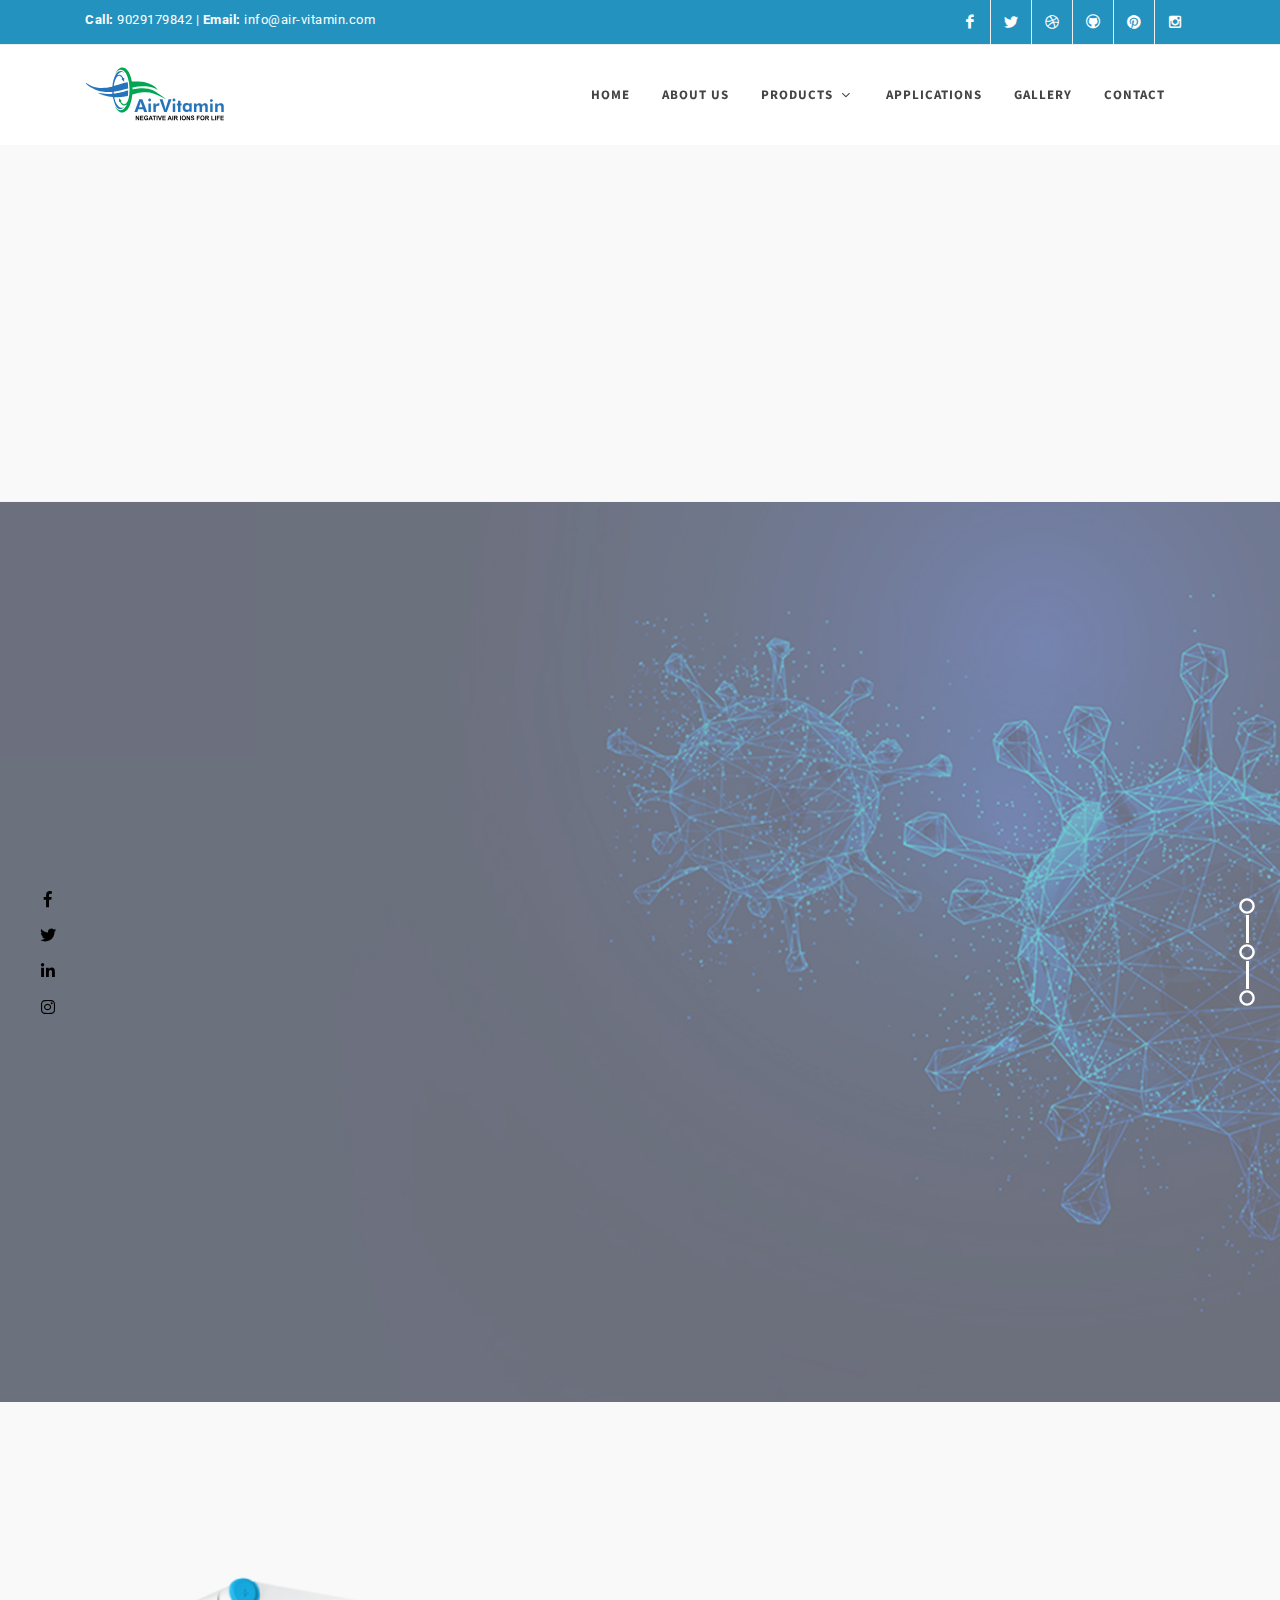
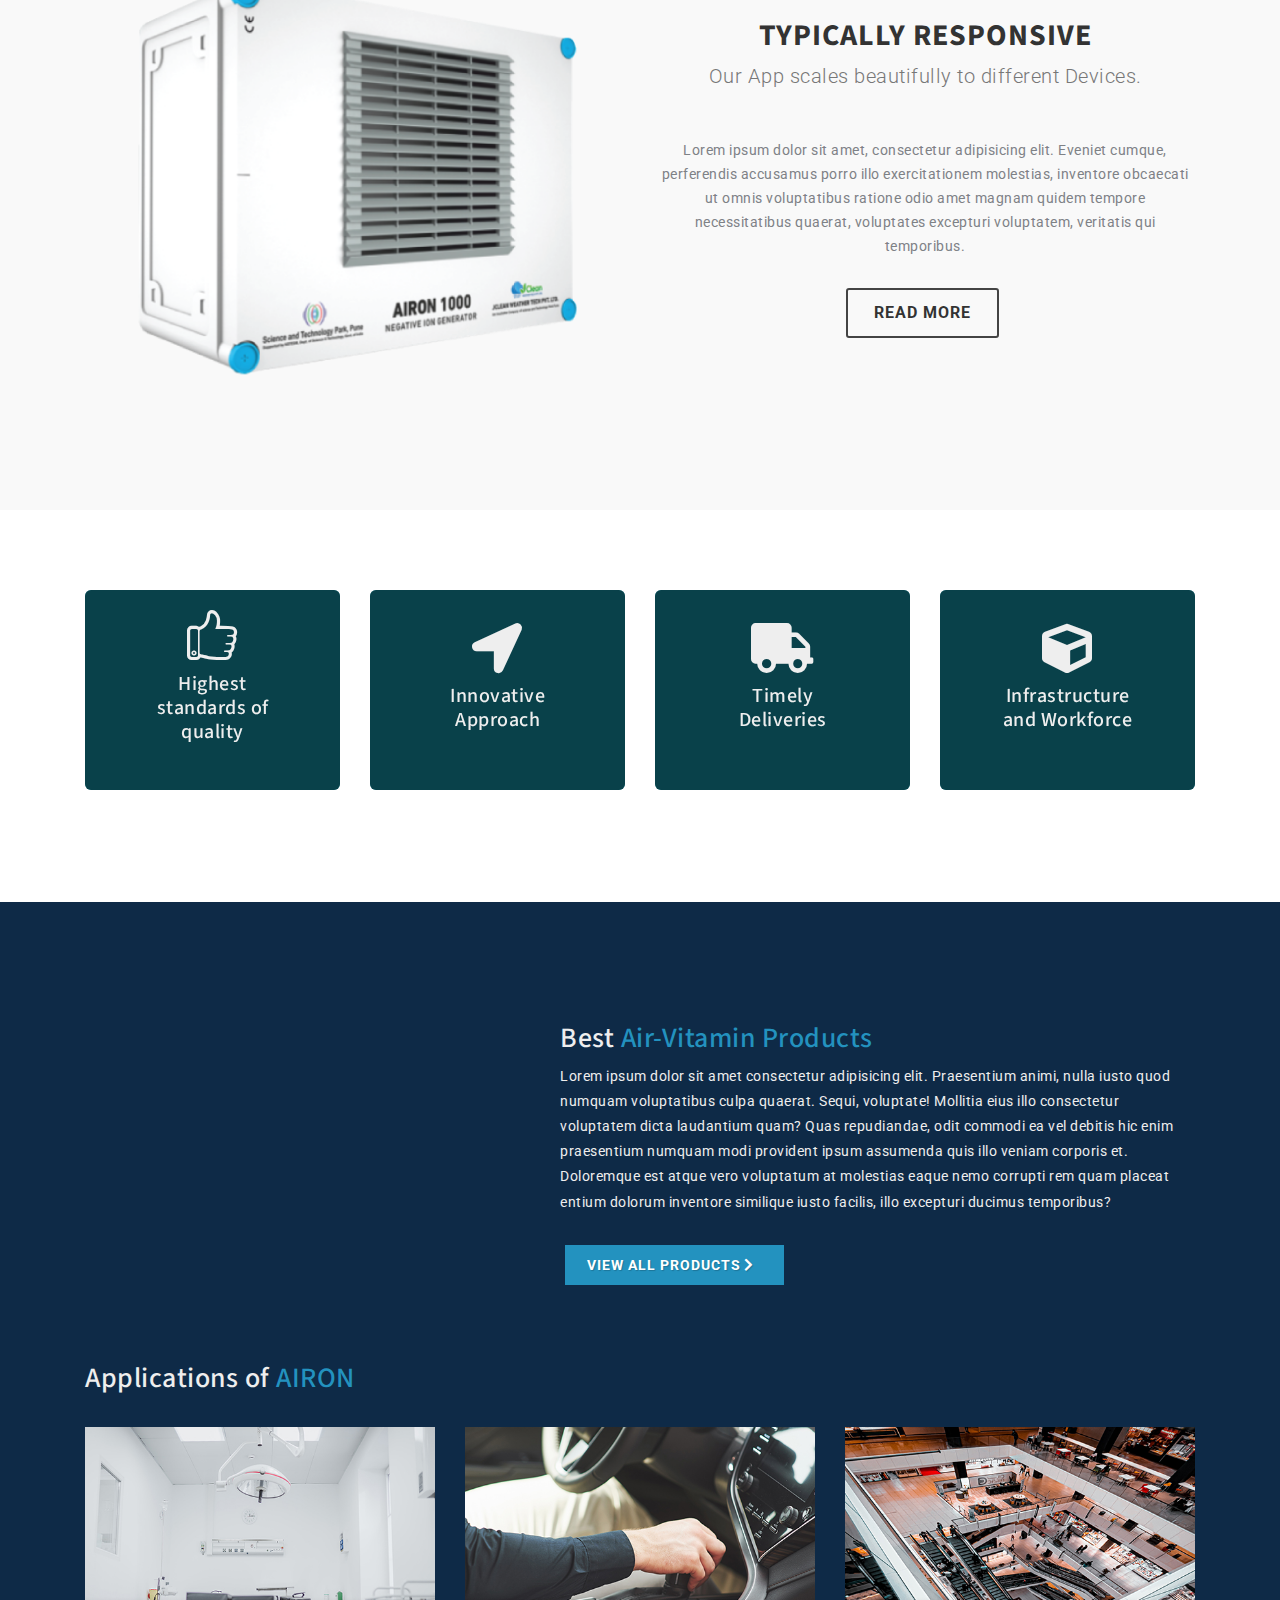
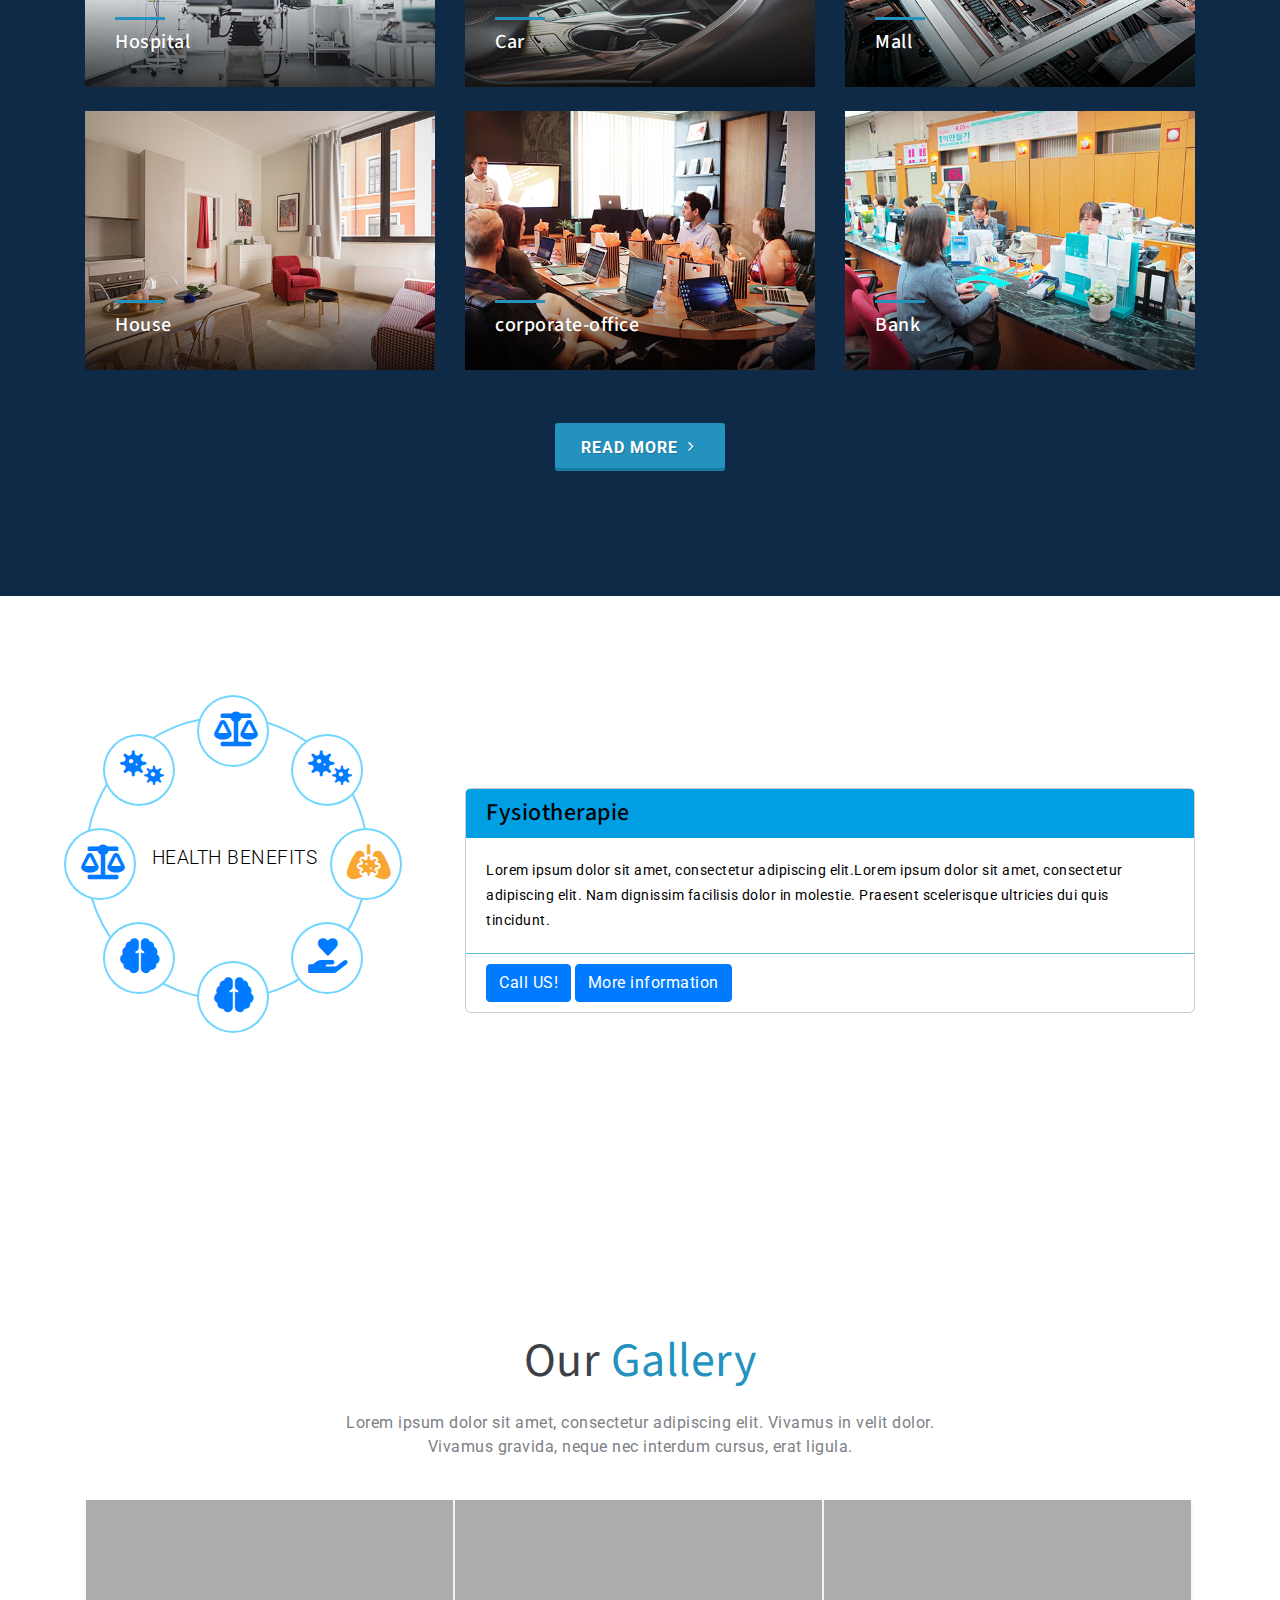
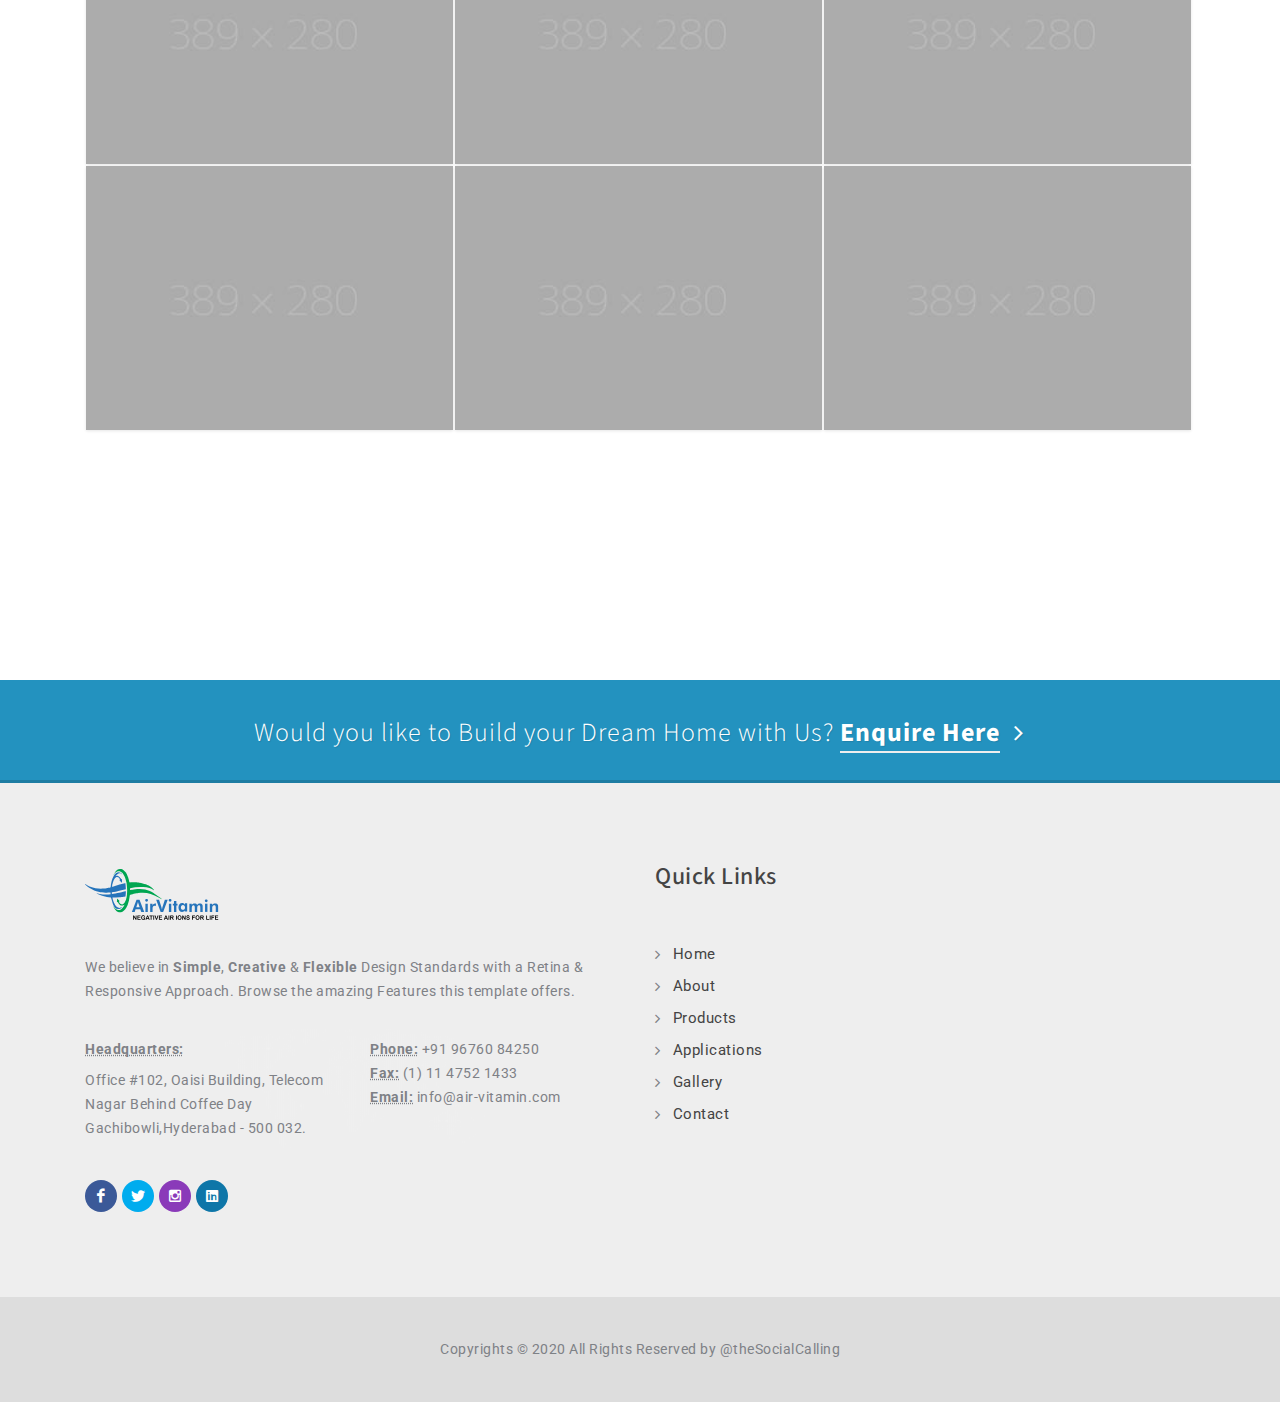
<file: index.html>
<!DOCTYPE html>
<html dir="ltr" lang="en-US">
<head>

	<meta http-equiv="content-type" content="text/html; charset=utf-8" />
	<meta name="author" content="SemiColonWeb" />

	<!-- Stylesheets
	============================================= -->
	<link href="https://fonts.googleapis.com/css?family=Source+Sans+Pro:300,400,600,700|Roboto:300,400,500,700&display=swap" rel="stylesheet" type="text/css" />
	<link rel="stylesheet" href="css/bootstrap.css" type="text/css" />
	<link rel="stylesheet" href="style.css" type="text/css" />
	<link rel="stylesheet" href="css/swiper.css" type="text/css" />

	<!-- Construction Demo Specific Stylesheet -->
	<link rel="stylesheet" href="demos/construction/construction.css" type="text/css" />

	<link rel="stylesheet" href="css/dark.css" type="text/css" />
	<link rel="stylesheet" href="css/font-icons.css" type="text/css" />
	<link rel="stylesheet" href="css/animate.css" type="text/css" />
	<link rel="stylesheet" href="css/magnific-popup.css" type="text/css" />


	<link rel="stylesheet" href="demos/construction/css/fonts.css" type="text/css" />

	<link rel="stylesheet" href="css/custom.css" type="text/css" />
	<meta name="viewport" content="width=device-width, initial-scale=1" />

	<link rel="stylesheet" href="css/colors.php?color=F18052" type="text/css" />
<!-- vendor -->
    <!-- Bundle imp -->
    <link rel="stylesheet" href="vendor/css/bundle.min.css"> 
    <!-- Plugin Css imp -->
    <link rel="stylesheet" href="vendor/css/revolution-settings.min.css">
    <!-- <link rel="stylesheet" href="vendor/css/jquery.fancybox.min.css">
    <link rel="stylesheet" href="vendor/css/owl.carousel.min.css">
    <link rel="stylesheet" href="vendor/css/swiper.min.css">
    <link rel="stylesheet" href="vendor/css/cubeportfolio.min.css"> -->
	<link rel="stylesheet" href="medical/css/style.css">
    <!-- Style Sheet -->
    <!-- <link rel="stylesheet" href="vendor/css/select2.min.css">
    <link rel="stylesheet" href="vendor/css/jquery-ui.bundle.css"> -->
	<!-- Document Title
	============================================= -->
	<title>Air-Vitamin</title>
	<link rel="shortcut icon" href="images/favicon.ico" type="image/png">

</head>

<body class="stretched">

	<!-- Document Wrapper
	============================================= -->
	<div id="wrapper" class="clearfix">

		<!-- Top Bar
		============================================= -->
		<div id="top-bar" class="bg-blue">
			<div class="container clearfix">

				<div class="row justify-content-between">
					<div class="col-12 col-md-auto">
						<!-- Top Links
						============================================= -->
						
							<p class="mb-0 py-2 text-center text-md-start"><strong>Call:</strong> 9029179842 | <strong>Email:</strong> info@air-vitamin.com</p>
						
					</div>
					<div class="col-12 col-md-auto">

						<!-- Top Social
						============================================= -->
						<ul id="top-social">
							<li><a href="#" class="si-facebook"><span class="ts-icon"><i class="icon-facebook"></i></span><span class="ts-text">Facebook</span></a></li>
							<li><a href="#" class="si-twitter"><span class="ts-icon"><i class="icon-twitter"></i></span><span class="ts-text">Twitter</span></a></li>
							<li><a href="#" class="si-dribbble"><span class="ts-icon"><i class="icon-dribbble"></i></span><span class="ts-text">Dribbble</span></a></li>
							<li><a href="#" class="si-github"><span class="ts-icon"><i class="icon-github-circled"></i></span><span class="ts-text">Github</span></a></li>
							<li><a href="#" class="si-pinterest"><span class="ts-icon"><i class="icon-pinterest"></i></span><span class="ts-text">Pinterest</span></a></li>
							<li><a href="#" class="si-instagram"><span class="ts-icon"><i class="icon-instagram2"></i></span><span class="ts-text">Instagram</span></a></li>
						</ul><!-- #top-social end -->

					</div>

					
				</div>

			</div>
		</div><!-- #top-bar end -->

		<!-- Header
		============================================= -->
		<header id="header" class="">
			<div id="header-wrap" class="">
				<div class="container">
					<div class="header-row top-search-parent">

						<!-- Logo
						============================================= -->
						<div id="logo" class="ms-auto ms-lg-0 me-lg-auto">
							<a href="index.html" class="standard-logo" data-dark-logo="images/LogoAir-140X100.svg"><img src="images/LogoAir-140X100.svg" alt="Canvas Logo" style="height: 100px;"></a>
							<a href="index.html" class="retina-logo" data-dark-logo="images/LogoAir-250X200.svg"><img src="images/LogoAir-250X200.svg" alt="Canvas Logo" style="height: 100px;"></a>
						</div><!-- #logo end -->

						<div class="header-misc">

							<!-- Top Search
							============================================= -->
							<!-- <div id="top-search" class="header-misc-icon">
								<a href="#" id="top-search-trigger"><i class="icon-line-search"></i><i class="icon-line-cross"></i></a>
							</div>#top-search end -->

						</div>

						<div id="primary-menu-trigger">
							<svg class="svg-trigger" viewBox="0 0 100 100"><path d="m 30,33 h 40 c 3.722839,0 7.5,3.126468 7.5,8.578427 0,5.451959 -2.727029,8.421573 -7.5,8.421573 h -20"></path><path d="m 30,50 h 40"></path><path d="m 70,67 h -40 c 0,0 -7.5,-0.802118 -7.5,-8.365747 0,-7.563629 7.5,-8.634253 7.5,-8.634253 h 20"></path></svg>
						</div>

						<!-- Primary Navigation
						============================================= -->
						<nav class="primary-menu with-arrows">

							<ul class="menu-container">
								<li class="menu-item"><a class="menu-link" href="index.html"><div>Home</div></a></li>
								<!-- <li class="menu-item"><a class="menu-link" href="#"><div>What we do</div></a>
									<ul class="sub-menu-container">
										<li class="menu-item"><a class="menu-link" href="#"><div>Housing Management</div></a></li>
										<li class="menu-item"><a class="menu-link" href="#"><div>Construction Planning</div></a></li>
										<li class="menu-item"><a class="menu-link" href="#"><div>Green Homes</div></a></li>
										<li class="menu-item"><a class="menu-link" href="#"><div>Architecture Design</div></a></li>
										<li class="menu-item"><a class="menu-link" href="#"><div>Interior Planning</div></a></li>
									</ul>
								</li> -->
								<li class="menu-item"><a class="menu-link" href="about-us.html"><div>About Us</div></a></li>
								<li class="menu-item"><a class="menu-link" href="#"><div>Products</div></a>
									<ul class="sub-menu-container">
										<li class="menu-item"><a class="menu-link" href="#"><div>2 Columns</div></a></li>
										<li class="menu-item"><a class="menu-link" href="#"><div>3 Columns</div></a></li>
										<li class="menu-item"><a class="menu-link" href="#"><div>4 Columns</div></a></li>
										<li class="menu-item"><a class="menu-link" href="#"><div>5 Columns</div></a></li>
									</ul>
								</li>
								<li class="menu-item"><a class="menu-link" href="application.html"><div>Applications</div></a></li>
								<li class="menu-item"><a class="menu-link" href="#"><div>Gallery</div></a></li>
								<!-- <li class="menu-item"><a class="menu-link" href="#"><div>Careers</div></a></li> -->
								<li class="menu-item"><a class="menu-link" href="contact.html"><div>Contact</div></a></li>
							</ul>

						</nav>

						<!-- <form class="top-search-form" action="search.html" method="get">
							<input type="text" name="q" class="form-control" value="" placeholder="Type &amp; Hit Enter.." autocomplete="off">
						</form> -->

					</div>
				</div>
			</div>
			<div class="header-wrap-clone" style="height: 456px;"></div>
		</header>

		<section class="position-relative p-0 no-transition" id="home">
			<h2 class="d-none">as</h2>
		<div id="rev_slider_18_1_wrapper" class="rev_slider_wrapper fullscreen-container" data-alias="megaone-medical-1" data-source="gallery" style="background:transparent;padding:0px;">
			<!-- START REVOLUTION SLIDER 5.4.8.1 fullscreen mode -->
			<div id="rev_slider_18_1" class="rev_slider fullscreenbanner" style="display:none;" data-version="5.4.8.1">
		
				<ul>	<!-- SLIDE  -->
					<li data-index="rs-44" data-transition="fade" data-slotamount="default" data-hideafterloop="0" data-hideslideonmobile="off"  data-easein="default" data-easeout="default" data-masterspeed="300"  data-thumb="assets/100x50_3d469-bg-light-1.jpg"  data-rotate="0"  data-saveperformance="off"  data-title="Slide" data-param1="" data-param2="" data-param3="" data-param4="" data-param5="" data-param6="" data-param7="" data-param8="" data-param9="" data-param10="" data-description="">
						<!-- MAIN IMAGE -->
						<img src="images/Slide_0.jpg"  alt="" data-bgposition="center center" data-bgfit="cover" data-bgrepeat="no-repeat" class="rev-slidebg" data-no-retina>
						<div class="small-bg-overlay"></div>
						<!-- LAYERS -->
		
						<!-- LAYER NR. 1 -->
						<div class="tp-caption   tp-resizeme"
							 id="slide-44-layer-2"
							 data-x="['left','left','center','center']" data-hoffset="['0','100','0','0']"
							 data-y="['middle','middle','middle','middle']" data-voffset="['-120','-120','-120','-96']"
							 data-fontsize="['36','36','28','23']"
							 data-lineheight="['46','46','38','33']"
							 data-width="none"
							 data-height="none"
							 data-whitespace="nowrap"
		
							 data-type="text"
							 data-responsive_offset="on"
		
							 data-frames='[{"delay":270,"speed":1500,"frame":"0","from":"y:[100%];z:0;rX:0deg;rY:0;rZ:0;sX:1;sY:1;skX:0;skY:0;opacity:0;","mask":"x:0px;y:[100%];s:inherit;e:inherit;","to":"o:1;","ease":"Power2.easeInOut"},{"delay":"wait","speed":300,"frame":"999","to":"opacity:0;","ease":"Power3.easeInOut"}]'
							 data-textAlign="['inherit','inherit','inherit','inherit']"
							 data-paddingtop="[0,0,0,0]"
							 data-paddingright="[0,0,0,0]"
							 data-paddingbottom="[0,0,0,0]"
							 data-paddingleft="[0,0,0,0]"
		
							 style="z-index: 5; white-space: nowrap; font-size: 36px; line-height: 46px; font-weight: 500; color: #484b59; letter-spacing: 0px;font-family:Poppins;">We care for your </div>
		
						<!-- LAYER NR. 2 -->
						<div class="tp-caption   tp-resizeme"
							 id="slide-44-layer-1"
							 data-x="['left','left','center','center']" data-hoffset="['0','100','0','0']"
							 data-y="['middle','middle','middle','middle']" data-voffset="['-55','-55','-55','-40']"
							 data-fontsize="['72','72','62','45']"
							 data-lineheight="['82','82','72','55']"
							 data-width="none"
							 data-height="none"
							 data-whitespace="nowrap"
							 data-type="text"
							 data-responsive_offset="on"
							 data-frames='[{"delay":1080,"split":"chars","splitdelay":0.1,"speed":1500,"split_direction":"forward","frame":"0","from":"sX:0.8;sY:0.8;opacity:0;","to":"o:1;","ease":"Power4.easeOut"},{"delay":"wait","speed":300,"frame":"999","to":"opacity:0;","ease":"Power3.easeInOut"}]'
							 data-textAlign="['inherit','inherit','inherit','inherit']"
							 data-paddingtop="[0,0,0,0]"
							 data-paddingright="[0,0,0,0]"
							 data-paddingbottom="[0,0,0,0]"
							 data-paddingleft="[0,0,0,0]"
		
							 style="z-index: 6; white-space: nowrap; font-size: 72px; line-height: 82px; font-weight: 500; color: #484b59; letter-spacing: 0px;font-family:Poppins;"><span class="drk-blu">Airon</span> <span class="light-blu">1000</span> </div>
		
						<!-- LAYER NR. 3 -->
						<div class="tp-caption   tp-resizeme"
							 id="slide-44-layer-3"
							 data-x="['left','left','center','center']" data-hoffset="['0','100','0','0']"
							 data-y="['middle','middle','middle','middle']" data-voffset="['40','53','53','60']"
							 data-width="['600','600','600','450']"
							 data-height="none"
							 data-whitespace="normal"
							 data-type="text"
							 data-responsive_offset="on"
							 data-frames='[{"delay":2400,"speed":1500,"frame":"0","from":"y:[100%];z:0;rX:0deg;rY:0;rZ:0;sX:1;sY:1;skX:0;skY:0;opacity:0;","mask":"x:0px;y:[100%];s:inherit;e:inherit;","to":"o:1;","ease":"Power2.easeInOut"},{"delay":"wait","speed":300,"frame":"999","to":"opacity:0;","ease":"Power3.easeInOut"}]'
							 data-textAlign="['inherit','inherit','center','center']"
							 data-paddingtop="[0,0,0,0]"
							 data-paddingright="[0,0,0,0]"
							 data-paddingbottom="[0,0,0,0]"
							 data-paddingleft="[0,0,0,0]"
							 style="z-index: 7; min-width: 600px; max-width: 600px; white-space: normal; font-size: 16px; line-height: 26px; font-weight: 400; color: #797979; letter-spacing: 0px;font-family:Roboto;">This is Photoshop's version  of Lorem Ipsum. Proin gravida nibh vel velit auctor aliquet. Aenean sollicitudin, lorem quis bibendum auctor, nisi elit consequat ipsum, nec sagittis sem nibh id elit. </div>
		
						<!-- LAYER NR. 4 -->
						<div class="tp-caption  tp-resizeme"
							 id="slide-44-layer-4"
							 data-x="['left','left','center','center']" data-hoffset="['0','100','0','0']"
							 data-y="['middle','middle','middle','middle']" data-voffset="['138','138','138','180']"
							 data-width="['600','600','600','450']"
							 data-height="none"
							 data-whitespace="normal"
							 data-type="button"
							 data-responsive_offset="on"
							 data-frames='[{"delay":3350,"speed":1500,"frame":"0","from":"y:[100%];z:0;rX:0deg;rY:0;rZ:0;sX:1;sY:1;skX:0;skY:0;opacity:0;","mask":"x:0px;y:[100%];s:inherit;e:inherit;","to":"o:1;","ease":"Power2.easeInOut"},{"delay":"wait","speed":300,"frame":"999","to":"opacity:0;","ease":"Power3.easeInOut"}]'
							 data-textAlign="['inherit','inherit','center','center']"
							 data-paddingtop="[0,0,0,0]"
							 data-paddingright="[0,0,0,0]"
							 data-paddingbottom="[0,0,0,0]"
							 data-paddingleft="[0,0,0,0]"
		
							 style="z-index: 8; font-family:Roboto;"><a href="#" class="btn btn-rounded btn-large btn-blue">Learn More</a></div>
					</li>
					<!-- SLIDE  -->
					<li data-index="rs-45" data-transition="fade" data-slotamount="default" data-hideafterloop="0" data-hideslideonmobile="off"  data-easein="default" data-easeout="default" data-masterspeed="300"  data-thumb="assets/100x50_3d469-bg-light-1.jpg"  data-rotate="0"  data-saveperformance="off"  data-title="Slide" data-param1="" data-param2="" data-param3="" data-param4="" data-param5="" data-param6="" data-param7="" data-param8="" data-param9="" data-param10="" data-description="">
						<!-- MAIN IMAGE -->
						<img src="images/Slide_1.jpeg" alt=""  data-bgposition="center center" data-bgfit="cover" data-bgrepeat="no-repeat" class="rev-slidebg" data-no-retina>
		
						<!-- LAYERS -->
		
						<!-- LAYER NR. 5 -->
						<div class="tp-caption   tp-resizeme"
							 id="slide-45-layer-2"
							 data-x="['center','center','center','center']" data-hoffset="['0','0','0','0']"
							 data-y="['middle','middle','middle','middle']" data-voffset="['-120','-120','-120','-96']"
							 data-fontsize="['36','36','28','23']"
							 data-lineheight="['46','46','38','33']"
							 data-width="none"
							 data-height="none"
							 data-whitespace="nowrap"
							 data-type="text"
							 data-responsive_offset="on"
							 data-frames='[{"delay":270,"speed":1500,"frame":"0","from":"y:[100%];z:0;rX:0deg;rY:0;rZ:0;sX:1;sY:1;skX:0;skY:0;opacity:0;","mask":"x:0px;y:[100%];s:inherit;e:inherit;","to":"o:1;","ease":"Power2.easeInOut"},{"delay":"wait","speed":300,"frame":"999","to":"opacity:0;","ease":"Power3.easeInOut"}]'
							 data-textAlign="['inherit','inherit','inherit','inherit']"
							 data-paddingtop="[0,0,0,0]"
							 data-paddingright="[0,0,0,0]"
							 data-paddingbottom="[0,0,0,0]"
							 data-paddingleft="[0,0,0,0]"
		
							 style="z-index: 5; white-space: nowrap; font-size: 36px; line-height: 46px; font-weight: 500; color: #484b59; letter-spacing: 0px;font-family:Poppins;">lorem ipsom dolar </div>
		
						<!-- LAYER NR. 6 -->
						<div class="tp-caption   tp-resizeme"
							 id="slide-45-layer-1"
							 data-x="['center','center','center','center']" data-hoffset="['0','0','0','0']"
							 data-y="['middle','middle','middle','middle']" data-voffset="['-55','-55','-55','-40']"
							 data-fontsize="['72','72','62','45']"
							 data-lineheight="['82','82','72','55']"
							 data-width="none"
							 data-height="none"
							 data-whitespace="nowrap"
		
							 data-type="text"
							 data-responsive_offset="on"
		
							 data-frames='[{"delay":1080,"split":"chars","splitdelay":0.1,"speed":1500,"split_direction":"forward","frame":"0","from":"sX:0.8;sY:0.8;opacity:0;","to":"o:1;","ease":"Power4.easeOut"},{"delay":"wait","speed":300,"frame":"999","to":"opacity:0;","ease":"Power3.easeInOut"}]'
							 data-textAlign="['inherit','inherit','inherit','inherit']"
							 data-paddingtop="[0,0,0,0]"
							 data-paddingright="[0,0,0,0]"
							 data-paddingbottom="[0,0,0,0]"
							 data-paddingleft="[0,0,0,0]"
		
							 style="z-index: 6; white-space: nowrap; font-size: 72px; line-height: 82px; font-weight: 500; color: #484b59; letter-spacing: 0px;font-family:Poppins;"><span class="drk-blu">AIRON</span> <span class="light-blu">1000</span> </div>
		
						<!-- LAYER NR. 7 -->
						<div class="tp-caption   tp-resizeme"
							 id="slide-45-layer-3"
							 data-x="['center','center','center','center']" data-hoffset="['0','0','0','0']"
							 data-y="['middle','middle','middle','middle']" data-voffset="['40','53','53','60']"
							 data-width="['600','600','600','450']"
							 data-height="none"
							 data-whitespace="normal"
		
							 data-type="text"
							 data-responsive_offset="on"
		
							 data-frames='[{"delay":2400,"speed":1500,"frame":"0","from":"y:[100%];z:0;rX:0deg;rY:0;rZ:0;sX:1;sY:1;skX:0;skY:0;opacity:0;","mask":"x:0px;y:[100%];s:inherit;e:inherit;","to":"o:1;","ease":"Power2.easeInOut"},{"delay":"wait","speed":300,"frame":"999","to":"opacity:0;","ease":"Power3.easeInOut"}]'
							 data-textAlign="['center','center','center','center']"
							 data-paddingtop="[0,0,0,0]"
							 data-paddingright="[0,0,0,0]"
							 data-paddingbottom="[0,0,0,0]"
							 data-paddingleft="[0,0,0,0]"
		
							 style="z-index: 7; min-width: 600px; max-width: 600px; white-space: normal; font-size: 16px; line-height: 26px; font-weight: 400; color: #797979; letter-spacing: 0px;font-family:Roboto;">This is Photoshop's version  of Lorem Ipsum. Proin gravida nibh vel velit auctor aliquet. Aenean sollicitudin, lorem quis bibendum auctor, nisi elit consequat ipsum, nec sagittis sem nibh id elit. </div>
		
						<!-- LAYER NR. 8 -->
						<div class="tp-caption   tp-resizeme"
							 id="slide-45-layer-4"
							 data-x="['center','center','center','center']" data-hoffset="['0','0','0','0']"
							 data-y="['middle','middle','middle','middle']" data-voffset="['138','138','138','180']"
							 data-width="['600','600','600','450']"
							 data-height="none"
							 data-whitespace="normal"
		
							 data-type="text"
							 data-responsive_offset="on"
		
							 data-frames='[{"delay":3350,"speed":1500,"frame":"0","from":"y:[100%];z:0;rX:0deg;rY:0;rZ:0;sX:1;sY:1;skX:0;skY:0;opacity:0;","mask":"x:0px;y:[100%];s:inherit;e:inherit;","to":"o:1;","ease":"Power2.easeInOut"},{"delay":"wait","speed":300,"frame":"999","to":"opacity:0;","ease":"Power3.easeInOut"}]'
							 data-textAlign="['center','center','center','center']"
							 data-paddingtop="[0,0,0,0]"
							 data-paddingright="[0,0,0,0]"
							 data-paddingbottom="[0,0,0,0]"
							 data-paddingleft="[0,0,0,0]"
		
							 style="z-index: 8; font-family:Roboto;"><a href="#" class="btn btn-rounded btn-large btn-blue">Learn More</a></div>
					</li>
					<!-- SLIDE  -->
					<li data-index="rs-46" data-transition="fade" data-slotamount="default" data-hideafterloop="0" data-hideslideonmobile="off"  data-easein="default" data-easeout="default" data-masterspeed="300"  data-thumb="assets/100x50_3d469-bg-light-1.jpg"  data-rotate="0"  data-saveperformance="off"  data-title="Slide" data-param1="" data-param2="" data-param3="" data-param4="" data-param5="" data-param6="" data-param7="" data-param8="" data-param9="" data-param10="" data-description="">
						<!-- MAIN IMAGE -->
						<img src="images/Slide_2.jpg"  alt="" data-bgposition="center center" data-bgfit="cover" data-bgrepeat="no-repeat" class="rev-slidebg" data-no-retina>
						<div class="small-bg-overlay"></div>
						<!-- LAYERS -->
		
						<!-- LAYER NR. 9 -->
						<div class="tp-caption   tp-resizeme"
							 id="slide-46-layer-2"
							 data-x="['right','right','center','center']" data-hoffset="['0','100','0','0']"
							 data-y="['middle','middle','middle','middle']" data-voffset="['-120','-120','-120','-96']"
							 data-fontsize="['36','36','28','23']"
							 data-lineheight="['46','46','38','33']"
							 data-width="none"
							 data-height="none"
							 data-whitespace="nowrap"
		
							 data-type="text"
							 data-responsive_offset="on"
		
							 data-frames='[{"delay":270,"speed":1500,"frame":"0","from":"y:[100%];z:0;rX:0deg;rY:0;rZ:0;sX:1;sY:1;skX:0;skY:0;opacity:0;","mask":"x:0px;y:[100%];s:inherit;e:inherit;","to":"o:1;","ease":"Power2.easeInOut"},{"delay":"wait","speed":300,"frame":"999","to":"opacity:0;","ease":"Power3.easeInOut"}]'
							 data-textAlign="['right','right','inherit','inherit']"
							 data-paddingtop="[0,0,0,0]"
							 data-paddingright="[0,0,0,0]"
							 data-paddingbottom="[0,0,0,0]"
							 data-paddingleft="[0,0,0,0]"
		
							 style="z-index: 5; white-space: nowrap; font-size: 36px; line-height: 46px; font-weight: 500; color: #484b59; letter-spacing: 0px;font-family:Poppins;">lorem ipson dolar </div>
		
						<!-- LAYER NR. 10 -->
						<div class="tp-caption   tp-resizeme"
							 id="slide-46-layer-1"
							 data-x="['right','right','center','center']" data-hoffset="['0','100','0','0']"
							 data-y="['middle','middle','middle','middle']" data-voffset="['-55','-55','-55','-50']"
							 data-fontsize="['72','72','62','45']"
							 data-lineheight="['82','82','72','55']"
							 data-width="none"
							 data-height="none"
							 data-whitespace="nowrap"
		
							 data-type="text"
							 data-responsive_offset="on"
		
							 data-frames='[{"delay":1080,"split":"chars","splitdelay":0.1,"speed":1500,"split_direction":"forward","frame":"0","from":"sX:0.8;sY:0.8;opacity:0;","to":"o:1;","ease":"Power4.easeOut"},{"delay":"wait","speed":300,"frame":"999","to":"opacity:0;","ease":"Power3.easeInOut"}]'
							 data-textAlign="['right','right','inherit','inherit']"
							 data-paddingtop="[0,0,0,0]"
							 data-paddingright="[0,0,0,0]"
							 data-paddingbottom="[0,0,0,0]"
							 data-paddingleft="[0,0,0,0]"
		
							 style="z-index: 6; white-space: nowrap; font-size: 72px; line-height: 82px; font-weight: 500; color: #484b59; letter-spacing: 0px;font-family:Poppins;"><span class="drk-blu">AIRON</span> <span class="light-blu">1000</span>  </div>
		
						<!-- LAYER NR. 11 -->
						<div class="tp-caption   tp-resizeme"
							 id="slide-46-layer-3"
							 data-x="['right','right','center','center']" data-hoffset="['0','100','0','0']"
							 data-y="['middle','middle','middle','middle']" data-voffset="['40','53','53','53']"
							 data-width="['600','600','600','450']"
							 data-height="none"
							 data-whitespace="normal"
		
							 data-type="text"
							 data-responsive_offset="on"
		
							 data-frames='[{"delay":2400,"speed":1500,"frame":"0","from":"y:[100%];z:0;rX:0deg;rY:0;rZ:0;sX:1;sY:1;skX:0;skY:0;opacity:0;","mask":"x:0px;y:[100%];s:inherit;e:inherit;","to":"o:1;","ease":"Power2.easeInOut"},{"delay":"wait","speed":300,"frame":"999","to":"opacity:0;","ease":"Power3.easeInOut"}]'
							 data-textAlign="['right','right','center','center']"
							 data-paddingtop="[0,0,0,0]"
							 data-paddingright="[0,0,0,0]"
							 data-paddingbottom="[0,0,0,0]"
							 data-paddingleft="[0,0,0,0]"
		
							 style="z-index: 7; min-width: 600px; max-width: 600px; white-space: normal; font-size: 16px; line-height: 26px; font-weight: 400; color: #797979; letter-spacing: 0px;font-family:Roboto;">This is Photoshop's version  of Lorem Ipsum. Proin gravida nibh vel velit auctor aliquet. Aenean sollicitudin, lorem quis bibendum auctor, nisi elit consequat ipsum, nec sagittis sem nibh id elit. </div>
		
						<!-- LAYER NR. 12 -->
						<div class="tp-caption   tp-resizeme"
							 id="slide-46-layer-4"
							 data-x="['right','right','center','center']" data-hoffset="['0','100','0','0']"
							 data-y="['middle','middle','middle','middle']" data-voffset="['138','138','138','160']"
							 data-width="['600','600','600','450']"
							 data-height="none"
							 data-whitespace="normal"
		
							 data-type="text"
							 data-responsive_offset="on"
		
							 data-frames='[{"delay":3350,"speed":1500,"frame":"0","from":"y:[100%];z:0;rX:0deg;rY:0;rZ:0;sX:1;sY:1;skX:0;skY:0;opacity:0;","mask":"x:0px;y:[100%];s:inherit;e:inherit;","to":"o:1;","ease":"Power2.easeInOut"},{"delay":"wait","speed":300,"frame":"999","to":"opacity:0;","ease":"Power3.easeInOut"}]'
							 data-textAlign="['right','right','center','center']"
							 data-paddingtop="[0,0,0,0]"
							 data-paddingright="[0,0,0,0]"
							 data-paddingbottom="[0,0,0,0]"
							 data-paddingleft="[0,0,0,0]"
		
							 style="z-index: 8; font-family:Roboto;"><a href="#" class="btn btn-rounded btn-large btn-blue">Learn More</a></div>
					</li>
				</ul>
				<div class="tp-bannertimer tp-bottom" style="visibility: hidden !important;"></div>	</div>
		</div>
		
		<!-- END REVOLUTION SLIDER -->
		
		<ul class="social-icons-simple revicon darkcolor">
			<li class="d-table"><a class="facebook-text-hvr" href="javascript:void(0)"><i class="fab fa-facebook-f"></i></a> </li>
			<li class="d-table"><a class="twitter-text-hvr" href=" javascript:void(0)"><i class="fab fa-twitter"></i> </a> </li>
			<li class="d-table"><a class="linkedin-text-hvr" href="javascript:void(0)"><i class="fab fa-linkedin-in"></i> </a> </li>
			<li class="d-table"><a class="instagram-text-hvr" href="javascript:void(0)"><i class="fab fa-instagram"></i> </a> </li>
		</ul>
			<!-- END REVOLUTION SLIDER -->
		</section>
		
	
				
					<section id="" class="section">
						<div class="">
							<div class="container clearfix">
								<div class="">

									<div class="row align-items-center col-mb-30 mt-0 mt-lg-5">
										<div class="col-md-6">
											<img src="images/Air_Airon-550x550.png" alt="Image" class="center-block">
										</div>
			
										<div class="col-md-6 text-center text-md-start">
											<div class="heading-block border-bottom-0">
												<h2>Typically Responsive</h2>
												<span>Our App scales beautifully to different Devices.</span>
											</div>
			
											<p>Lorem ipsum dolor sit amet, consectetur adipisicing elit. Eveniet cumque, perferendis accusamus porro illo exercitationem molestias, inventore obcaecati ut omnis voluptatibus ratione odio amet magnam quidem tempore necessitatibus quaerat, voluptates excepturi voluptatem, veritatis qui temporibus.</p>
			
											<a href="#" class="button button-border button-rounded button-large button-dark ms-0">Read More</a>
										</div>
									</div>
			
								</div>
							</div>
						</div>
					</section>

	<!-- New section start -->
	<section id="content" class="pt-0 pb-0">
		<div class="content-wrap">
			<div class="container clearfix">
				<div class="row grid-container" data-layout="masonry" style="overflow: visible">								

					<div class="col-lg-3 mb-4">
						<div class="flip-card text-center ">
							<div class="flip-card-front bg-info dark" data-height-xl="200">
								<div class="flip-card-inner">
									<div class="card bg-transparent border-0 text-center">
										<div class="card-body i-size">
											<i class="icon-like pb-4"></i>
											<h5 class="card-title">Highest standards of quality</h5>
										</div>
									</div>
								</div>
							</div>
							<div class="flip-card-back" data-height-xl="200" style="background-image: url('images/testing600X816.png');">
								<div class="flip-card-inner">
									<p class="mb-2 text-white">Lorem ipsum, dolor sit amet consectetur adipisicing elit. Alias cum repellat velit.</p>
									<button type="button" class="btn btn-outline-light mt-2">View Details</button>
								</div>
							</div>
						</div>
					</div>							

					<div class="col-lg-3 mb-4">
						<div class="flip-card text-center">
							<div class="flip-card-front bg-info dark" data-height-xl="200">
								<div class="flip-card-inner">
									<div class="card bg-transparent border-0 text-center">
										<div class="card-body i-size">
											<i class="icon-location-arrow pb-4"></i>
											<h5 class="card-title">Innovative Approach</h5>
										</div>
									</div>
								</div>
							</div>
							<div class="flip-card-back" data-height-xl="200" style="background-image: url('images/innovative.png');">
								<div class="flip-card-inner">
									<p class="mb-2 text-white">Lorem ipsum, dolor sit amet consectetur adipisicing elit. Alias cum repellat velit.</p>
									<button type="button" class="btn btn-outline-light mt-2">View Details</button>
								</div>
							</div>
						</div>
					</div>

					<div class="col-lg-3 mb-4">
						<div class="flip-card text-center">
							<div class="flip-card-front bg-info dark" data-height-xl="200">
								<div class="flip-card-inner">
									<div class="card bg-transparent border-0 text-center">
										<div class="card-body i-size">
											<i class="icon-truck pb-4"></i>
											<h5 class="card-title">Timely Deliveries</h5>
										</div>
									</div>
								</div>
							</div>
							<div class="flip-card-back" data-height-xl="200" style="background-image: url('images/time.png');">
								<div class="flip-card-inner">
									<p class="mb-2 text-white">Lorem ipsum, dolor sit amet consectetur adipisicing elit. Alias cum repellat velit.</p>
									<button type="button" class="btn btn-outline-light mt-2">View Details</button>
								</div>
							</div>
						</div>
					</div>		

					<div class="col-lg-3 mb-4">
						<div class="flip-card text-center">
							<div class="flip-card-front bg-info dark" data-height-xl="200">
								<div class="flip-card-inner">
									<div class="card bg-transparent border-0 text-center">
										<div class="card-body i-size">
											<i class="icon-cube pb-4"></i>
											<h5 class="card-title">Infrastructure and Workforce</h5>
										</div>
									</div>
								</div>
							</div>
							<div class="flip-card-back" data-height-xl="200" style="background-image: url('images/infra.png');">
								<div class="flip-card-inner">
									<p class="mb-2 text-white">elit. Alias cum repellat velit.</p>
									<button type="button" class="btn btn-outline-light mt-2">View Details</button>
								</div>
							</div>
						</div>
					</div>		
					
				</div>
			</div>
		</div>
	</section>
	<!-- New Section end -->

					<!-- testing purpose start -->
					<section id="content" class="d-flex align-items-center justify-content-center dark position-relative mt-2" style="background: var(--bg_color, #0E2A47) url('images/blocks/preview/svg-bg/rect.svg') no-repeat center center; background-size: cover; background-attachment: fixed;">
		<div class="flat-row parallax-style parallax1 ">
						<div class="overlay"></div>
						<div class="container">
						  <div class="row pad-bottom40px">
							<div class="col-md-5">
							  <iframe width="100%" height="60" src="https://www.youtube.com/embed/xssynZC5a7Q" frameborder="0" allow="accelerometer; autoplay; encrypted-media; gyroscope; picture-in-picture" allowfullscreen=""></iframe>
							</div>
							<div class="col-md-7">
							  <h3 class="flat-title-section style2 mag-top10px">
								Best <span>Air-Vitamin Products</span>
							  </h3>
							  <p>
								Lorem ipsum dolor sit amet consectetur adipisicing elit.
								 Praesentium animi, nulla iusto quod numquam voluptatibus culpa quaerat. 
								 Sequi, voluptate! Mollitia eius illo consectetur voluptatem dicta laudantium quam?
								  Quas repudiandae, odit commodi ea vel debitis hic enim praesentium numquam modi provident 
								  ipsum assumenda quis illo veniam corporis et. Doloremque est atque vero voluptatum at molestias 
								  eaque nemo corrupti rem quam placeat entium dolorum inventore similique iusto facilis, illo excepturi ducimus temporibus?
							  </p>
							  <a class="button" href="#">View All Products<i class="fa fa-chevron-right"></i></a>
							</div>
						  </div>
						  <div class="row topmargin">
							<div class="col-md-7 ">
							  <div class="flat-divider"></div>
							  <h3 class="flat-title-section style mt-4">
								Applications of<span> AIRON</span>
							  </h3>
							  <br>
							</div>
						  </div>
						  <div class="row pb-4">
							<div class="flat-wrapper">
							  <div class="flat-imagebox clearfix">
								<div class="flat-item item-three-column">
								  <div class="imagebox">
									<div class="box-wrapper">
									  <div class="box-image">
										<img src="images/Hospital.jpg" alt="images">
									  </div>
									  <div class="box-header">
										<h5 class="box-title">
										  <a href="#">Hospital</a>
										</h5>
									  </div>
									  <div class="box-content">
										<div class="box-desc">
										  We offers an originally developed ozonation system
										  that achieves low running cost and space saving using
										  a highly efficient ozoniser of completely new concept
										  to meet these needs.
										</div>
										<div class="box-button">
										  <a class="button bg-scheme3" href="#">read more <i class="fa fa-chevron-right"></i></a>
										</div>
									  </div>
									</div>
								  </div>
								  <!-- /.imagebox -->
								</div>
								<!-- /.item-three-column -->
				
								<div class="flat-item item-three-column">
								  <div class="imagebox">
									<div class="box-wrapper">
									  <div class="box-image">
										<img src="images/car.jpg" alt="images">
									  </div>
									  <div class="box-header">
										<h5 class="box-title">
										  <a href="#">Car</a>
										</h5>
									  </div>
									  <div class="box-content">
										<div class="box-desc">
										  Ozone Generator an innovative and ecofriendly
										  technology which is used in Swimming Pools alternative
										  to harmful chemical dosage and other various benefits.
										</div>
										<div class="box-button">
										  <a class="button bg-scheme3" href="#">read more <i class="fa fa-chevron-right"></i></a>
										</div>
									  </div>
									</div>
								  </div>
								  <!-- /.imagebox -->
								</div>
								<!-- /.item-three-column -->
				
								<div class="flat-item item-three-column">
								  <div class="imagebox">
									<div class="box-wrapper">
									  <div class="box-image">
										<img src="images/Mall.jpg" alt="images">
									  </div>
									  <div class="box-header">
										<h5 class="box-title">
										  <a href="#">Mall</a>
										</h5>
									  </div>
									  <div class="box-content">
										<div class="box-desc">
										  Ozone Air purifier is been used by various 5star
										  hotels to eliminate Foul Odor, Food &amp; Smoke smell,
										  Stink of Furniture &amp; Paints.
										</div>
										<div class="box-button">
										  <a class="button bg-scheme3" href="#">read more <i class="fa fa-chevron-right"></i></a>
										</div>
									  </div>
									</div>
								  </div>
								  <!-- /.imagebox -->
								</div>
								<!-- /.item-three-column -->
							  </div>
							  <!-- /.flat-imagebox -->
							</div>
							<!-- /.flat-wrapper -->
						  </div>
						  <!-- /.row -->
						  <div class="row">
							<div class="flat-wrapper">
							  <div class="flat-imagebox clearfix">
								<div class="flat-item item-three-column">
								  <div class="imagebox">
									<div class="box-wrapper">
									  <div class="box-image">
										<img src="images/house.jpg" alt="images">
									  </div>
									  <div class="box-header">
										<h5 class="box-title">
										  <a href="#">House</a>
										</h5>
									  </div>
									  <div class="box-content">
										<div class="box-desc">
										  We offers an originally developed ozonation system
										  that achieves low running cost and space saving using
										  a highly efficient ozoniser of completely new concept
										  to meet these needs.
										</div>
										<div class="box-button">
										  <a class="button bg-scheme3" href="#">read more <i class="fa fa-chevron-right"></i></a>
										</div>
									  </div>
									</div>
								  </div>
								  <!-- /.imagebox -->
								</div>
								<!-- /.item-three-column -->
				
								<div class="flat-item item-three-column">
								  <div class="imagebox">
									<div class="box-wrapper">
									  <div class="box-image">
										<img src="images/corporate-office.jpg" alt="images">
									  </div>
									  <div class="box-header">
										<h5 class="box-title">
										  <a href="#">corporate-office</a>
										</h5>
									  </div>
									  <div class="box-content">
										<div class="box-desc">
										  Ozone partially oxidizes organic material: large
										  molecules and refractory materials are broken down
										  into smaller biologically degradable molecules that
										  can be removed by filtration.
										</div>
										<div class="box-button">
										  <a class="button bg-scheme3" href="#">read more <i class="fa fa-chevron-right"></i></a>
										</div>
									  </div>
									</div>
								  </div>
								  <!-- /.imagebox -->
								</div>
								<!-- /.item-three-column -->
				
								<div class="flat-item item-three-column">
								  <div class="imagebox">
									<div class="box-wrapper">
									  <div class="box-image">
										<img src="images/bank.jpg" alt="images">
									  </div>
									  <div class="box-header">
										<h5 class="box-title">
										  <a href="#">Bank</a>
										</h5>
									  </div>
									  <div class="box-content">
										<div class="box-desc">
										  Car sterilizer is suitable for all the service station
										  to treat and sterilize the interiors of car.
										</div>
										<div class="box-button">
										  <a class="button bg-scheme3" href="#">read more <i class="fa fa-chevron-right"></i></a>
										</div>
									  </div>
									</div>
								  </div>
								  <!-- /.imagebox -->
								</div>
								<!-- /.item-three-column -->
							  </div>
							  <!-- /.flat-imagebox -->
							</div>
							<!-- /.flat-wrapper -->
						  </div>
						  <!-- /.row -->
						  <!-- <div class="row">

							  <div class="button button-3d topmargin">Browse More Categories</div>
						  </div> -->
						  <div class="row topmargin">
							  <div class="center">
								<a href="application.html" class="button button-large button-3d text-end">Read More<i class="icon-angle-right"></i></a>
								  <!-- <a href="#" class="button text-end button-dirtygreen"><i class="icon-angle-right"></i>Dirty Green</a> -->
							  </div>

						  </div>
						</div>
					  </div>
					</section>
					<!-- testing purpose End-->
					<!-- Testing purpose Start new 1-->
					<section id="content" class="">
						<div class="container">
							<div class="row">
								<div class="col-md-4 col-sm-5 col-xs-5">
									<div class="g-content">
										<ul class='circle-container'>
											<li data-id="0" class="active">
												<a href='#'>
													<i class="icon-lungs-virus"></i>
												</a>
											</li>
											<li data-id="1">
												<a href='#'>
													<i class="icon-hand-holding-heart"></i>
												</a>
											</li>
											<li data-id="2">
						
												<a href='#'>
													<i class="icon-brain"></i>
												</a>
											</li>
											<li data-id="3">
						
												<a href='#'>
													<i class="icon-brain"></i>
												</a>
											</li>
											<li data-id="4">
						
												<a href='#'>
													<i class="icon-balance-scale"></i>
												</a>
											</li>
											<li data-id="5">
						
												<a href='#'>
													<i class="icon-viruses"></i>
												</a>
											</li>
											<li data-id="6">
						
												<a href='#'>
													<i class="icon-balance-scale"></i>
												</a>
											</li>
											<li data-id="7">
						
												<a href='#'>
													<i class="icon-viruses"></i>
												</a>
											</li>
										</ul>
									</div>
								</div>
								<div class="col-md-8 col-sm-7 col-xs-7 ">
									<div class="g-content">
										<ul class="services-container">
											<li class="active">
												<div class="service-item" data-id="0">
													<div class="header">
						
														<h4>Fysiotherapie</h4>
													</div>
													<div class="body">
														<p>Lorem ipsum dolor sit amet, consectetur adipiscing elit.Lorem ipsum dolor sit amet, consectetur adipiscing elit. Nam dignissim facilisis dolor in molestie. Praesent scelerisque ultricies dui quis tincidunt.</p>
													</div>
													<div class="footer">
														<a class="btn btn-primary" href="#">Call US!</a>
														<a class="btn btn-primary" href="#">More information</a>
													</div>
												</div>
											</li>
											<li>
												<div class="service-item" data-id="1">
													<div class="header">
						
														<h4>Verloskunde</h4>
													</div>
													<div class="body">
														<p>Lorem ipsum dolor sit amet, consectetur adipiscing elit. Nam dignissim facilisis dolor in molestie. Praesent scelerisque ultricies dui quis tincidunt.</p>
													</div>
													<div class="footer">
														<a class="btn btn-primary" href="#">Call US!</a>
														<a class="btn btn-primary" href="#">More information</a>
													</div>
												</div>
											</li>
											<li>
												<div class="service-item" data-id="1">
													<div class="header">
						
														<h4>Diëtist</h4>
													</div>
													<div class="body">
														<p>Lorem ipsum dolor sit amet, consectetur adipiscing elit. Nam dignissim facilisis dolor in molestie. Praesent scelerisque ultricies dui quis tincidunt.</p>
													</div>
													<div class="footer">
						
														<a class="btn btn-primary" href="#">Call US!</a>
														<a class="btn btn-primary" href="#">More information</a>
													</div>
												</div>
											</li>
											<li>
												<div class="service-item" data-id="1">
													<div class="header">
						
														<h4>Ergotherapie</h4>
													</div>
													<div class="body">
														<p>Lorem ipsum dolor sit amet, consectetur adipiscing elit. Nam dignissim facilisis dolor in molestie. Praesent scelerisque ultricies dui quis tincidunt.</p>
													</div>
													<div class="footer">
						
														<a class="btn btn-primary" href="#">Call US!</a>
														<a class="btn btn-primary" href="#">More information</a>
													</div>
												</div>
											</li>
											<li>
												<div class="service-item" data-id="1">
													<div class="header">
						
														<h4>Kraamzorg</h4>
													</div>
													<div class="body">
														<p>Lorem ipsum dolor sit amet, consectetur adipiscing elit. Nam dignissim facilisis dolor in molestie. Praesent scelerisque ultricies dui quis tincidunt.</p>
													</div>
													<div class="footer">
						
														<a class="btn btn-primary" href="#">Call US!</a>
														<a class="btn btn-primary" href="#">More information</a>
													</div>
												</div>
											</li>
											<li>
												<div class="service-item" data-id="1">
													<div class="header">
						
														<h4>Logopedie</h4>
													</div>
													<div class="body">
														<p>Lorem ipsum dolor sit amet, consectetur adipiscing elit. Nam dignissim facilisis dolor in molestie. Praesent scelerisque ultricies dui quis tincidunt.</p>
													</div>
													<div class="footer">
						
														<a class="btn btn-primary" href="#">Call US!</a>
														<a class="btn btn-primary" href="#">More information</a>
													</div>
												</div>
											</li>
											<li>
												<div class="service-item" data-id="1">
													<div class="header">
						
														<h4>Podotherapie</h4>
													</div>
													<div class="body">
														<p>Lorem ipsum dolor sit amet, consectetur adipiscing elit. Nam dignissim facilisis dolor in molestie. Praesent scelerisque ultricies dui quis tincidunt.</p>
													</div>
													<div class="footer">
						
														<a class="btn btn-primary" href="#">Call US!</a>
														<a class="btn btn-primary" href="#">More information</a>
													</div>
												</div>
											</li>
											<li>
												<div class="service-item" data-id="1">
													<div class="header">
						
														<h4>Psychologie</h4>
													</div>
													<div class="body">
														<p>Lorem ipsum dolor sit amet, consectetur adipiscing elit. Nam dignissim facilisis dolor in molestie. Praesent scelerisque ultricies dui quis tincidunt.</p>
						
													</div>
													<div class="footer">
														<a class="btn btn-primary" href="#">Call US!</a>
														<a class="btn btn-primary" href="#">More information</a>
													</div>
												</div>
											</li>
										</ul>
									</div>
								</div>
							</div>
						</div>
					</section>
					<!-- Testing purpose Start new 1-->

						<!-- Gallery start -->
						<section id="pateintgallery">
							<div class="content-wrap">
							<div class="container clearfix">
								<div class="row">
									<div class="col-md-12">
										<div class="port">
										<div class="portfolio-title"> <h2>Our<span class="title-clr"> Gallery</span></h2></div>
										<div class="portfolio-subtitle"><p>Lorem ipsum dolor sit amet, consectetur adipiscing elit. Vivamus in velit dolor.
											Vivamus gravida, neque nec interdum cursus, erat ligula.</p></div>
										</div>
						
										<ul class="da-thumbs gallery">
											<li class="items surgery operations">
												<img src="medical/img/portfolio-1.jpg" alt="img">
												<div class="overlay">
													<a href="medical/img/portfolio-1.jpg" class="text-center" data-fancybox="images">
														<div class="search-icon"><i class="fa fa-search"></i> </div>
														<h4 class="">Lorem</h4>
													</a>
												</div>
											</li>
											<li class="items clinical patients">
												<img src="medical/img/portfolio-2.jpg" alt="img">
												<div class="overlay">
													<a href="medical/img/portfolio-2.jpg" class="text-center" data-fancybox="images">
														<div class="search-icon"><i class="fa fa-search"></i> </div>
														<h4 class="">Lorem ipsum</h4>
													</a>
												</div>
											</li>
											<li class="items operations clinical">
												<img src="medical/img/portfolio-3.jpg" alt="img">
												<div class="overlay">
													<a href="medical/img/portfolio-3.jpg" class="text-center" data-fancybox="images">
														<div class="search-icon"><i class="fa fa-search"></i> </div>
														<h4 class="">Lorem ipsum</h4>
													</a>
												</div>
											</li>
											<li class="items patients operations">
												<img src="medical/img/portfolio-4.jpg" alt="img">
												<div class="overlay">
													<a href="medical/img/portfolio-4.jpg" class="text-center" data-fancybox="images">
														<div class="search-icon"><i class="fa fa-search"></i> </div>
														<h4 class="">Lorem ipsum</h4>
													</a>
												</div>
											</li>
						
											<li class="items surgery patients">
												<img src="medical/img/portfolio-5.jpg" alt="img">
												<div class="overlay">
													<a href="medical/img/portfolio-5.jpg" class="text-center" data-fancybox="images">
														<div class="search-icon"><i class="fa fa-search"></i> </div>
														<h4 class="">Lorem ipsum</h4>
													</a>
												</div>
											</li>
											<li class="items clinical surgery">
						
												<img src="medical/img/portfolio-6.jpg" alt="img">
												<div class="overlay">
													<a href="medical/img/portfolio-6.jpg" class="text-center" data-fancybox="images">
														<div class="search-icon"><i class="fa fa-search"></i> </div>
														<h4 class="">Lorem ipsum</h4>
													</a>
												</div>
											</li>
						
										</ul>
									</div>
							</div>
							</div>	
							</div>						
						</section>					
						<!-- Gallery End -->
	
					
						<div class="bottommargin">
							<a href="contact.html" class="button button-3d border-bottom-0 button-full center text-end fw-light font-primary topmargin footer-stick" style="font-size: 26px;">
								<div class="container clearfix">
									Would you like to Build your Dream Home with Us? <strong>Enquire Here</strong> <i class="icon-angle-right" style="top:3px;"></i>
								</div>
							</a>
						</div>
					
					

		<!-- Footer
		============================================= -->
		<footer id="footer" class="">
			<div class="container">
				<!-- Footer Widgets
				============================================= -->
				<div class="footer-widgets-wrap">

					<div class="row col-mb-50">
						<div class="col-lg-6">

							<div class="widget clearfix">

								<img src="images/footer-logo.svg" alt="Image" class="footer-logo">

								<p>We believe in <strong>Simple</strong>, <strong>Creative</strong> &amp; <strong>Flexible</strong> Design Standards with a Retina &amp; Responsive Approach. Browse the amazing Features this template offers.</p>

								<div class="py-2" style="background: url('images/world-map.png') no-repeat center center;">
									<div class="row col-mb-30">
										<div class="col-6">
											<address class="mb-0">
												<abbr title="Headquarters" style="display: inline-block;margin-bottom: 7px;"><strong>Headquarters:</strong></abbr><br>
												Office #102, Oaisi Building, 
												Telecom Nagar Behind Coffee Day Gachibowli,Hyderabad - 500 032.<br>
											</address>
										</div>
										<div class="col-6">
											<abbr title="Phone Number"><strong>Phone:</strong></abbr> +91 96760 84250<br>
											<abbr title="Fax"><strong>Fax:</strong></abbr> (1) 11 4752 1433<br>
											<abbr title="Email Address"><strong>Email:</strong></abbr> info@air-vitamin.com
										</div>
									</div>
								</div>

								<a href="#" class="social-icon si-small si-rounded topmargin-sm si-facebook si-colored ">
									<i class="icon-facebook"></i>
									<i class="icon-facebook"></i>
								</a>

								<a href="#" class="social-icon si-small si-rounded topmargin-sm si-twitter si-colored ">
									<i class="icon-twitter"></i>
									<i class="icon-twitter"></i>
								</a>

								<a href="#" class="social-icon si-small si-rounded topmargin-sm si-instagram si-colored ">
									<i class="icon-instagram2"></i>
									<i class="icon-instagram2"></i>
								</a>

								<a href="#" class="social-icon si-small si-rounded topmargin-sm si-linkedin si-colored ">
									<i class="icon-linkedin"></i>
									<i class="icon-linkedin"></i>
								</a>

							</div>

						</div>

						<div class="col-sm-6 col-lg-3">
							<h4>Quick Links</h4>
							<div class="widget clearfix widget_links">								
								<ul>
									<li><a href="#">Home</a></li>
									<li><a href="#">About</a></li>
									<li><a href="#">Products</a></li>
									<li><a href="#">Applications</a></li>
									<li><a href="#">Gallery</a></li>
									<li><a href="#">Contact</a></li>
									
								</ul>								
							</div>
						</div>

						<div class="col-sm-6 col-lg-3">
								<!-- <h4>Send Message</h4> -->
								<!-- <div class="gmap" id="google-map2" data-address="Melbourne, Australia" style="width: 280px; height: 170px;"></div>					 -->

								<iframe src="https://www.facebook.com/plugins/page.php?href=https%3A%2F%2Fwww.facebook.com%2FJcleanweathertech&tabs=timeline&width=250&height=350&small_header=true&adapt_container_width=false&hide_cover=false&show_facepile=true&appId" width="250" height="350" style="border:none;overflow:hidden" scrolling="no" frameborder="0" allowfullscreen="true" allow="autoplay; clipboard-write; encrypted-media; picture-in-picture; web-share"></iframe>
						</div>
					</div>

				</div><!-- .footer-widgets-wrap end -->
			</div>

			<!-- Copyrights
			============================================= -->
			<div id="copyrights">
				<div class="container">

					<div class="w-100 text-center">
						<!-- <div class="copyrights-menu copyright-links clearfix">
							<a href="#">Home</a>/<a href="#">About</a>/<a href="#">Features</a>/<a href="#">Portfolio</a>/<a href="#">FAQs</a>/<a href="#">Contact</a>
						</div> -->
						Copyrights &copy; 2020 All Rights Reserved by @theSocialCalling
					</div>

				</div>
			</div><!-- #copyrights end -->
		</footer><!-- #footer end --><!--- #footer end -->

	</div><!-- #wrapper end -->
	<script type="text/javascript">
		(function () {
		  var options = {
			whatsapp: "+91 9029179842", // WhatsApp number
			call_to_action: "Message us", // Call to action
			position: "right", // Position may be 'right' or 'left'
		  };
		  var proto = document.location.protocol,
			host = "getbutton.io",
			url = proto + "//static." + host;
		  var s = document.createElement("script");
		  s.type = "text/javascript";
		  s.async = true;
		  s.src = url + "/widget-send-button/js/init.js";
		  s.onload = function () {
			WhWidgetSendButton.init(host, proto, options);
		  };
		  var x = document.getElementsByTagName("script")[0];
		  x.parentNode.insertBefore(s, x);
		})();
	  </script>
	<!-- Go To Top
	============================================= -->
	<!-- <div id="gotoTop" class="icon-angle-up"></div> -->

	<!-- JavaScripts
	============================================= -->
	<script src="js/jquery.js"></script>
	<script src="js/plugins.min.js"></script>

	<!-- Footer Scripts
	============================================= -->
	<script src="js/functions.js"></script>

	<!-- vendor -->
<!-- JavaScript -->
<!-- <script src="vendor/js/bundle.min.js"></script> -->

<!-- Plugin Js -->
<script src="vendor/js/jquery.fancybox.min.js"></script>
<script src="vendor/js/owl.carousel.min.js"></script>
<script src="vendor/js/swiper.min.js"></script>
<script src="vendor/js/jquery.cubeportfolio.min.js"></script>
<script src="vendor/js/jquery.appear.js"></script>
<script src="vendor/js/hover-item.js"></script>
<script src="vendor/js/isotope.pkgd.min.js"></script>
<!-- REVOLUTION JS FILES -->
<script src="vendor/js/jquery.themepunch.tools.min.js"></script>
<script src="vendor/js/jquery.themepunch.revolution.min.js"></script>
<!-- SLIDER REVOLUTION EXTENSIONS -->
<script src="vendor/js/extensions/revolution.extension.actions.min.js"></script>
<script src="vendor/js/extensions/revolution.extension.carousel.min.js"></script>
<script src="vendor/js/extensions/revolution.extension.kenburn.min.js"></script>
<script src="vendor/js/extensions/revolution.extension.layeranimation.min.js"></script>
<script src="vendor/js/extensions/revolution.extension.migration.min.js"></script>
<script src="vendor/js/extensions/revolution.extension.navigation.min.js"></script>
<script src="vendor/js/extensions/revolution.extension.parallax.min.js"></script>
<script src="vendor/js/extensions/revolution.extension.slideanims.min.js"></script>
<script src="vendor/js/extensions/revolution.extension.video.min.js"></script>
<!-- custom script -->
<script src="vendor/js/select2.min.js"></script>
<script src="vendor/js/date.js"></script>
<script src="vendor/js/jquery.hoverdir.js"></script>
<script src="vendor/js/jquery-ui.bundle.js"></script>
<script src="vendor/js/flip.js"></script>
<script src="medical/js/script.js"></script>
<!-- <script src="https://maps.google.com/maps/api/js?key=YOUR-API-KEY"></script> -->
</body>
</html>
</file>
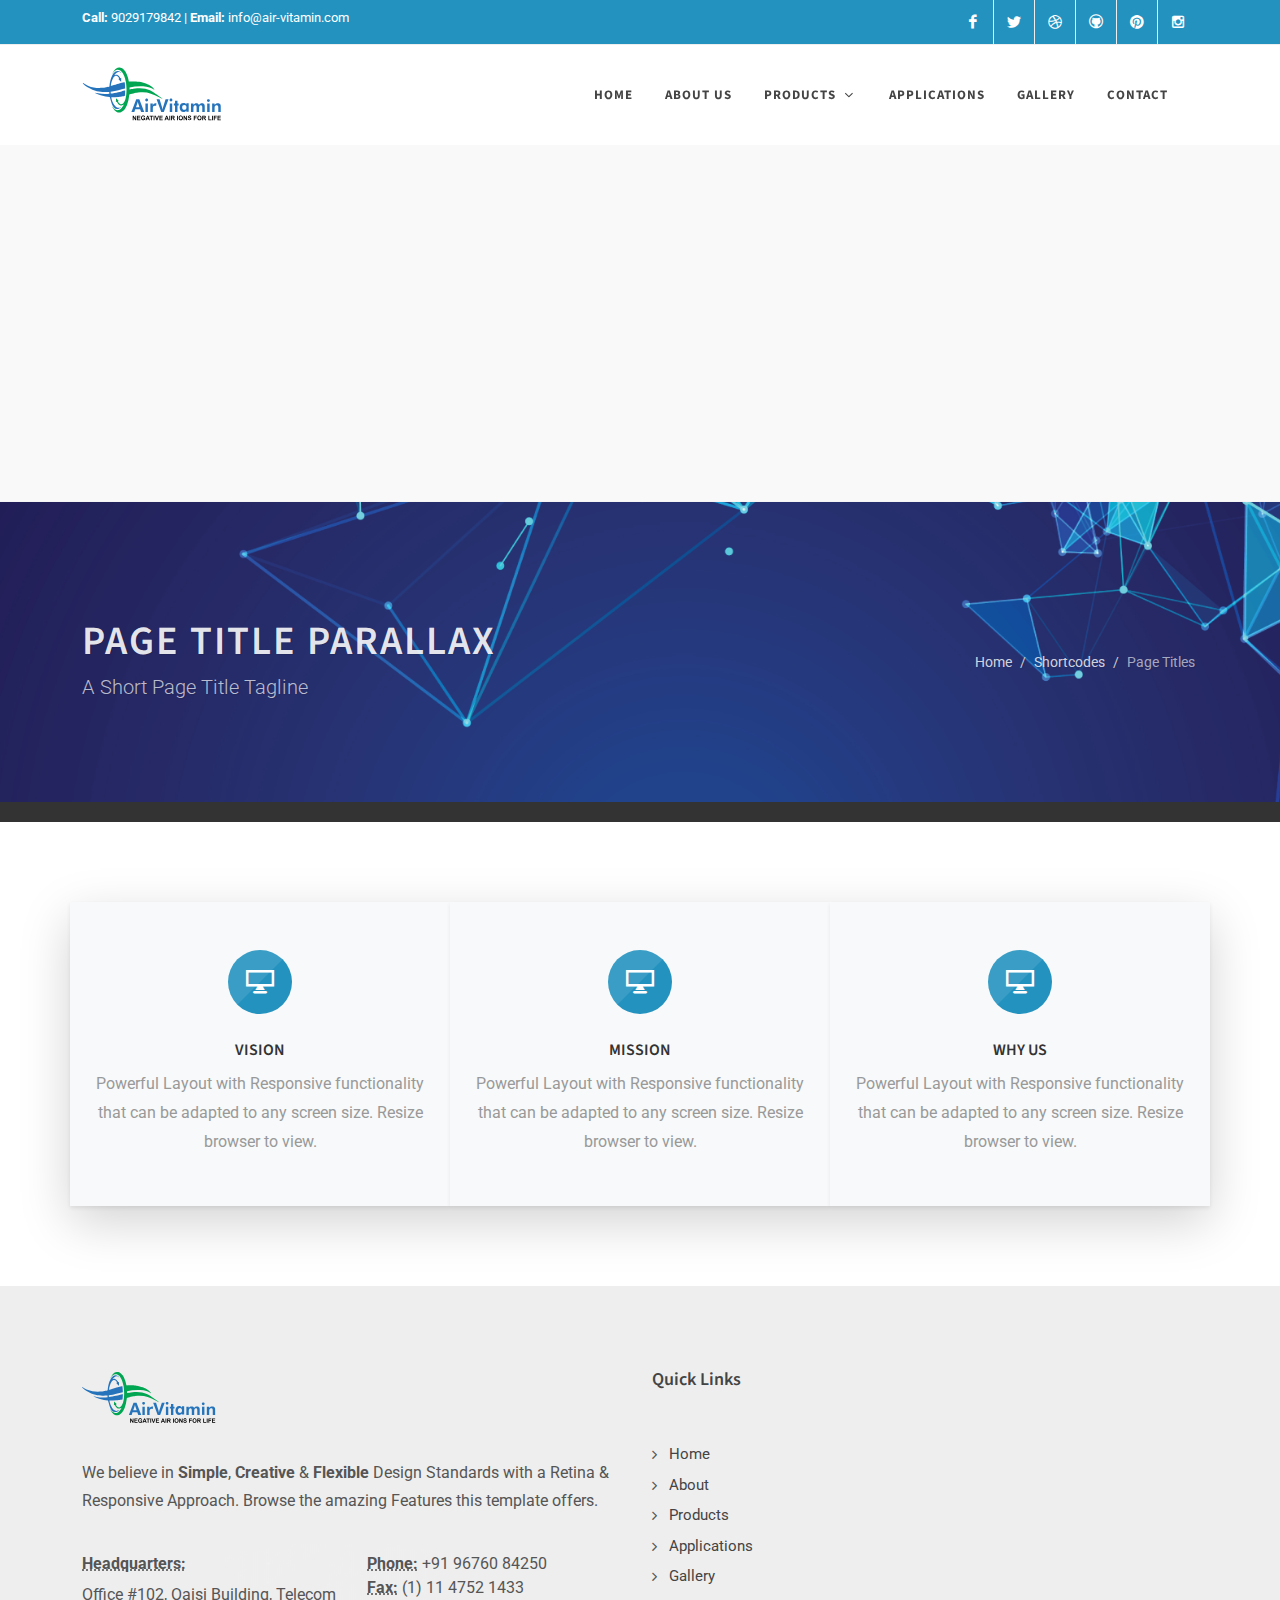
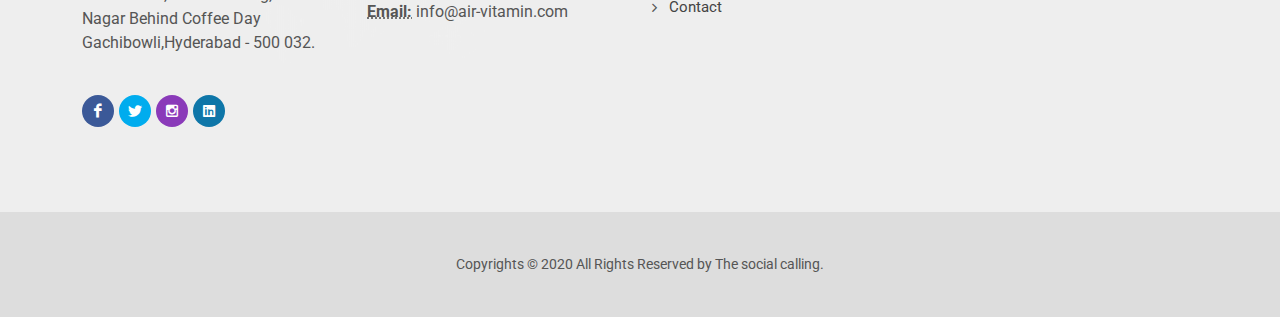
<file: about-us.html>
<!DOCTYPE html>
<html dir="ltr" lang="en-US">
<head>

	<meta http-equiv="content-type" content="text/html; charset=utf-8" />
	<meta name="author" content="SemiColonWeb" />

	<!-- Stylesheets
	============================================= -->
	<link href="https://fonts.googleapis.com/css?family=Source+Sans+Pro:300,400,600,700|Roboto:300,400,500,700&display=swap" rel="stylesheet" type="text/css" />
	<link rel="stylesheet" href="css/bootstrap.css" type="text/css" />
	<link rel="stylesheet" href="style.css" type="text/css" />
	<link rel="stylesheet" href="css/swiper.css" type="text/css" />

	<!-- Construction Demo Specific Stylesheet -->
	<link rel="stylesheet" href="demos/construction/construction.css" type="text/css" />

	<link rel="stylesheet" href="css/dark.css" type="text/css" />
	<link rel="stylesheet" href="css/font-icons.css" type="text/css" />
	<link rel="stylesheet" href="css/animate.css" type="text/css" />
	<link rel="stylesheet" href="css/magnific-popup.css" type="text/css" />


	<link rel="stylesheet" href="demos/construction/css/fonts.css" type="text/css" />

	<link rel="stylesheet" href="css/custom.css" type="text/css" />
	<meta name="viewport" content="width=device-width, initial-scale=1" />

	<!-- <link rel="stylesheet" href="css/colors.php?color=F18052" type="text/css" /> -->
<!-- vendor -->
    <!-- Bundle -->
    <!-- <link rel="stylesheet" href="vendor/css/bundle.min.css"> -->
    <!-- Plugin Css -->
    <!-- <link rel="stylesheet" href="vendor/css/revolution-settings.min.css">
    <link rel="stylesheet" href="vendor/css/jquery.fancybox.min.css">
    <link rel="stylesheet" href="vendor/css/owl.carousel.min.css">
    <link rel="stylesheet" href="vendor/css/swiper.min.css">
    <link rel="stylesheet" href="vendor/css/cubeportfolio.min.css"> -->
	<!-- <link rel="stylesheet" href="medical/css/style.css"> -->
    <!-- Style Sheet -->
    <!-- <link rel="stylesheet" href="vendor/css/select2.min.css"> -->
    <!-- <link rel="stylesheet" href="vendor/css/jquery-ui.bundle.css"> -->
	<!-- Document Title
	============================================= -->
	<title>Air-Vitamin</title>
	<link rel="shortcut icon" href="images/favicon.ico" type="image/png">

</head>

<body class="stretched">

	<!-- Document Wrapper
	============================================= -->
	<div id="wrapper" class="clearfix">

		<!-- Top Bar
		============================================= -->
		<div id="top-bar" class="bg-blue">
			<div class="container clearfix">

				<div class="row justify-content-between">
					<div class="col-12 col-md-auto">
						<!-- Top Links
						============================================= -->
						
							<p class="mb-0 py-2 text-center text-md-start"><strong>Call:</strong> 9029179842 | <strong>Email:</strong> info@air-vitamin.com</p>
						
					</div>
					<div class="col-12 col-md-auto">

						<!-- Top Social
						============================================= -->
						<ul id="top-social">
							<li><a href="#" class="si-facebook"><span class="ts-icon"><i class="icon-facebook"></i></span><span class="ts-text">Facebook</span></a></li>
							<li><a href="#" class="si-twitter"><span class="ts-icon"><i class="icon-twitter"></i></span><span class="ts-text">Twitter</span></a></li>
							<li><a href="#" class="si-dribbble"><span class="ts-icon"><i class="icon-dribbble"></i></span><span class="ts-text">Dribbble</span></a></li>
							<li><a href="#" class="si-github"><span class="ts-icon"><i class="icon-github-circled"></i></span><span class="ts-text">Github</span></a></li>
							<li><a href="#" class="si-pinterest"><span class="ts-icon"><i class="icon-pinterest"></i></span><span class="ts-text">Pinterest</span></a></li>
							<li><a href="#" class="si-instagram"><span class="ts-icon"><i class="icon-instagram2"></i></span><span class="ts-text">Instagram</span></a></li>
						</ul><!-- #top-social end -->

					</div>

					
				</div>

			</div>
		</div><!-- #top-bar end -->

		<!-- Header
		============================================= -->
		<header id="header" class="">
			<div id="header-wrap" class="">
				<div class="container">
					<div class="header-row top-search-parent">

						<!-- Logo
						============================================= -->
						<div id="logo" class="ms-auto ms-lg-0 me-lg-auto">
							<a href="index.html" class="standard-logo" data-dark-logo="images/LogoAir-140X100.svg"><img src="images/LogoAir-140X100.svg" alt="Canvas Logo" style="height: 100px;"></a>
							<a href="index.html" class="retina-logo" data-dark-logo="images/LogoAir-250X200.svg"><img src="images/LogoAir-250X200.svg" alt="Canvas Logo" style="height: 100px;"></a>
						</div><!-- #logo end -->

						<div class="header-misc">

							<!-- Top Search
							============================================= -->
							<!-- <div id="top-search" class="header-misc-icon">
								<a href="#" id="top-search-trigger"><i class="icon-line-search"></i><i class="icon-line-cross"></i></a>
							</div>#top-search end -->

						</div>

						<div id="primary-menu-trigger">
							<svg class="svg-trigger" viewBox="0 0 100 100"><path d="m 30,33 h 40 c 3.722839,0 7.5,3.126468 7.5,8.578427 0,5.451959 -2.727029,8.421573 -7.5,8.421573 h -20"></path><path d="m 30,50 h 40"></path><path d="m 70,67 h -40 c 0,0 -7.5,-0.802118 -7.5,-8.365747 0,-7.563629 7.5,-8.634253 7.5,-8.634253 h 20"></path></svg>
						</div>

						<!-- Primary Navigation
						============================================= -->
						<nav class="primary-menu with-arrows">

							<ul class="menu-container">
								<li class="menu-item"><a class="menu-link" href="index.html"><div>Home</div></a></li>
								<!-- <li class="menu-item"><a class="menu-link" href="#"><div>What we do</div></a>
									<ul class="sub-menu-container">
										<li class="menu-item"><a class="menu-link" href="#"><div>Housing Management</div></a></li>
										<li class="menu-item"><a class="menu-link" href="#"><div>Construction Planning</div></a></li>
										<li class="menu-item"><a class="menu-link" href="#"><div>Green Homes</div></a></li>
										<li class="menu-item"><a class="menu-link" href="#"><div>Architecture Design</div></a></li>
										<li class="menu-item"><a class="menu-link" href="#"><div>Interior Planning</div></a></li>
									</ul>
								</li> -->
								<li class="menu-item"><a class="menu-link" href="about-us.html"><div>About Us</div></a></li>
								<li class="menu-item"><a class="menu-link" href="#"><div>Products</div></a>
									<ul class="sub-menu-container">
										<li class="menu-item"><a class="menu-link" href="#"><div>2 Columns</div></a></li>
										<li class="menu-item"><a class="menu-link" href="#"><div>3 Columns</div></a></li>
										<li class="menu-item"><a class="menu-link" href="#"><div>4 Columns</div></a></li>
										<li class="menu-item"><a class="menu-link" href="#"><div>5 Columns</div></a></li>
									</ul>
								</li>
								<li class="menu-item"><a class="menu-link" href="application.html"><div>Applications</div></a></li>
								<li class="menu-item"><a class="menu-link" href="#"><div>Gallery</div></a></li>
								<!-- <li class="menu-item"><a class="menu-link" href="#"><div>Careers</div></a></li> -->
								<li class="menu-item"><a class="menu-link" href="contact.html"><div>Contact</div></a></li>
							</ul>

						</nav>

						<!-- <form class="top-search-form" action="search.html" method="get">
							<input type="text" name="q" class="form-control" value="" placeholder="Type &amp; Hit Enter.." autocomplete="off">
						</form> -->

					</div>
				</div>
			</div>
			<div class="header-wrap-clone" style="height: 456px;"></div>
		</header>	

		<!-- Page Title
		============================================= -->
		<section id="page-title" class="page-title-parallax page-title-dark" style="background-image: url('images/title-img.png'); background-size: cover; padding: 120px 0;" data-bottom-top="background-position:0px 0px;" data-top-bottom="background-position:0px -300px;">

			<div class="container clearfix">
				<h1>Page Title Parallax</h1>
				<span>A Short Page Title Tagline</span>
				<ol class="breadcrumb">
					<li class="breadcrumb-item"><a href="#">Home</a></li>
					<li class="breadcrumb-item"><a href="#">Shortcodes</a></li>
					<li class="breadcrumb-item active" aria-current="page">Page Titles</li>
				</ol>
			</div>

		</section><!-- #page-title end -->
		
        <section id="content">
			<div class="content-wrap">
				<div class="container clearfix">
                    <div class="row col-mb-50 mb-0 shadow-lg">
                        <div class="col-sm-6 col-lg-4 shadow-sm bg-light pt-5">
							<div class="feature-box fbox-center fbox-effect">
								<div class="fbox-icon">
									<a href="#"><i class="icon-screen i-alt"></i></a>
								</div>
								<div class="fbox-content">
									<h3>Vision</h3>
									<p>Powerful Layout with Responsive functionality that can be adapted to any screen size. Resize browser to view.</p>
								</div>
							</div>
						</div>

                        <div class="col-sm-6 col-lg-4 shadow-sm bg-light pt-5">
							<div class="feature-box fbox-center fbox-effect">
								<div class="fbox-icon">
									<a href="#"><i class="icon-screen i-alt"></i></a>
								</div>
								<div class="fbox-content">
									<h3>Mission</h3>
									<p>Powerful Layout with Responsive functionality that can be adapted to any screen size. Resize browser to view.</p>
								</div>
							</div>
						</div>

                        <div class="col-sm-6 col-lg-4 shadow-sm bg-light pt-5">
							<div class="feature-box fbox-center fbox-effect">
								<div class="fbox-icon">
									<a href="#"><i class="icon-screen i-alt"></i></a>
								</div>
								<div class="fbox-content">
									<h3>Why Us </h3>
									<p>Powerful Layout with Responsive functionality that can be adapted to any screen size. Resize browser to view.</p>
								</div>
							</div>
						</div>

						

						

                    </div>
                </div>
            </div>
        </section>

		<!-- Footer
		============================================= -->
		<footer id="footer" class="">
			<div class="container">
				<!-- Footer Widgets
				============================================= -->
				<div class="footer-widgets-wrap">

					<div class="row col-mb-50">
						<div class="col-lg-6">

							<div class="widget clearfix">

								<img src="images/footer-logo.svg" alt="Image" class="footer-logo">

								<p>We believe in <strong>Simple</strong>, <strong>Creative</strong> &amp; <strong>Flexible</strong> Design Standards with a Retina &amp; Responsive Approach. Browse the amazing Features this template offers.</p>

								<div class="py-2" style="background: url('images/world-map.png') no-repeat center center;">
									<div class="row col-mb-30">
										<div class="col-6">
											<address class="mb-0">
												<abbr title="Headquarters" style="display: inline-block;margin-bottom: 7px;"><strong>Headquarters:</strong></abbr><br>
												Office #102, Oaisi Building, 
												Telecom Nagar Behind Coffee Day Gachibowli,Hyderabad - 500 032.<br>
											</address>
										</div>
										<div class="col-6">
											<abbr title="Phone Number"><strong>Phone:</strong></abbr> +91 96760 84250<br>
											<abbr title="Fax"><strong>Fax:</strong></abbr> (1) 11 4752 1433<br>
											<abbr title="Email Address"><strong>Email:</strong></abbr> info@air-vitamin.com
										</div>
									</div>
								</div>

								<a href="#" class="social-icon si-small si-rounded topmargin-sm si-facebook si-colored ">
									<i class="icon-facebook"></i>
									<i class="icon-facebook"></i>
								</a>

								<a href="#" class="social-icon si-small si-rounded topmargin-sm si-twitter si-colored ">
									<i class="icon-twitter"></i>
									<i class="icon-twitter"></i>
								</a>

								<a href="#" class="social-icon si-small si-rounded topmargin-sm si-instagram si-colored ">
									<i class="icon-instagram2"></i>
									<i class="icon-instagram2"></i>
								</a>

								<a href="#" class="social-icon si-small si-rounded topmargin-sm si-linkedin si-colored ">
									<i class="icon-linkedin"></i>
									<i class="icon-linkedin"></i>
								</a>

							</div>

						</div>

						<div class="col-sm-6 col-lg-3">
							<h4>Quick Links</h4>
							<div class="widget clearfix widget_links">								
								<ul>
									<li><a href="#">Home</a></li>
									<li><a href="#">About</a></li>
									<li><a href="#">Products</a></li>
									<li><a href="#">Applications</a></li>
									<li><a href="#">Gallery</a></li>
									<li><a href="#">Contact</a></li>
									
								</ul>								
							</div>
						</div>

						<div class="col-sm-6 col-lg-3">
								<!-- <h4>Send Message</h4> -->
								<!-- <div class="gmap" id="google-map2" data-address="Melbourne, Australia" style="width: 280px; height: 170px;"></div>					 -->

								<iframe src="https://www.facebook.com/plugins/page.php?href=https%3A%2F%2Fwww.facebook.com%2FJcleanweathertech&tabs=timeline&width=250&height=350&small_header=true&adapt_container_width=false&hide_cover=false&show_facepile=true&appId" width="250" height="350" style="border:none;overflow:hidden" scrolling="no" frameborder="0" allowfullscreen="true" allow="autoplay; clipboard-write; encrypted-media; picture-in-picture; web-share"></iframe>
						</div>
					</div>

				</div><!-- .footer-widgets-wrap end -->
			</div>

			<!-- Copyrights
			============================================= -->
			<div id="copyrights">
				<div class="container">

					<div class="w-100 text-center">
						<!-- <div class="copyrights-menu copyright-links clearfix">
							<a href="#">Home</a>/<a href="#">About</a>/<a href="#">Features</a>/<a href="#">Portfolio</a>/<a href="#">FAQs</a>/<a href="#">Contact</a>
						</div> -->
						Copyrights &copy; 2020 All Rights Reserved by The social calling.
					</div>

				</div>
			</div><!-- #copyrights end -->
		</footer><!-- #footer end --><!--- #footer end -->

	</div><!-- #wrapper end -->
	<script type="text/javascript">
		(function () {
		  var options = {
			whatsapp: "+91 9029179842", // WhatsApp number
			call_to_action: "Message us", // Call to action
			position: "right", // Position may be 'right' or 'left'
		  };
		  var proto = document.location.protocol,
			host = "getbutton.io",
			url = proto + "//static." + host;
		  var s = document.createElement("script");
		  s.type = "text/javascript";
		  s.async = true;
		  s.src = url + "/widget-send-button/js/init.js";
		  s.onload = function () {
			WhWidgetSendButton.init(host, proto, options);
		  };
		  var x = document.getElementsByTagName("script")[0];
		  x.parentNode.insertBefore(s, x);
		})();
	  </script>
	<!-- Go To Top
	============================================= -->
	<!-- <div id="gotoTop" class="icon-angle-up"></div> -->

	<!-- JavaScripts
	============================================= -->
	<script src="js/jquery.js"></script>
	<script src="js/plugins.min.js"></script>

	<!-- Footer Scripts
	============================================= -->
	<script src="js/functions.js"></script>

	<!-- vendor -->
<!-- JavaScript -->
<!-- <script src="vendor/js/bundle.min.js"></script> -->

<script src="https://maps.google.com/maps/api/js?key=YOUR-API-KEY"></script>


<!-- Plugin Js -->
<!-- <script src="vendor/js/jquery.fancybox.min.js"></script>
<script src="vendor/js/owl.carousel.min.js"></script>
<script src="vendor/js/swiper.min.js"></script>
<script src="vendor/js/jquery.cubeportfolio.min.js"></script>
<script src="vendor/js/jquery.appear.js"></script>
<script src="vendor/js/hover-item.js"></script>
<script src="vendor/js/isotope.pkgd.min.js"></script> -->
<!-- REVOLUTION JS FILES -->
<!-- <script src="vendor/js/jquery.themepunch.tools.min.js"></script>
<script src="vendor/js/jquery.themepunch.revolution.min.js"></script> -->
<!-- custom script -->
<!-- <script src="vendor/js/select2.min.js"></script>
<script src="vendor/js/date.js"></script>
<script src="vendor/js/jquery.hoverdir.js"></script>
<script src="vendor/js/jquery-ui.bundle.js"></script>
<script src="vendor/js/flip.js"></script>
<script src="medical/js/script.js"></script> -->
<!-- <script src="https://maps.google.com/maps/api/js?key=YOUR-API-KEY"></script> -->
</body>
</html>
</file>
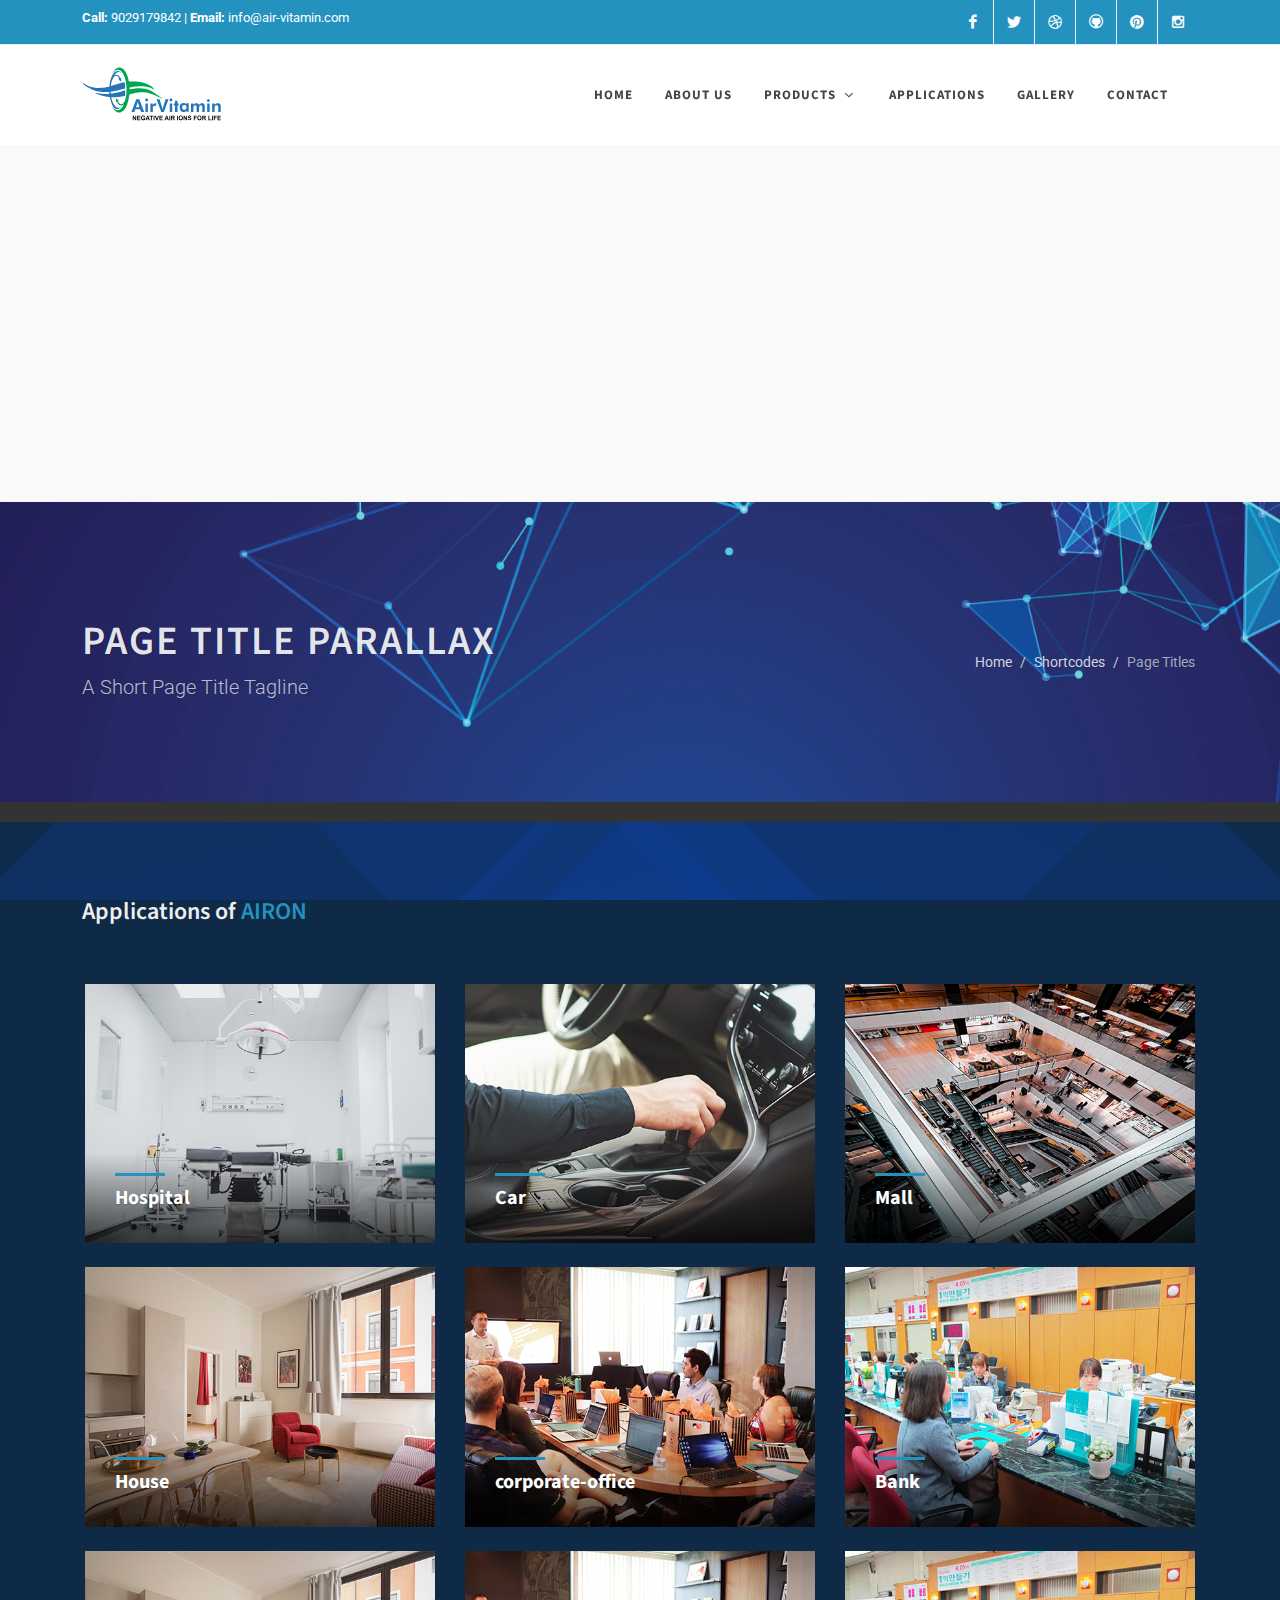
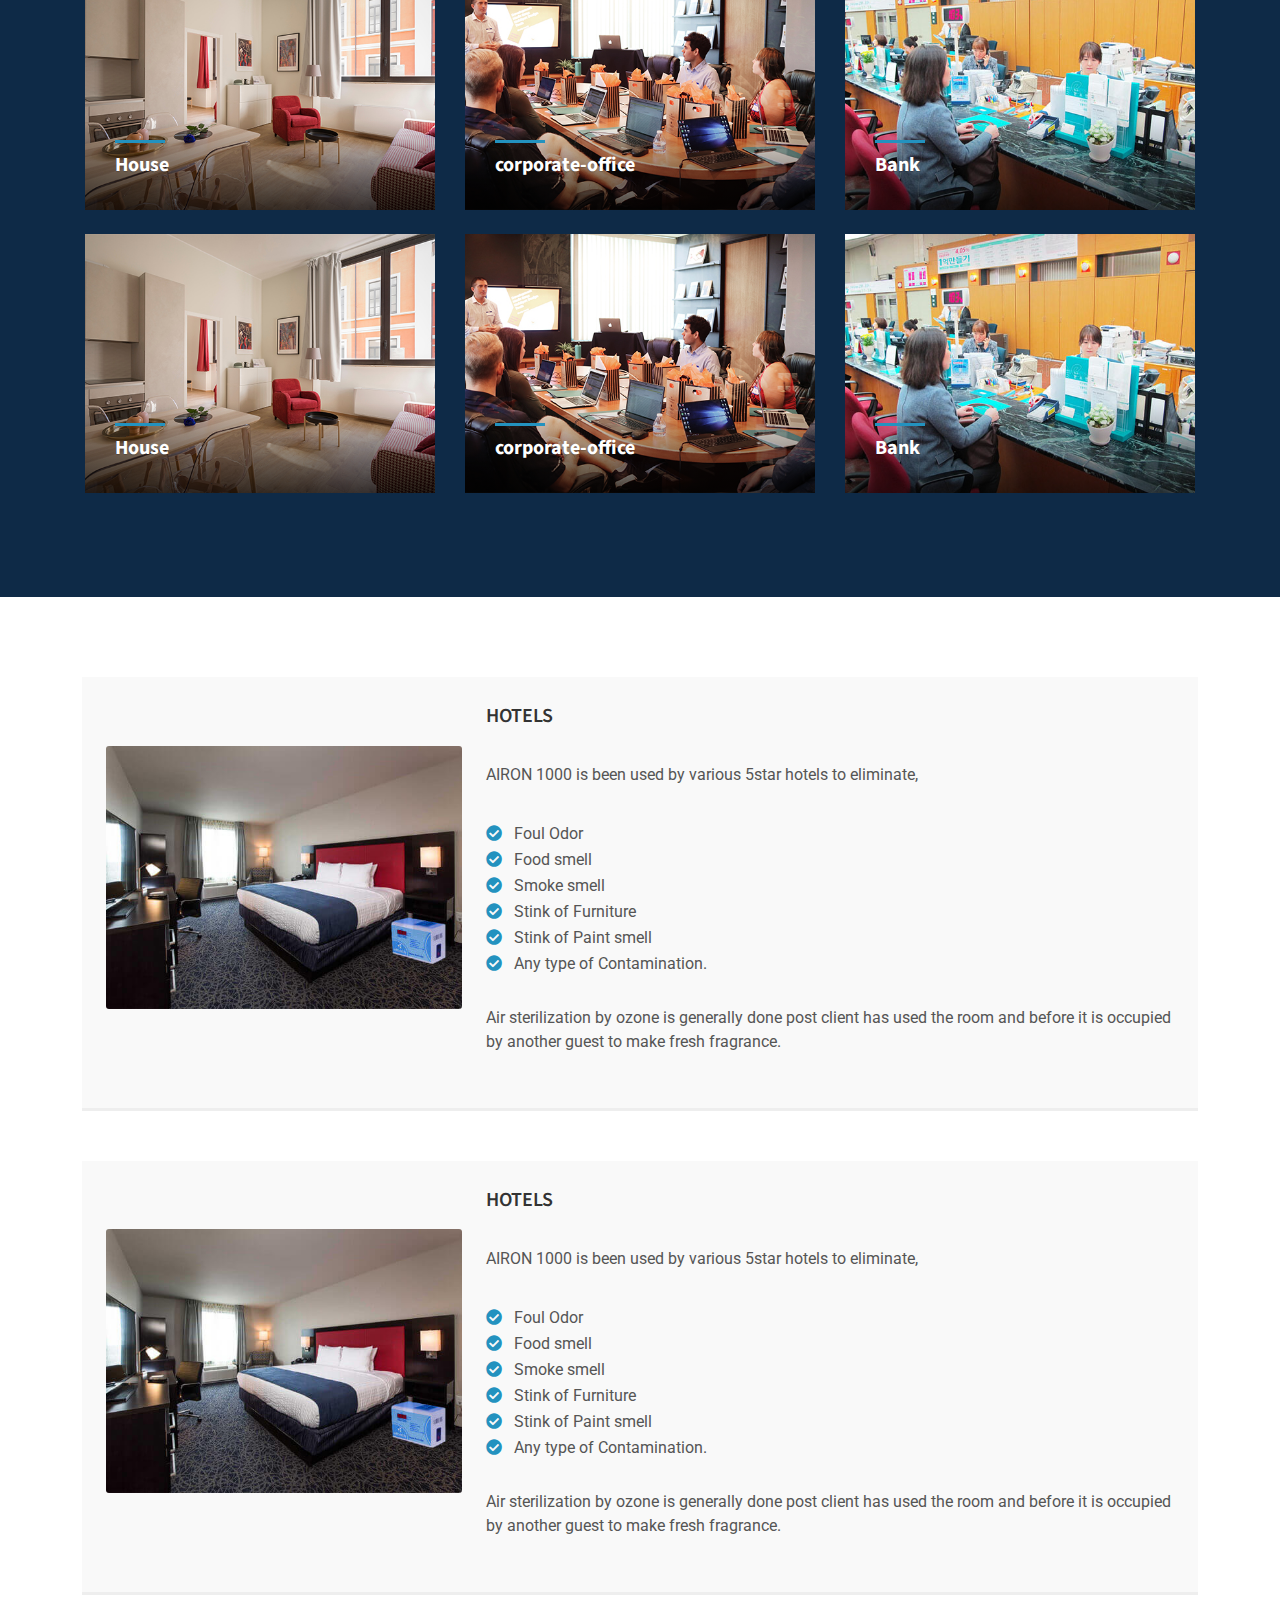
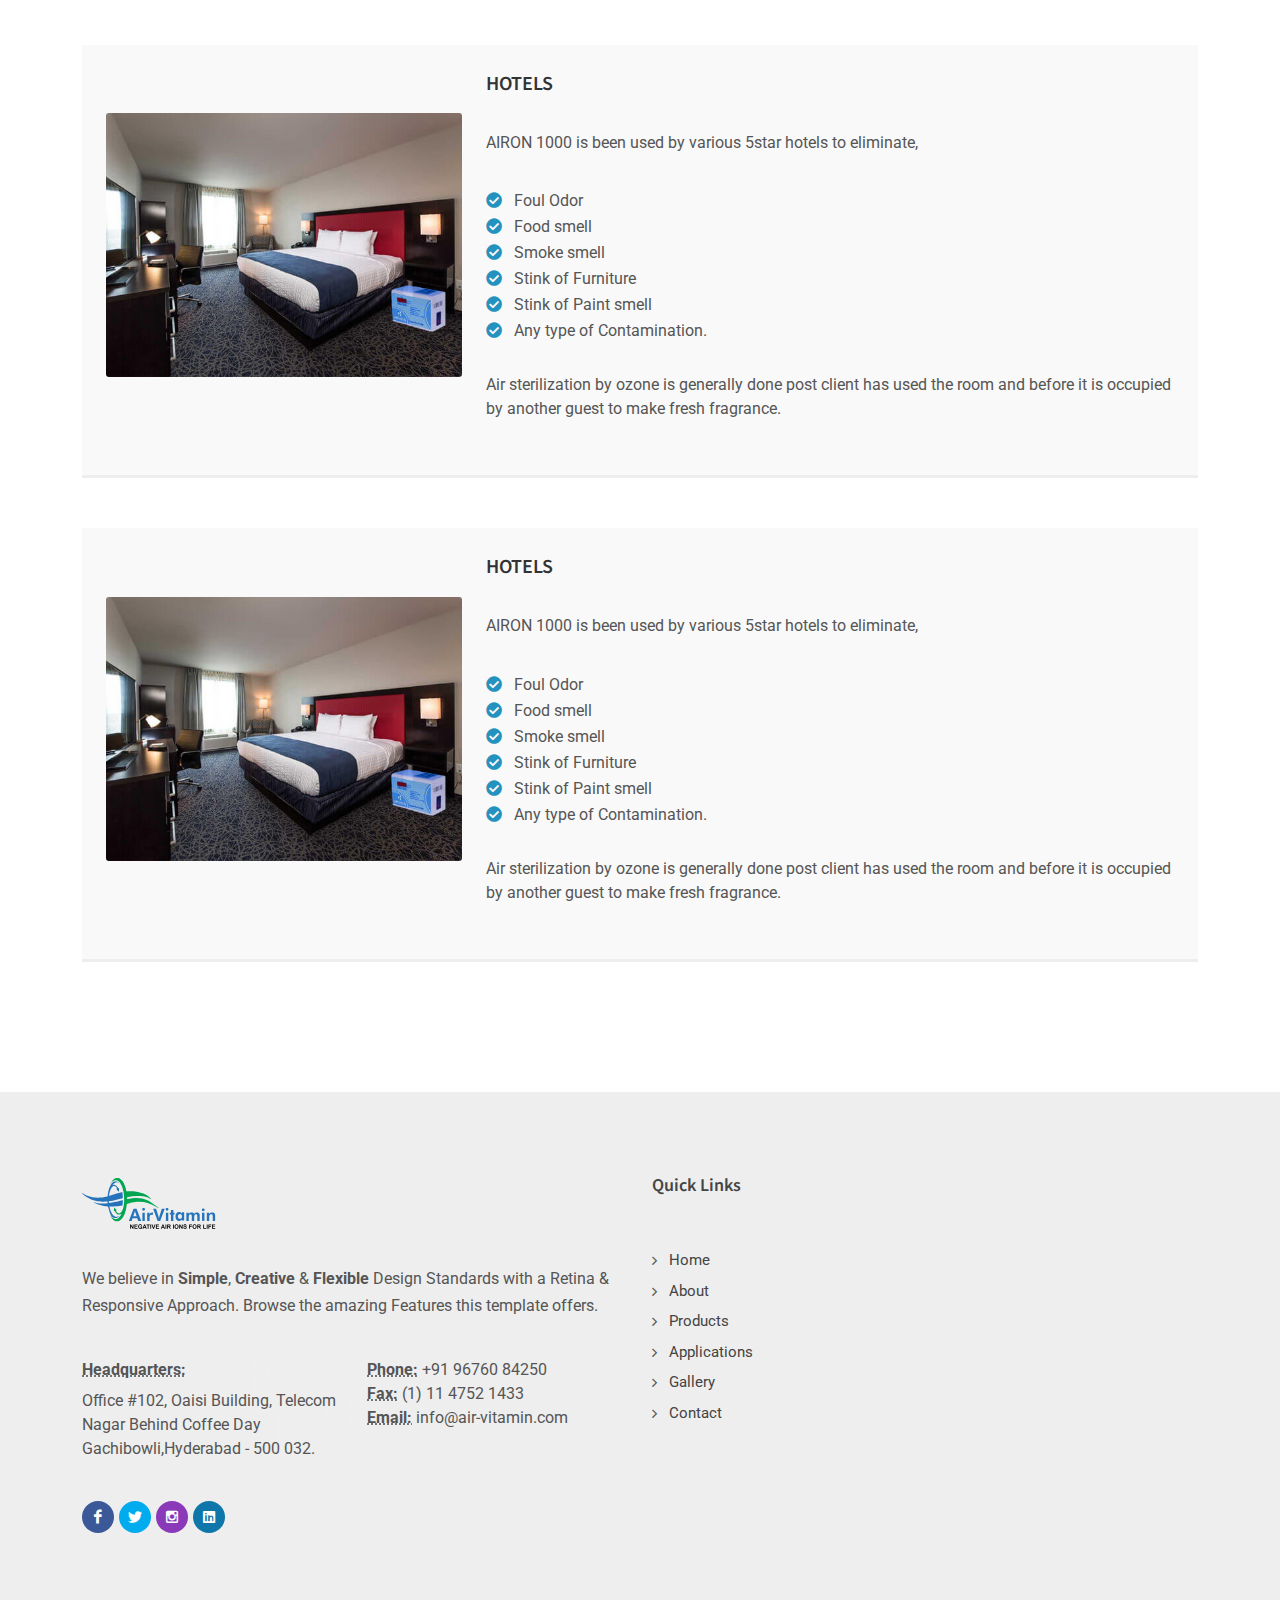
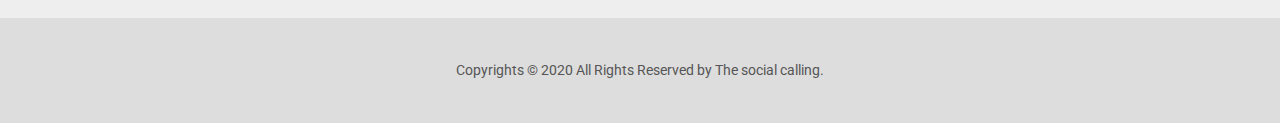
<file: application.html>
<!DOCTYPE html>
<html dir="ltr" lang="en-US">
<head>

	<meta http-equiv="content-type" content="text/html; charset=utf-8" />
	<meta name="author" content="SemiColonWeb" />

	<!-- Stylesheets
	============================================= -->
	<link href="https://fonts.googleapis.com/css?family=Source+Sans+Pro:300,400,600,700|Roboto:300,400,500,700&display=swap" rel="stylesheet" type="text/css" />
	<link rel="stylesheet" href="css/bootstrap.css" type="text/css" />
	<link rel="stylesheet" href="style.css" type="text/css" />
	<link rel="stylesheet" href="css/swiper.css" type="text/css" />

	<!-- Construction Demo Specific Stylesheet -->
	<link rel="stylesheet" href="demos/construction/construction.css" type="text/css" />

	<link rel="stylesheet" href="css/dark.css" type="text/css" />
	<link rel="stylesheet" href="css/font-icons.css" type="text/css" />
	<link rel="stylesheet" href="css/animate.css" type="text/css" />
	<link rel="stylesheet" href="css/magnific-popup.css" type="text/css" />


	<link rel="stylesheet" href="demos/construction/css/fonts.css" type="text/css" />

	<link rel="stylesheet" href="css/custom.css" type="text/css" />
	<meta name="viewport" content="width=device-width, initial-scale=1" />

	<!-- <link rel="stylesheet" href="css/colors.php?color=F18052" type="text/css" /> -->
<!-- vendor -->
    <!-- Bundle -->
    <!-- <link rel="stylesheet" href="vendor/css/bundle.min.css"> -->
    <!-- Plugin Css -->
    <!-- <link rel="stylesheet" href="vendor/css/revolution-settings.min.css">
    <link rel="stylesheet" href="vendor/css/jquery.fancybox.min.css">
    <link rel="stylesheet" href="vendor/css/owl.carousel.min.css">
    <link rel="stylesheet" href="vendor/css/swiper.min.css">
    <link rel="stylesheet" href="vendor/css/cubeportfolio.min.css"> -->
	<!-- <link rel="stylesheet" href="medical/css/style.css"> -->
    <!-- Style Sheet -->
    <!-- <link rel="stylesheet" href="vendor/css/select2.min.css"> -->
    <!-- <link rel="stylesheet" href="vendor/css/jquery-ui.bundle.css"> -->
	<!-- Document Title
	============================================= -->
	<title>Air-Vitamin</title>
	<link rel="shortcut icon" href="images/favicon.ico" type="image/png">

</head>

<body class="stretched">

	<!-- Document Wrapper
	============================================= -->
	<div id="wrapper" class="clearfix">

		<!-- Top Bar
		============================================= -->
		<div id="top-bar" class="bg-blue">
			<div class="container clearfix">

				<div class="row justify-content-between">
					<div class="col-12 col-md-auto">
						<!-- Top Links
						============================================= -->
						
							<p class="mb-0 py-2 text-center text-md-start"><strong>Call:</strong> 9029179842 | <strong>Email:</strong> info@air-vitamin.com</p>
						
					</div>
					<div class="col-12 col-md-auto">

						<!-- Top Social
						============================================= -->
						<ul id="top-social">
							<li><a href="#" class="si-facebook"><span class="ts-icon"><i class="icon-facebook"></i></span><span class="ts-text">Facebook</span></a></li>
							<li><a href="#" class="si-twitter"><span class="ts-icon"><i class="icon-twitter"></i></span><span class="ts-text">Twitter</span></a></li>
							<li><a href="#" class="si-dribbble"><span class="ts-icon"><i class="icon-dribbble"></i></span><span class="ts-text">Dribbble</span></a></li>
							<li><a href="#" class="si-github"><span class="ts-icon"><i class="icon-github-circled"></i></span><span class="ts-text">Github</span></a></li>
							<li><a href="#" class="si-pinterest"><span class="ts-icon"><i class="icon-pinterest"></i></span><span class="ts-text">Pinterest</span></a></li>
							<li><a href="#" class="si-instagram"><span class="ts-icon"><i class="icon-instagram2"></i></span><span class="ts-text">Instagram</span></a></li>
						</ul><!-- #top-social end -->

					</div>

					
				</div>

			</div>
		</div><!-- #top-bar end -->

		<!-- Header
		============================================= -->
		<header id="header" class="">
			<div id="header-wrap" class="">
				<div class="container">
					<div class="header-row top-search-parent">

						<!-- Logo
						============================================= -->
						<div id="logo" class="ms-auto ms-lg-0 me-lg-auto">
							<a href="index.html" class="standard-logo" data-dark-logo="images/LogoAir-140X100.svg"><img src="images/LogoAir-140X100.svg" alt="Canvas Logo" style="height: 100px;"></a>
							<a href="index.html" class="retina-logo" data-dark-logo="images/LogoAir-250X200.svg"><img src="images/LogoAir-250X200.svg" alt="Canvas Logo" style="height: 100px;"></a>
						</div><!-- #logo end -->

						<div class="header-misc">

							<!-- Top Search
							============================================= -->
							<!-- <div id="top-search" class="header-misc-icon">
								<a href="#" id="top-search-trigger"><i class="icon-line-search"></i><i class="icon-line-cross"></i></a>
							</div>#top-search end -->

						</div>

						<div id="primary-menu-trigger">
							<svg class="svg-trigger" viewBox="0 0 100 100"><path d="m 30,33 h 40 c 3.722839,0 7.5,3.126468 7.5,8.578427 0,5.451959 -2.727029,8.421573 -7.5,8.421573 h -20"></path><path d="m 30,50 h 40"></path><path d="m 70,67 h -40 c 0,0 -7.5,-0.802118 -7.5,-8.365747 0,-7.563629 7.5,-8.634253 7.5,-8.634253 h 20"></path></svg>
						</div>

						<!-- Primary Navigation
						============================================= -->
						<nav class="primary-menu with-arrows">

							<ul class="menu-container">
								<li class="menu-item"><a class="menu-link" href="index.html"><div>Home</div></a></li>
								<!-- <li class="menu-item"><a class="menu-link" href="#"><div>What we do</div></a>
									<ul class="sub-menu-container">
										<li class="menu-item"><a class="menu-link" href="#"><div>Housing Management</div></a></li>
										<li class="menu-item"><a class="menu-link" href="#"><div>Construction Planning</div></a></li>
										<li class="menu-item"><a class="menu-link" href="#"><div>Green Homes</div></a></li>
										<li class="menu-item"><a class="menu-link" href="#"><div>Architecture Design</div></a></li>
										<li class="menu-item"><a class="menu-link" href="#"><div>Interior Planning</div></a></li>
									</ul>
								</li> -->
								<li class="menu-item"><a class="menu-link" href="#"><div>About Us</div></a></li>
								<li class="menu-item"><a class="menu-link" href="#"><div>Products</div></a>
									<ul class="sub-menu-container">
										<li class="menu-item"><a class="menu-link" href="#"><div>2 Columns</div></a></li>
										<li class="menu-item"><a class="menu-link" href="#"><div>3 Columns</div></a></li>
										<li class="menu-item"><a class="menu-link" href="#"><div>4 Columns</div></a></li>
										<li class="menu-item"><a class="menu-link" href="#"><div>5 Columns</div></a></li>
									</ul>
								</li>
								<li class="menu-item"><a class="menu-link" href="#"><div>Applications</div></a></li>
								<li class="menu-item"><a class="menu-link" href="#"><div>Gallery</div></a></li>
								<!-- <li class="menu-item"><a class="menu-link" href="#"><div>Careers</div></a></li> -->
								<li class="menu-item"><a class="menu-link" href="contact.html"><div>Contact</div></a></li>
							</ul>

						</nav>

						<!-- <form class="top-search-form" action="search.html" method="get">
							<input type="text" name="q" class="form-control" value="" placeholder="Type &amp; Hit Enter.." autocomplete="off">
						</form> -->

					</div>
				</div>
			</div>
			<div class="header-wrap-clone" style="height: 456px;"></div>
		</header>	

		<!-- Page Title
		============================================= -->
		<section id="page-title" class="page-title-parallax page-title-dark" style="background-image: url('images/title-img.png'); background-size: cover; padding: 120px 0;" data-bottom-top="background-position:0px 0px;" data-top-bottom="background-position:0px -300px;">

			<div class="container clearfix">
				<h1>Page Title Parallax</h1>
				<span>A Short Page Title Tagline</span>
				<ol class="breadcrumb">
					<li class="breadcrumb-item"><a href="#">Home</a></li>
					<li class="breadcrumb-item"><a href="#">Shortcodes</a></li>
					<li class="breadcrumb-item active" aria-current="page">Page Titles</li>
				</ol>
			</div>

		</section><!-- #page-title end -->
				
	

						
        <section id="content" class="d-flex align-items-center justify-content-center dark position-relative pb-6" style="background: var(--bg_color, #0E2A47) url('images/blocks/preview/svg-bg/rect.svg') no-repeat center center; background-attachment: fixed;background-size: cover;">
            <div class="flat-row parallax-style parallax1 ">
                            <div class="overlay"></div>
                            <div class="container">
                              <!-- <div class="row pad-bottom40px">
                                <div class="col-md-5">
                                  <iframe width="100%" height="300" src="https://www.youtube.com/embed/xssynZC5a7Q" frameborder="0" allow="accelerometer; autoplay; encrypted-media; gyroscope; picture-in-picture" allowfullscreen=""></iframe>
                                </div>
                                <div class="col-md-7">
                                  <h3 class="flat-title-section style2 mag-top10px">
                                    Best <span>Air-Vitamin Products</span>
                                  </h3>
                                  <p>
                                    Lorem ipsum dolor sit amet consectetur adipisicing elit.
                                     Praesentium animi, nulla iusto quod numquam voluptatibus culpa quaerat. 
                                     Sequi, voluptate! Mollitia eius illo consectetur voluptatem dicta laudantium quam?
                                      Quas repudiandae, odit commodi ea vel debitis hic enim praesentium numquam modi provident 
                                      ipsum assumenda quis illo veniam corporis et. Doloremque est atque vero voluptatum at molestias 
                                      eaque nemo corrupti rem quam placeat entium dolorum inventore similique iusto facilis, illo excepturi ducimus temporibus?
                                  </p>
                                  <a class="button" href="#">View All Products<i class="fa fa-chevron-right"></i></a>
                                </div>
                              </div> -->
                              <div class="row topmargin">
                                <div class="col-md-7 ">
                                  <div class="flat-divider"></div>
                                  <h3 class="flat-title-section style mt-4">
                                    Applications of<span> AIRON</span>
                                  </h3>
                                  <br>
                                </div>
                              </div>
                              <div class="row pb-4">
                                <div class="flat-wrapper">
                                  <div class="flat-imagebox clearfix">
                                    <div class="flat-item item-three-column">
                                      <div class="imagebox">
                                        <div class="box-wrapper">
                                          <div class="box-image">
                                            <img src="images/Hospital.jpg" alt="images">
                                          </div>
                                          <div class="box-header">
                                            <h5 class="box-title">
                                              <a href="#">Hospital</a>
                                            </h5>
                                          </div>
                                          <div class="box-content">
                                            <div class="box-desc">
                                              We offers an originally developed ozonation system
                                              that achieves low running cost and space saving using
                                              a highly efficient ozoniser of completely new concept
                                              to meet these needs.
                                            </div>
                                            <div class="box-button">
                                              <a class="button bg-scheme3" href="#">read more <i class="fa fa-chevron-right"></i></a>
                                            </div>
                                          </div>
                                        </div>
                                      </div>
                                      <!-- /.imagebox -->
                                    </div>
                                    <!-- /.item-three-column -->
                    
                                    <div class="flat-item item-three-column">
                                      <div class="imagebox">
                                        <div class="box-wrapper">
                                          <div class="box-image">
                                            <img src="images/car.jpg" alt="images">
                                          </div>
                                          <div class="box-header">
                                            <h5 class="box-title">
                                              <a href="#">Car</a>
                                            </h5>
                                          </div>
                                          <div class="box-content">
                                            <div class="box-desc">
                                              Ozone Generator an innovative and ecofriendly
                                              technology which is used in Swimming Pools alternative
                                              to harmful chemical dosage and other various benefits.
                                            </div>
                                            <div class="box-button">
                                              <a class="button bg-scheme3" href="#">read more <i class="fa fa-chevron-right"></i></a>
                                            </div>
                                          </div>
                                        </div>
                                      </div>
                                      <!-- /.imagebox -->
                                    </div>
                                    <!-- /.item-three-column -->
                    
                                    <div class="flat-item item-three-column">
                                      <div class="imagebox">
                                        <div class="box-wrapper">
                                          <div class="box-image">
                                            <img src="images/Mall.jpg" alt="images">
                                          </div>
                                          <div class="box-header">
                                            <h5 class="box-title">
                                              <a href="#">Mall</a>
                                            </h5>
                                          </div>
                                          <div class="box-content">
                                            <div class="box-desc">
                                              Ozone Air purifier is been used by various 5star
                                              hotels to eliminate Foul Odor, Food &amp; Smoke smell,
                                              Stink of Furniture &amp; Paints.
                                            </div>
                                            <div class="box-button">
                                              <a class="button bg-scheme3" href="#">read more <i class="fa fa-chevron-right"></i></a>
                                            </div>
                                          </div>
                                        </div>
                                      </div>
                                      <!-- /.imagebox -->
                                    </div>
                                    <!-- /.item-three-column -->
                                  </div>
                                  <!-- /.flat-imagebox -->
                                </div>
                                <!-- /.flat-wrapper -->
                              </div>
                              <!-- /.row -->
                              <div class="row pb-4">
                                <div class="flat-wrapper">
                                  <div class="flat-imagebox clearfix">
                                    <div class="flat-item item-three-column">
                                      <div class="imagebox">
                                        <div class="box-wrapper">
                                          <div class="box-image">
                                            <img src="images/house.jpg" alt="images">
                                          </div>
                                          <div class="box-header">
                                            <h5 class="box-title">
                                              <a href="#">House</a>
                                            </h5>
                                          </div>
                                          <div class="box-content">
                                            <div class="box-desc">
                                              We offers an originally developed ozonation system
                                              that achieves low running cost and space saving using
                                              a highly efficient ozoniser of completely new concept
                                              to meet these needs.
                                            </div>
                                            <div class="box-button">
                                              <a class="button bg-scheme3" href="#">read more <i class="fa fa-chevron-right"></i></a>
                                            </div>
                                          </div>
                                        </div>
                                      </div>
                                      <!-- /.imagebox -->
                                    </div>
                                    <!-- /.item-three-column -->
                    
                                    <div class="flat-item item-three-column">
                                      <div class="imagebox">
                                        <div class="box-wrapper">
                                          <div class="box-image">
                                            <img src="images/corporate-office.jpg" alt="images">
                                          </div>
                                          <div class="box-header">
                                            <h5 class="box-title">
                                              <a href="#">corporate-office</a>
                                            </h5>
                                          </div>
                                          <div class="box-content">
                                            <div class="box-desc">
                                              Ozone partially oxidizes organic material: large
                                              molecules and refractory materials are broken down
                                              into smaller biologically degradable molecules that
                                              can be removed by filtration.
                                            </div>
                                            <div class="box-button">
                                              <a class="button bg-scheme3" href="#">read more <i class="fa fa-chevron-right"></i></a>
                                            </div>
                                          </div>
                                        </div>
                                      </div>
                                      <!-- /.imagebox -->
                                    </div>
                                    <!-- /.item-three-column -->
                    
                                    <div class="flat-item item-three-column">
                                      <div class="imagebox">
                                        <div class="box-wrapper">
                                          <div class="box-image">
                                            <img src="images/bank.jpg" alt="images">
                                          </div>
                                          <div class="box-header">
                                            <h5 class="box-title">
                                              <a href="#">Bank</a>
                                            </h5>
                                          </div>
                                          <div class="box-content">
                                            <div class="box-desc">
                                              Car sterilizer is suitable for all the service station
                                              to treat and sterilize the interiors of car.
                                            </div>
                                            <div class="box-button">
                                              <a class="button bg-scheme3" href="#">read more <i class="fa fa-chevron-right"></i></a>
                                            </div>
                                          </div>
                                        </div>
                                      </div>
                                      <!-- /.imagebox -->
                                    </div>
                                    <!-- /.item-three-column -->
                                  </div>
                                  <!-- /.flat-imagebox -->
                                </div>
                                <!-- /.flat-wrapper -->
                              </div> 
                              <div class="row pb-4">
                                <div class="flat-wrapper">
                                  <div class="flat-imagebox clearfix">
                                    <div class="flat-item item-three-column">
                                      <div class="imagebox">
                                        <div class="box-wrapper">
                                          <div class="box-image">
                                            <img src="images/house.jpg" alt="images">
                                          </div>
                                          <div class="box-header">
                                            <h5 class="box-title">
                                              <a href="#">House</a>
                                            </h5>
                                          </div>
                                          <div class="box-content">
                                            <div class="box-desc">
                                              We offers an originally developed ozonation system
                                              that achieves low running cost and space saving using
                                              a highly efficient ozoniser of completely new concept
                                              to meet these needs.
                                            </div>
                                            <div class="box-button">
                                              <a class="button bg-scheme3" href="#">read more <i class="fa fa-chevron-right"></i></a>
                                            </div>
                                          </div>
                                        </div>
                                      </div>
                                      <!-- /.imagebox -->
                                    </div>
                                    <!-- /.item-three-column -->
                    
                                    <div class="flat-item item-three-column">
                                      <div class="imagebox">
                                        <div class="box-wrapper">
                                          <div class="box-image">
                                            <img src="images/corporate-office.jpg" alt="images">
                                          </div>
                                          <div class="box-header">
                                            <h5 class="box-title">
                                              <a href="#">corporate-office</a>
                                            </h5>
                                          </div>
                                          <div class="box-content">
                                            <div class="box-desc">
                                              Ozone partially oxidizes organic material: large
                                              molecules and refractory materials are broken down
                                              into smaller biologically degradable molecules that
                                              can be removed by filtration.
                                            </div>
                                            <div class="box-button">
                                              <a class="button bg-scheme3" href="#">read more <i class="fa fa-chevron-right"></i></a>
                                            </div>
                                          </div>
                                        </div>
                                      </div>
                                      <!-- /.imagebox -->
                                    </div>
                                    <!-- /.item-three-column -->
                    
                                    <div class="flat-item item-three-column">
                                      <div class="imagebox">
                                        <div class="box-wrapper">
                                          <div class="box-image">
                                            <img src="images/bank.jpg" alt="images">
                                          </div>
                                          <div class="box-header">
                                            <h5 class="box-title">
                                              <a href="#">Bank</a>
                                            </h5>
                                          </div>
                                          <div class="box-content">
                                            <div class="box-desc">
                                              Car sterilizer is suitable for all the service station
                                              to treat and sterilize the interiors of car.
                                            </div>
                                            <div class="box-button">
                                              <a class="button bg-scheme3" href="#">read more <i class="fa fa-chevron-right"></i></a>
                                            </div>
                                          </div>
                                        </div>
                                      </div>
                                      <!-- /.imagebox -->
                                    </div>
                                    <!-- /.item-three-column -->
                                  </div>
                                  <!-- /.flat-imagebox -->
                                </div>
                                <!-- /.flat-wrapper -->
                              </div> 
                              <div class="row pb-4">
                                <div class="flat-wrapper">
                                  <div class="flat-imagebox clearfix">
                                    <div class="flat-item item-three-column">
                                      <div class="imagebox">
                                        <div class="box-wrapper">
                                          <div class="box-image">
                                            <img src="images/house.jpg" alt="images">
                                          </div>
                                          <div class="box-header">
                                            <h5 class="box-title">
                                              <a href="#">House</a>
                                            </h5>
                                          </div>
                                          <div class="box-content">
                                            <div class="box-desc">
                                              We offers an originally developed ozonation system
                                              that achieves low running cost and space saving using
                                              a highly efficient ozoniser of completely new concept
                                              to meet these needs.
                                            </div>
                                            <div class="box-button">
                                              <a class="button bg-scheme3" href="#">read more <i class="fa fa-chevron-right"></i></a>
                                            </div>
                                          </div>
                                        </div>
                                      </div>
                                      <!-- /.imagebox -->
                                    </div>
                                    <!-- /.item-three-column -->
                    
                                    <div class="flat-item item-three-column">
                                      <div class="imagebox">
                                        <div class="box-wrapper">
                                          <div class="box-image">
                                            <img src="images/corporate-office.jpg" alt="images">
                                          </div>
                                          <div class="box-header">
                                            <h5 class="box-title">
                                              <a href="#">corporate-office</a>
                                            </h5>
                                          </div>
                                          <div class="box-content">
                                            <div class="box-desc">
                                              Ozone partially oxidizes organic material: large
                                              molecules and refractory materials are broken down
                                              into smaller biologically degradable molecules that
                                              can be removed by filtration.
                                            </div>
                                            <div class="box-button">
                                              <a class="button bg-scheme3" href="#">read more <i class="fa fa-chevron-right"></i></a>
                                            </div>
                                          </div>
                                        </div>
                                      </div>
                                      <!-- /.imagebox -->
                                    </div>
                                    <!-- /.item-three-column -->
                    
                                    <div class="flat-item item-three-column">
                                      <div class="imagebox">
                                        <div class="box-wrapper">
                                          <div class="box-image">
                                            <img src="images/bank.jpg" alt="images">
                                          </div>
                                          <div class="box-header">
                                            <h5 class="box-title">
                                              <a href="#">Bank</a>
                                            </h5>
                                          </div>
                                          <div class="box-content">
                                            <div class="box-desc">
                                              Car sterilizer is suitable for all the service station
                                              to treat and sterilize the interiors of car.
                                            </div>
                                            <div class="box-button">
                                              <a class="button bg-scheme3" href="#">read more <i class="fa fa-chevron-right"></i></a>
                                            </div>
                                          </div>
                                        </div>
                                      </div>
                                      <!-- /.imagebox -->
                                    </div>
                                    <!-- /.item-three-column -->
                                  </div>
                                  <!-- /.flat-imagebox -->
                                </div>
                                <!-- /.flat-wrapper -->
                              </div>                              
                            </div>
                          </div>
                        </section>

                        <!-- Content
		============================================= -->
		<section id="content">
			<div class="content-wrap">
				<div class="container clearfix">

					<div class="row">

						<div class="entry event col-12 ">
							<div class="grid-inner row align-items-center g-0 p-4">
								<div class="col-md-4 mb-md-0">
									<a href="#" class="entry-image">
										<img src="images/air-purifier-for-hotel-rooms.jpg" alt="">
										<!-- <div class="entry-date">10<span>Apr</span></div> -->
									</a>
								</div>
								<div class="col-md-8 ps-md-4">
									<div class="entry-title title-sm">
										<h2 ><a href="#">Hotels</a></h2>
									</div>
									<!-- <div class="entry-meta">
										<ul>
											<li><span class="badge bg-warning text-dark px-1 py-1">Prnvjkrnkjnktnonivate</span></li>
											<li><a href="#"><i class="icon-time"></i> 11:00 - 19:00</a></li>
											<li><a href="#"><i class="icon-map-marker2"></i> Melbourne, Australia</a></li>
										</ul>
									</div> -->
									<div class="entry-content py-0">
										<p>AIRON 1000 is been used by various 5star hotels to eliminate,
                      <ul class="iconlist">
                      <li><i class="icon-check-circle color"></i> Foul Odor</li>
                      <li><i class="icon-check-circle color"></i>Food smell</li>
                      <li><i class="icon-check-circle color"></i>Smoke smell</li>
                      <li><i class="icon-check-circle color"></i>Stink of Furniture</li>
                      <li><i class="icon-check-circle color"></i>Stink of Paint smell</li>
                      <li><i class="icon-check-circle color"></i>Any type of Contamination.</li>  

                    </ul>
                           Air sterilization by ozone is generally done post client has used the room and before it is occupied by another guest to make fresh fragrance.</p>
										<!-- <a href="#" class="btn btn-secondary" disabled="disabled">Buy Tickets</a> <a href="#" class="btn btn-danger">Read More</a> -->
									</div>
								</div>
							</div>
						</div>

						<div class="entry event col-12 ">
							<div class="grid-inner row align-items-center g-0 p-4">
								<div class="col-md-4 mb-md-0">
									<a href="#" class="entry-image">
										<img src="images/air-purifier-for-hotel-rooms.jpg" alt="">
										<!-- <div class="entry-date">10<span>Apr</span></div> -->
									</a>
								</div>
								<div class="col-md-8 ps-md-4">
									<div class="entry-title title-sm">
										<h2><a href="#">Hotels</a></h2>
									</div>
									<!-- <div class="entry-meta">
										<ul>
											<li><span class="badge bg-warning text-dark px-1 py-1">Prnvjkrnkjnktnonivate</span></li>
											<li><a href="#"><i class="icon-time"></i> 11:00 - 19:00</a></li>
											<li><a href="#"><i class="icon-map-marker2"></i> Melbourne, Australia</a></li>
										</ul>
									</div> -->
									<div class="entry-content py-0">
										<p>AIRON 1000 is been used by various 5star hotels to eliminate,
                      <ul class="iconlist">
                      <li><i class="icon-check-circle color"></i> Foul Odor</li>
                      <li><i class="icon-check-circle color"></i>Food smell</li>
                      <li><i class="icon-check-circle color"></i>Smoke smell</li>
                      <li><i class="icon-check-circle color"></i>Stink of Furniture</li>
                      <li><i class="icon-check-circle color"></i>Stink of Paint smell</li>
                      <li><i class="icon-check-circle color"></i>Any type of Contamination.</li>  

                    </ul>
                           Air sterilization by ozone is generally done post client has used the room and before it is occupied by another guest to make fresh fragrance.</p>
										<!-- <a href="#" class="btn btn-secondary" disabled="disabled">Buy Tickets</a> <a href="#" class="btn btn-danger">Read More</a> -->
									</div>
								</div>
							</div>
						</div>

            <div class="entry event col-12 ">
							<div class="grid-inner row align-items-center g-0 p-4">
								<div class="col-md-4 mb-md-0">
									<a href="#" class="entry-image">
										<img src="images/air-purifier-for-hotel-rooms.jpg" alt="">
										<!-- <div class="entry-date">10<span>Apr</span></div> -->
									</a>
								</div>
								<div class="col-md-8 ps-md-4">
									<div class="entry-title title-sm">
										<h2><a href="#">Hotels</a></h2>
									</div>
									<!-- <div class="entry-meta">
										<ul>
											<li><span class="badge bg-warning text-dark px-1 py-1">Prnvjkrnkjnktnonivate</span></li>
											<li><a href="#"><i class="icon-time"></i> 11:00 - 19:00</a></li>
											<li><a href="#"><i class="icon-map-marker2"></i> Melbourne, Australia</a></li>
										</ul>
									</div> -->
									<div class="entry-content py-0">
										<p>AIRON 1000 is been used by various 5star hotels to eliminate,
                      <ul class="iconlist">
                      <li><i class="icon-check-circle color"></i> Foul Odor</li>
                      <li><i class="icon-check-circle color"></i>Food smell</li>
                      <li><i class="icon-check-circle color"></i>Smoke smell</li>
                      <li><i class="icon-check-circle color"></i>Stink of Furniture</li>
                      <li><i class="icon-check-circle color"></i>Stink of Paint smell</li>
                      <li><i class="icon-check-circle color"></i>Any type of Contamination.</li>  

                    </ul>
                           Air sterilization by ozone is generally done post client has used the room and before it is occupied by another guest to make fresh fragrance.</p>
										<!-- <a href="#" class="btn btn-secondary" disabled="disabled">Buy Tickets</a> <a href="#" class="btn btn-danger">Read More</a> -->
									</div>
								</div>
							</div>
						</div>

            <div class="entry event col-12 ">
							<div class="grid-inner row align-items-center g-0 p-4">
								<div class="col-md-4 mb-md-0">
									<a href="#" class="entry-image">
										<img src="images/air-purifier-for-hotel-rooms.jpg" alt="">
										<!-- <div class="entry-date">10<span>Apr</span></div> -->
									</a>
								</div>
								<div class="col-md-8 ps-md-4">
									<div class="entry-title title-sm">
										<h2><a href="#">Hotels</a></h2>
									</div>
									<!-- <div class="entry-meta">
										<ul>
											<li><span class="badge bg-warning text-dark px-1 py-1">Prnvjkrnkjnktnonivate</span></li>
											<li><a href="#"><i class="icon-time"></i> 11:00 - 19:00</a></li>
											<li><a href="#"><i class="icon-map-marker2"></i> Melbourne, Australia</a></li>
										</ul>
									</div> -->
									<div class="entry-content py-0">
										<p>AIRON 1000 is been used by various 5star hotels to eliminate,
                      <ul class="iconlist">
                      <li><i class="icon-check-circle color"></i> Foul Odor</li>
                      <li><i class="icon-check-circle color"></i>Food smell</li>
                      <li><i class="icon-check-circle color"></i>Smoke smell</li>
                      <li><i class="icon-check-circle color"></i>Stink of Furniture</li>
                      <li><i class="icon-check-circle color"></i>Stink of Paint smell</li>
                      <li><i class="icon-check-circle color"></i>Any type of Contamination.</li>  

                    </ul>
                           Air sterilization by ozone is generally done post client has used the room and before it is occupied by another guest to make fresh fragrance.</p>
										<!-- <a href="#" class="btn btn-secondary" disabled="disabled">Buy Tickets</a> <a href="#" class="btn btn-danger">Read More</a> -->
									</div>
								</div>
							</div>
						</div>

						

						

					</div>
				</div>
			</div>
		</section><!-- #content end -->


		<!-- Footer
		============================================= -->
		<footer id="footer" class="">
			<div class="container">
				<!-- Footer Widgets
				============================================= -->
				<div class="footer-widgets-wrap">

					<div class="row col-mb-50">
						<div class="col-lg-6">

							<div class="widget clearfix">

								<img src="images/footer-logo.svg" alt="Image" class="footer-logo">

								<p>We believe in <strong>Simple</strong>, <strong>Creative</strong> &amp; <strong>Flexible</strong> Design Standards with a Retina &amp; Responsive Approach. Browse the amazing Features this template offers.</p>

								<div class="py-2" style="background: url('images/world-map.png') no-repeat center center;">
									<div class="row col-mb-30">
										<div class="col-6">
											<address class="mb-0">
												<abbr title="Headquarters" style="display: inline-block;margin-bottom: 7px;"><strong>Headquarters:</strong></abbr><br>
												Office #102, Oaisi Building, 
												Telecom Nagar Behind Coffee Day Gachibowli,Hyderabad - 500 032.<br>
											</address>
										</div>
										<div class="col-6">
											<abbr title="Phone Number"><strong>Phone:</strong></abbr> +91 96760 84250<br>
											<abbr title="Fax"><strong>Fax:</strong></abbr> (1) 11 4752 1433<br>
											<abbr title="Email Address"><strong>Email:</strong></abbr> info@air-vitamin.com
										</div>
									</div>
								</div>

								<a href="#" class="social-icon si-small si-rounded topmargin-sm si-facebook si-colored ">
									<i class="icon-facebook"></i>
									<i class="icon-facebook"></i>
								</a>

								<a href="#" class="social-icon si-small si-rounded topmargin-sm si-twitter si-colored ">
									<i class="icon-twitter"></i>
									<i class="icon-twitter"></i>
								</a>

								<a href="#" class="social-icon si-small si-rounded topmargin-sm si-instagram si-colored ">
									<i class="icon-instagram2"></i>
									<i class="icon-instagram2"></i>
								</a>

								<a href="#" class="social-icon si-small si-rounded topmargin-sm si-linkedin si-colored ">
									<i class="icon-linkedin"></i>
									<i class="icon-linkedin"></i>
								</a>

							</div>

						</div>

						<div class="col-sm-6 col-lg-3">
							<h4>Quick Links</h4>
							<div class="widget clearfix widget_links">								
								<ul>
									<li><a href="#">Home</a></li>
									<li><a href="#">About</a></li>
									<li><a href="#">Products</a></li>
									<li><a href="#">Applications</a></li>
									<li><a href="#">Gallery</a></li>
									<li><a href="#">Contact</a></li>
									
								</ul>								
							</div>
						</div>

						<div class="col-sm-6 col-lg-3">
								<!-- <h4>Send Message</h4> -->
								<!-- <div class="gmap" id="google-map2" data-address="Melbourne, Australia" style="width: 280px; height: 170px;"></div>					 -->

								<iframe src="https://www.facebook.com/plugins/page.php?href=https%3A%2F%2Fwww.facebook.com%2FJcleanweathertech&tabs=timeline&width=250&height=350&small_header=true&adapt_container_width=false&hide_cover=false&show_facepile=true&appId" width="250" height="350" style="border:none;overflow:hidden" scrolling="no" frameborder="0" allowfullscreen="true" allow="autoplay; clipboard-write; encrypted-media; picture-in-picture; web-share"></iframe>
						</div>
					</div>

				</div><!-- .footer-widgets-wrap end -->
			</div>

			<!-- Copyrights
			============================================= -->
			<div id="copyrights">
				<div class="container">

					<div class="w-100 text-center">
						<!-- <div class="copyrights-menu copyright-links clearfix">
							<a href="#">Home</a>/<a href="#">About</a>/<a href="#">Features</a>/<a href="#">Portfolio</a>/<a href="#">FAQs</a>/<a href="#">Contact</a>
						</div> -->
						Copyrights &copy; 2020 All Rights Reserved by The social calling.
					</div>

				</div>
			</div><!-- #copyrights end -->
		</footer><!-- #footer end --><!--- #footer end -->

	</div><!-- #wrapper end -->
	<script type="text/javascript">
		(function () {
		  var options = {
			whatsapp: "+91 9029179842", // WhatsApp number
			call_to_action: "Message us", // Call to action
			position: "right", // Position may be 'right' or 'left'
		  };
		  var proto = document.location.protocol,
			host = "getbutton.io",
			url = proto + "//static." + host;
		  var s = document.createElement("script");
		  s.type = "text/javascript";
		  s.async = true;
		  s.src = url + "/widget-send-button/js/init.js";
		  s.onload = function () {
			WhWidgetSendButton.init(host, proto, options);
		  };
		  var x = document.getElementsByTagName("script")[0];
		  x.parentNode.insertBefore(s, x);
		})();
	  </script>
	<!-- Go To Top
	============================================= -->
	<!-- <div id="gotoTop" class="icon-angle-up"></div> -->

	<!-- JavaScripts
	============================================= -->
	<script src="js/jquery.js"></script>
	<script src="js/plugins.min.js"></script>

	<!-- Footer Scripts
	============================================= -->
	<script src="js/functions.js"></script>

	<!-- vendor -->
<!-- JavaScript -->
<!-- <script src="vendor/js/bundle.min.js"></script> -->

<script src="https://maps.google.com/maps/api/js?key=YOUR-API-KEY"></script>


<!-- Plugin Js -->
<!-- <script src="vendor/js/jquery.fancybox.min.js"></script>
<script src="vendor/js/owl.carousel.min.js"></script>
<script src="vendor/js/swiper.min.js"></script>
<script src="vendor/js/jquery.cubeportfolio.min.js"></script>
<script src="vendor/js/jquery.appear.js"></script>
<script src="vendor/js/hover-item.js"></script>
<script src="vendor/js/isotope.pkgd.min.js"></script> -->
<!-- REVOLUTION JS FILES -->
<!-- <script src="vendor/js/jquery.themepunch.tools.min.js"></script>
<script src="vendor/js/jquery.themepunch.revolution.min.js"></script> -->
<!-- custom script -->
<!-- <script src="vendor/js/select2.min.js"></script>
<script src="vendor/js/date.js"></script>
<script src="vendor/js/jquery.hoverdir.js"></script>
<script src="vendor/js/jquery-ui.bundle.js"></script>
<script src="vendor/js/flip.js"></script>
<script src="medical/js/script.js"></script> -->
<!-- <script src="https://maps.google.com/maps/api/js?key=YOUR-API-KEY"></script> -->
</body>
</html>
</file>
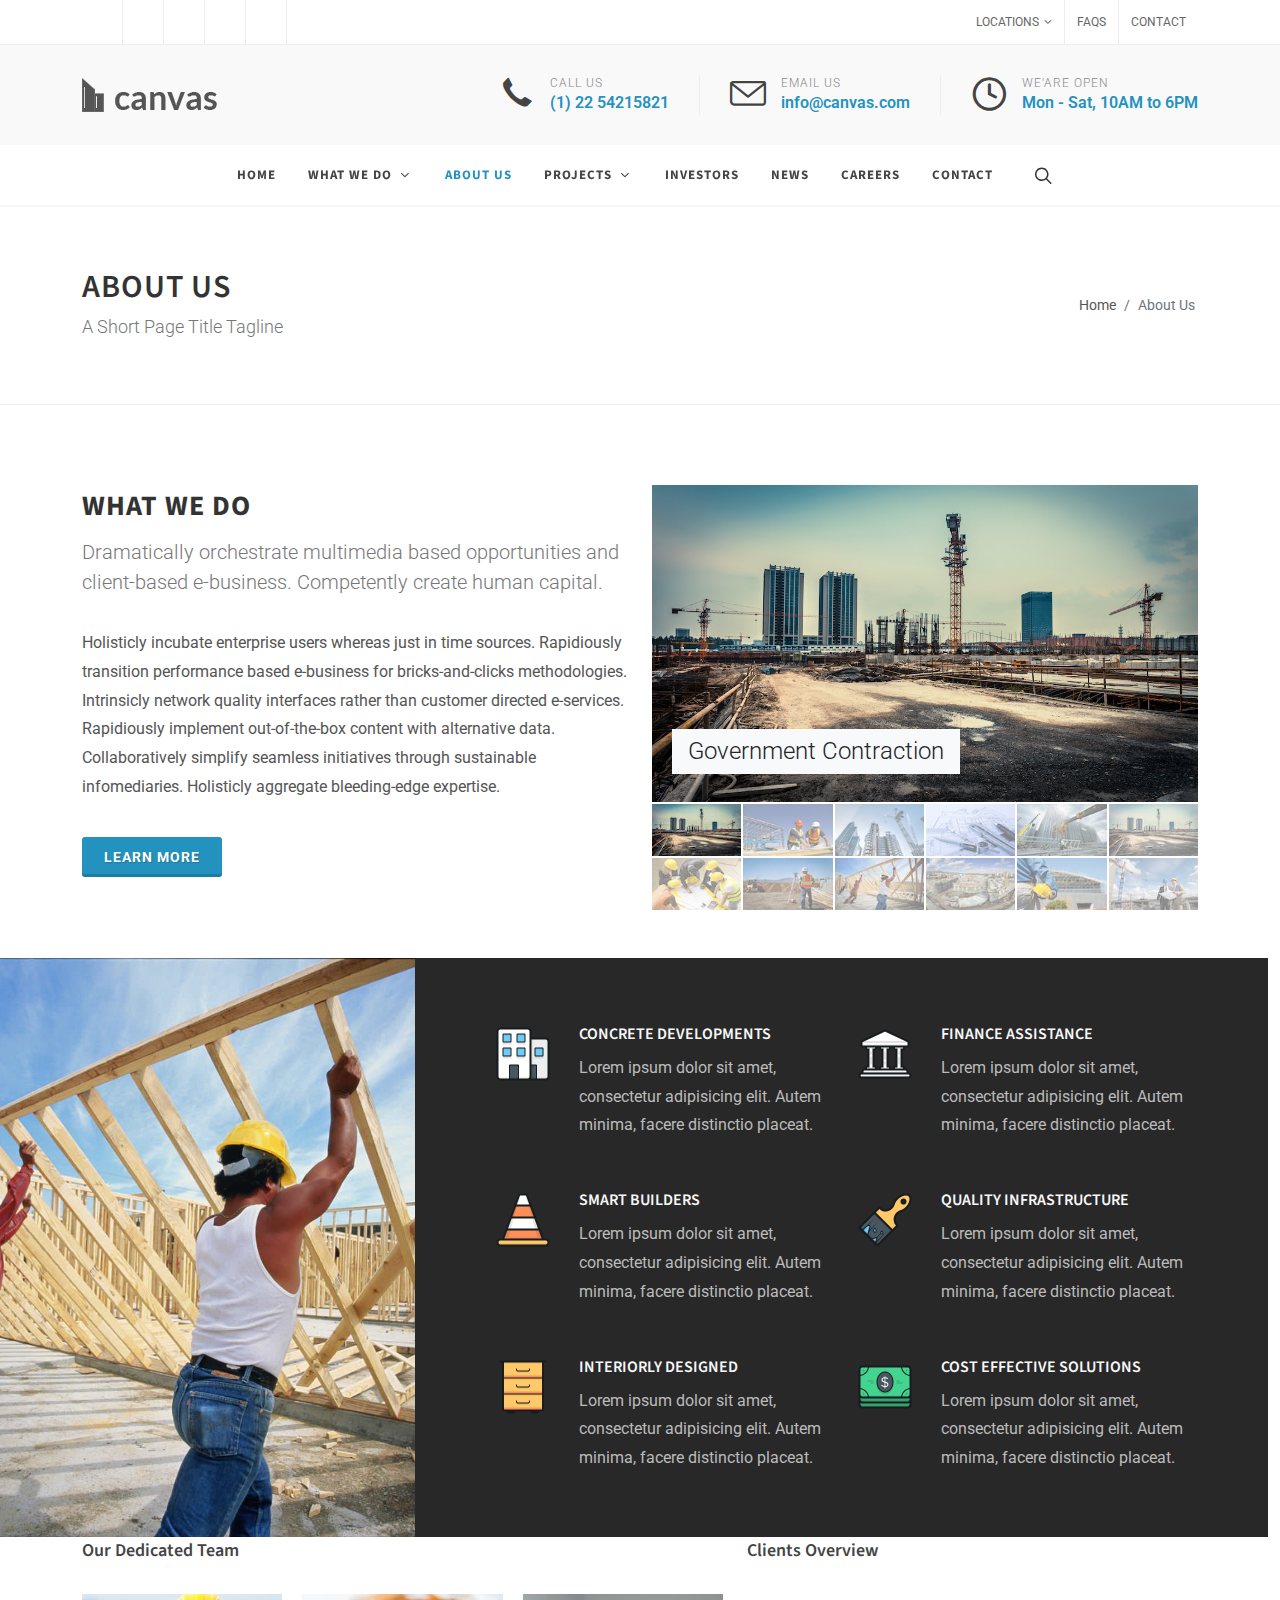
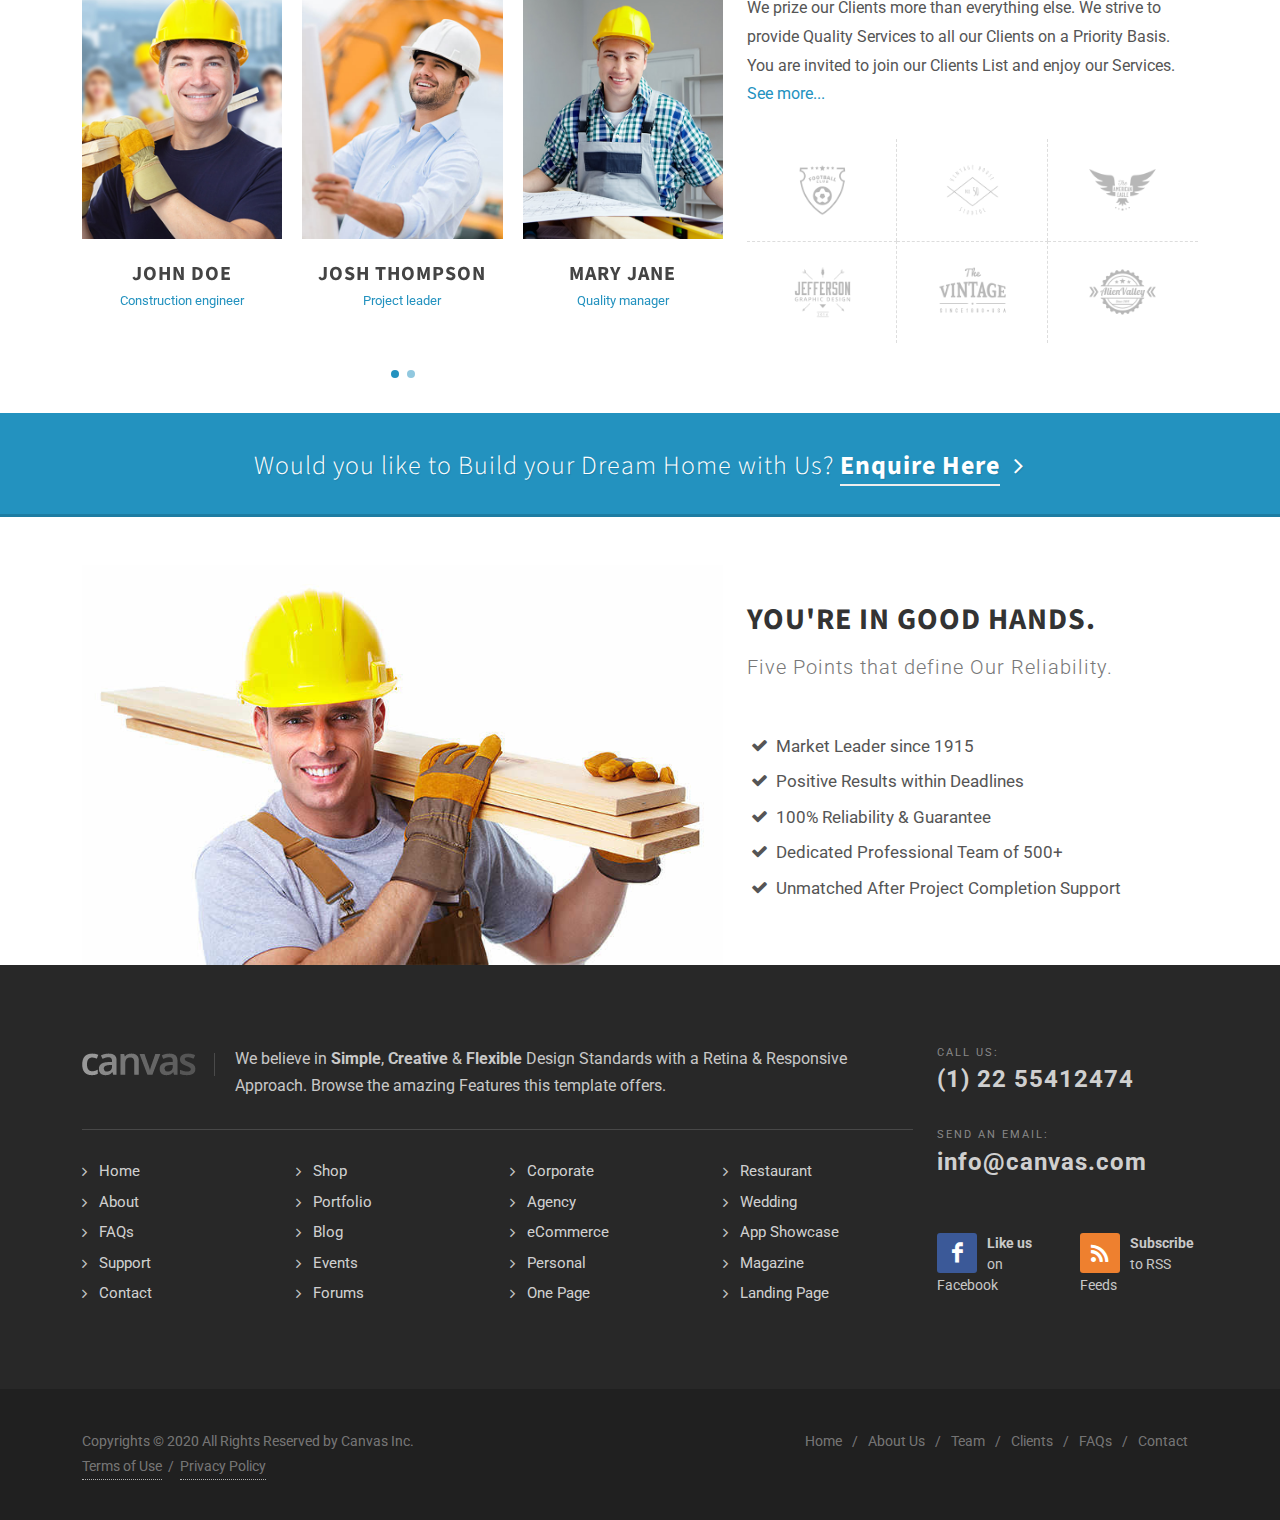
<file: demo-construction-about-us.html>
<!DOCTYPE html>
<html dir="ltr" lang="en-US">
<head>

	<meta http-equiv="content-type" content="text/html; charset=utf-8" />
	<meta name="author" content="SemiColonWeb" />

	<!-- Stylesheets
	============================================= -->
	<link href="https://fonts.googleapis.com/css?family=Source+Sans+Pro:300,400,600,700|Roboto:300,400,500,700&display=swap" rel="stylesheet" type="text/css" />
	<link rel="stylesheet" href="css/bootstrap.css" type="text/css" />
	<link rel="stylesheet" href="style.css" type="text/css" />
	<link rel="stylesheet" href="css/swiper.css" type="text/css" />

	<!-- Construction Demo Specific Stylesheet -->
	<link rel="stylesheet" href="demos/construction/construction.css" type="text/css" />
	<!-- / -->

	<link rel="stylesheet" href="css/dark.css" type="text/css" />
	<link rel="stylesheet" href="css/font-icons.css" type="text/css" />
	<link rel="stylesheet" href="css/animate.css" type="text/css" />
	<link rel="stylesheet" href="css/magnific-popup.css" type="text/css" />

	<link rel="stylesheet" href="demos/construction/css/fonts.css" type="text/css" />

	<link rel="stylesheet" href="css/custom.css" type="text/css" />
	<meta name="viewport" content="width=device-width, initial-scale=1" />

	<link rel="stylesheet" href="css/colors.php?color=F18052" type="text/css" />

	<!-- Document Title
	============================================= -->
	<title>About Us - Construction | Canvas</title>

	<style>
		.slider-caption-bg {
			left: 20px;
			bottom: 20px;
		}
	</style>

</head>

<body class="stretched">

	<!-- Document Wrapper
	============================================= -->
	<div id="wrapper" class="clearfix">

		<!-- Top Bar
		============================================= -->
		<div id="top-bar">
			<div class="container clearfix">

				<div class="row justify-content-between">
					<div class="col-12 col-md-auto">

						<!-- Top Social
						============================================= -->
						<ul id="top-social">
							<li><a href="#" class="si-facebook"><span class="ts-icon"><i class="icon-facebook"></i></span><span class="ts-text">Facebook</span></a></li>
							<li><a href="#" class="si-twitter"><span class="ts-icon"><i class="icon-twitter"></i></span><span class="ts-text">Twitter</span></a></li>
							<li><a href="#" class="si-dribbble"><span class="ts-icon"><i class="icon-dribbble"></i></span><span class="ts-text">Dribbble</span></a></li>
							<li><a href="#" class="si-github"><span class="ts-icon"><i class="icon-github-circled"></i></span><span class="ts-text">Github</span></a></li>
							<li><a href="#" class="si-pinterest"><span class="ts-icon"><i class="icon-pinterest"></i></span><span class="ts-text">Pinterest</span></a></li>
							<li><a href="#" class="si-instagram"><span class="ts-icon"><i class="icon-instagram2"></i></span><span class="ts-text">Instagram</span></a></li>
						</ul><!-- #top-social end -->

					</div>

					<div class="col-12 col-md-auto">

						<!-- Top Links
						============================================= -->
						<div class="top-links">
							<ul class="top-links-container">
								<li class="top-links-item"><a href="#">Locations</a>
									<ul class="top-links-sub-menu">
										<li class="top-links-item"><a href="#">San Francisco</a></li>
										<li class="top-links-item"><a href="#">London</a></li>
										<li class="top-links-item"><a href="#">Amsterdam</a></li>
									</ul>
								</li>
								<li class="top-links-item"><a href="faqs.html">FAQs</a></li>
								<li class="top-links-item"><a href="contact.html">Contact</a></li>
							</ul>
						</div><!-- .top-links end -->

					</div>
				</div>

			</div>
		</div><!-- #top-bar end -->

		<!-- Header
		============================================= -->
		<header id="header" class="header-size-sm" data-sticky-shrink="false">
			<div class="container">
				<div class="header-row">

					<!-- Logo
					============================================= -->
					<div id="logo" class="ms-auto ms-lg-0 me-lg-auto">
						<a href="index.html" class="standard-logo"><img src="demos/construction/images/logo.png" alt="Canvas Logo"></a>
						<a href="index.html" class="retina-logo"><img src="demos/construction/images/logo@2x.png" alt="Canvas Logo"></a>
					</div><!-- #logo end -->

					<div class="header-misc d-none d-lg-flex">

						<ul class="header-extras">
							<li>
								<i class="i-plain icon-call m-0"></i>
								<div class="he-text">
									Call Us
									<span>(1) 22 54215821</span>
								</div>
							</li>
							<li>
								<i class="i-plain icon-line2-envelope m-0"></i>
								<div class="he-text">
									Email Us
									<span>info@canvas.com</span>
								</div>
							</li>
							<li>
								<i class="i-plain icon-line-clock m-0"></i>
								<div class="he-text">
									We'are Open
									<span>Mon - Sat, 10AM to 6PM</span>
								</div>
							</li>
						</ul>

					</div>

				</div>
			</div>

			<div id="header-wrap">
				<div class="container">
					<div class="header-row justify-content-between flex-row-reverse flex-lg-row justify-content-lg-center">

						<div class="header-misc">

							<!-- Top Search
							============================================= -->
							<div id="top-search" class="header-misc-icon">
								<a href="#" id="top-search-trigger"><i class="icon-line-search"></i><i class="icon-line-cross"></i></a>
							</div><!-- #top-search end -->

						</div>

						<div id="primary-menu-trigger">
							<svg class="svg-trigger" viewBox="0 0 100 100"><path d="m 30,33 h 40 c 3.722839,0 7.5,3.126468 7.5,8.578427 0,5.451959 -2.727029,8.421573 -7.5,8.421573 h -20"></path><path d="m 30,50 h 40"></path><path d="m 70,67 h -40 c 0,0 -7.5,-0.802118 -7.5,-8.365747 0,-7.563629 7.5,-8.634253 7.5,-8.634253 h 20"></path></svg>
						</div>

						<!-- Primary Navigation
						============================================= -->
						<nav class="primary-menu with-arrows">

							<ul class="menu-container">
								<li class="menu-item"><a class="menu-link" href="demo-construction.html"><div>Home</div></a></li>
								<li class="menu-item"><a class="menu-link" href="demo-construction-services.html"><div>What we do</div></a>
									<ul class="sub-menu-container">
										<li class="menu-item"><a class="menu-link" href="#"><div>Housing Management</div></a></li>
										<li class="menu-item"><a class="menu-link" href="#"><div>Construction Planning</div></a></li>
										<li class="menu-item"><a class="menu-link" href="#"><div>Green Homes</div></a></li>
										<li class="menu-item"><a class="menu-link" href="#"><div>Architecture Design</div></a></li>
										<li class="menu-item"><a class="menu-link" href="#"><div>Interior Planning</div></a></li>
									</ul>
								</li>
								<li class="menu-item current"><a class="menu-link" href="demo-construction-about-us.html"><div>About Us</div></a></li>
								<li class="menu-item"><a class="menu-link" href="demo-construction-projects.html"><div>Projects</div></a>
									<ul class="sub-menu-container">
										<li class="menu-item"><a class="menu-link" href="demo-construction-projects-2.html"><div>2 Columns</div></a></li>
										<li class="menu-item"><a class="menu-link" href="demo-construction-projects-3.html"><div>3 Columns</div></a></li>
										<li class="menu-item"><a class="menu-link" href="demo-construction-projects.html"><div>4 Columns</div></a></li>
										<li class="menu-item"><a class="menu-link" href="demo-construction-projects-5.html"><div>5 Columns</div></a></li>
									</ul>
								</li>
								<li class="menu-item"><a class="menu-link" href="demo-construction-investors.html"><div>Investors</div></a></li>
								<li class="menu-item"><a class="menu-link" href="demo-construction-blog.html"><div>News</div></a></li>
								<li class="menu-item"><a class="menu-link" href="demo-construction-careers.html"><div>Careers</div></a></li>
								<li class="menu-item"><a class="menu-link" href="demo-construction-contact.html"><div>Contact</div></a></li>
							</ul>

						</nav><!-- #primary-menu end -->

						<form class="top-search-form" action="search.html" method="get">
							<input type="text" name="q" class="form-control" value="" placeholder="Type &amp; Hit Enter.." autocomplete="off">
						</form>

					</div>
				</div>
			</div>
			<div class="header-wrap-clone"></div>
		</header><!-- #header end -->

		<!-- Page Title
		============================================= -->
		<section id="page-title" class="bg-transparent">

			<div class="container clearfix">
				<h1>About Us</h1>
				<span>A Short Page Title Tagline</span>
				<ol class="breadcrumb">
					<li class="breadcrumb-item"><a href="#">Home</a></li>
					<li class="breadcrumb-item active" aria-current="page">About Us</li>
				</ol>
			</div>

		</section><!-- #page-title end -->

		<!-- Content
		============================================= -->
		<section id="content">
			<div class="content-wrap">
				<div class="container clearfix">

					<div class="row clearfix">
						<div class="col-lg-6">
							<div class="heading-block border-bottom-0 bottommargin-sm">
								<h3>What We Do</h3>
								<span>Dramatically orchestrate multimedia based opportunities and client-based e-business. Competently create human capital.</span>
							</div>
							<p>Holisticly incubate enterprise users whereas just in time sources. Rapidiously transition performance based e-business for bricks-and-clicks methodologies. Intrinsicly network quality interfaces rather than customer directed e-services. Rapidiously implement out-of-the-box content with alternative data. Collaboratively simplify seamless initiatives through sustainable infomediaries. Holisticly aggregate bleeding-edge expertise.</p>
							<a href="#" class="button button-3d ms-0 bottommargin-sm">Learn More</a>
						</div>

						<div class="col-lg-6">
							<div class="fslider flex-thumb-grid grid-6" data-pagi="false" data-arrows="false" data-thumbs="true">
								<div class="flexslider">
									<div class="slider-wrap">
										<div class="slide" data-thumb="demos/construction/images/gallery/thumbs/1.jpg">
											<img src="demos/construction/images/gallery/1.jpg" alt="Image">
											<div class="bg-overlay">
												<div class="bg-overlay-content justify-content-start align-items-end">
													<div class="h4 fw-light bg-light text-dark px-3 py-2">Government Contraction</div>
												</div>
											</div>
										</div>
										<div class="slide" data-thumb="demos/construction/images/gallery/thumbs/2.jpg">
											<img src="demos/construction/images/gallery/2.jpg" alt="Image">
											<div class="bg-overlay">
												<div class="bg-overlay-content justify-content-start align-items-end">
													<div class="h4 fw-light bg-light text-dark px-3 py-2">Home Renovation</div>
												</div>
											</div>
										</div>
										<div class="slide" data-thumb="demos/construction/images/gallery/thumbs/3.jpg">
											<img src="demos/construction/images/gallery/3.jpg" alt="Image">
											<div class="bg-overlay">
												<div class="bg-overlay-content justify-content-start align-items-end">
													<div class="h4 fw-light bg-light text-dark px-3 py-2">Residential Construction</div>
												</div>
											</div>
										</div>
										<div class="slide" data-thumb="demos/construction/images/gallery/thumbs/4.jpg">
											<img src="demos/construction/images/gallery/4.jpg" alt="Image">
											<div class="bg-overlay">
												<div class="bg-overlay-content justify-content-start align-items-end">
													<div class="h4 fw-light bg-light text-dark px-3 py-2">Wooden Floor</div>
												</div>
											</div>
										</div>
										<div class="slide" data-thumb="demos/construction/images/gallery/thumbs/5.jpg">
											<img src="demos/construction/images/gallery/5.jpg" alt="Image">
											<div class="bg-overlay">
												<div class="bg-overlay-content justify-content-start align-items-end">
													<div class="h4 fw-light bg-light text-dark px-3 py-2">Repairing of Houses</div>
												</div>
											</div>
										</div>
										<div class="slide" data-thumb="demos/construction/images/gallery/thumbs/6.jpg">
											<img src="demos/construction/images/gallery/6.jpg" alt="Image">
											<div class="bg-overlay">
												<div class="bg-overlay-content justify-content-start align-items-end">
													<div class="h4 fw-light bg-light text-dark px-3 py-2">Building Renovaion</div>
												</div>
											</div>
										</div>
										<div class="slide" data-thumb="demos/construction/images/gallery/thumbs/7.jpg">
											<img src="demos/construction/images/gallery/7.jpg" alt="Image">
											<div class="bg-overlay">
												<div class="bg-overlay-content justify-content-start align-items-end">
													<div class="h4 fw-light bg-light text-dark px-3 py-2">Hightech Construction</div>
												</div>
											</div>
										</div>
										<div class="slide" data-thumb="demos/construction/images/gallery/thumbs/8.jpg">
											<img src="demos/construction/images/gallery/8.jpg" alt="Image">
											<div class="bg-overlay">
												<div class="bg-overlay-content justify-content-start align-items-end">
													<div class="h4 fw-light bg-light text-dark px-3 py-2">Hardwood Flooring</div>
												</div>
											</div>
										</div>
										<div class="slide" data-thumb="demos/construction/images/gallery/thumbs/9.jpg">
											<img src="demos/construction/images/gallery/9.jpg" alt="Image">
											<div class="bg-overlay">
												<div class="bg-overlay-content justify-content-start align-items-end">
													<div class="h4 fw-light bg-light text-dark px-3 py-2">Commercial Construction</div>
												</div>
											</div>
										</div>
										<div class="slide" data-thumb="demos/construction/images/gallery/thumbs/10.jpg">
											<img src="demos/construction/images/gallery/10.jpg" alt="Image">
											<div class="bg-overlay">
												<div class="bg-overlay-content justify-content-start align-items-end">
													<div class="h4 fw-light bg-light text-dark px-3 py-2">Repairing Of Roof</div>
												</div>
											</div>
										</div>
										<div class="slide" data-thumb="demos/construction/images/gallery/thumbs/11.jpg">
											<img src="demos/construction/images/gallery/11.jpg" alt="Image">
											<div class="bg-overlay">
												<div class="bg-overlay-content justify-content-start align-items-end">
													<div class="h4 fw-light bg-light text-dark px-3 py-2">Home Renovation</div>
												</div>
											</div>
										</div>
										<div class="slide" data-thumb="demos/construction/images/gallery/thumbs/12.jpg">
											<img src="demos/construction/images/gallery/12.jpg" alt="Image">
											<div class="bg-overlay">
												<div class="bg-overlay-content justify-content-start align-items-end">
													<div class="h4 fw-light bg-light text-dark px-3 py-2">Office Renovation</div>
												</div>
											</div>
										</div>
									</div>
								</div>
							</div>
						</div>
					</div>
				</div>

				<div class="clear"></div>

				<div class="section row p-0 align-items-stretch dark topmargin clearfix">
					<div class="col-lg-4 d-none d-md-block" style="background: url('demos/construction/images/services/parallax.jpg') center center repeat; background-size: cover;">
						<div>&nbsp;</div>
					</div>
					<div class="col-lg-8">
						<div class="col-padding">

							<div class="row align-items-stretch clearfix">
								<div class="col-md-6 bottommargin">
									<div class="feature-box fbox-plain">
										<div class="fbox-icon">
											<a href="#"><img src="demos/construction/images/icons/building.png" alt="Concrete Developments"></a>
										</div>
										<div class="fbox-content">
											<h3>Concrete Developments</h3>
											<p>Lorem ipsum dolor sit amet, consectetur adipisicing elit. Autem minima, facere distinctio placeat.</p>
										</div>
									</div>
								</div>
								<div class="col-md-6 bottommargin">
									<div class="feature-box fbox-plain">
										<div class="fbox-icon">
											<a href="#"><img src="demos/construction/images/icons/bank.png" alt="Finance Assistance"></a>
										</div>
										<div class="fbox-content">
											<h3>Finance Assistance</h3>
											<p>Lorem ipsum dolor sit amet, consectetur adipisicing elit. Autem minima, facere distinctio placeat.</p>
										</div>
									</div>
								</div>
								<div class="col-md-6 bottommargin">
									<div class="feature-box fbox-plain">
										<div class="fbox-icon">
											<a href="#"><img src="demos/construction/images/icons/traffic-cone.png" alt="Smart Builders"></a>
										</div>
										<div class="fbox-content">
											<h3>Smart Builders</h3>
											<p>Lorem ipsum dolor sit amet, consectetur adipisicing elit. Autem minima, facere distinctio placeat.</p>
										</div>
									</div>
								</div>
								<div class="col-md-6 bottommargin">
									<div class="feature-box fbox-plain">
										<div class="fbox-icon">
											<a href="#"><img src="demos/construction/images/icons/paint-brush.png" alt="Quality Infrastructure"></a>
										</div>
										<div class="fbox-content">
											<h3>Quality Infrastructure</h3>
											<p>Lorem ipsum dolor sit amet, consectetur adipisicing elit. Autem minima, facere distinctio placeat.</p>
										</div>
									</div>
								</div>
								<div class="col-md-6">
									<div class="feature-box fbox-plain">
										<div class="fbox-icon">
											<a href="#"><img src="demos/construction/images/icons/drawer.png" alt="Interiorly Designed"></a>
										</div>
										<div class="fbox-content">
											<h3>Interiorly Designed</h3>
											<p>Lorem ipsum dolor sit amet, consectetur adipisicing elit. Autem minima, facere distinctio placeat.</p>
										</div>
									</div>
								</div>
								<div class="col-md-6">
									<div class="feature-box fbox-plain">
										<div class="fbox-icon">
											<a href="#"><img src="demos/construction/images/icons/paper-money.png" alt="Cost Effective Solutions"></a>
										</div>
										<div class="fbox-content">
											<h3>Cost Effective Solutions</h3>
											<p>Lorem ipsum dolor sit amet, consectetur adipisicing elit. Autem minima, facere distinctio placeat.</p>
										</div>
									</div>
								</div>
							</div>
						</div>

					</div>
				</div>

				<div class="container clearfix">
					<div class="row clearfix">

						<div class="col-lg-7">
							<h4>Our Dedicated Team</h4>

							<div id="oc-posts" class="owl-carousel posts-carousel carousel-widget" data-margin="20" data-nav="true" data-pagi="true" data-items-xs="2" data-items-xl="3">

								<div class="oc-item">
									<div class="team">
										<div class="team-image">
											<img src="demos/construction/images/team/1.jpg" alt="John Doe">
										</div>
										<div class="team-desc">
											<div class="team-title"><a href="#"><h4>John Doe</h4></a><span>Construction engineer</span></div>
										</div>
									</div>
								</div>

								<div class="oc-item">
									<div class="team">
										<div class="team-image">
											<img src="demos/construction/images/team/2.jpg" alt="Josh Thompson">
										</div>
										<div class="team-desc">
											<div class="team-title"><a href="#"><h4>Josh Thompson</h4></a><span>Project leader</span></div>
										</div>
									</div>
								</div>

								<div class="oc-item">
									<div class="team">
										<div class="team-image">
											<img src="demos/construction/images/team/3.jpg" alt="Mary Jane">
										</div>
										<div class="team-desc">
											<div class="team-title"><a href="#"><h4>Mary Jane</h4></a><span>Quality manager</span></div>
										</div>
									</div>
								</div>

								<div class="oc-item">
									<div class="team">
										<div class="team-image">
											<img src="demos/construction/images/team/5.jpg" alt="Mary Jane">
										</div>
										<div class="team-desc">
											<div class="team-title"><a href="#"><h4>Alan Fresco</h4></a><span>Vehicle park manager</span></div>
										</div>
									</div>
								</div>

								<div class="oc-item">
									<div class="team">
										<div class="team-image">
											<img src="demos/construction/images/team/4.jpg" alt="Mary Jane">
										</div>
										<div class="team-desc">
											<div class="team-title"><a href="#"><h4>Customer Support</h4></a><span>Quality manager</span></div>
										</div>
									</div>
								</div>

							</div>

						</div>

						<div class="col-lg-5">
							<h4>Clients Overview</h4>

							<p>We prize our Clients more than everything else. We strive to provide Quality Services to all our Clients on a Priority Basis. You are invited to join our Clients List and enjoy our Services. <a href="#">See more...</a></p>

							<ul class="clients-grid grid-2 grid-sm-3 mb-0">
								<li class="grid-item" style="padding: 20px;"><a href="#"><img src="images/clients/1.png" alt="Clients"></a></li>
								<li class="grid-item" style="padding: 20px;"><a href="#"><img src="images/clients/2.png" alt="Clients"></a></li>
								<li class="grid-item" style="padding: 20px;"><a href="#"><img src="images/clients/3.png" alt="Clients"></a></li>
								<li class="grid-item" style="padding: 20px;"><a href="#"><img src="images/clients/4.png" alt="Clients"></a></li>
								<li class="grid-item" style="padding: 20px;"><a href="#"><img src="images/clients/5.png" alt="Clients"></a></li>
								<li class="grid-item" style="padding: 20px;"><a href="#"><img src="images/clients/6.png" alt="Clients"></a></li>
							</ul>
						</div>
					</div>
				</div>

				<a href="projects.html" class="button button-3d border-bottom-0 topmargin-sm button-full center text-end bottommargin fw-light font-primary" style="font-size: 26px;">
					<div class="container clearfix">
						Would you like to Build your Dream Home with Us? <strong>Enquire Here</strong> <i class="icon-angle-right" style="top:3px;"></i>
					</div>
				</a>

				<div class="section bg-transparent mt-0 p-0 footer-stick">
					<div class="container clearfix">

						<div class="row">
							<div class="col-lg-7">
								<img src="demos/construction/images/services/bottom-trust.jpg" alt="Bottom Trust">
							</div>
							<div class="col-lg-5 topmargin-sm">
								<div class="heading-block border-bottom-0">
									<h2>You're in Good Hands.</h2>
									<span class="ls1">Five Points that define Our Reliability.</span>
								</div>

								<ul class="iconlist iconlist-large iconlist-color">
									<li><i class="icon-ok"></i> Market Leader since 1915</li>
									<li><i class="icon-ok"></i> Positive Results within Deadlines</li>
									<li><i class="icon-ok"></i> 100% Reliability &amp; Guarantee</li>
									<li><i class="icon-ok"></i> Dedicated Professional Team of 500+</li>
									<li><i class="icon-ok"></i> Unmatched After Project Completion Support</li>
								</ul>
							</div>
						</div>

					</div>
				</div>
			</div>
		</section><!-- #content end -->

		<!-- Footer
		============================================= -->
		<footer id="footer" class="dark">
			<div class="container">

				<!-- Footer Widgets
				============================================= -->
				<div class="footer-widgets-wrap">

					<div class="row">
						<div class="col-lg-9">

							<div class="widget clearfix">

								<img src="images/footer-widget-logo.png" alt="Image" class="alignleft" style="margin-top: 8px; padding-right: 18px; border-right: 1px solid #4A4A4A;">

								<p>We believe in <strong>Simple</strong>, <strong>Creative</strong> &amp; <strong>Flexible</strong> Design Standards with a Retina &amp; Responsive Approach. Browse the amazing Features this template offers.</p>

								<div class="line" style="margin: 30px 0;"></div>

								<div class="row col-mb-30">

									<div class="col-lg-3 col-6 widget_links">
										<ul>
											<li><a href="#">Home</a></li>
											<li><a href="#">About</a></li>
											<li><a href="#">FAQs</a></li>
											<li><a href="#">Support</a></li>
											<li><a href="#">Contact</a></li>
										</ul>
									</div>

									<div class="col-lg-3 col-6 widget_links">
										<ul>
											<li><a href="#">Shop</a></li>
											<li><a href="#">Portfolio</a></li>
											<li><a href="#">Blog</a></li>
											<li><a href="#">Events</a></li>
											<li><a href="#">Forums</a></li>
										</ul>
									</div>

									<div class="col-lg-3 col-6 widget_links">
										<ul>
											<li><a href="#">Corporate</a></li>
											<li><a href="#">Agency</a></li>
											<li><a href="#">eCommerce</a></li>
											<li><a href="#">Personal</a></li>
											<li><a href="#">One Page</a></li>
										</ul>
									</div>

									<div class="col-lg-3 col-6 widget_links">
										<ul>
											<li><a href="#">Restaurant</a></li>
											<li><a href="#">Wedding</a></li>
											<li><a href="#">App Showcase</a></li>
											<li><a href="#">Magazine</a></li>
											<li><a href="#">Landing Page</a></li>
										</ul>
									</div>

								</div>

							</div>

						</div>

						<div class="col-lg-3 mt-5 mt-lg-0">

							<div class="widget clearfix">

								<div class="row col-mb-30">

									<div class="col-12">
										<div class="footer-big-contacts">
											<span>Call Us:</span>
											(1) 22 55412474
										</div>
									</div>

									<div class="col-12">
										<div class="footer-big-contacts">
											<span>Send an Email:</span>
											info@canvas.com
										</div>
									</div>

								</div>

							</div>

							<div class="widget subscribe-widget clearfix">

								<div class="row col-mb-30">
									<div class="col-12 col-sm-6 clearfix">
										<a href="#" class="social-icon si-dark si-colored si-facebook mb-0" style="margin-right: 10px;">
											<i class="icon-facebook"></i>
											<i class="icon-facebook"></i>
										</a>
										<a href="#"><small style="display: block; margin-top: 3px;"><strong>Like us</strong><br>on Facebook</small></a>
									</div>
									<div class="col-12 col-sm-6 clearfix">
										<a href="#" class="social-icon si-dark si-colored si-rss mb-0" style="margin-right: 10px;">
											<i class="icon-rss"></i>
											<i class="icon-rss"></i>
										</a>
										<a href="#"><small style="display: block; margin-top: 3px;"><strong>Subscribe</strong><br>to RSS Feeds</small></a>
									</div>
								</div>

							</div>

						</div>
					</div>

				</div><!-- .footer-widgets-wrap end -->
			</div>

			<!-- Copyrights
			============================================= -->
			<div id="copyrights">
				<div class="container">

					<div class="row justify-content-between col-mb-30">
						<div class="col-12 col-md-auto text-center text-md-start">
							Copyrights &copy; 2020 All Rights Reserved by Canvas Inc.<br>
							<div class="copyright-links"><a href="#">Terms of Use</a> / <a href="#">Privacy Policy</a></div>
						</div>

						<div class="col-12 col-md-auto text-center text-md-end">
							<div class="copyrights-menu copyright-links clearfix">
								<a href="#">Home</a>/<a href="#">About Us</a>/<a href="#">Team</a>/<a href="#">Clients</a>/<a href="#">FAQs</a>/<a href="#">Contact</a>
							</div>
						</div>
					</div>

				</div>
			</div><!-- #copyrights end -->
		</footer><!-- #footer end -->

	</div><!-- #wrapper end -->

	<!-- Go To Top
	============================================= -->
	<div id="gotoTop" class="icon-angle-up"></div>

	<!-- JavaScripts
	============================================= -->
	<script src="js/jquery.js"></script>
	<script src="js/plugins.min.js"></script>

	<!-- Footer Scripts
	============================================= -->
	<script src="js/functions.js"></script>

</body>
</html>
</file>
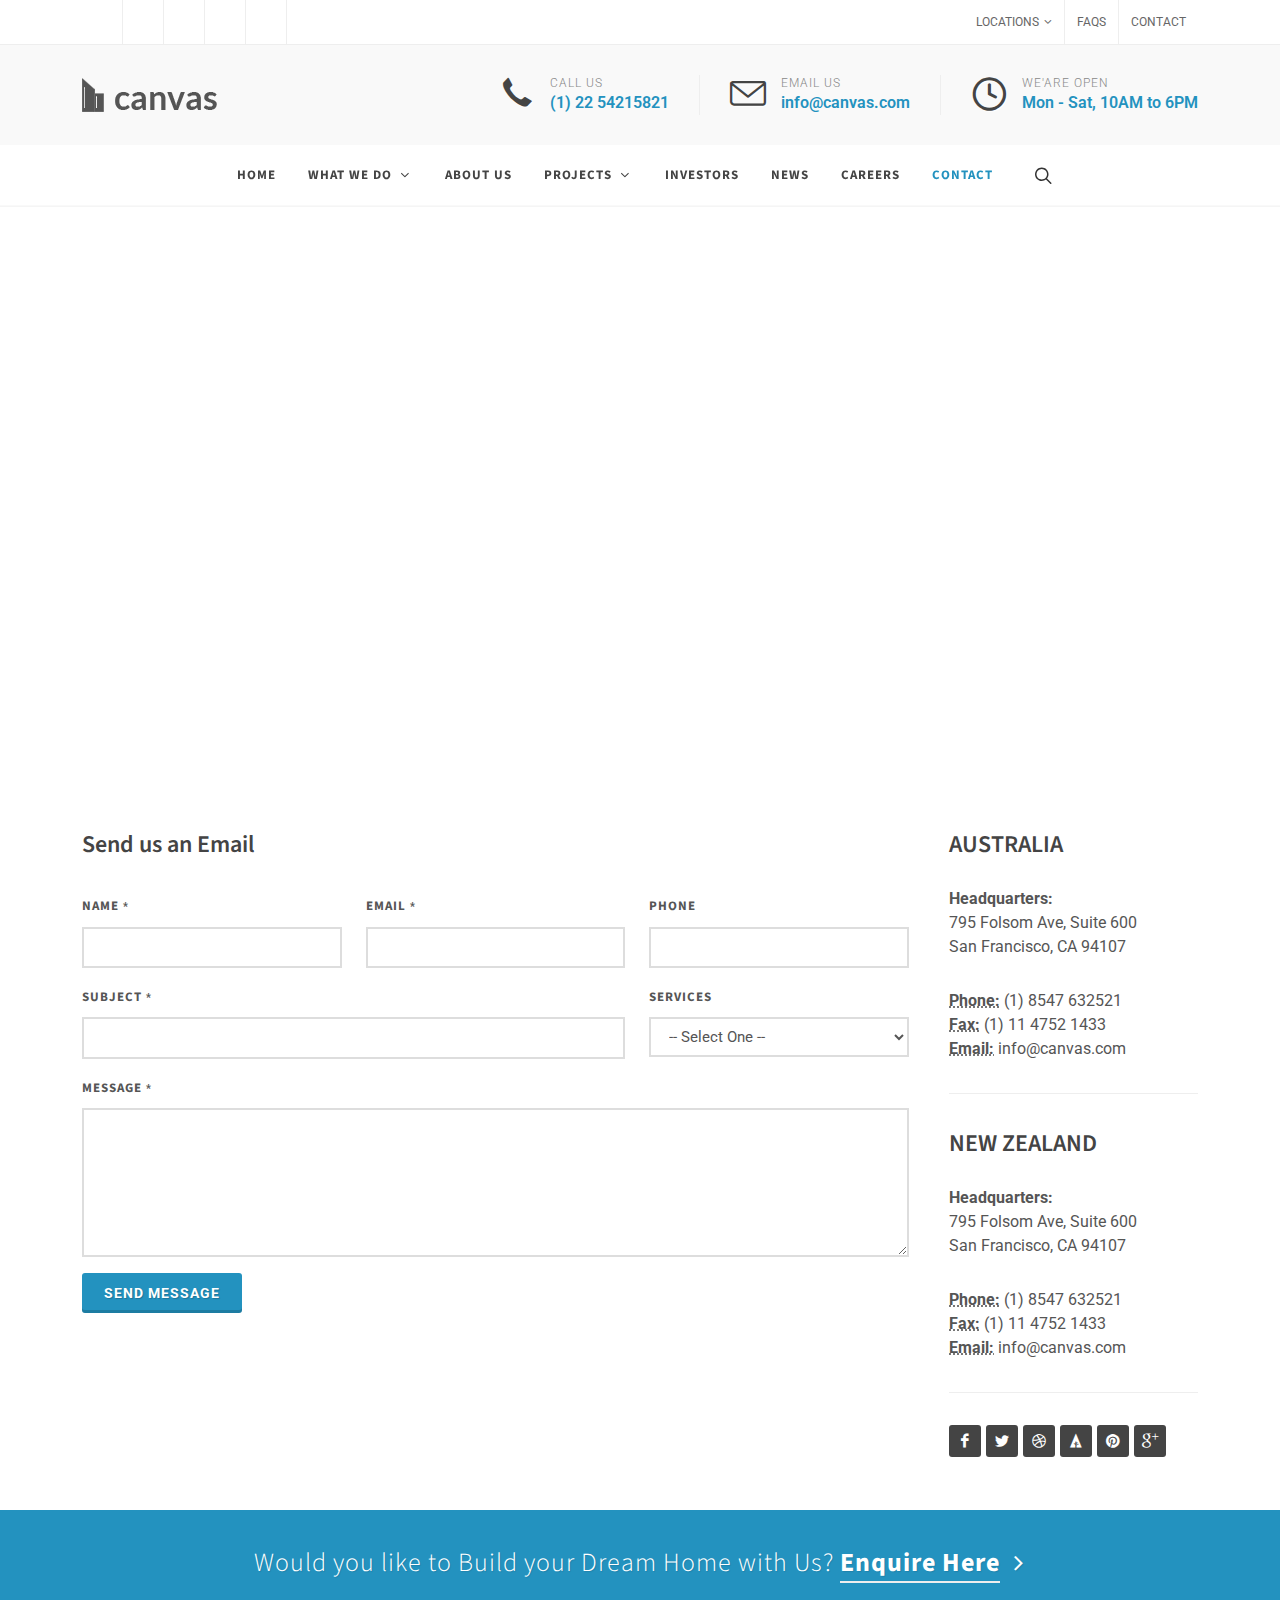
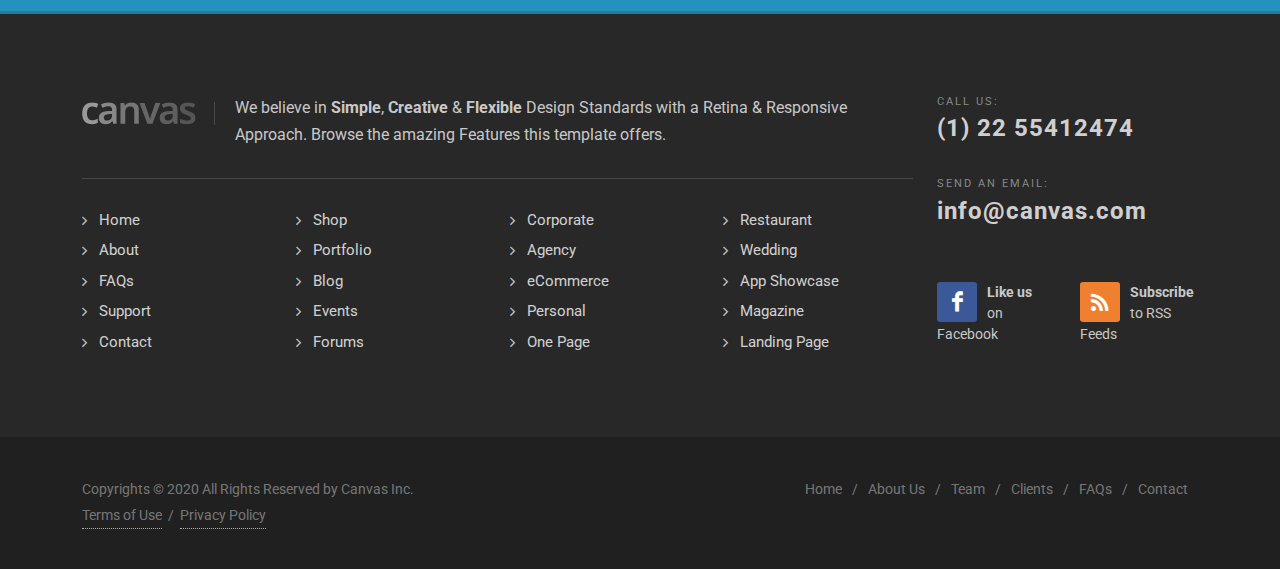
<file: demo-construction-contact.html>
<!DOCTYPE html>
<html dir="ltr" lang="en-US">
<head>

	<meta http-equiv="content-type" content="text/html; charset=utf-8" />
	<meta name="author" content="SemiColonWeb" />

	<!-- Stylesheets
	============================================= -->
	<link href="https://fonts.googleapis.com/css?family=Source+Sans+Pro:300,400,600,700|Roboto:300,400,500,700&display=swap" rel="stylesheet" type="text/css" />
	<link rel="stylesheet" href="css/bootstrap.css" type="text/css" />
	<link rel="stylesheet" href="style.css" type="text/css" />
	<link rel="stylesheet" href="css/swiper.css" type="text/css" />

	<!-- Construction Demo Specific Stylesheet -->
	<link rel="stylesheet" href="demos/construction/construction.css" type="text/css" />
	<!-- / -->

	<link rel="stylesheet" href="css/dark.css" type="text/css" />
	<link rel="stylesheet" href="css/font-icons.css" type="text/css" />
	<link rel="stylesheet" href="css/animate.css" type="text/css" />
	<link rel="stylesheet" href="css/magnific-popup.css" type="text/css" />

	<link rel="stylesheet" href="demos/construction/css/fonts.css" type="text/css" />

	<link rel="stylesheet" href="css/custom.css" type="text/css" />
	<meta name="viewport" content="width=device-width, initial-scale=1" />

	<link rel="stylesheet" href="css/colors.php?color=F18052" type="text/css" />

	<!-- Document Title
	============================================= -->
	<title>Contact Us - Construction | Canvas</title>

</head>

<body class="stretched">

	<!-- Document Wrapper
	============================================= -->
	<div id="wrapper" class="clearfix">

		<!-- Top Bar
		============================================= -->
		<div id="top-bar">
			<div class="container clearfix">

				<div class="row justify-content-between">
					<div class="col-12 col-md-auto">

						<!-- Top Social
						============================================= -->
						<ul id="top-social">
							<li><a href="#" class="si-facebook"><span class="ts-icon"><i class="icon-facebook"></i></span><span class="ts-text">Facebook</span></a></li>
							<li><a href="#" class="si-twitter"><span class="ts-icon"><i class="icon-twitter"></i></span><span class="ts-text">Twitter</span></a></li>
							<li><a href="#" class="si-dribbble"><span class="ts-icon"><i class="icon-dribbble"></i></span><span class="ts-text">Dribbble</span></a></li>
							<li><a href="#" class="si-github"><span class="ts-icon"><i class="icon-github-circled"></i></span><span class="ts-text">Github</span></a></li>
							<li><a href="#" class="si-pinterest"><span class="ts-icon"><i class="icon-pinterest"></i></span><span class="ts-text">Pinterest</span></a></li>
							<li><a href="#" class="si-instagram"><span class="ts-icon"><i class="icon-instagram2"></i></span><span class="ts-text">Instagram</span></a></li>
						</ul><!-- #top-social end -->

					</div>

					<div class="col-12 col-md-auto">

						<!-- Top Links
						============================================= -->
						<div class="top-links">
							<ul class="top-links-container">
								<li class="top-links-item"><a href="#">Locations</a>
									<ul class="top-links-sub-menu">
										<li class="top-links-item"><a href="#">San Francisco</a></li>
										<li class="top-links-item"><a href="#">London</a></li>
										<li class="top-links-item"><a href="#">Amsterdam</a></li>
									</ul>
								</li>
								<li class="top-links-item"><a href="faqs.html">FAQs</a></li>
								<li class="top-links-item"><a href="contact.html">Contact</a></li>
							</ul>
						</div><!-- .top-links end -->

					</div>
				</div>

			</div>
		</div><!-- #top-bar end -->

		<!-- Header
		============================================= -->
		<header id="header" class="header-size-sm" data-sticky-shrink="false">
			<div class="container">
				<div class="header-row">

					<!-- Logo
					============================================= -->
					<div id="logo" class="ms-auto ms-lg-0 me-lg-auto">
						<a href="index.html" class="standard-logo"><img src="demos/construction/images/logo.png" alt="Canvas Logo"></a>
						<a href="index.html" class="retina-logo"><img src="demos/construction/images/logo@2x.png" alt="Canvas Logo"></a>
					</div><!-- #logo end -->

					<div class="header-misc d-none d-lg-flex">

						<ul class="header-extras">
							<li>
								<i class="i-plain icon-call m-0"></i>
								<div class="he-text">
									Call Us
									<span>(1) 22 54215821</span>
								</div>
							</li>
							<li>
								<i class="i-plain icon-line2-envelope m-0"></i>
								<div class="he-text">
									Email Us
									<span>info@canvas.com</span>
								</div>
							</li>
							<li>
								<i class="i-plain icon-line-clock m-0"></i>
								<div class="he-text">
									We'are Open
									<span>Mon - Sat, 10AM to 6PM</span>
								</div>
							</li>
						</ul>

					</div>

				</div>
			</div>

			<div id="header-wrap">
				<div class="container">
					<div class="header-row justify-content-between flex-row-reverse flex-lg-row justify-content-lg-center">

						<div class="header-misc">

							<!-- Top Search
							============================================= -->
							<div id="top-search" class="header-misc-icon">
								<a href="#" id="top-search-trigger"><i class="icon-line-search"></i><i class="icon-line-cross"></i></a>
							</div><!-- #top-search end -->

						</div>

						<div id="primary-menu-trigger">
							<svg class="svg-trigger" viewBox="0 0 100 100"><path d="m 30,33 h 40 c 3.722839,0 7.5,3.126468 7.5,8.578427 0,5.451959 -2.727029,8.421573 -7.5,8.421573 h -20"></path><path d="m 30,50 h 40"></path><path d="m 70,67 h -40 c 0,0 -7.5,-0.802118 -7.5,-8.365747 0,-7.563629 7.5,-8.634253 7.5,-8.634253 h 20"></path></svg>
						</div>

						<!-- Primary Navigation
						============================================= -->
						<nav class="primary-menu with-arrows">

							<ul class="menu-container">
								<li class="menu-item"><a class="menu-link" href="demo-construction.html"><div>Home</div></a></li>
								<li class="menu-item"><a class="menu-link" href="demo-construction-services.html"><div>What we do</div></a>
									<ul class="sub-menu-container">
										<li class="menu-item"><a class="menu-link" href="#"><div>Housing Management</div></a></li>
										<li class="menu-item"><a class="menu-link" href="#"><div>Construction Planning</div></a></li>
										<li class="menu-item"><a class="menu-link" href="#"><div>Green Homes</div></a></li>
										<li class="menu-item"><a class="menu-link" href="#"><div>Architecture Design</div></a></li>
										<li class="menu-item"><a class="menu-link" href="#"><div>Interior Planning</div></a></li>
									</ul>
								</li>
								<li class="menu-item"><a class="menu-link" href="demo-construction-about-us.html"><div>About Us</div></a></li>
								<li class="menu-item"><a class="menu-link" href="demo-construction-projects.html"><div>Projects</div></a>
									<ul class="sub-menu-container">
										<li class="menu-item"><a class="menu-link" href="demo-construction-projects-2.html"><div>2 Columns</div></a></li>
										<li class="menu-item"><a class="menu-link" href="demo-construction-projects-3.html"><div>3 Columns</div></a></li>
										<li class="menu-item"><a class="menu-link" href="demo-construction-projects.html"><div>4 Columns</div></a></li>
										<li class="menu-item"><a class="menu-link" href="demo-construction-projects-5.html"><div>5 Columns</div></a></li>
									</ul>
								</li>
								<li class="menu-item"><a class="menu-link" href="demo-construction-investors.html"><div>Investors</div></a></li>
								<li class="menu-item"><a class="menu-link" href="demo-construction-blog.html"><div>News</div></a></li>
								<li class="menu-item"><a class="menu-link" href="demo-construction-careers.html"><div>Careers</div></a></li>
								<li class="menu-item current"><a class="menu-link" href="demo-construction-contact.html"><div>Contact</div></a></li>
							</ul>

						</nav><!-- #primary-menu end -->

						<form class="top-search-form" action="search.html" method="get">
							<input type="text" name="q" class="form-control" value="" placeholder="Type &amp; Hit Enter.." autocomplete="off">
						</form>

					</div>
				</div>
			</div>
			<div class="header-wrap-clone"></div>
		</header><!-- #header end -->

		<section class="gmap vh-40 vh-md-60" data-address="Melbourne, Australia" data-maptype="ROADMAP" data-zoom="13" data-scrollwheel="false" data-markers='[{ address: "Melbourne, Australia", html: "<div class=\"p-2\" style=\"width: 300px;\"><h4 class=\"mb-2\">Hi! We are <span>Envato!</span></h4><p class=\"mb-0\" style=\"font-size:1rem;\">Our mission is to help people to <strong>earn</strong> and to <strong>learn</strong> online. We operate <strong>marketplaces</strong> where hundreds of thousands of people buy and sell digital goods every day.</p></div>", icon: { image: "demos/construction/images/marker.png", iconsize: [32, 39], iconanchor: [13,39] } }]'></section>

		<!-- Content
		============================================= -->
		<section id="content">
			<div class="content-wrap">
				<div class="container clearfix">

					<div class="row gutter-40 col-mb-80">
						<!-- Postcontent
						============================================= -->
						<div class="postcontent col-lg-9">

							<h3>Send us an Email</h3>

							<div class="form-widget">

								<div class="form-result"></div>

								<form class="mb-0" id="template-contactform" name="template-contactform" action="include/form.php" method="post">

									<div class="form-process">
										<div class="css3-spinner">
											<div class="css3-spinner-scaler"></div>
										</div>
									</div>

									<div class="row">
										<div class="col-md-4 form-group">
											<label for="template-contactform-name">Name <small>*</small></label>
											<input type="text" id="template-contactform-name" name="template-contactform-name" value="" class="sm-form-control required" />
										</div>

										<div class="col-md-4 form-group">
											<label for="template-contactform-email">Email <small>*</small></label>
											<input type="email" id="template-contactform-email" name="template-contactform-email" value="" class="required email sm-form-control" />
										</div>

										<div class="col-md-4 form-group">
											<label for="template-contactform-phone">Phone</label>
											<input type="text" id="template-contactform-phone" name="template-contactform-phone" value="" class="sm-form-control" />
										</div>

										<div class="w-100"></div>

										<div class="col-md-8 form-group">
											<label for="template-contactform-subject">Subject <small>*</small></label>
											<input type="text" id="template-contactform-subject" name="subject" value="" class="required sm-form-control" />
										</div>

										<div class="col-md-4 form-group">
											<label for="template-contactform-service">Services</label>
											<select id="template-contactform-service" name="template-contactform-service" class="sm-form-control">
												<option value="">-- Select One --</option>
												<option value="Wordpress">Wordpress</option>
												<option value="PHP / MySQL">PHP / MySQL</option>
												<option value="HTML5 / CSS3">HTML5 / CSS3</option>
												<option value="Graphic Design">Graphic Design</option>
											</select>
										</div>

										<div class="w-100"></div>

										<div class="col-12 form-group">
											<label for="template-contactform-message">Message <small>*</small></label>
											<textarea class="required sm-form-control" id="template-contactform-message" name="template-contactform-message" rows="6" cols="30"></textarea>
										</div>

										<div class="col-12 form-group d-none">
											<input type="text" id="template-contactform-botcheck" name="template-contactform-botcheck" value="" class="sm-form-control" />
										</div>

										<div class="col-12 form-group">
											<button class="button button-3d m-0" type="submit" id="template-contactform-submit" name="template-contactform-submit" value="submit">Send Message</button>
										</div>
									</div>

									<input type="hidden" name="prefix" value="template-contactform-">

								</form>
							</div>

						</div><!-- .postcontent end -->

						<!-- Sidebar
						============================================= -->
						<div class="sidebar col-lg-3">

							<div class="widget clearfix">

								<h3 class="mb-0 text-uppercase">Australia</h3><br>

								<address>
									<strong>Headquarters:</strong><br>
									795 Folsom Ave, Suite 600<br>
									San Francisco, CA 94107<br>
								</address>
								<abbr title="Phone Number"><strong>Phone:</strong></abbr> (1) 8547 632521<br>
								<abbr title="Fax"><strong>Fax:</strong></abbr> (1) 11 4752 1433<br>
								<abbr title="Email Address"><strong>Email:</strong></abbr> info@canvas.com

								<div class="line line-sm"></div>

								<h3 class="mb-0 text-uppercase">New Zealand</h3><br>

								<address>
									<strong>Headquarters:</strong><br>
									795 Folsom Ave, Suite 600<br>
									San Francisco, CA 94107<br>
								</address>
								<abbr title="Phone Number"><strong>Phone:</strong></abbr> (1) 8547 632521<br>
								<abbr title="Fax"><strong>Fax:</strong></abbr> (1) 11 4752 1433<br>
								<abbr title="Email Address"><strong>Email:</strong></abbr> info@canvas.com
							</div>

							<div class="line line-sm"></div>

							<div class="widget mt-0 clearfix">

								<a href="#" class="social-icon si-small si-dark si-facebook">
									<i class="icon-facebook"></i>
									<i class="icon-facebook"></i>
								</a>

								<a href="#" class="social-icon si-small si-dark si-twitter">
									<i class="icon-twitter"></i>
									<i class="icon-twitter"></i>
								</a>

								<a href="#" class="social-icon si-small si-dark si-dribbble">
									<i class="icon-dribbble"></i>
									<i class="icon-dribbble"></i>
								</a>

								<a href="#" class="social-icon si-small si-dark si-forrst">
									<i class="icon-forrst"></i>
									<i class="icon-forrst"></i>
								</a>

								<a href="#" class="social-icon si-small si-dark si-pinterest">
									<i class="icon-pinterest"></i>
									<i class="icon-pinterest"></i>
								</a>

								<a href="#" class="social-icon si-small si-dark si-gplus">
									<i class="icon-gplus"></i>
									<i class="icon-gplus"></i>
								</a>

							</div>

						</div><!-- .sidebar end -->
					</div>

				</div>

				<a href="projects.html" class="button button-3d border-bottom-0 button-full center text-end fw-light font-primary topmargin footer-stick" style="font-size: 26px;">
					<div class="container clearfix">
						Would you like to Build your Dream Home with Us? <strong>Enquire Here</strong> <i class="icon-angle-right" style="top:3px;"></i>
					</div>
				</a>

			</div>
		</section><!-- #content end -->

		<!-- Footer
		============================================= -->
		<footer id="footer" class="dark">
			<div class="container">

				<!-- Footer Widgets
				============================================= -->
				<div class="footer-widgets-wrap">

					<div class="row">
						<div class="col-lg-9">

							<div class="widget clearfix">

								<img src="images/footer-widget-logo.png" alt="Image" class="alignleft" style="margin-top: 8px; padding-right: 18px; border-right: 1px solid #4A4A4A;">

								<p>We believe in <strong>Simple</strong>, <strong>Creative</strong> &amp; <strong>Flexible</strong> Design Standards with a Retina &amp; Responsive Approach. Browse the amazing Features this template offers.</p>

								<div class="line" style="margin: 30px 0;"></div>

								<div class="row col-mb-30">

									<div class="col-lg-3 col-6 widget_links">
										<ul>
											<li><a href="#">Home</a></li>
											<li><a href="#">About</a></li>
											<li><a href="#">FAQs</a></li>
											<li><a href="#">Support</a></li>
											<li><a href="#">Contact</a></li>
										</ul>
									</div>

									<div class="col-lg-3 col-6 widget_links">
										<ul>
											<li><a href="#">Shop</a></li>
											<li><a href="#">Portfolio</a></li>
											<li><a href="#">Blog</a></li>
											<li><a href="#">Events</a></li>
											<li><a href="#">Forums</a></li>
										</ul>
									</div>

									<div class="col-lg-3 col-6 widget_links">
										<ul>
											<li><a href="#">Corporate</a></li>
											<li><a href="#">Agency</a></li>
											<li><a href="#">eCommerce</a></li>
											<li><a href="#">Personal</a></li>
											<li><a href="#">One Page</a></li>
										</ul>
									</div>

									<div class="col-lg-3 col-6 widget_links">
										<ul>
											<li><a href="#">Restaurant</a></li>
											<li><a href="#">Wedding</a></li>
											<li><a href="#">App Showcase</a></li>
											<li><a href="#">Magazine</a></li>
											<li><a href="#">Landing Page</a></li>
										</ul>
									</div>

								</div>

							</div>

						</div>

						<div class="col-lg-3 mt-5 mt-lg-0">

							<div class="widget clearfix">

								<div class="row col-mb-30">

									<div class="col-12">
										<div class="footer-big-contacts">
											<span>Call Us:</span>
											(1) 22 55412474
										</div>
									</div>

									<div class="col-12">
										<div class="footer-big-contacts">
											<span>Send an Email:</span>
											info@canvas.com
										</div>
									</div>

								</div>

							</div>

							<div class="widget subscribe-widget clearfix">

								<div class="row col-mb-30">
									<div class="col-12 col-sm-6 clearfix">
										<a href="#" class="social-icon si-dark si-colored si-facebook mb-0" style="margin-right: 10px;">
											<i class="icon-facebook"></i>
											<i class="icon-facebook"></i>
										</a>
										<a href="#"><small style="display: block; margin-top: 3px;"><strong>Like us</strong><br>on Facebook</small></a>
									</div>
									<div class="col-12 col-sm-6 clearfix">
										<a href="#" class="social-icon si-dark si-colored si-rss mb-0" style="margin-right: 10px;">
											<i class="icon-rss"></i>
											<i class="icon-rss"></i>
										</a>
										<a href="#"><small style="display: block; margin-top: 3px;"><strong>Subscribe</strong><br>to RSS Feeds</small></a>
									</div>
								</div>

							</div>

						</div>
					</div>

				</div><!-- .footer-widgets-wrap end -->
			</div>

			<!-- Copyrights
			============================================= -->
			<div id="copyrights">
				<div class="container">

					<div class="row justify-content-between col-mb-30">
						<div class="col-12 col-md-auto text-center text-md-start">
							Copyrights &copy; 2020 All Rights Reserved by Canvas Inc.<br>
							<div class="copyright-links"><a href="#">Terms of Use</a> / <a href="#">Privacy Policy</a></div>
						</div>

						<div class="col-12 col-md-auto text-center text-md-end">
							<div class="copyrights-menu copyright-links clearfix">
								<a href="#">Home</a>/<a href="#">About Us</a>/<a href="#">Team</a>/<a href="#">Clients</a>/<a href="#">FAQs</a>/<a href="#">Contact</a>
							</div>
						</div>
					</div>

				</div>
			</div><!-- #copyrights end -->
		</footer><!-- #footer end -->

	</div><!-- #wrapper end -->

	<!-- Go To Top
	============================================= -->
	<div id="gotoTop" class="icon-angle-up"></div>

	<!-- JavaScripts
	============================================= -->
	<script src="js/jquery.js"></script>
	<script src="js/plugins.min.js"></script>
	<script src="https://maps.google.com/maps/api/js?key=YOUR-API-KEY"></script>

	<!-- Footer Scripts
	============================================= -->
	<script src="js/functions.js"></script>

</body>
</html>
</file>
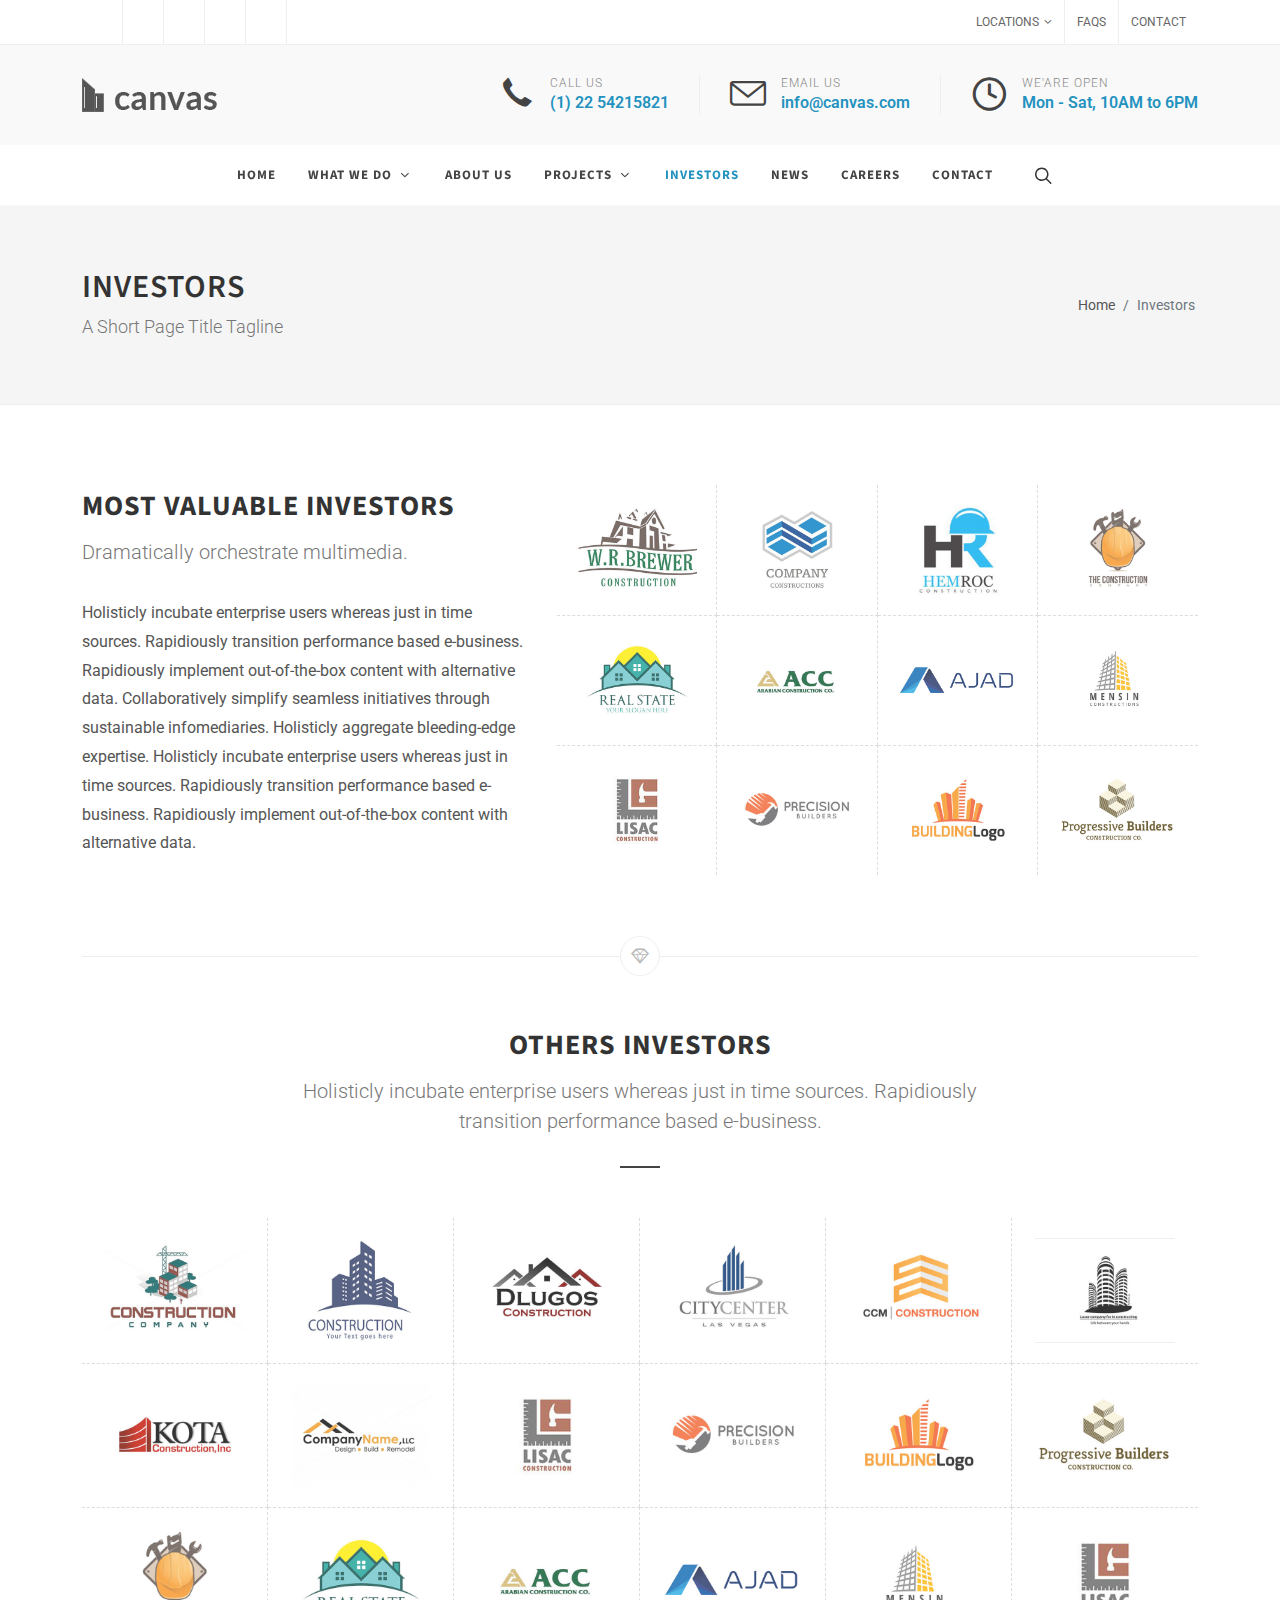
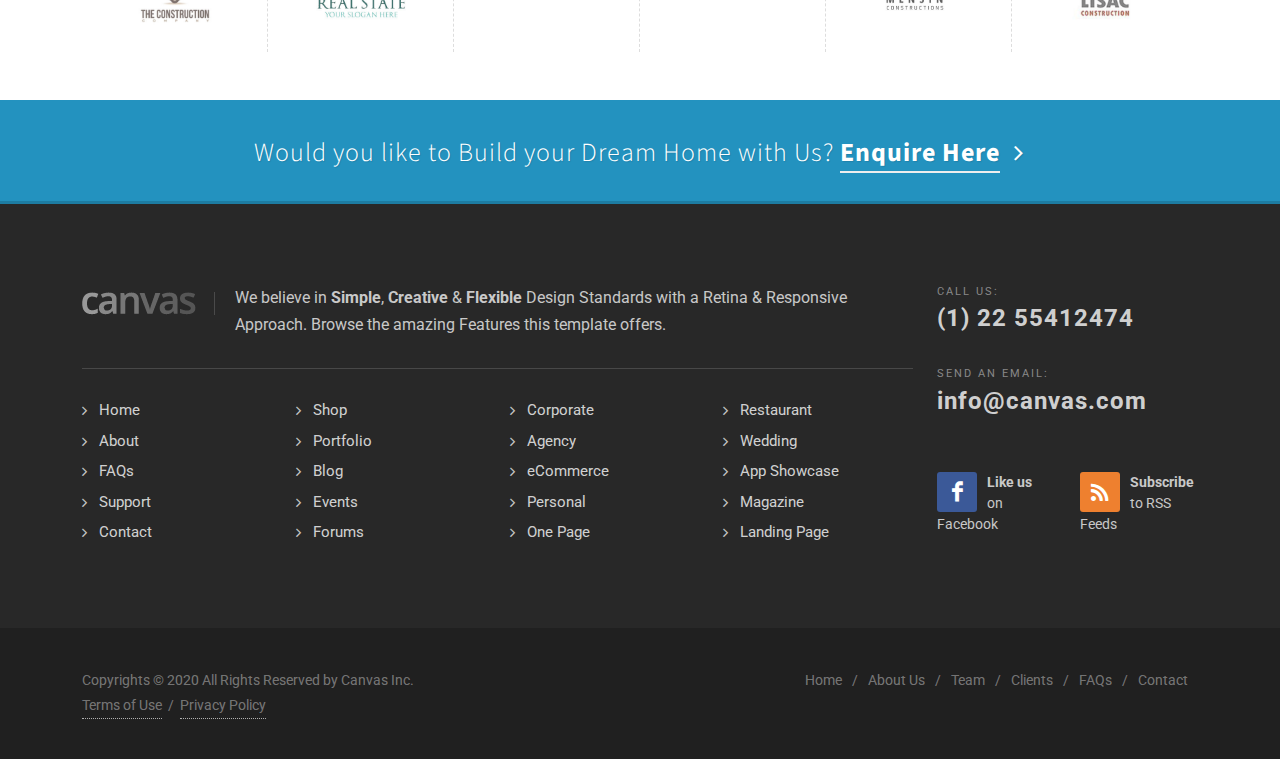
<file: demo-construction-investors.html>
<!DOCTYPE html>
<html dir="ltr" lang="en-US">
<head>

	<meta http-equiv="content-type" content="text/html; charset=utf-8" />
	<meta name="author" content="SemiColonWeb" />

	<!-- Stylesheets
	============================================= -->
	<link href="https://fonts.googleapis.com/css?family=Source+Sans+Pro:300,400,600,700|Roboto:300,400,500,700&display=swap" rel="stylesheet" type="text/css" />
	<link rel="stylesheet" href="css/bootstrap.css" type="text/css" />
	<link rel="stylesheet" href="style.css" type="text/css" />
	<link rel="stylesheet" href="css/swiper.css" type="text/css" />

	<!-- Construction Demo Specific Stylesheet -->
	<link rel="stylesheet" href="demos/construction/construction.css" type="text/css" />
	<!-- / -->

	<link rel="stylesheet" href="css/dark.css" type="text/css" />
	<link rel="stylesheet" href="css/font-icons.css" type="text/css" />
	<link rel="stylesheet" href="css/animate.css" type="text/css" />
	<link rel="stylesheet" href="css/magnific-popup.css" type="text/css" />

	<link rel="stylesheet" href="demos/construction/css/fonts.css" type="text/css" />

	<link rel="stylesheet" href="css/custom.css" type="text/css" />
	<meta name="viewport" content="width=device-width, initial-scale=1" />

	<link rel="stylesheet" href="css/colors.php?color=F18052" type="text/css" />

	<!-- Document Title
	============================================= -->
	<title>Investors - Construction | Canvas</title>

</head>

<body class="stretched">

	<!-- Document Wrapper
	============================================= -->
	<div id="wrapper" class="clearfix">

		<!-- Top Bar
		============================================= -->
		<div id="top-bar">
			<div class="container clearfix">

				<div class="row justify-content-between">
					<div class="col-12 col-md-auto">

						<!-- Top Social
						============================================= -->
						<ul id="top-social">
							<li><a href="#" class="si-facebook"><span class="ts-icon"><i class="icon-facebook"></i></span><span class="ts-text">Facebook</span></a></li>
							<li><a href="#" class="si-twitter"><span class="ts-icon"><i class="icon-twitter"></i></span><span class="ts-text">Twitter</span></a></li>
							<li><a href="#" class="si-dribbble"><span class="ts-icon"><i class="icon-dribbble"></i></span><span class="ts-text">Dribbble</span></a></li>
							<li><a href="#" class="si-github"><span class="ts-icon"><i class="icon-github-circled"></i></span><span class="ts-text">Github</span></a></li>
							<li><a href="#" class="si-pinterest"><span class="ts-icon"><i class="icon-pinterest"></i></span><span class="ts-text">Pinterest</span></a></li>
							<li><a href="#" class="si-instagram"><span class="ts-icon"><i class="icon-instagram2"></i></span><span class="ts-text">Instagram</span></a></li>
						</ul><!-- #top-social end -->

					</div>

					<div class="col-12 col-md-auto">

						<!-- Top Links
						============================================= -->
						<div class="top-links">
							<ul class="top-links-container">
								<li class="top-links-item"><a href="#">Locations</a>
									<ul class="top-links-sub-menu">
										<li class="top-links-item"><a href="#">San Francisco</a></li>
										<li class="top-links-item"><a href="#">London</a></li>
										<li class="top-links-item"><a href="#">Amsterdam</a></li>
									</ul>
								</li>
								<li class="top-links-item"><a href="faqs.html">FAQs</a></li>
								<li class="top-links-item"><a href="contact.html">Contact</a></li>
							</ul>
						</div><!-- .top-links end -->

					</div>
				</div>

			</div>
		</div><!-- #top-bar end -->

		<!-- Header
		============================================= -->
		<header id="header" class="header-size-sm" data-sticky-shrink="false">
			<div class="container">
				<div class="header-row">

					<!-- Logo
					============================================= -->
					<div id="logo" class="ms-auto ms-lg-0 me-lg-auto">
						<a href="index.html" class="standard-logo"><img src="demos/construction/images/logo.png" alt="Canvas Logo"></a>
						<a href="index.html" class="retina-logo"><img src="demos/construction/images/logo@2x.png" alt="Canvas Logo"></a>
					</div><!-- #logo end -->

					<div class="header-misc d-none d-lg-flex">

						<ul class="header-extras">
							<li>
								<i class="i-plain icon-call m-0"></i>
								<div class="he-text">
									Call Us
									<span>(1) 22 54215821</span>
								</div>
							</li>
							<li>
								<i class="i-plain icon-line2-envelope m-0"></i>
								<div class="he-text">
									Email Us
									<span>info@canvas.com</span>
								</div>
							</li>
							<li>
								<i class="i-plain icon-line-clock m-0"></i>
								<div class="he-text">
									We'are Open
									<span>Mon - Sat, 10AM to 6PM</span>
								</div>
							</li>
						</ul>

					</div>

				</div>
			</div>

			<div id="header-wrap">
				<div class="container">
					<div class="header-row justify-content-between flex-row-reverse flex-lg-row justify-content-lg-center">

						<div class="header-misc">

							<!-- Top Search
							============================================= -->
							<div id="top-search" class="header-misc-icon">
								<a href="#" id="top-search-trigger"><i class="icon-line-search"></i><i class="icon-line-cross"></i></a>
							</div><!-- #top-search end -->

						</div>

						<div id="primary-menu-trigger">
							<svg class="svg-trigger" viewBox="0 0 100 100"><path d="m 30,33 h 40 c 3.722839,0 7.5,3.126468 7.5,8.578427 0,5.451959 -2.727029,8.421573 -7.5,8.421573 h -20"></path><path d="m 30,50 h 40"></path><path d="m 70,67 h -40 c 0,0 -7.5,-0.802118 -7.5,-8.365747 0,-7.563629 7.5,-8.634253 7.5,-8.634253 h 20"></path></svg>
						</div>

						<!-- Primary Navigation
						============================================= -->
						<nav class="primary-menu with-arrows">

							<ul class="menu-container">
								<li class="menu-item"><a class="menu-link" href="demo-construction.html"><div>Home</div></a></li>
								<li class="menu-item"><a class="menu-link" href="demo-construction-services.html"><div>What we do</div></a>
									<ul class="sub-menu-container">
										<li class="menu-item"><a class="menu-link" href="#"><div>Housing Management</div></a></li>
										<li class="menu-item"><a class="menu-link" href="#"><div>Construction Planning</div></a></li>
										<li class="menu-item"><a class="menu-link" href="#"><div>Green Homes</div></a></li>
										<li class="menu-item"><a class="menu-link" href="#"><div>Architecture Design</div></a></li>
										<li class="menu-item"><a class="menu-link" href="#"><div>Interior Planning</div></a></li>
									</ul>
								</li>
								<li class="menu-item"><a class="menu-link" href="demo-construction-about-us.html"><div>About Us</div></a></li>
								<li class="menu-item"><a class="menu-link" href="demo-construction-projects.html"><div>Projects</div></a>
									<ul class="sub-menu-container">
										<li class="menu-item"><a class="menu-link" href="demo-construction-projects-2.html"><div>2 Columns</div></a></li>
										<li class="menu-item"><a class="menu-link" href="demo-construction-projects-3.html"><div>3 Columns</div></a></li>
										<li class="menu-item"><a class="menu-link" href="demo-construction-projects.html"><div>4 Columns</div></a></li>
										<li class="menu-item"><a class="menu-link" href="demo-construction-projects-5.html"><div>5 Columns</div></a></li>
									</ul>
								</li>
								<li class="menu-item current"><a class="menu-link" href="demo-construction-investors.html"><div>Investors</div></a></li>
								<li class="menu-item"><a class="menu-link" href="demo-construction-blog.html"><div>News</div></a></li>
								<li class="menu-item"><a class="menu-link" href="demo-construction-careers.html"><div>Careers</div></a></li>
								<li class="menu-item"><a class="menu-link" href="demo-construction-contact.html"><div>Contact</div></a></li>
							</ul>

						</nav><!-- #primary-menu end -->

						<form class="top-search-form" action="search.html" method="get">
							<input type="text" name="q" class="form-control" value="" placeholder="Type &amp; Hit Enter.." autocomplete="off">
						</form>

					</div>
				</div>
			</div>
			<div class="header-wrap-clone"></div>
		</header><!-- #header end -->

		<!-- Page Title
		============================================= -->
		<section id="page-title">

			<div class="container clearfix">
				<h1>Investors</h1>
				<span>A Short Page Title Tagline</span>
				<ol class="breadcrumb">
					<li class="breadcrumb-item"><a href="#">Home</a></li>
					<li class="breadcrumb-item active" aria-current="page">Investors</li>
				</ol>
			</div>

		</section><!-- #page-title end -->

		<!-- Content
		============================================= -->
		<section id="content">
			<div class="content-wrap">
				<div class="container clearfix">

					<div class="row clearfix">
						<div class="col-lg-5">
							<div class="heading-block border-bottom-0 bottommargin-sm">
								<h3>Most Valuable Investors</h3>
								<span>Dramatically orchestrate multimedia.</span>
							</div>
							<p>Holisticly incubate enterprise users whereas just in time sources. Rapidiously transition performance based e-business. Rapidiously implement out-of-the-box content with alternative data. Collaboratively simplify seamless initiatives through sustainable infomediaries. Holisticly aggregate bleeding-edge expertise. Holisticly incubate enterprise users whereas just in time sources. Rapidiously transition performance based e-business. Rapidiously implement out-of-the-box content with alternative data.</p>
						</div>

						<div class="col-lg-7">
							<ul class="clients-grid grid-2 grid-sm-3 grid-md-4 mb-0">
								<li class="grid-item"><a class="op-08" href="#"><img src="demos/construction/images/clients/1.jpg" alt="Clients"></a></li>
								<li class="grid-item"><a class="op-08" href="#"><img src="demos/construction/images/clients/2.jpg" alt="Clients"></a></li>
								<li class="grid-item"><a class="op-08" href="#"><img src="demos/construction/images/clients/3.jpg" alt="Clients"></a></li>
								<li class="grid-item"><a class="op-08" href="#"><img src="demos/construction/images/clients/4.jpg" alt="Clients"></a></li>
								<li class="grid-item"><a class="op-08" href="#"><img src="demos/construction/images/clients/5.jpg" alt="Clients"></a></li>
								<li class="grid-item"><a class="op-08" href="#"><img src="demos/construction/images/clients/6.jpg" alt="Clients"></a></li>
								<li class="grid-item"><a class="op-08" href="#"><img src="demos/construction/images/clients/7.jpg" alt="Clients"></a></li>
								<li class="grid-item"><a class="op-08" href="#"><img src="demos/construction/images/clients/8.jpg" alt="Clients"></a></li>
								<li class="grid-item"><a class="op-08" href="#"><img src="demos/construction/images/clients/9.jpg" alt="Clients"></a></li>
								<li class="grid-item"><a class="op-08" href="#"><img src="demos/construction/images/clients/10.jpg" alt="Clients"></a></li>
								<li class="grid-item"><a class="op-08" href="#"><img src="demos/construction/images/clients/11.jpg" alt="Clients"></a></li>
								<li class="grid-item"><a class="op-08" href="#"><img src="demos/construction/images/clients/12.jpg" alt="Clients"></a></li>
							</ul>
						</div>
					</div>

					<div class="divider divider-center divider-border"><i class="icon-diamond"></i></div>

					<div class="row">

						<div class="col-lg-12">
							<div class="heading-block center">
								<h3>Others Investors</h3>
								<span>Holisticly incubate enterprise users whereas just in time sources. Rapidiously transition performance based e-business.</span>
							</div>
							<ul class="clients-grid grid-2 grid-sm-3 grid-md-6 mb-0">
								<li class="grid-item"><a class="op-08" href="#"><img src="demos/construction/images/clients/14.jpg" alt="Clients"></a></li>
								<li class="grid-item"><a class="op-08" href="#"><img src="demos/construction/images/clients/15.jpg" alt="Clients"></a></li>
								<li class="grid-item"><a class="op-08" href="#"><img src="demos/construction/images/clients/16.jpg" alt="Clients"></a></li>
								<li class="grid-item"><a class="op-08" href="#"><img src="demos/construction/images/clients/17.jpg" alt="Clients"></a></li>
								<li class="grid-item"><a class="op-08" href="#"><img src="demos/construction/images/clients/18.jpg" alt="Clients"></a></li>
								<li class="grid-item"><a class="op-08" href="#"><img src="demos/construction/images/clients/19.jpg" alt="Clients"></a></li>
								<li class="grid-item"><a class="op-08" href="#"><img src="demos/construction/images/clients/20.jpg" alt="Clients"></a></li>
								<li class="grid-item"><a class="op-08" href="#"><img src="demos/construction/images/clients/21.jpg" alt="Clients"></a></li>
								<li class="grid-item"><a class="op-08" href="#"><img src="demos/construction/images/clients/9.jpg" alt="Clients"></a></li>
								<li class="grid-item"><a class="op-08" href="#"><img src="demos/construction/images/clients/10.jpg" alt="Clients"></a></li>
								<li class="grid-item"><a class="op-08" href="#"><img src="demos/construction/images/clients/11.jpg" alt="Clients"></a></li>
								<li class="grid-item"><a class="op-08" href="#"><img src="demos/construction/images/clients/12.jpg" alt="Clients"></a></li>
								<li class="grid-item"><a class="op-08" href="#"><img src="demos/construction/images/clients/4.jpg" alt="Clients"></a></li>
								<li class="grid-item"><a class="op-08" href="#"><img src="demos/construction/images/clients/5.jpg" alt="Clients"></a></li>
								<li class="grid-item"><a class="op-08" href="#"><img src="demos/construction/images/clients/6.jpg" alt="Clients"></a></li>
								<li class="grid-item"><a class="op-08" href="#"><img src="demos/construction/images/clients/7.jpg" alt="Clients"></a></li>
								<li class="grid-item"><a class="op-08" href="#"><img src="demos/construction/images/clients/8.jpg" alt="Clients"></a></li>
								<li class="grid-item"><a class="op-08" href="#"><img src="demos/construction/images/clients/9.jpg" alt="Clients"></a></li>
							</ul>
						</div>
					</div>

				</div>

				<a href="projects.html" class="button button-3d border-bottom-0 button-full center text-end fw-light font-primary topmargin footer-stick" style="font-size: 26px;">
					<div class="container clearfix">
						Would you like to Build your Dream Home with Us? <strong>Enquire Here</strong> <i class="icon-angle-right" style="top:3px;"></i>
					</div>
				</a>

			</div>
		</section><!-- #content end -->

		<!-- Footer
		============================================= -->
		<footer id="footer" class="dark">
			<div class="container">

				<!-- Footer Widgets
				============================================= -->
				<div class="footer-widgets-wrap">

					<div class="row">
						<div class="col-lg-9">

							<div class="widget clearfix">

								<img src="images/footer-widget-logo.png" alt="Image" class="alignleft" style="margin-top: 8px; padding-right: 18px; border-right: 1px solid #4A4A4A;">

								<p>We believe in <strong>Simple</strong>, <strong>Creative</strong> &amp; <strong>Flexible</strong> Design Standards with a Retina &amp; Responsive Approach. Browse the amazing Features this template offers.</p>

								<div class="line" style="margin: 30px 0;"></div>

								<div class="row col-mb-30">

									<div class="col-lg-3 col-6 widget_links">
										<ul>
											<li><a href="#">Home</a></li>
											<li><a href="#">About</a></li>
											<li><a href="#">FAQs</a></li>
											<li><a href="#">Support</a></li>
											<li><a href="#">Contact</a></li>
										</ul>
									</div>

									<div class="col-lg-3 col-6 widget_links">
										<ul>
											<li><a href="#">Shop</a></li>
											<li><a href="#">Portfolio</a></li>
											<li><a href="#">Blog</a></li>
											<li><a href="#">Events</a></li>
											<li><a href="#">Forums</a></li>
										</ul>
									</div>

									<div class="col-lg-3 col-6 widget_links">
										<ul>
											<li><a href="#">Corporate</a></li>
											<li><a href="#">Agency</a></li>
											<li><a href="#">eCommerce</a></li>
											<li><a href="#">Personal</a></li>
											<li><a href="#">One Page</a></li>
										</ul>
									</div>

									<div class="col-lg-3 col-6 widget_links">
										<ul>
											<li><a href="#">Restaurant</a></li>
											<li><a href="#">Wedding</a></li>
											<li><a href="#">App Showcase</a></li>
											<li><a href="#">Magazine</a></li>
											<li><a href="#">Landing Page</a></li>
										</ul>
									</div>

								</div>

							</div>

						</div>

						<div class="col-lg-3 mt-5 mt-lg-0">

							<div class="widget clearfix">

								<div class="row col-mb-30">

									<div class="col-12">
										<div class="footer-big-contacts">
											<span>Call Us:</span>
											(1) 22 55412474
										</div>
									</div>

									<div class="col-12">
										<div class="footer-big-contacts">
											<span>Send an Email:</span>
											info@canvas.com
										</div>
									</div>

								</div>

							</div>

							<div class="widget subscribe-widget clearfix">

								<div class="row col-mb-30">
									<div class="col-12 col-sm-6 clearfix">
										<a href="#" class="social-icon si-dark si-colored si-facebook mb-0" style="margin-right: 10px;">
											<i class="icon-facebook"></i>
											<i class="icon-facebook"></i>
										</a>
										<a href="#"><small style="display: block; margin-top: 3px;"><strong>Like us</strong><br>on Facebook</small></a>
									</div>
									<div class="col-12 col-sm-6 clearfix">
										<a href="#" class="social-icon si-dark si-colored si-rss mb-0" style="margin-right: 10px;">
											<i class="icon-rss"></i>
											<i class="icon-rss"></i>
										</a>
										<a href="#"><small style="display: block; margin-top: 3px;"><strong>Subscribe</strong><br>to RSS Feeds</small></a>
									</div>
								</div>

							</div>

						</div>
					</div>

				</div><!-- .footer-widgets-wrap end -->
			</div>

			<!-- Copyrights
			============================================= -->
			<div id="copyrights">
				<div class="container">

					<div class="row justify-content-between col-mb-30">
						<div class="col-12 col-md-auto text-center text-md-start">
							Copyrights &copy; 2020 All Rights Reserved by Canvas Inc.<br>
							<div class="copyright-links"><a href="#">Terms of Use</a> / <a href="#">Privacy Policy</a></div>
						</div>

						<div class="col-12 col-md-auto text-center text-md-end">
							<div class="copyrights-menu copyright-links clearfix">
								<a href="#">Home</a>/<a href="#">About Us</a>/<a href="#">Team</a>/<a href="#">Clients</a>/<a href="#">FAQs</a>/<a href="#">Contact</a>
							</div>
						</div>
					</div>

				</div>
			</div><!-- #copyrights end -->
		</footer><!-- #footer end -->

	</div><!-- #wrapper end -->

	<!-- Go To Top
	============================================= -->
	<div id="gotoTop" class="icon-angle-up"></div>

	<!-- JavaScripts
	============================================= -->
	<script src="js/jquery.js"></script>
	<script src="js/plugins.min.js"></script>

	<!-- Footer Scripts
	============================================= -->
	<script src="js/functions.js"></script>

</body>
</html>
</file>
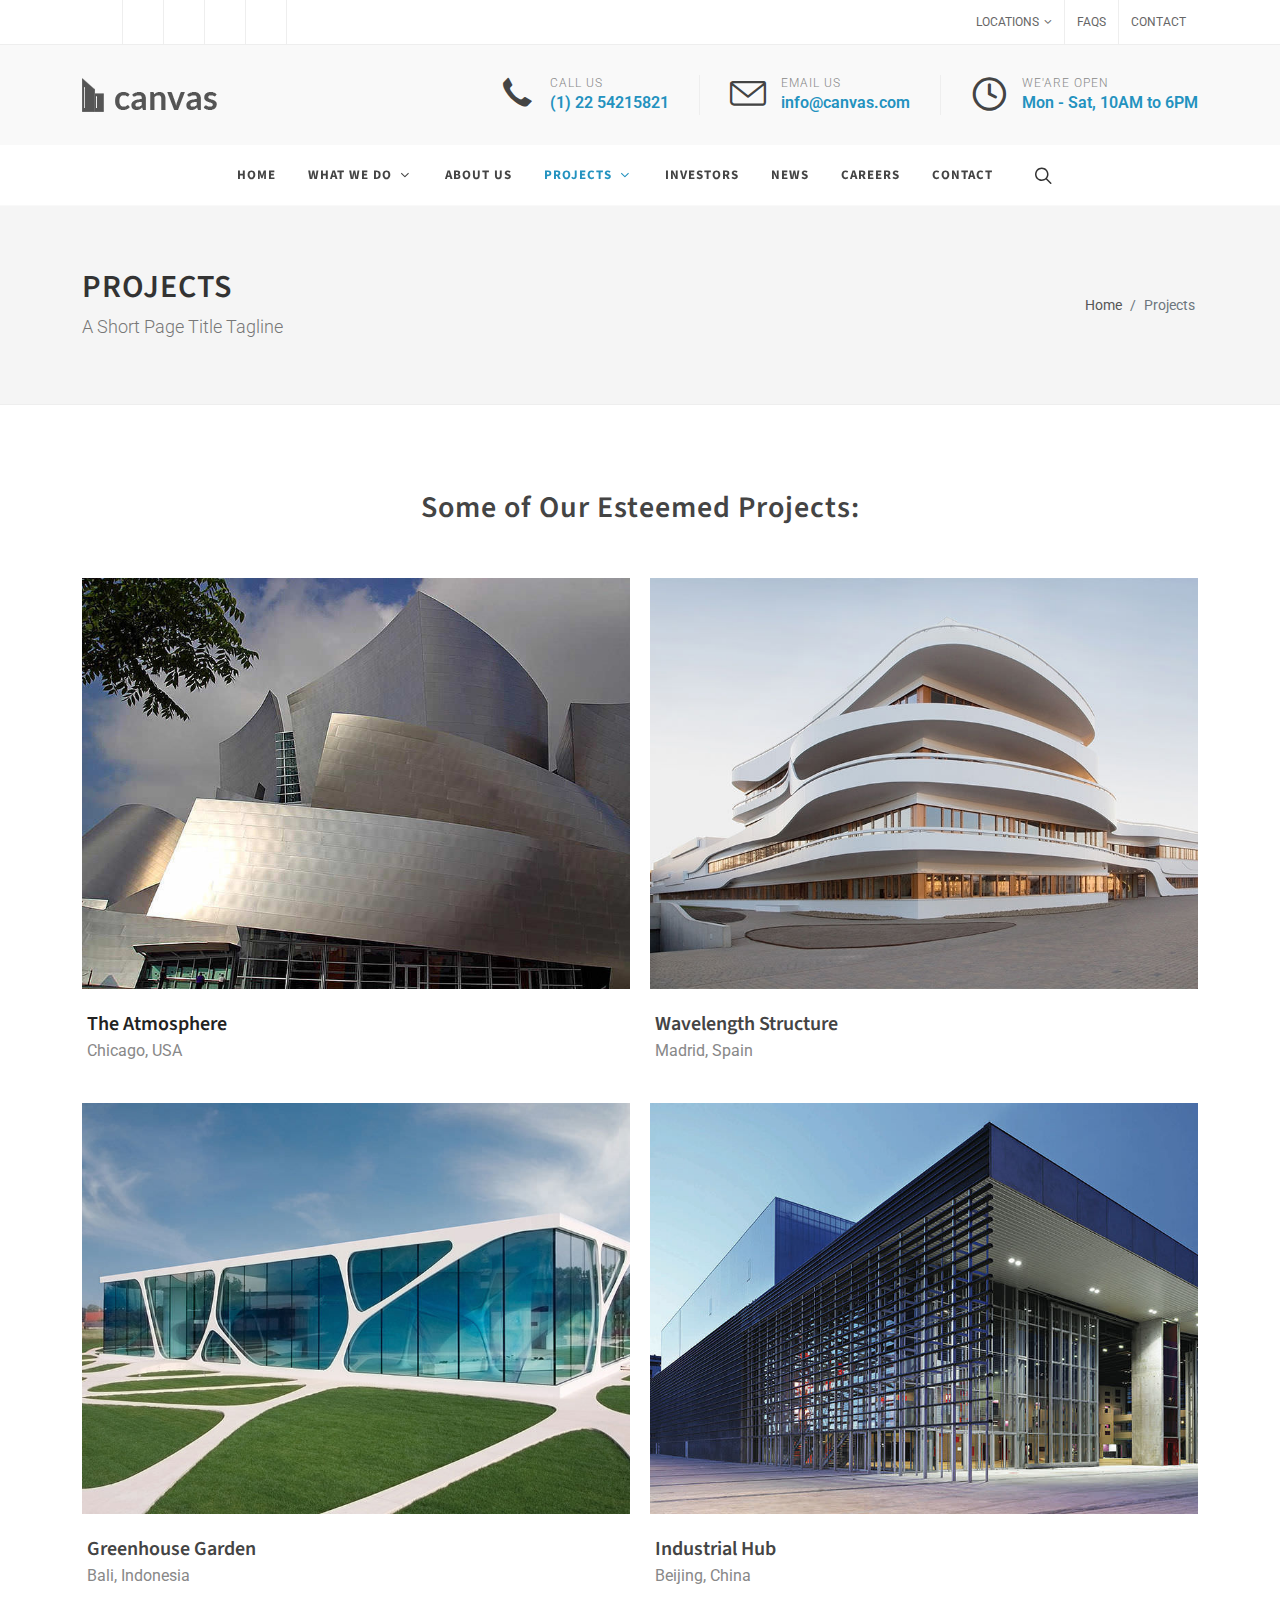
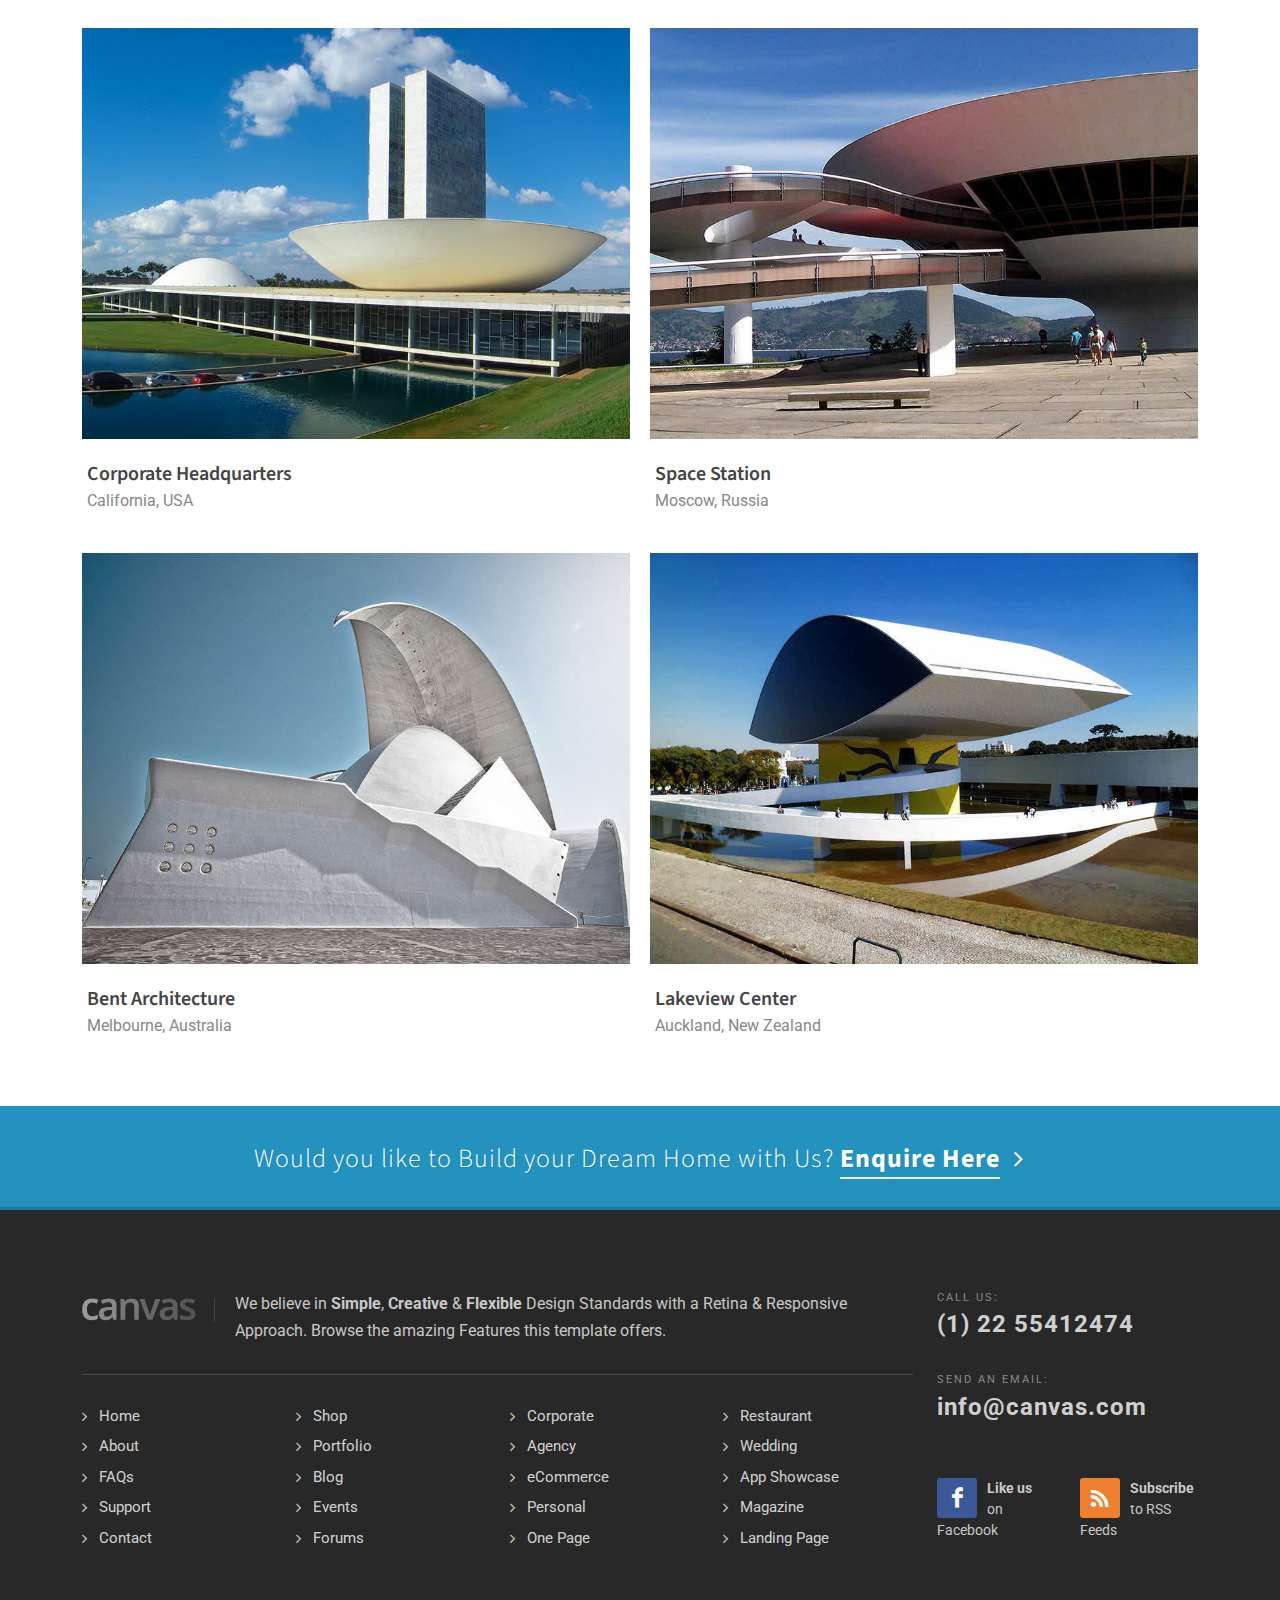
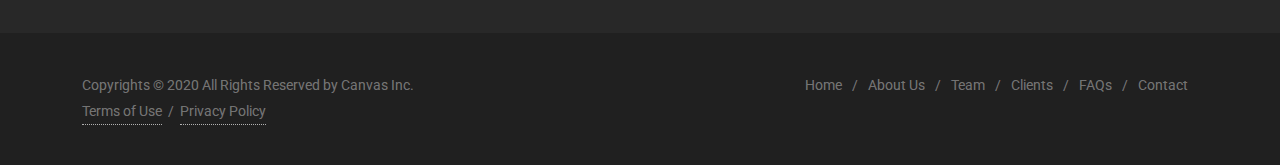
<file: demo-construction-projects-2.html>
<!DOCTYPE html>
<html dir="ltr" lang="en-US">
<head>

	<meta http-equiv="content-type" content="text/html; charset=utf-8" />
	<meta name="author" content="SemiColonWeb" />

	<!-- Stylesheets
	============================================= -->
	<link href="https://fonts.googleapis.com/css?family=Source+Sans+Pro:300,400,600,700|Roboto:300,400,500,700&display=swap" rel="stylesheet" type="text/css" />
	<link rel="stylesheet" href="css/bootstrap.css" type="text/css" />
	<link rel="stylesheet" href="style.css" type="text/css" />
	<link rel="stylesheet" href="css/swiper.css" type="text/css" />

	<!-- Construction Demo Specific Stylesheet -->
	<link rel="stylesheet" href="demos/construction/construction.css" type="text/css" />
	<!-- / -->

	<link rel="stylesheet" href="css/dark.css" type="text/css" />
	<link rel="stylesheet" href="css/font-icons.css" type="text/css" />
	<link rel="stylesheet" href="css/animate.css" type="text/css" />
	<link rel="stylesheet" href="css/magnific-popup.css" type="text/css" />

	<link rel="stylesheet" href="demos/construction/css/fonts.css" type="text/css" />

	<link rel="stylesheet" href="css/custom.css" type="text/css" />
	<meta name="viewport" content="width=device-width, initial-scale=1" />

	<link rel="stylesheet" href="css/colors.php?color=F18052" type="text/css" />

	<!-- Document Title
	============================================= -->
	<title>Projects - Construction | Canvas</title>

</head>

<body class="stretched">

	<!-- Document Wrapper
	============================================= -->
	<div id="wrapper" class="clearfix">

		<!-- Top Bar
		============================================= -->
		<div id="top-bar">
			<div class="container clearfix">

				<div class="row justify-content-between">
					<div class="col-12 col-md-auto">

						<!-- Top Social
						============================================= -->
						<ul id="top-social">
							<li><a href="#" class="si-facebook"><span class="ts-icon"><i class="icon-facebook"></i></span><span class="ts-text">Facebook</span></a></li>
							<li><a href="#" class="si-twitter"><span class="ts-icon"><i class="icon-twitter"></i></span><span class="ts-text">Twitter</span></a></li>
							<li><a href="#" class="si-dribbble"><span class="ts-icon"><i class="icon-dribbble"></i></span><span class="ts-text">Dribbble</span></a></li>
							<li><a href="#" class="si-github"><span class="ts-icon"><i class="icon-github-circled"></i></span><span class="ts-text">Github</span></a></li>
							<li><a href="#" class="si-pinterest"><span class="ts-icon"><i class="icon-pinterest"></i></span><span class="ts-text">Pinterest</span></a></li>
							<li><a href="#" class="si-instagram"><span class="ts-icon"><i class="icon-instagram2"></i></span><span class="ts-text">Instagram</span></a></li>
						</ul><!-- #top-social end -->

					</div>

					<div class="col-12 col-md-auto">

						<!-- Top Links
						============================================= -->
						<div class="top-links">
							<ul class="top-links-container">
								<li class="top-links-item"><a href="#">Locations</a>
									<ul class="top-links-sub-menu">
										<li class="top-links-item"><a href="#">San Francisco</a></li>
										<li class="top-links-item"><a href="#">London</a></li>
										<li class="top-links-item"><a href="#">Amsterdam</a></li>
									</ul>
								</li>
								<li class="top-links-item"><a href="faqs.html">FAQs</a></li>
								<li class="top-links-item"><a href="contact.html">Contact</a></li>
							</ul>
						</div><!-- .top-links end -->

					</div>
				</div>

			</div>
		</div><!-- #top-bar end -->

		<!-- Header
		============================================= -->
		<header id="header" class="header-size-sm" data-sticky-shrink="false">
			<div class="container">
				<div class="header-row">

					<!-- Logo
					============================================= -->
					<div id="logo" class="ms-auto ms-lg-0 me-lg-auto">
						<a href="index.html" class="standard-logo"><img src="demos/construction/images/logo.png" alt="Canvas Logo"></a>
						<a href="index.html" class="retina-logo"><img src="demos/construction/images/logo@2x.png" alt="Canvas Logo"></a>
					</div><!-- #logo end -->

					<div class="header-misc d-none d-lg-flex">

						<ul class="header-extras">
							<li>
								<i class="i-plain icon-call m-0"></i>
								<div class="he-text">
									Call Us
									<span>(1) 22 54215821</span>
								</div>
							</li>
							<li>
								<i class="i-plain icon-line2-envelope m-0"></i>
								<div class="he-text">
									Email Us
									<span>info@canvas.com</span>
								</div>
							</li>
							<li>
								<i class="i-plain icon-line-clock m-0"></i>
								<div class="he-text">
									We'are Open
									<span>Mon - Sat, 10AM to 6PM</span>
								</div>
							</li>
						</ul>

					</div>

				</div>
			</div>

			<div id="header-wrap">
				<div class="container">
					<div class="header-row justify-content-between flex-row-reverse flex-lg-row justify-content-lg-center">

						<div class="header-misc">

							<!-- Top Search
							============================================= -->
							<div id="top-search" class="header-misc-icon">
								<a href="#" id="top-search-trigger"><i class="icon-line-search"></i><i class="icon-line-cross"></i></a>
							</div><!-- #top-search end -->

						</div>

						<div id="primary-menu-trigger">
							<svg class="svg-trigger" viewBox="0 0 100 100"><path d="m 30,33 h 40 c 3.722839,0 7.5,3.126468 7.5,8.578427 0,5.451959 -2.727029,8.421573 -7.5,8.421573 h -20"></path><path d="m 30,50 h 40"></path><path d="m 70,67 h -40 c 0,0 -7.5,-0.802118 -7.5,-8.365747 0,-7.563629 7.5,-8.634253 7.5,-8.634253 h 20"></path></svg>
						</div>

						<!-- Primary Navigation
						============================================= -->
						<nav class="primary-menu with-arrows">

							<ul class="menu-container">
								<li class="menu-item"><a class="menu-link" href="demo-construction.html"><div>Home</div></a></li>
								<li class="menu-item"><a class="menu-link" href="demo-construction-services.html"><div>What we do</div></a>
									<ul class="sub-menu-container">
										<li class="menu-item"><a class="menu-link" href="#"><div>Housing Management</div></a></li>
										<li class="menu-item"><a class="menu-link" href="#"><div>Construction Planning</div></a></li>
										<li class="menu-item"><a class="menu-link" href="#"><div>Green Homes</div></a></li>
										<li class="menu-item"><a class="menu-link" href="#"><div>Architecture Design</div></a></li>
										<li class="menu-item"><a class="menu-link" href="#"><div>Interior Planning</div></a></li>
									</ul>
								</li>
								<li class="menu-item"><a class="menu-link" href="demo-construction-about-us.html"><div>About Us</div></a></li>
								<li class="menu-item current"><a class="menu-link" href="demo-construction-projects.html"><div>Projects</div></a>
									<ul class="sub-menu-container">
										<li class="menu-item"><a class="menu-link" href="demo-construction-projects-2.html"><div>2 Columns</div></a></li>
										<li class="menu-item"><a class="menu-link" href="demo-construction-projects-3.html"><div>3 Columns</div></a></li>
										<li class="menu-item"><a class="menu-link" href="demo-construction-projects.html"><div>4 Columns</div></a></li>
										<li class="menu-item"><a class="menu-link" href="demo-construction-projects-5.html"><div>5 Columns</div></a></li>
									</ul>
								</li>
								<li class="menu-item"><a class="menu-link" href="demo-construction-investors.html"><div>Investors</div></a></li>
								<li class="menu-item"><a class="menu-link" href="demo-construction-blog.html"><div>News</div></a></li>
								<li class="menu-item"><a class="menu-link" href="demo-construction-careers.html"><div>Careers</div></a></li>
								<li class="menu-item"><a class="menu-link" href="demo-construction-contact.html"><div>Contact</div></a></li>
							</ul>

						</nav><!-- #primary-menu end -->

						<form class="top-search-form" action="search.html" method="get">
							<input type="text" name="q" class="form-control" value="" placeholder="Type &amp; Hit Enter.." autocomplete="off">
						</form>

					</div>
				</div>
			</div>
			<div class="header-wrap-clone"></div>
		</header><!-- #header end -->

		<!-- Page Title
		============================================= -->
		<section id="page-title">

			<div class="container clearfix">
				<h1>Projects</h1>
				<span>A Short Page Title Tagline</span>
				<ol class="breadcrumb">
					<li class="breadcrumb-item"><a href="#">Home</a></li>
					<li class="breadcrumb-item active" aria-current="page">Projects</li>
				</ol>
			</div>

		</section><!-- #page-title end -->

		<!-- Content
		============================================= -->
		<section id="content">
			<div class="content-wrap">
				<div class="container clearfix">

					<h2 class="center ls1 bottommargin">Some of Our Esteemed Projects:</h2>

					<div id="portfolio" class="portfolio row grid-container gutter-20" data-layout="fitRows">

						<article class="portfolio-item col-12 col-sm-6 pf-media pf-icons">
							<div class="grid-inner">
								<div class="portfolio-image">
									<img src="demos/construction/images/projects/1.jpg" alt="The Atmosphere">
									<div class="bg-overlay">
										<div class="bg-overlay-content dark" data-hover-animate="fadeIn">
											<a href="#" class="overlay-trigger-icon bg-light text-dark" data-hover-animate="zoomIn" data-hover-animate-out="zoomOut" data-hover-speed="350"><i class="icon-line-ellipsis"></i></a>
										</div>
										<div class="bg-overlay-bg dark" data-hover-animate="fadeIn"></div>
									</div>
								</div>
								<div class="portfolio-desc">
									<h3><a href="#">The Atmosphere</a></h3>
									<span>Chicago, USA</span>
								</div>
							</div>
						</article>

						<article class="portfolio-item col-12 col-sm-6 pf-illustrations">
							<div class="grid-inner">
								<div class="portfolio-image">
									<img src="demos/construction/images/projects/2.jpg" alt="Wavelength Structure">
									<div class="bg-overlay">
										<div class="bg-overlay-content dark" data-hover-animate="fadeIn">
											<a href="#" class="overlay-trigger-icon bg-light text-dark" data-hover-animate="zoomIn" data-hover-animate-out="zoomOut" data-hover-speed="350"><i class="icon-line-ellipsis"></i></a>
										</div>
										<div class="bg-overlay-bg dark" data-hover-animate="fadeIn"></div>
									</div>
								</div>
								<div class="portfolio-desc">
									<h3>Wavelength Structure</h3>
									<span>Madrid, Spain</span>
								</div>
							</div>
						</article>

						<article class="portfolio-item col-12 col-sm-6 pf-graphics pf-uielements">
							<div class="grid-inner">
								<div class="portfolio-image">
									<img src="demos/construction/images/projects/3.jpg" alt="Greenhouse Garden">
									<div class="bg-overlay">
										<div class="bg-overlay-content dark" data-hover-animate="fadeIn">
											<a href="#" class="overlay-trigger-icon bg-light text-dark" data-hover-animate="zoomIn" data-hover-animate-out="zoomOut" data-hover-speed="350"><i class="icon-line-ellipsis"></i></a>
										</div>
										<div class="bg-overlay-bg dark" data-hover-animate="fadeIn"></div>
									</div>
								</div>
								<div class="portfolio-desc">
									<h3>Greenhouse Garden</h3>
									<span>Bali, Indonesia</span>
								</div>
							</div>
						</article>

						<article class="portfolio-item col-12 col-sm-6 pf-icons pf-illustrations">
							<div class="grid-inner">
								<div class="portfolio-image">
									<img src="demos/construction/images/projects/4.jpg" alt="Industrial Hub">
									<div class="bg-overlay">
										<div class="bg-overlay-content dark" data-hover-animate="fadeIn">
											<a href="#" class="overlay-trigger-icon bg-light text-dark" data-hover-animate="zoomIn" data-hover-animate-out="zoomOut" data-hover-speed="350"><i class="icon-line-ellipsis"></i></a>
										</div>
										<div class="bg-overlay-bg dark" data-hover-animate="fadeIn"></div>
									</div>
								</div>
								<div class="portfolio-desc">
									<h3>Industrial Hub</h3>
									<span>Beijing, China</span>
								</div>
							</div>
						</article>

						<article class="portfolio-item col-12 col-sm-6 pf-uielements pf-media">
							<div class="grid-inner">
								<div class="portfolio-image">
									<img src="demos/construction/images/projects/5.jpg" alt="Corporate Headquarters">
									<div class="bg-overlay">
										<div class="bg-overlay-content dark" data-hover-animate="fadeIn">
											<a href="#" class="overlay-trigger-icon bg-light text-dark" data-hover-animate="zoomIn" data-hover-animate-out="zoomOut" data-hover-speed="350"><i class="icon-line-ellipsis"></i></a>
										</div>
										<div class="bg-overlay-bg dark" data-hover-animate="fadeIn"></div>
									</div>
								</div>
								<div class="portfolio-desc">
									<h3>Corporate Headquarters</h3>
									<span>California, USA</span>
								</div>
							</div>
						</article>

						<article class="portfolio-item col-12 col-sm-6 pf-graphics pf-illustrations">
							<div class="grid-inner">
								<div class="portfolio-image">
									<img src="demos/construction/images/projects/6.jpg" alt="Space Station">
									<div class="bg-overlay">
										<div class="bg-overlay-content dark" data-hover-animate="fadeIn">
											<a href="#" class="overlay-trigger-icon bg-light text-dark" data-hover-animate="zoomIn" data-hover-animate-out="zoomOut" data-hover-speed="350"><i class="icon-line-ellipsis"></i></a>
										</div>
										<div class="bg-overlay-bg dark" data-hover-animate="fadeIn"></div>
									</div>
								</div>
								<div class="portfolio-desc">
									<h3>Space Station</h3>
									<span>Moscow, Russia</span>
								</div>
							</div>
						</article>

						<article class="portfolio-item col-12 col-sm-6 pf-uielements pf-icons">
							<div class="grid-inner">
								<div class="portfolio-image">
									<img src="demos/construction/images/projects/7.jpg" alt="Bent Architecture">
									<div class="bg-overlay">
										<div class="bg-overlay-content dark" data-hover-animate="fadeIn">
											<a href="#" class="overlay-trigger-icon bg-light text-dark" data-hover-animate="zoomIn" data-hover-animate-out="zoomOut" data-hover-speed="350"><i class="icon-line-ellipsis"></i></a>
										</div>
										<div class="bg-overlay-bg dark" data-hover-animate="fadeIn"></div>
									</div>
								</div>
								<div class="portfolio-desc">
									<h3>Bent Architecture</h3>
									<span>Melbourne, Australia</span>
								</div>
							</div>
						</article>

						<article class="portfolio-item col-12 col-sm-6 pf-graphics">
							<div class="grid-inner">
								<div class="portfolio-image">
									<img src="demos/construction/images/projects/8.jpg" alt="Lakeview Center">
									<div class="bg-overlay">
										<div class="bg-overlay-content dark" data-hover-animate="fadeIn">
											<a href="#" class="overlay-trigger-icon bg-light text-dark" data-hover-animate="zoomIn" data-hover-animate-out="zoomOut" data-hover-speed="350"><i class="icon-line-ellipsis"></i></a>
										</div>
										<div class="bg-overlay-bg dark" data-hover-animate="fadeIn"></div>
									</div>
								</div>
								<div class="portfolio-desc">
									<h3>Lakeview Center</h3>
									<span>Auckland, New Zealand</span>
								</div>
							</div>
						</article>

					</div>

				</div>

				<a href="projects.html" class="button button-3d border-bottom-0 button-full center text-end fw-light font-primary topmargin footer-stick" style="font-size: 26px;">
					<div class="container clearfix">
						Would you like to Build your Dream Home with Us? <strong>Enquire Here</strong> <i class="icon-angle-right" style="top:3px;"></i>
					</div>
				</a>

			</div>
		</section><!-- #content end -->

		<!-- Footer
		============================================= -->
		<footer id="footer" class="dark">
			<div class="container">

				<!-- Footer Widgets
				============================================= -->
				<div class="footer-widgets-wrap">

					<div class="row">
						<div class="col-lg-9">
							<div class="widget clearfix">

								<img src="images/footer-widget-logo.png" alt="Image" class="alignleft" style="margin-top: 8px; padding-right: 18px; border-right: 1px solid #4A4A4A;">

								<p>We believe in <strong>Simple</strong>, <strong>Creative</strong> &amp; <strong>Flexible</strong> Design Standards with a Retina &amp; Responsive Approach. Browse the amazing Features this template offers.</p>

								<div class="line" style="margin: 30px 0;"></div>

								<div class="row col-mb-30">
									<div class="col-lg-3 col-6 widget_links">
										<ul>
											<li><a href="#">Home</a></li>
											<li><a href="#">About</a></li>
											<li><a href="#">FAQs</a></li>
											<li><a href="#">Support</a></li>
											<li><a href="#">Contact</a></li>
										</ul>
									</div>

									<div class="col-lg-3 col-6 widget_links">
										<ul>
											<li><a href="#">Shop</a></li>
											<li><a href="#">Portfolio</a></li>
											<li><a href="#">Blog</a></li>
											<li><a href="#">Events</a></li>
											<li><a href="#">Forums</a></li>
										</ul>
									</div>

									<div class="col-lg-3 col-6 widget_links">
										<ul>
											<li><a href="#">Corporate</a></li>
											<li><a href="#">Agency</a></li>
											<li><a href="#">eCommerce</a></li>
											<li><a href="#">Personal</a></li>
											<li><a href="#">One Page</a></li>
										</ul>
									</div>

									<div class="col-lg-3 col-6 widget_links">
										<ul>
											<li><a href="#">Restaurant</a></li>
											<li><a href="#">Wedding</a></li>
											<li><a href="#">App Showcase</a></li>
											<li><a href="#">Magazine</a></li>
											<li><a href="#">Landing Page</a></li>
										</ul>
									</div>
								</div>

							</div>
						</div>

						<div class="col-lg-3 mt-5 mt-lg-0">
							<div class="widget clearfix">

								<div class="row col-mb-30">
									<div class="col-12">
										<div class="footer-big-contacts">
											<span>Call Us:</span>
											(1) 22 55412474
										</div>
									</div>

									<div class="col-12">
										<div class="footer-big-contacts">
											<span>Send an Email:</span>
											info@canvas.com
										</div>
									</div>
								</div>

							</div>

							<div class="widget subscribe-widget clearfix">

								<div class="row col-mb-30">
									<div class="col-12 col-sm-6 clearfix">
										<a href="#" class="social-icon si-dark si-colored si-facebook mb-0" style="margin-right: 10px;">
											<i class="icon-facebook"></i>
											<i class="icon-facebook"></i>
										</a>
										<a href="#"><small style="display: block; margin-top: 3px;"><strong>Like us</strong><br>on Facebook</small></a>
									</div>
									<div class="col-12 col-sm-6 clearfix">
										<a href="#" class="social-icon si-dark si-colored si-rss mb-0" style="margin-right: 10px;">
											<i class="icon-rss"></i>
											<i class="icon-rss"></i>
										</a>
										<a href="#"><small style="display: block; margin-top: 3px;"><strong>Subscribe</strong><br>to RSS Feeds</small></a>
									</div>
								</div>

							</div>
						</div>
					</div>

				</div><!-- .footer-widgets-wrap end -->
			</div>

			<!-- Copyrights
			============================================= -->
			<div id="copyrights">
				<div class="container">

					<div class="row justify-content-between col-mb-30">
						<div class="col-12 col-md-auto text-center text-md-start">
							Copyrights &copy; 2020 All Rights Reserved by Canvas Inc.<br>
							<div class="copyright-links"><a href="#">Terms of Use</a> / <a href="#">Privacy Policy</a></div>
						</div>

						<div class="col-12 col-md-auto text-center text-md-end">
							<div class="copyrights-menu copyright-links clearfix">
								<a href="#">Home</a>/<a href="#">About Us</a>/<a href="#">Team</a>/<a href="#">Clients</a>/<a href="#">FAQs</a>/<a href="#">Contact</a>
							</div>
						</div>
					</div>

				</div>
			</div><!-- #copyrights end -->
		</footer><!-- #footer end -->

	</div><!-- #wrapper end -->

	<!-- Go To Top
	============================================= -->
	<div id="gotoTop" class="icon-angle-up"></div>

	<!-- JavaScripts
	============================================= -->
	<script src="js/jquery.js"></script>
	<script src="js/plugins.min.js"></script>

	<!-- Footer Scripts
	============================================= -->
	<script src="js/functions.js"></script>

</body>
</html>
</file>
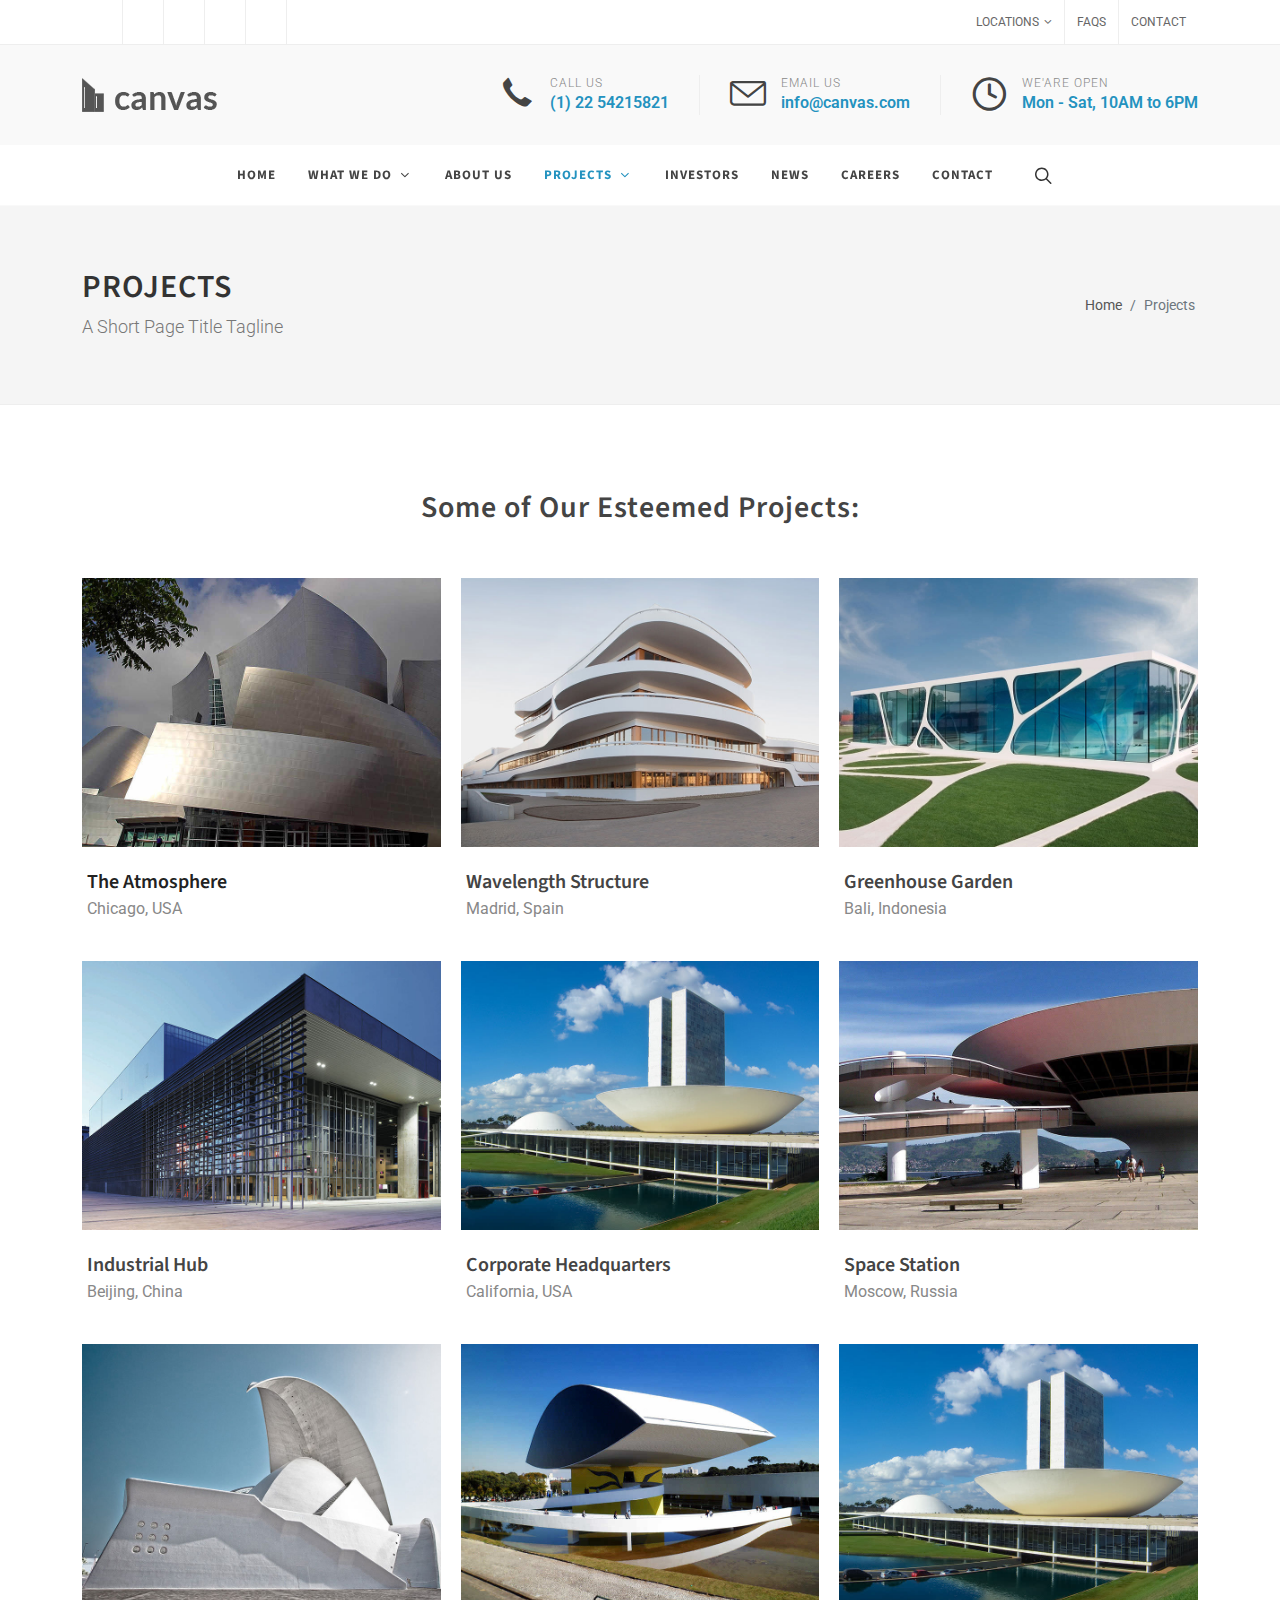
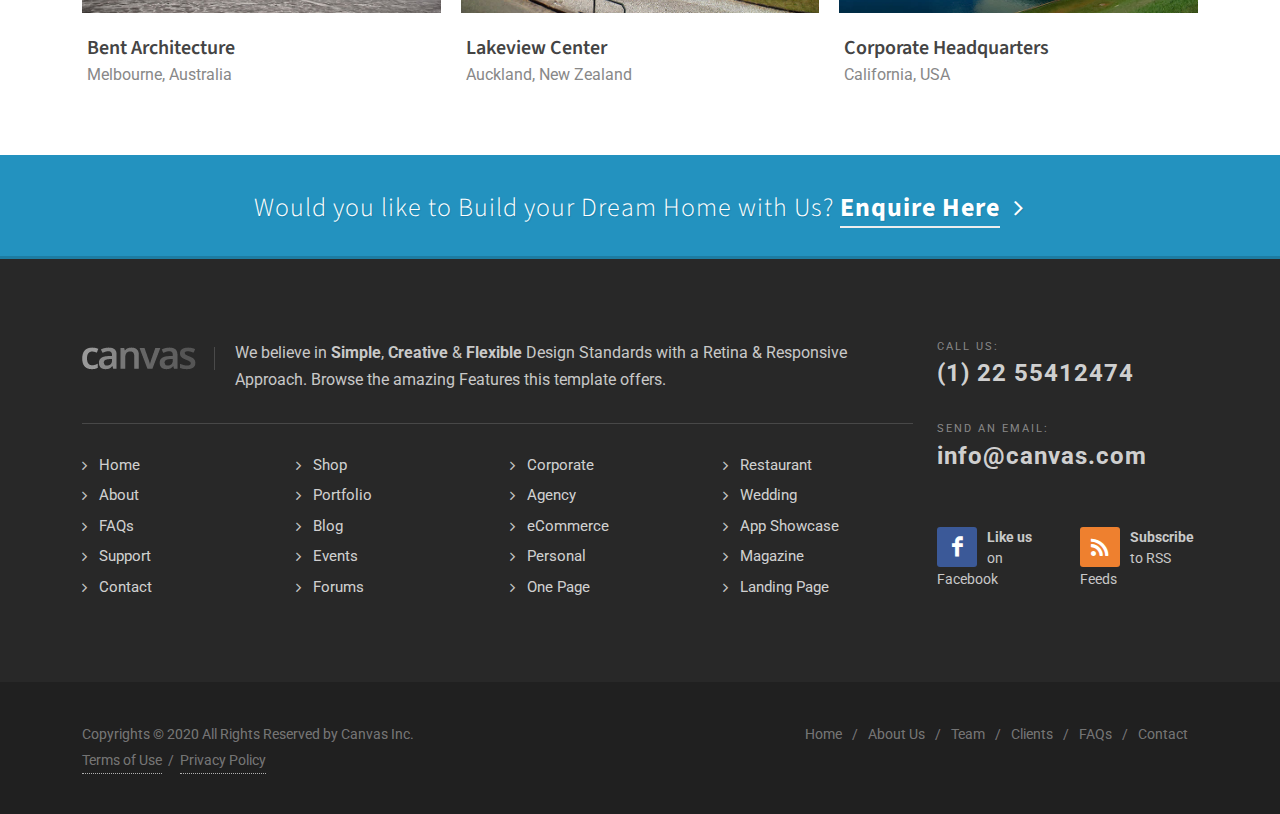
<file: demo-construction-projects-3.html>
<!DOCTYPE html>
<html dir="ltr" lang="en-US">
<head>

	<meta http-equiv="content-type" content="text/html; charset=utf-8" />
	<meta name="author" content="SemiColonWeb" />

	<!-- Stylesheets
	============================================= -->
	<link href="https://fonts.googleapis.com/css?family=Source+Sans+Pro:300,400,600,700|Roboto:300,400,500,700&display=swap" rel="stylesheet" type="text/css" />
	<link rel="stylesheet" href="css/bootstrap.css" type="text/css" />
	<link rel="stylesheet" href="style.css" type="text/css" />
	<link rel="stylesheet" href="css/swiper.css" type="text/css" />

	<!-- Construction Demo Specific Stylesheet -->
	<link rel="stylesheet" href="demos/construction/construction.css" type="text/css" />
	<!-- / -->

	<link rel="stylesheet" href="css/dark.css" type="text/css" />
	<link rel="stylesheet" href="css/font-icons.css" type="text/css" />
	<link rel="stylesheet" href="css/animate.css" type="text/css" />
	<link rel="stylesheet" href="css/magnific-popup.css" type="text/css" />

	<link rel="stylesheet" href="demos/construction/css/fonts.css" type="text/css" />

	<link rel="stylesheet" href="css/custom.css" type="text/css" />
	<meta name="viewport" content="width=device-width, initial-scale=1" />

	<link rel="stylesheet" href="css/colors.php?color=F18052" type="text/css" />

	<!-- Document Title
	============================================= -->
	<title>Projects - Construction | Canvas</title>

</head>

<body class="stretched">

	<!-- Document Wrapper
	============================================= -->
	<div id="wrapper" class="clearfix">

		<!-- Top Bar
		============================================= -->
		<div id="top-bar">
			<div class="container clearfix">

				<div class="row justify-content-between">
					<div class="col-12 col-md-auto">

						<!-- Top Social
						============================================= -->
						<ul id="top-social">
							<li><a href="#" class="si-facebook"><span class="ts-icon"><i class="icon-facebook"></i></span><span class="ts-text">Facebook</span></a></li>
							<li><a href="#" class="si-twitter"><span class="ts-icon"><i class="icon-twitter"></i></span><span class="ts-text">Twitter</span></a></li>
							<li><a href="#" class="si-dribbble"><span class="ts-icon"><i class="icon-dribbble"></i></span><span class="ts-text">Dribbble</span></a></li>
							<li><a href="#" class="si-github"><span class="ts-icon"><i class="icon-github-circled"></i></span><span class="ts-text">Github</span></a></li>
							<li><a href="#" class="si-pinterest"><span class="ts-icon"><i class="icon-pinterest"></i></span><span class="ts-text">Pinterest</span></a></li>
							<li><a href="#" class="si-instagram"><span class="ts-icon"><i class="icon-instagram2"></i></span><span class="ts-text">Instagram</span></a></li>
						</ul><!-- #top-social end -->

					</div>

					<div class="col-12 col-md-auto">

						<!-- Top Links
						============================================= -->
						<div class="top-links">
							<ul class="top-links-container">
								<li class="top-links-item"><a href="#">Locations</a>
									<ul class="top-links-sub-menu">
										<li class="top-links-item"><a href="#">San Francisco</a></li>
										<li class="top-links-item"><a href="#">London</a></li>
										<li class="top-links-item"><a href="#">Amsterdam</a></li>
									</ul>
								</li>
								<li class="top-links-item"><a href="faqs.html">FAQs</a></li>
								<li class="top-links-item"><a href="contact.html">Contact</a></li>
							</ul>
						</div><!-- .top-links end -->

					</div>
				</div>

			</div>
		</div><!-- #top-bar end -->

		<!-- Header
		============================================= -->
		<header id="header" class="header-size-sm" data-sticky-shrink="false">
			<div class="container">
				<div class="header-row">

					<!-- Logo
					============================================= -->
					<div id="logo" class="ms-auto ms-lg-0 me-lg-auto">
						<a href="index.html" class="standard-logo"><img src="demos/construction/images/logo.png" alt="Canvas Logo"></a>
						<a href="index.html" class="retina-logo"><img src="demos/construction/images/logo@2x.png" alt="Canvas Logo"></a>
					</div><!-- #logo end -->

					<div class="header-misc d-none d-lg-flex">

						<ul class="header-extras">
							<li>
								<i class="i-plain icon-call m-0"></i>
								<div class="he-text">
									Call Us
									<span>(1) 22 54215821</span>
								</div>
							</li>
							<li>
								<i class="i-plain icon-line2-envelope m-0"></i>
								<div class="he-text">
									Email Us
									<span>info@canvas.com</span>
								</div>
							</li>
							<li>
								<i class="i-plain icon-line-clock m-0"></i>
								<div class="he-text">
									We'are Open
									<span>Mon - Sat, 10AM to 6PM</span>
								</div>
							</li>
						</ul>

					</div>

				</div>
			</div>

			<div id="header-wrap">
				<div class="container">
					<div class="header-row justify-content-between flex-row-reverse flex-lg-row justify-content-lg-center">

						<div class="header-misc">

							<!-- Top Search
							============================================= -->
							<div id="top-search" class="header-misc-icon">
								<a href="#" id="top-search-trigger"><i class="icon-line-search"></i><i class="icon-line-cross"></i></a>
							</div><!-- #top-search end -->

						</div>

						<div id="primary-menu-trigger">
							<svg class="svg-trigger" viewBox="0 0 100 100"><path d="m 30,33 h 40 c 3.722839,0 7.5,3.126468 7.5,8.578427 0,5.451959 -2.727029,8.421573 -7.5,8.421573 h -20"></path><path d="m 30,50 h 40"></path><path d="m 70,67 h -40 c 0,0 -7.5,-0.802118 -7.5,-8.365747 0,-7.563629 7.5,-8.634253 7.5,-8.634253 h 20"></path></svg>
						</div>

						<!-- Primary Navigation
						============================================= -->
						<nav class="primary-menu with-arrows">

							<ul class="menu-container">
								<li class="menu-item"><a class="menu-link" href="demo-construction.html"><div>Home</div></a></li>
								<li class="menu-item"><a class="menu-link" href="demo-construction-services.html"><div>What we do</div></a>
									<ul class="sub-menu-container">
										<li class="menu-item"><a class="menu-link" href="#"><div>Housing Management</div></a></li>
										<li class="menu-item"><a class="menu-link" href="#"><div>Construction Planning</div></a></li>
										<li class="menu-item"><a class="menu-link" href="#"><div>Green Homes</div></a></li>
										<li class="menu-item"><a class="menu-link" href="#"><div>Architecture Design</div></a></li>
										<li class="menu-item"><a class="menu-link" href="#"><div>Interior Planning</div></a></li>
									</ul>
								</li>
								<li class="menu-item"><a class="menu-link" href="demo-construction-about-us.html"><div>About Us</div></a></li>
								<li class="menu-item current"><a class="menu-link" href="demo-construction-projects.html"><div>Projects</div></a>
									<ul class="sub-menu-container">
										<li class="menu-item"><a class="menu-link" href="demo-construction-projects-2.html"><div>2 Columns</div></a></li>
										<li class="menu-item"><a class="menu-link" href="demo-construction-projects-3.html"><div>3 Columns</div></a></li>
										<li class="menu-item"><a class="menu-link" href="demo-construction-projects.html"><div>4 Columns</div></a></li>
										<li class="menu-item"><a class="menu-link" href="demo-construction-projects-5.html"><div>5 Columns</div></a></li>
									</ul>
								</li>
								<li class="menu-item"><a class="menu-link" href="demo-construction-investors.html"><div>Investors</div></a></li>
								<li class="menu-item"><a class="menu-link" href="demo-construction-blog.html"><div>News</div></a></li>
								<li class="menu-item"><a class="menu-link" href="demo-construction-careers.html"><div>Careers</div></a></li>
								<li class="menu-item"><a class="menu-link" href="demo-construction-contact.html"><div>Contact</div></a></li>
							</ul>

						</nav><!-- #primary-menu end -->

						<form class="top-search-form" action="search.html" method="get">
							<input type="text" name="q" class="form-control" value="" placeholder="Type &amp; Hit Enter.." autocomplete="off">
						</form>

					</div>
				</div>
			</div>
			<div class="header-wrap-clone"></div>
		</header><!-- #header end -->

		<!-- Page Title
		============================================= -->
		<section id="page-title">

			<div class="container clearfix">
				<h1>Projects</h1>
				<span>A Short Page Title Tagline</span>
				<ol class="breadcrumb">
					<li class="breadcrumb-item"><a href="#">Home</a></li>
					<li class="breadcrumb-item active" aria-current="page">Projects</li>
				</ol>
			</div>

		</section><!-- #page-title end -->

		<!-- Content
		============================================= -->
		<section id="content">
			<div class="content-wrap">
				<div class="container clearfix">

					<h2 class="center ls1 bottommargin">Some of Our Esteemed Projects:</h2>

					<div id="portfolio" class="portfolio row grid-container gutter-20" data-layout="fitRows">

						<article class="portfolio-item col-12 col-sm-6 col-md-4 pf-media pf-icons">
							<div class="grid-inner">
								<div class="portfolio-image">
									<img src="demos/construction/images/projects/1.jpg" alt="The Atmosphere">
									<div class="bg-overlay">
										<div class="bg-overlay-content dark" data-hover-animate="fadeIn">
											<a href="#" class="overlay-trigger-icon bg-light text-dark" data-hover-animate="zoomIn" data-hover-animate-out="zoomOut" data-hover-speed="350"><i class="icon-line-ellipsis"></i></a>
										</div>
										<div class="bg-overlay-bg dark" data-hover-animate="fadeIn"></div>
									</div>
								</div>
								<div class="portfolio-desc">
									<h3><a href="#">The Atmosphere</a></h3>
									<span>Chicago, USA</span>
								</div>
							</div>
						</article>

						<article class="portfolio-item col-12 col-sm-6 col-md-4 pf-illustrations">
							<div class="grid-inner">
								<div class="portfolio-image">
									<img src="demos/construction/images/projects/2.jpg" alt="Wavelength Structure">
									<div class="bg-overlay">
										<div class="bg-overlay-content dark" data-hover-animate="fadeIn">
											<a href="#" class="overlay-trigger-icon bg-light text-dark" data-hover-animate="zoomIn" data-hover-animate-out="zoomOut" data-hover-speed="350"><i class="icon-line-ellipsis"></i></a>
										</div>
										<div class="bg-overlay-bg dark" data-hover-animate="fadeIn"></div>
									</div>
								</div>
								<div class="portfolio-desc">
									<h3>Wavelength Structure</h3>
									<span>Madrid, Spain</span>
								</div>
							</div>
						</article>

						<article class="portfolio-item col-12 col-sm-6 col-md-4 pf-graphics pf-uielements">
							<div class="grid-inner">
								<div class="portfolio-image">
									<img src="demos/construction/images/projects/3.jpg" alt="Greenhouse Garden">
									<div class="bg-overlay">
										<div class="bg-overlay-content dark" data-hover-animate="fadeIn">
											<a href="#" class="overlay-trigger-icon bg-light text-dark" data-hover-animate="zoomIn" data-hover-animate-out="zoomOut" data-hover-speed="350"><i class="icon-line-ellipsis"></i></a>
										</div>
										<div class="bg-overlay-bg dark" data-hover-animate="fadeIn"></div>
									</div>
								</div>
								<div class="portfolio-desc">
									<h3>Greenhouse Garden</h3>
									<span>Bali, Indonesia</span>
								</div>
							</div>
						</article>

						<article class="portfolio-item col-12 col-sm-6 col-md-4 pf-icons pf-illustrations">
							<div class="grid-inner">
								<div class="portfolio-image">
									<img src="demos/construction/images/projects/4.jpg" alt="Industrial Hub">
									<div class="bg-overlay">
										<div class="bg-overlay-content dark" data-hover-animate="fadeIn">
											<a href="#" class="overlay-trigger-icon bg-light text-dark" data-hover-animate="zoomIn" data-hover-animate-out="zoomOut" data-hover-speed="350"><i class="icon-line-ellipsis"></i></a>
										</div>
										<div class="bg-overlay-bg dark" data-hover-animate="fadeIn"></div>
									</div>
								</div>
								<div class="portfolio-desc">
									<h3>Industrial Hub</h3>
									<span>Beijing, China</span>
								</div>
							</div>
						</article>

						<article class="portfolio-item col-12 col-sm-6 col-md-4 pf-uielements pf-media">
							<div class="grid-inner">
								<div class="portfolio-image">
									<img src="demos/construction/images/projects/5.jpg" alt="Corporate Headquarters">
									<div class="bg-overlay">
										<div class="bg-overlay-content dark" data-hover-animate="fadeIn">
											<a href="#" class="overlay-trigger-icon bg-light text-dark" data-hover-animate="zoomIn" data-hover-animate-out="zoomOut" data-hover-speed="350"><i class="icon-line-ellipsis"></i></a>
										</div>
										<div class="bg-overlay-bg dark" data-hover-animate="fadeIn"></div>
									</div>
								</div>
								<div class="portfolio-desc">
									<h3>Corporate Headquarters</h3>
									<span>California, USA</span>
								</div>
							</div>
						</article>

						<article class="portfolio-item col-12 col-sm-6 col-md-4 pf-graphics pf-illustrations">
							<div class="grid-inner">
								<div class="portfolio-image">
									<img src="demos/construction/images/projects/6.jpg" alt="Space Station">
									<div class="bg-overlay">
										<div class="bg-overlay-content dark" data-hover-animate="fadeIn">
											<a href="#" class="overlay-trigger-icon bg-light text-dark" data-hover-animate="zoomIn" data-hover-animate-out="zoomOut" data-hover-speed="350"><i class="icon-line-ellipsis"></i></a>
										</div>
										<div class="bg-overlay-bg dark" data-hover-animate="fadeIn"></div>
									</div>
								</div>
								<div class="portfolio-desc">
									<h3>Space Station</h3>
									<span>Moscow, Russia</span>
								</div>
							</div>
						</article>

						<article class="portfolio-item col-12 col-sm-6 col-md-4 pf-uielements pf-icons">
							<div class="grid-inner">
								<div class="portfolio-image">
									<img src="demos/construction/images/projects/7.jpg" alt="Bent Architecture">
									<div class="bg-overlay">
										<div class="bg-overlay-content dark" data-hover-animate="fadeIn">
											<a href="#" class="overlay-trigger-icon bg-light text-dark" data-hover-animate="zoomIn" data-hover-animate-out="zoomOut" data-hover-speed="350"><i class="icon-line-ellipsis"></i></a>
										</div>
										<div class="bg-overlay-bg dark" data-hover-animate="fadeIn"></div>
									</div>
								</div>
								<div class="portfolio-desc">
									<h3>Bent Architecture</h3>
									<span>Melbourne, Australia</span>
								</div>
							</div>
						</article>

						<article class="portfolio-item col-12 col-sm-6 col-md-4 pf-graphics">
							<div class="grid-inner">
								<div class="portfolio-image">
									<img src="demos/construction/images/projects/8.jpg" alt="Lakeview Center">
									<div class="bg-overlay">
										<div class="bg-overlay-content dark" data-hover-animate="fadeIn">
											<a href="#" class="overlay-trigger-icon bg-light text-dark" data-hover-animate="zoomIn" data-hover-animate-out="zoomOut" data-hover-speed="350"><i class="icon-line-ellipsis"></i></a>
										</div>
										<div class="bg-overlay-bg dark" data-hover-animate="fadeIn"></div>
									</div>
								</div>
								<div class="portfolio-desc">
									<h3>Lakeview Center</h3>
									<span>Auckland, New Zealand</span>
								</div>
							</div>
						</article>

						<article class="portfolio-item col-12 col-sm-6 col-md-4 pf-uielements pf-media">
							<div class="grid-inner">
								<div class="portfolio-image">
									<img src="demos/construction/images/projects/5.jpg" alt="Corporate Headquarters">
									<div class="bg-overlay">
										<div class="bg-overlay-content dark" data-hover-animate="fadeIn">
											<a href="#" class="overlay-trigger-icon bg-light text-dark" data-hover-animate="zoomIn" data-hover-animate-out="zoomOut" data-hover-speed="350"><i class="icon-line-ellipsis"></i></a>
										</div>
										<div class="bg-overlay-bg dark" data-hover-animate="fadeIn"></div>
									</div>
								</div>
								<div class="portfolio-desc">
									<h3>Corporate Headquarters</h3>
									<span>California, USA</span>
								</div>
							</div>
						</article>

					</div>

				</div>

				<a href="projects.html" class="button button-3d border-bottom-0 button-full center text-end fw-light font-primary topmargin footer-stick" style="font-size: 26px;">
					<div class="container clearfix">
						Would you like to Build your Dream Home with Us? <strong>Enquire Here</strong> <i class="icon-angle-right" style="top:3px;"></i>
					</div>
				</a>

			</div>
		</section><!-- #content end -->

		<!-- Footer
		============================================= -->
		<footer id="footer" class="dark">
			<div class="container">

				<!-- Footer Widgets
				============================================= -->
				<div class="footer-widgets-wrap">

					<div class="row">
						<div class="col-lg-9">

							<div class="widget clearfix">

								<img src="images/footer-widget-logo.png" alt="Image" class="alignleft" style="margin-top: 8px; padding-right: 18px; border-right: 1px solid #4A4A4A;">

								<p>We believe in <strong>Simple</strong>, <strong>Creative</strong> &amp; <strong>Flexible</strong> Design Standards with a Retina &amp; Responsive Approach. Browse the amazing Features this template offers.</p>

								<div class="line" style="margin: 30px 0;"></div>

								<div class="row col-mb-30">

									<div class="col-lg-3 col-6 widget_links">
										<ul>
											<li><a href="#">Home</a></li>
											<li><a href="#">About</a></li>
											<li><a href="#">FAQs</a></li>
											<li><a href="#">Support</a></li>
											<li><a href="#">Contact</a></li>
										</ul>
									</div>

									<div class="col-lg-3 col-6 widget_links">
										<ul>
											<li><a href="#">Shop</a></li>
											<li><a href="#">Portfolio</a></li>
											<li><a href="#">Blog</a></li>
											<li><a href="#">Events</a></li>
											<li><a href="#">Forums</a></li>
										</ul>
									</div>

									<div class="col-lg-3 col-6 widget_links">
										<ul>
											<li><a href="#">Corporate</a></li>
											<li><a href="#">Agency</a></li>
											<li><a href="#">eCommerce</a></li>
											<li><a href="#">Personal</a></li>
											<li><a href="#">One Page</a></li>
										</ul>
									</div>

									<div class="col-lg-3 col-6 widget_links">
										<ul>
											<li><a href="#">Restaurant</a></li>
											<li><a href="#">Wedding</a></li>
											<li><a href="#">App Showcase</a></li>
											<li><a href="#">Magazine</a></li>
											<li><a href="#">Landing Page</a></li>
										</ul>
									</div>

								</div>

							</div>

						</div>

						<div class="col-lg-3 mt-5 mt-lg-0">

							<div class="widget clearfix">

								<div class="row col-mb-30">

									<div class="col-12">
										<div class="footer-big-contacts">
											<span>Call Us:</span>
											(1) 22 55412474
										</div>
									</div>

									<div class="col-12">
										<div class="footer-big-contacts">
											<span>Send an Email:</span>
											info@canvas.com
										</div>
									</div>

								</div>

							</div>

							<div class="widget subscribe-widget clearfix">

								<div class="row col-mb-30">
									<div class="col-12 col-sm-6 clearfix">
										<a href="#" class="social-icon si-dark si-colored si-facebook mb-0" style="margin-right: 10px;">
											<i class="icon-facebook"></i>
											<i class="icon-facebook"></i>
										</a>
										<a href="#"><small style="display: block; margin-top: 3px;"><strong>Like us</strong><br>on Facebook</small></a>
									</div>
									<div class="col-12 col-sm-6 clearfix">
										<a href="#" class="social-icon si-dark si-colored si-rss mb-0" style="margin-right: 10px;">
											<i class="icon-rss"></i>
											<i class="icon-rss"></i>
										</a>
										<a href="#"><small style="display: block; margin-top: 3px;"><strong>Subscribe</strong><br>to RSS Feeds</small></a>
									</div>
								</div>

							</div>

						</div>
					</div>

				</div><!-- .footer-widgets-wrap end -->
			</div>

			<!-- Copyrights
			============================================= -->
			<div id="copyrights">
				<div class="container">

					<div class="row justify-content-between col-mb-30">
						<div class="col-12 col-md-auto text-center text-md-start">
							Copyrights &copy; 2020 All Rights Reserved by Canvas Inc.<br>
							<div class="copyright-links"><a href="#">Terms of Use</a> / <a href="#">Privacy Policy</a></div>
						</div>

						<div class="col-12 col-md-auto text-center text-md-end">
							<div class="copyrights-menu copyright-links clearfix">
								<a href="#">Home</a>/<a href="#">About Us</a>/<a href="#">Team</a>/<a href="#">Clients</a>/<a href="#">FAQs</a>/<a href="#">Contact</a>
							</div>
						</div>
					</div>

				</div>
			</div><!-- #copyrights end -->
		</footer><!-- #footer end -->

	</div><!-- #wrapper end -->

	<!-- Go To Top
	============================================= -->
	<div id="gotoTop" class="icon-angle-up"></div>

	<!-- JavaScripts
	============================================= -->
	<script src="js/jquery.js"></script>
	<script src="js/plugins.min.js"></script>

	<!-- Footer Scripts
	============================================= -->
	<script src="js/functions.js"></script>

</body>
</html>
</file>
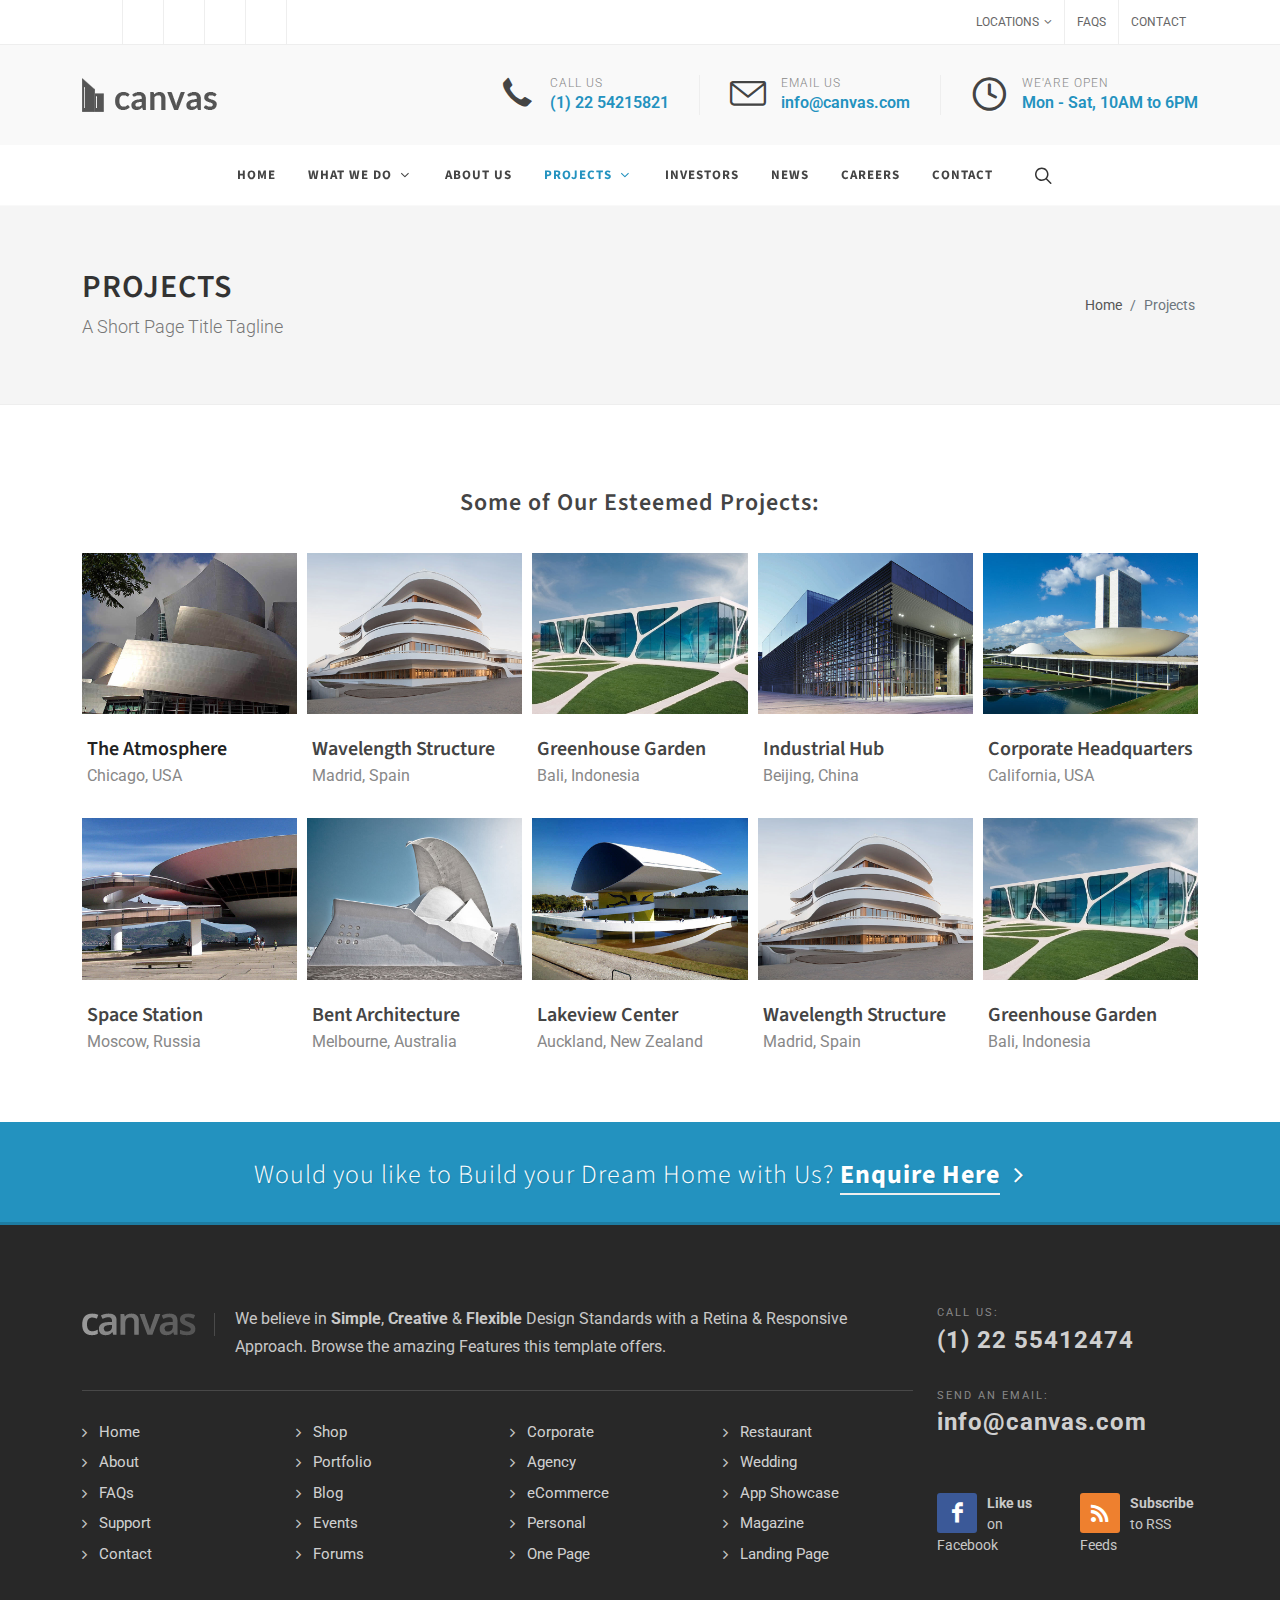
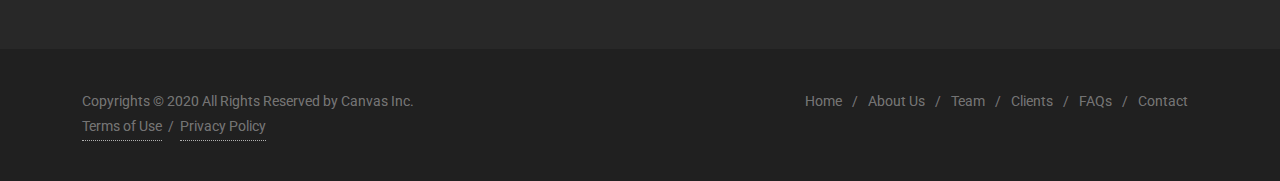
<file: demo-construction-projects-5.html>
<!DOCTYPE html>
<html dir="ltr" lang="en-US">
<head>

	<meta http-equiv="content-type" content="text/html; charset=utf-8" />
	<meta name="author" content="SemiColonWeb" />

	<!-- Stylesheets
	============================================= -->
	<link href="https://fonts.googleapis.com/css?family=Source+Sans+Pro:300,400,600,700|Roboto:300,400,500,700&display=swap" rel="stylesheet" type="text/css" />
	<link rel="stylesheet" href="css/bootstrap.css" type="text/css" />
	<link rel="stylesheet" href="style.css" type="text/css" />
	<link rel="stylesheet" href="css/swiper.css" type="text/css" />

	<!-- Construction Demo Specific Stylesheet -->
	<link rel="stylesheet" href="demos/construction/construction.css" type="text/css" />
	<!-- / -->

	<link rel="stylesheet" href="css/dark.css" type="text/css" />
	<link rel="stylesheet" href="css/font-icons.css" type="text/css" />
	<link rel="stylesheet" href="css/animate.css" type="text/css" />
	<link rel="stylesheet" href="css/magnific-popup.css" type="text/css" />

	<link rel="stylesheet" href="demos/construction/css/fonts.css" type="text/css" />

	<link rel="stylesheet" href="css/custom.css" type="text/css" />
	<meta name="viewport" content="width=device-width, initial-scale=1" />

	<link rel="stylesheet" href="css/colors.php?color=F18052" type="text/css" />

	<!-- Document Title
	============================================= -->
	<title>Projects - Construction | Canvas</title>

</head>

<body class="stretched">

	<!-- Document Wrapper
	============================================= -->
	<div id="wrapper" class="clearfix">

		<!-- Top Bar
		============================================= -->
		<div id="top-bar">
			<div class="container clearfix">

				<div class="row justify-content-between">
					<div class="col-12 col-md-auto">

						<!-- Top Social
						============================================= -->
						<ul id="top-social">
							<li><a href="#" class="si-facebook"><span class="ts-icon"><i class="icon-facebook"></i></span><span class="ts-text">Facebook</span></a></li>
							<li><a href="#" class="si-twitter"><span class="ts-icon"><i class="icon-twitter"></i></span><span class="ts-text">Twitter</span></a></li>
							<li><a href="#" class="si-dribbble"><span class="ts-icon"><i class="icon-dribbble"></i></span><span class="ts-text">Dribbble</span></a></li>
							<li><a href="#" class="si-github"><span class="ts-icon"><i class="icon-github-circled"></i></span><span class="ts-text">Github</span></a></li>
							<li><a href="#" class="si-pinterest"><span class="ts-icon"><i class="icon-pinterest"></i></span><span class="ts-text">Pinterest</span></a></li>
							<li><a href="#" class="si-instagram"><span class="ts-icon"><i class="icon-instagram2"></i></span><span class="ts-text">Instagram</span></a></li>
						</ul><!-- #top-social end -->

					</div>

					<div class="col-12 col-md-auto">

						<!-- Top Links
						============================================= -->
						<div class="top-links">
							<ul class="top-links-container">
								<li class="top-links-item"><a href="#">Locations</a>
									<ul class="top-links-sub-menu">
										<li class="top-links-item"><a href="#">San Francisco</a></li>
										<li class="top-links-item"><a href="#">London</a></li>
										<li class="top-links-item"><a href="#">Amsterdam</a></li>
									</ul>
								</li>
								<li class="top-links-item"><a href="faqs.html">FAQs</a></li>
								<li class="top-links-item"><a href="contact.html">Contact</a></li>
							</ul>
						</div><!-- .top-links end -->

					</div>
				</div>

			</div>
		</div><!-- #top-bar end -->

		<!-- Header
		============================================= -->
		<header id="header" class="header-size-sm" data-sticky-shrink="false">
			<div class="container">
				<div class="header-row">

					<!-- Logo
					============================================= -->
					<div id="logo" class="ms-auto ms-lg-0 me-lg-auto">
						<a href="index.html" class="standard-logo"><img src="demos/construction/images/logo.png" alt="Canvas Logo"></a>
						<a href="index.html" class="retina-logo"><img src="demos/construction/images/logo@2x.png" alt="Canvas Logo"></a>
					</div><!-- #logo end -->

					<div class="header-misc d-none d-lg-flex">

						<ul class="header-extras">
							<li>
								<i class="i-plain icon-call m-0"></i>
								<div class="he-text">
									Call Us
									<span>(1) 22 54215821</span>
								</div>
							</li>
							<li>
								<i class="i-plain icon-line2-envelope m-0"></i>
								<div class="he-text">
									Email Us
									<span>info@canvas.com</span>
								</div>
							</li>
							<li>
								<i class="i-plain icon-line-clock m-0"></i>
								<div class="he-text">
									We'are Open
									<span>Mon - Sat, 10AM to 6PM</span>
								</div>
							</li>
						</ul>

					</div>

				</div>
			</div>

			<div id="header-wrap">
				<div class="container">
					<div class="header-row justify-content-between flex-row-reverse flex-lg-row justify-content-lg-center">

						<div class="header-misc">

							<!-- Top Search
							============================================= -->
							<div id="top-search" class="header-misc-icon">
								<a href="#" id="top-search-trigger"><i class="icon-line-search"></i><i class="icon-line-cross"></i></a>
							</div><!-- #top-search end -->

						</div>

						<div id="primary-menu-trigger">
							<svg class="svg-trigger" viewBox="0 0 100 100"><path d="m 30,33 h 40 c 3.722839,0 7.5,3.126468 7.5,8.578427 0,5.451959 -2.727029,8.421573 -7.5,8.421573 h -20"></path><path d="m 30,50 h 40"></path><path d="m 70,67 h -40 c 0,0 -7.5,-0.802118 -7.5,-8.365747 0,-7.563629 7.5,-8.634253 7.5,-8.634253 h 20"></path></svg>
						</div>

						<!-- Primary Navigation
						============================================= -->
						<nav class="primary-menu with-arrows">

							<ul class="menu-container">
								<li class="menu-item"><a class="menu-link" href="demo-construction.html"><div>Home</div></a></li>
								<li class="menu-item"><a class="menu-link" href="demo-construction-services.html"><div>What we do</div></a>
									<ul class="sub-menu-container">
										<li class="menu-item"><a class="menu-link" href="#"><div>Housing Management</div></a></li>
										<li class="menu-item"><a class="menu-link" href="#"><div>Construction Planning</div></a></li>
										<li class="menu-item"><a class="menu-link" href="#"><div>Green Homes</div></a></li>
										<li class="menu-item"><a class="menu-link" href="#"><div>Architecture Design</div></a></li>
										<li class="menu-item"><a class="menu-link" href="#"><div>Interior Planning</div></a></li>
									</ul>
								</li>
								<li class="menu-item"><a class="menu-link" href="demo-construction-about-us.html"><div>About Us</div></a></li>
								<li class="menu-item current"><a class="menu-link" href="demo-construction-projects.html"><div>Projects</div></a>
									<ul class="sub-menu-container">
										<li class="menu-item"><a class="menu-link" href="demo-construction-projects-2.html"><div>2 Columns</div></a></li>
										<li class="menu-item"><a class="menu-link" href="demo-construction-projects-3.html"><div>3 Columns</div></a></li>
										<li class="menu-item"><a class="menu-link" href="demo-construction-projects.html"><div>4 Columns</div></a></li>
										<li class="menu-item"><a class="menu-link" href="demo-construction-projects-5.html"><div>5 Columns</div></a></li>
									</ul>
								</li>
								<li class="menu-item"><a class="menu-link" href="demo-construction-investors.html"><div>Investors</div></a></li>
								<li class="menu-item"><a class="menu-link" href="demo-construction-blog.html"><div>News</div></a></li>
								<li class="menu-item"><a class="menu-link" href="demo-construction-careers.html"><div>Careers</div></a></li>
								<li class="menu-item"><a class="menu-link" href="demo-construction-contact.html"><div>Contact</div></a></li>
							</ul>

						</nav><!-- #primary-menu end -->

						<form class="top-search-form" action="search.html" method="get">
							<input type="text" name="q" class="form-control" value="" placeholder="Type &amp; Hit Enter.." autocomplete="off">
						</form>

					</div>
				</div>
			</div>
			<div class="header-wrap-clone"></div>
		</header><!-- #header end -->

		<!-- Page Title
		============================================= -->
		<section id="page-title">

			<div class="container clearfix">
				<h1>Projects</h1>
				<span>A Short Page Title Tagline</span>
				<ol class="breadcrumb">
					<li class="breadcrumb-item"><a href="#">Home</a></li>
					<li class="breadcrumb-item active" aria-current="page">Projects</li>
				</ol>
			</div>

		</section><!-- #page-title end -->

		<!-- Content
		============================================= -->
		<section id="content">
			<div class="content-wrap">
				<div class="container clearfix">

					<h3 class="center ls1 bottommargin-sm">Some of Our Esteemed Projects:</h3>

					<div id="portfolio" class="portfolio row grid-container gutter-10" data-layout="fitRows">

						<article class="portfolio-item col-12 col-sm-6 col-md-3 col-lg-1-5 pf-media pf-icons">
							<div class="grid-inner">
								<div class="portfolio-image">
									<img src="demos/construction/images/projects/1.jpg" alt="The Atmosphere">
									<div class="bg-overlay">
										<div class="bg-overlay-content dark" data-hover-animate="fadeIn">
											<a href="#" class="overlay-trigger-icon bg-light text-dark" data-hover-animate="zoomIn" data-hover-animate-out="zoomOut" data-hover-speed="350"><i class="icon-line-ellipsis"></i></a>
										</div>
										<div class="bg-overlay-bg dark" data-hover-animate="fadeIn"></div>
									</div>
								</div>
								<div class="portfolio-desc">
									<h3><a href="#">The Atmosphere</a></h3>
									<span>Chicago, USA</span>
								</div>
							</div>
						</article>

						<article class="portfolio-item col-12 col-sm-6 col-md-3 col-lg-1-5 pf-illustrations">
							<div class="grid-inner">
								<div class="portfolio-image">
									<img src="demos/construction/images/projects/2.jpg" alt="Wavelength Structure">
									<div class="bg-overlay">
										<div class="bg-overlay-content dark" data-hover-animate="fadeIn">
											<a href="#" class="overlay-trigger-icon bg-light text-dark" data-hover-animate="zoomIn" data-hover-animate-out="zoomOut" data-hover-speed="350"><i class="icon-line-ellipsis"></i></a>
										</div>
										<div class="bg-overlay-bg dark" data-hover-animate="fadeIn"></div>
									</div>
								</div>
								<div class="portfolio-desc">
									<h3>Wavelength Structure</h3>
									<span>Madrid, Spain</span>
								</div>
							</div>
						</article>

						<article class="portfolio-item col-12 col-sm-6 col-md-3 col-lg-1-5 pf-graphics pf-uielements">
							<div class="grid-inner">
								<div class="portfolio-image">
									<img src="demos/construction/images/projects/3.jpg" alt="Greenhouse Garden">
									<div class="bg-overlay">
										<div class="bg-overlay-content dark" data-hover-animate="fadeIn">
											<a href="#" class="overlay-trigger-icon bg-light text-dark" data-hover-animate="zoomIn" data-hover-animate-out="zoomOut" data-hover-speed="350"><i class="icon-line-ellipsis"></i></a>
										</div>
										<div class="bg-overlay-bg dark" data-hover-animate="fadeIn"></div>
									</div>
								</div>
								<div class="portfolio-desc">
									<h3>Greenhouse Garden</h3>
									<span>Bali, Indonesia</span>
								</div>
							</div>
						</article>

						<article class="portfolio-item col-12 col-sm-6 col-md-3 col-lg-1-5 pf-icons pf-illustrations">
							<div class="grid-inner">
								<div class="portfolio-image">
									<img src="demos/construction/images/projects/4.jpg" alt="Industrial Hub">
									<div class="bg-overlay">
										<div class="bg-overlay-content dark" data-hover-animate="fadeIn">
											<a href="#" class="overlay-trigger-icon bg-light text-dark" data-hover-animate="zoomIn" data-hover-animate-out="zoomOut" data-hover-speed="350"><i class="icon-line-ellipsis"></i></a>
										</div>
										<div class="bg-overlay-bg dark" data-hover-animate="fadeIn"></div>
									</div>
								</div>
								<div class="portfolio-desc">
									<h3>Industrial Hub</h3>
									<span>Beijing, China</span>
								</div>
							</div>
						</article>

						<article class="portfolio-item col-12 col-sm-6 col-md-3 col-lg-1-5 pf-uielements pf-media">
							<div class="grid-inner">
								<div class="portfolio-image">
									<img src="demos/construction/images/projects/5.jpg" alt="Corporate Headquarters">
									<div class="bg-overlay">
										<div class="bg-overlay-content dark" data-hover-animate="fadeIn">
											<a href="#" class="overlay-trigger-icon bg-light text-dark" data-hover-animate="zoomIn" data-hover-animate-out="zoomOut" data-hover-speed="350"><i class="icon-line-ellipsis"></i></a>
										</div>
										<div class="bg-overlay-bg dark" data-hover-animate="fadeIn"></div>
									</div>
								</div>
								<div class="portfolio-desc">
									<h3>Corporate Headquarters</h3>
									<span>California, USA</span>
								</div>
							</div>
						</article>

						<article class="portfolio-item col-12 col-sm-6 col-md-3 col-lg-1-5 pf-graphics pf-illustrations">
							<div class="grid-inner">
								<div class="portfolio-image">
									<img src="demos/construction/images/projects/6.jpg" alt="Space Station">
									<div class="bg-overlay">
										<div class="bg-overlay-content dark" data-hover-animate="fadeIn">
											<a href="#" class="overlay-trigger-icon bg-light text-dark" data-hover-animate="zoomIn" data-hover-animate-out="zoomOut" data-hover-speed="350"><i class="icon-line-ellipsis"></i></a>
										</div>
										<div class="bg-overlay-bg dark" data-hover-animate="fadeIn"></div>
									</div>
								</div>
								<div class="portfolio-desc">
									<h3>Space Station</h3>
									<span>Moscow, Russia</span>
								</div>
							</div>
						</article>

						<article class="portfolio-item col-12 col-sm-6 col-md-3 col-lg-1-5 pf-uielements pf-icons">
							<div class="grid-inner">
								<div class="portfolio-image">
									<img src="demos/construction/images/projects/7.jpg" alt="Bent Architecture">
									<div class="bg-overlay">
										<div class="bg-overlay-content dark" data-hover-animate="fadeIn">
											<a href="#" class="overlay-trigger-icon bg-light text-dark" data-hover-animate="zoomIn" data-hover-animate-out="zoomOut" data-hover-speed="350"><i class="icon-line-ellipsis"></i></a>
										</div>
										<div class="bg-overlay-bg dark" data-hover-animate="fadeIn"></div>
									</div>
								</div>
								<div class="portfolio-desc">
									<h3>Bent Architecture</h3>
									<span>Melbourne, Australia</span>
								</div>
							</div>
						</article>

						<article class="portfolio-item col-12 col-sm-6 col-md-3 col-lg-1-5 pf-graphics">
							<div class="grid-inner">
								<div class="portfolio-image">
									<img src="demos/construction/images/projects/8.jpg" alt="Lakeview Center">
									<div class="bg-overlay">
										<div class="bg-overlay-content dark" data-hover-animate="fadeIn">
											<a href="#" class="overlay-trigger-icon bg-light text-dark" data-hover-animate="zoomIn" data-hover-animate-out="zoomOut" data-hover-speed="350"><i class="icon-line-ellipsis"></i></a>
										</div>
										<div class="bg-overlay-bg dark" data-hover-animate="fadeIn"></div>
									</div>
								</div>
								<div class="portfolio-desc">
									<h3>Lakeview Center</h3>
									<span>Auckland, New Zealand</span>
								</div>
							</div>
						</article>

						<article class="portfolio-item col-12 col-sm-6 col-md-3 col-lg-1-5 pf-illustrations">
							<div class="grid-inner">
								<div class="portfolio-image">
									<img src="demos/construction/images/projects/2.jpg" alt="Wavelength Structure">
									<div class="bg-overlay">
										<div class="bg-overlay-content dark" data-hover-animate="fadeIn">
											<a href="#" class="overlay-trigger-icon bg-light text-dark" data-hover-animate="zoomIn" data-hover-animate-out="zoomOut" data-hover-speed="350"><i class="icon-line-ellipsis"></i></a>
										</div>
										<div class="bg-overlay-bg dark" data-hover-animate="fadeIn"></div>
									</div>
								</div>
								<div class="portfolio-desc">
									<h3>Wavelength Structure</h3>
									<span>Madrid, Spain</span>
								</div>
							</div>
						</article>

						<article class="portfolio-item col-12 col-sm-6 col-md-3 col-lg-1-5 pf-graphics pf-uielements">
							<div class="grid-inner">
								<div class="portfolio-image">
									<img src="demos/construction/images/projects/3.jpg" alt="Greenhouse Garden">
									<div class="bg-overlay">
										<div class="bg-overlay-content dark" data-hover-animate="fadeIn">
											<a href="#" class="overlay-trigger-icon bg-light text-dark" data-hover-animate="zoomIn" data-hover-animate-out="zoomOut" data-hover-speed="350"><i class="icon-line-ellipsis"></i></a>
										</div>
										<div class="bg-overlay-bg dark" data-hover-animate="fadeIn"></div>
									</div>
								</div>
								<div class="portfolio-desc">
									<h3>Greenhouse Garden</h3>
									<span>Bali, Indonesia</span>
								</div>
							</div>
						</article>

					</div>

				</div>

				<a href="projects.html" class="button button-3d border-bottom-0 button-full center text-end fw-light font-primary topmargin footer-stick" style="font-size: 26px;">
					<div class="container clearfix">
						Would you like to Build your Dream Home with Us? <strong>Enquire Here</strong> <i class="icon-angle-right" style="top:3px;"></i>
					</div>
				</a>

			</div>
		</section><!-- #content end -->

		<!-- Footer
		============================================= -->
		<footer id="footer" class="dark">
			<div class="container">

				<!-- Footer Widgets
				============================================= -->
				<div class="footer-widgets-wrap">

					<div class="row">
						<div class="col-lg-9">

							<div class="widget clearfix">

								<img src="images/footer-widget-logo.png" alt="Image" class="alignleft" style="margin-top: 8px; padding-right: 18px; border-right: 1px solid #4A4A4A;">

								<p>We believe in <strong>Simple</strong>, <strong>Creative</strong> &amp; <strong>Flexible</strong> Design Standards with a Retina &amp; Responsive Approach. Browse the amazing Features this template offers.</p>

								<div class="line" style="margin: 30px 0;"></div>

								<div class="row col-mb-30">

									<div class="col-lg-3 col-6 widget_links">
										<ul>
											<li><a href="#">Home</a></li>
											<li><a href="#">About</a></li>
											<li><a href="#">FAQs</a></li>
											<li><a href="#">Support</a></li>
											<li><a href="#">Contact</a></li>
										</ul>
									</div>

									<div class="col-lg-3 col-6 widget_links">
										<ul>
											<li><a href="#">Shop</a></li>
											<li><a href="#">Portfolio</a></li>
											<li><a href="#">Blog</a></li>
											<li><a href="#">Events</a></li>
											<li><a href="#">Forums</a></li>
										</ul>
									</div>

									<div class="col-lg-3 col-6 widget_links">
										<ul>
											<li><a href="#">Corporate</a></li>
											<li><a href="#">Agency</a></li>
											<li><a href="#">eCommerce</a></li>
											<li><a href="#">Personal</a></li>
											<li><a href="#">One Page</a></li>
										</ul>
									</div>

									<div class="col-lg-3 col-6 widget_links">
										<ul>
											<li><a href="#">Restaurant</a></li>
											<li><a href="#">Wedding</a></li>
											<li><a href="#">App Showcase</a></li>
											<li><a href="#">Magazine</a></li>
											<li><a href="#">Landing Page</a></li>
										</ul>
									</div>

								</div>

							</div>

						</div>

						<div class="col-lg-3 mt-5 mt-lg-0">

							<div class="widget clearfix">

								<div class="row col-mb-30">

									<div class="col-12">
										<div class="footer-big-contacts">
											<span>Call Us:</span>
											(1) 22 55412474
										</div>
									</div>

									<div class="col-12">
										<div class="footer-big-contacts">
											<span>Send an Email:</span>
											info@canvas.com
										</div>
									</div>

								</div>

							</div>

							<div class="widget subscribe-widget clearfix">

								<div class="row col-mb-30">
									<div class="col-12 col-sm-6 clearfix">
										<a href="#" class="social-icon si-dark si-colored si-facebook mb-0" style="margin-right: 10px;">
											<i class="icon-facebook"></i>
											<i class="icon-facebook"></i>
										</a>
										<a href="#"><small style="display: block; margin-top: 3px;"><strong>Like us</strong><br>on Facebook</small></a>
									</div>
									<div class="col-12 col-sm-6 clearfix">
										<a href="#" class="social-icon si-dark si-colored si-rss mb-0" style="margin-right: 10px;">
											<i class="icon-rss"></i>
											<i class="icon-rss"></i>
										</a>
										<a href="#"><small style="display: block; margin-top: 3px;"><strong>Subscribe</strong><br>to RSS Feeds</small></a>
									</div>
								</div>

							</div>

						</div>
					</div>

				</div><!-- .footer-widgets-wrap end -->
			</div>

			<!-- Copyrights
			============================================= -->
			<div id="copyrights">
				<div class="container">

					<div class="row justify-content-between col-mb-30">
						<div class="col-12 col-md-auto text-center text-md-start">
							Copyrights &copy; 2020 All Rights Reserved by Canvas Inc.<br>
							<div class="copyright-links"><a href="#">Terms of Use</a> / <a href="#">Privacy Policy</a></div>
						</div>

						<div class="col-12 col-md-auto text-center text-md-end">
							<div class="copyrights-menu copyright-links clearfix">
								<a href="#">Home</a>/<a href="#">About Us</a>/<a href="#">Team</a>/<a href="#">Clients</a>/<a href="#">FAQs</a>/<a href="#">Contact</a>
							</div>
						</div>
					</div>

				</div>
			</div><!-- #copyrights end -->
		</footer><!-- #footer end -->

	</div><!-- #wrapper end -->

	<!-- Go To Top
	============================================= -->
	<div id="gotoTop" class="icon-angle-up"></div>

	<!-- JavaScripts
	============================================= -->
	<script src="js/jquery.js"></script>
	<script src="js/plugins.min.js"></script>

	<!-- Footer Scripts
	============================================= -->
	<script src="js/functions.js"></script>

</body>
</html>
</file>
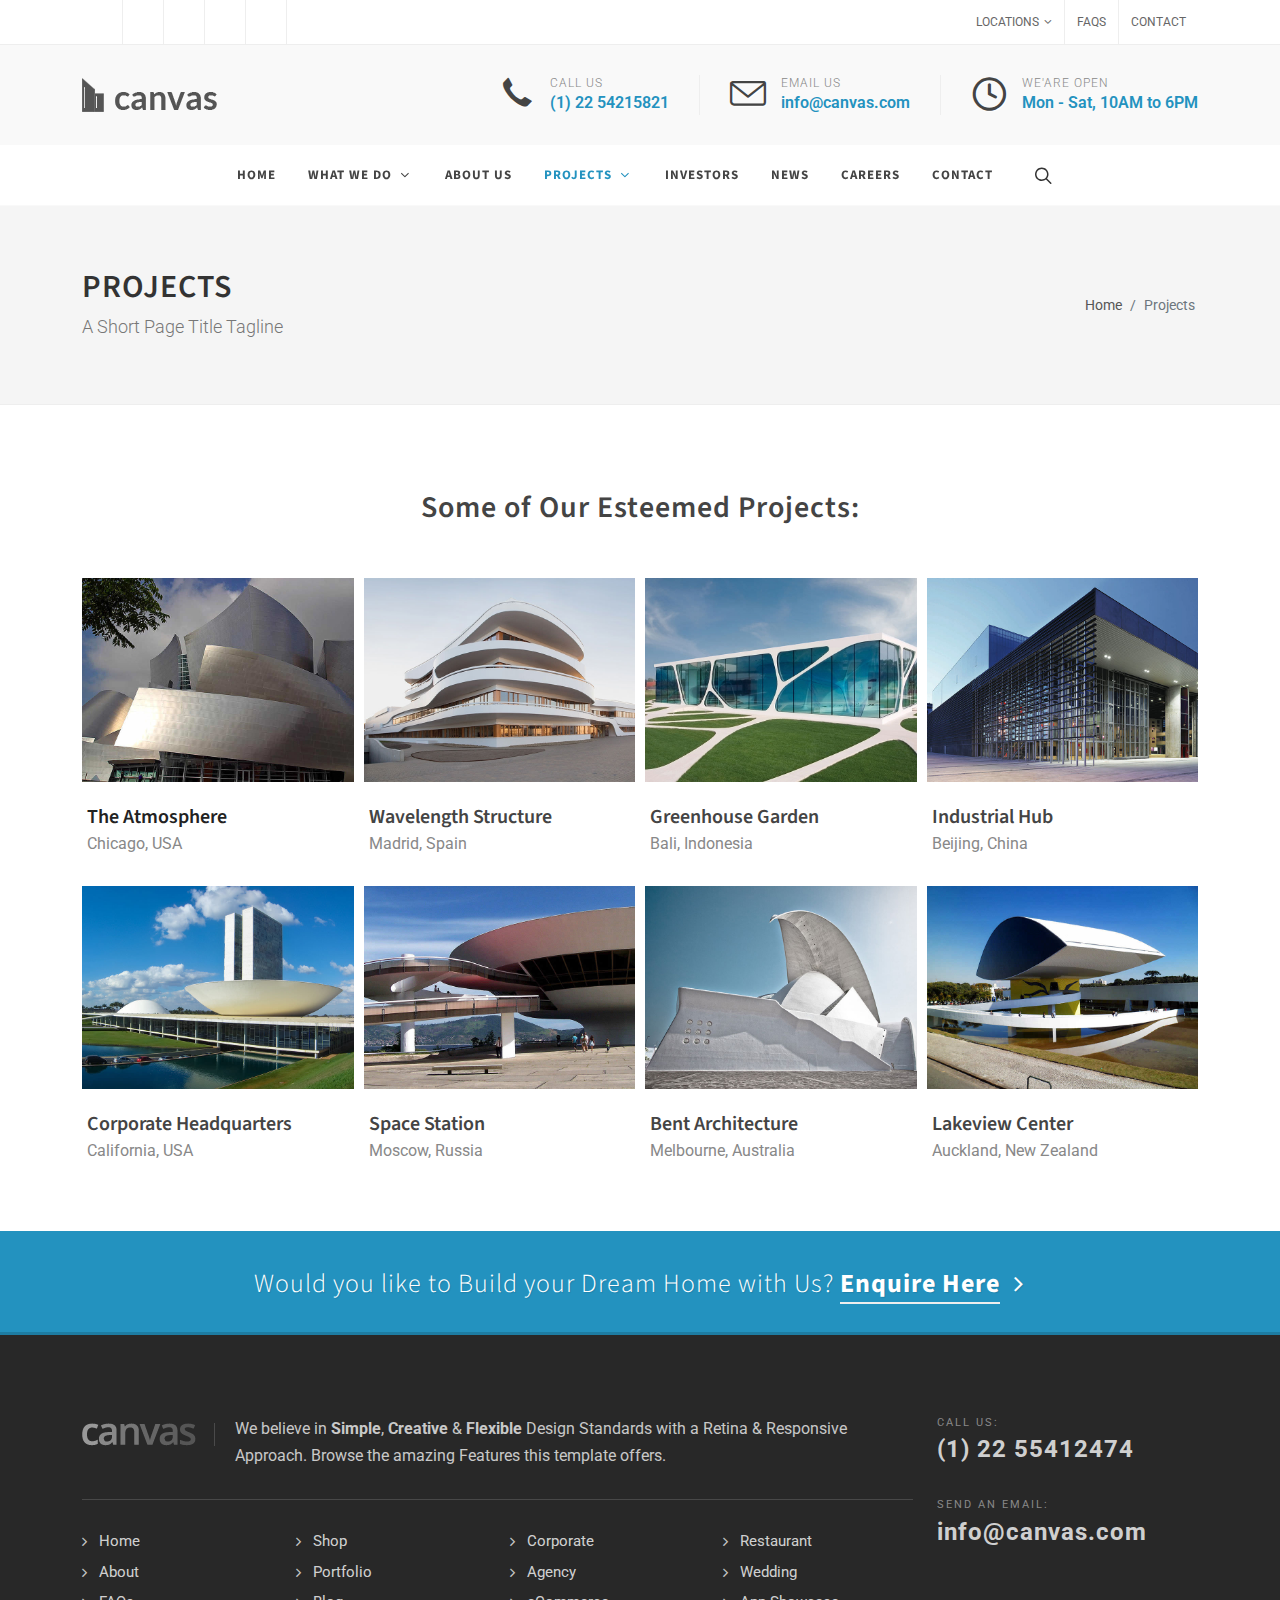
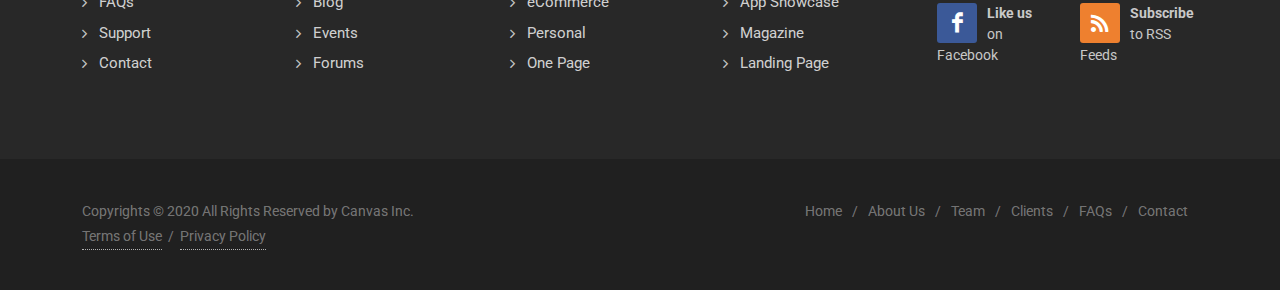
<file: demo-construction-projects.html>
<!DOCTYPE html>
<html dir="ltr" lang="en-US">
<head>

	<meta http-equiv="content-type" content="text/html; charset=utf-8" />
	<meta name="author" content="SemiColonWeb" />

	<!-- Stylesheets
	============================================= -->
	<link href="https://fonts.googleapis.com/css?family=Source+Sans+Pro:300,400,600,700|Roboto:300,400,500,700&display=swap" rel="stylesheet" type="text/css" />
	<link rel="stylesheet" href="css/bootstrap.css" type="text/css" />
	<link rel="stylesheet" href="style.css" type="text/css" />
	<link rel="stylesheet" href="css/swiper.css" type="text/css" />

	<!-- Construction Demo Specific Stylesheet -->
	<link rel="stylesheet" href="demos/construction/construction.css" type="text/css" />
	<!-- / -->

	<link rel="stylesheet" href="css/dark.css" type="text/css" />
	<link rel="stylesheet" href="css/font-icons.css" type="text/css" />
	<link rel="stylesheet" href="css/animate.css" type="text/css" />
	<link rel="stylesheet" href="css/magnific-popup.css" type="text/css" />

	<link rel="stylesheet" href="demos/construction/css/fonts.css" type="text/css" />

	<link rel="stylesheet" href="css/custom.css" type="text/css" />
	<meta name="viewport" content="width=device-width, initial-scale=1" />

	<link rel="stylesheet" href="css/colors.php?color=F18052" type="text/css" />

	<!-- Document Title
	============================================= -->
	<title>Projects - Construction | Canvas</title>

</head>

<body class="stretched">

	<!-- Document Wrapper
	============================================= -->
	<div id="wrapper" class="clearfix">

		<!-- Top Bar
		============================================= -->
		<div id="top-bar">
			<div class="container clearfix">

				<div class="row justify-content-between">
					<div class="col-12 col-md-auto">

						<!-- Top Social
						============================================= -->
						<ul id="top-social">
							<li><a href="#" class="si-facebook"><span class="ts-icon"><i class="icon-facebook"></i></span><span class="ts-text">Facebook</span></a></li>
							<li><a href="#" class="si-twitter"><span class="ts-icon"><i class="icon-twitter"></i></span><span class="ts-text">Twitter</span></a></li>
							<li><a href="#" class="si-dribbble"><span class="ts-icon"><i class="icon-dribbble"></i></span><span class="ts-text">Dribbble</span></a></li>
							<li><a href="#" class="si-github"><span class="ts-icon"><i class="icon-github-circled"></i></span><span class="ts-text">Github</span></a></li>
							<li><a href="#" class="si-pinterest"><span class="ts-icon"><i class="icon-pinterest"></i></span><span class="ts-text">Pinterest</span></a></li>
							<li><a href="#" class="si-instagram"><span class="ts-icon"><i class="icon-instagram2"></i></span><span class="ts-text">Instagram</span></a></li>
						</ul><!-- #top-social end -->

					</div>

					<div class="col-12 col-md-auto">

						<!-- Top Links
						============================================= -->
						<div class="top-links">
							<ul class="top-links-container">
								<li class="top-links-item"><a href="#">Locations</a>
									<ul class="top-links-sub-menu">
										<li class="top-links-item"><a href="#">San Francisco</a></li>
										<li class="top-links-item"><a href="#">London</a></li>
										<li class="top-links-item"><a href="#">Amsterdam</a></li>
									</ul>
								</li>
								<li class="top-links-item"><a href="faqs.html">FAQs</a></li>
								<li class="top-links-item"><a href="contact.html">Contact</a></li>
							</ul>
						</div><!-- .top-links end -->

					</div>
				</div>

			</div>
		</div><!-- #top-bar end -->

		<!-- Header
		============================================= -->
		<header id="header" class="header-size-sm" data-sticky-shrink="false">
			<div class="container">
				<div class="header-row">

					<!-- Logo
					============================================= -->
					<div id="logo" class="ms-auto ms-lg-0 me-lg-auto">
						<a href="index.html" class="standard-logo"><img src="demos/construction/images/logo.png" alt="Canvas Logo"></a>
						<a href="index.html" class="retina-logo"><img src="demos/construction/images/logo@2x.png" alt="Canvas Logo"></a>
					</div><!-- #logo end -->

					<div class="header-misc d-none d-lg-flex">

						<ul class="header-extras">
							<li>
								<i class="i-plain icon-call m-0"></i>
								<div class="he-text">
									Call Us
									<span>(1) 22 54215821</span>
								</div>
							</li>
							<li>
								<i class="i-plain icon-line2-envelope m-0"></i>
								<div class="he-text">
									Email Us
									<span>info@canvas.com</span>
								</div>
							</li>
							<li>
								<i class="i-plain icon-line-clock m-0"></i>
								<div class="he-text">
									We'are Open
									<span>Mon - Sat, 10AM to 6PM</span>
								</div>
							</li>
						</ul>

					</div>

				</div>
			</div>

			<div id="header-wrap">
				<div class="container">
					<div class="header-row justify-content-between flex-row-reverse flex-lg-row justify-content-lg-center">

						<div class="header-misc">

							<!-- Top Search
							============================================= -->
							<div id="top-search" class="header-misc-icon">
								<a href="#" id="top-search-trigger"><i class="icon-line-search"></i><i class="icon-line-cross"></i></a>
							</div><!-- #top-search end -->

						</div>

						<div id="primary-menu-trigger">
							<svg class="svg-trigger" viewBox="0 0 100 100"><path d="m 30,33 h 40 c 3.722839,0 7.5,3.126468 7.5,8.578427 0,5.451959 -2.727029,8.421573 -7.5,8.421573 h -20"></path><path d="m 30,50 h 40"></path><path d="m 70,67 h -40 c 0,0 -7.5,-0.802118 -7.5,-8.365747 0,-7.563629 7.5,-8.634253 7.5,-8.634253 h 20"></path></svg>
						</div>

						<!-- Primary Navigation
						============================================= -->
						<nav class="primary-menu with-arrows">

							<ul class="menu-container">
								<li class="menu-item"><a class="menu-link" href="demo-construction.html"><div>Home</div></a></li>
								<li class="menu-item"><a class="menu-link" href="demo-construction-services.html"><div>What we do</div></a>
									<ul class="sub-menu-container">
										<li class="menu-item"><a class="menu-link" href="#"><div>Housing Management</div></a></li>
										<li class="menu-item"><a class="menu-link" href="#"><div>Construction Planning</div></a></li>
										<li class="menu-item"><a class="menu-link" href="#"><div>Green Homes</div></a></li>
										<li class="menu-item"><a class="menu-link" href="#"><div>Architecture Design</div></a></li>
										<li class="menu-item"><a class="menu-link" href="#"><div>Interior Planning</div></a></li>
									</ul>
								</li>
								<li class="menu-item"><a class="menu-link" href="demo-construction-about-us.html"><div>About Us</div></a></li>
								<li class="menu-item current"><a class="menu-link" href="demo-construction-projects.html"><div>Projects</div></a>
									<ul class="sub-menu-container">
										<li class="menu-item"><a class="menu-link" href="demo-construction-projects-2.html"><div>2 Columns</div></a></li>
										<li class="menu-item"><a class="menu-link" href="demo-construction-projects-3.html"><div>3 Columns</div></a></li>
										<li class="menu-item"><a class="menu-link" href="demo-construction-projects.html"><div>4 Columns</div></a></li>
										<li class="menu-item"><a class="menu-link" href="demo-construction-projects-5.html"><div>5 Columns</div></a></li>
									</ul>
								</li>
								<li class="menu-item"><a class="menu-link" href="demo-construction-investors.html"><div>Investors</div></a></li>
								<li class="menu-item"><a class="menu-link" href="demo-construction-blog.html"><div>News</div></a></li>
								<li class="menu-item"><a class="menu-link" href="demo-construction-careers.html"><div>Careers</div></a></li>
								<li class="menu-item"><a class="menu-link" href="demo-construction-contact.html"><div>Contact</div></a></li>
							</ul>

						</nav><!-- #primary-menu end -->

						<form class="top-search-form" action="search.html" method="get">
							<input type="text" name="q" class="form-control" value="" placeholder="Type &amp; Hit Enter.." autocomplete="off">
						</form>

					</div>
				</div>
			</div>
			<div class="header-wrap-clone"></div>
		</header><!-- #header end -->

		<!-- Page Title
		============================================= -->
		<section id="page-title">

			<div class="container clearfix">
				<h1>Projects</h1>
				<span>A Short Page Title Tagline</span>
				<ol class="breadcrumb">
					<li class="breadcrumb-item"><a href="#">Home</a></li>
					<li class="breadcrumb-item active" aria-current="page">Projects</li>
				</ol>
			</div>

		</section><!-- #page-title end -->

		<!-- Content
		============================================= -->
		<section id="content">
			<div class="content-wrap">
				<div class="container clearfix">

					<h2 class="center ls1 bottommargin">Some of Our Esteemed Projects:</h2>

					<div id="portfolio" class="portfolio row grid-container gutter-10" data-layout="fitRows">

						<article class="portfolio-item col-12 col-sm-6 col-md-4 col-lg-3 pf-media pf-icons">
							<div class="grid-inner">
								<div class="portfolio-image">
									<img src="demos/construction/images/projects/1.jpg" alt="The Atmosphere">
									<div class="bg-overlay">
										<div class="bg-overlay-content dark" data-hover-animate="fadeIn">
											<a href="#" class="overlay-trigger-icon bg-light text-dark" data-hover-animate="zoomIn" data-hover-animate-out="zoomOut" data-hover-speed="350"><i class="icon-line-ellipsis"></i></a>
										</div>
										<div class="bg-overlay-bg dark" data-hover-animate="fadeIn"></div>
									</div>
								</div>
								<div class="portfolio-desc">
									<h3><a href="#">The Atmosphere</a></h3>
									<span>Chicago, USA</span>
								</div>
							</div>
						</article>

						<article class="portfolio-item col-12 col-sm-6 col-md-4 col-lg-3 pf-illustrations">
							<div class="grid-inner">
								<div class="portfolio-image">
									<img src="demos/construction/images/projects/2.jpg" alt="Wavelength Structure">
									<div class="bg-overlay">
										<div class="bg-overlay-content dark" data-hover-animate="fadeIn">
											<a href="#" class="overlay-trigger-icon bg-light text-dark" data-hover-animate="zoomIn" data-hover-animate-out="zoomOut" data-hover-speed="350"><i class="icon-line-ellipsis"></i></a>
										</div>
										<div class="bg-overlay-bg dark" data-hover-animate="fadeIn"></div>
									</div>
								</div>
								<div class="portfolio-desc">
									<h3>Wavelength Structure</h3>
									<span>Madrid, Spain</span>
								</div>
							</div>
						</article>

						<article class="portfolio-item col-12 col-sm-6 col-md-4 col-lg-3 pf-graphics pf-uielements">
							<div class="grid-inner">
								<div class="portfolio-image">
									<img src="demos/construction/images/projects/3.jpg" alt="Greenhouse Garden">
									<div class="bg-overlay">
										<div class="bg-overlay-content dark" data-hover-animate="fadeIn">
											<a href="#" class="overlay-trigger-icon bg-light text-dark" data-hover-animate="zoomIn" data-hover-animate-out="zoomOut" data-hover-speed="350"><i class="icon-line-ellipsis"></i></a>
										</div>
										<div class="bg-overlay-bg dark" data-hover-animate="fadeIn"></div>
									</div>
								</div>
								<div class="portfolio-desc">
									<h3>Greenhouse Garden</h3>
									<span>Bali, Indonesia</span>
								</div>
							</div>
						</article>

						<article class="portfolio-item col-12 col-sm-6 col-md-4 col-lg-3 pf-icons pf-illustrations">
							<div class="grid-inner">
								<div class="portfolio-image">
									<img src="demos/construction/images/projects/4.jpg" alt="Industrial Hub">
									<div class="bg-overlay">
										<div class="bg-overlay-content dark" data-hover-animate="fadeIn">
											<a href="#" class="overlay-trigger-icon bg-light text-dark" data-hover-animate="zoomIn" data-hover-animate-out="zoomOut" data-hover-speed="350"><i class="icon-line-ellipsis"></i></a>
										</div>
										<div class="bg-overlay-bg dark" data-hover-animate="fadeIn"></div>
									</div>
								</div>
								<div class="portfolio-desc">
									<h3>Industrial Hub</h3>
									<span>Beijing, China</span>
								</div>
							</div>
						</article>

						<article class="portfolio-item col-12 col-sm-6 col-md-4 col-lg-3 pf-uielements pf-media">
							<div class="grid-inner">
								<div class="portfolio-image">
									<img src="demos/construction/images/projects/5.jpg" alt="Corporate Headquarters">
									<div class="bg-overlay">
										<div class="bg-overlay-content dark" data-hover-animate="fadeIn">
											<a href="#" class="overlay-trigger-icon bg-light text-dark" data-hover-animate="zoomIn" data-hover-animate-out="zoomOut" data-hover-speed="350"><i class="icon-line-ellipsis"></i></a>
										</div>
										<div class="bg-overlay-bg dark" data-hover-animate="fadeIn"></div>
									</div>
								</div>
								<div class="portfolio-desc">
									<h3>Corporate Headquarters</h3>
									<span>California, USA</span>
								</div>
							</div>
						</article>

						<article class="portfolio-item col-12 col-sm-6 col-md-4 col-lg-3 pf-graphics pf-illustrations">
							<div class="grid-inner">
								<div class="portfolio-image">
									<img src="demos/construction/images/projects/6.jpg" alt="Space Station">
									<div class="bg-overlay">
										<div class="bg-overlay-content dark" data-hover-animate="fadeIn">
											<a href="#" class="overlay-trigger-icon bg-light text-dark" data-hover-animate="zoomIn" data-hover-animate-out="zoomOut" data-hover-speed="350"><i class="icon-line-ellipsis"></i></a>
										</div>
										<div class="bg-overlay-bg dark" data-hover-animate="fadeIn"></div>
									</div>
								</div>
								<div class="portfolio-desc">
									<h3>Space Station</h3>
									<span>Moscow, Russia</span>
								</div>
							</div>
						</article>

						<article class="portfolio-item col-12 col-sm-6 col-md-4 col-lg-3 pf-uielements pf-icons">
							<div class="grid-inner">
								<div class="portfolio-image">
									<img src="demos/construction/images/projects/7.jpg" alt="Bent Architecture">
									<div class="bg-overlay">
										<div class="bg-overlay-content dark" data-hover-animate="fadeIn">
											<a href="#" class="overlay-trigger-icon bg-light text-dark" data-hover-animate="zoomIn" data-hover-animate-out="zoomOut" data-hover-speed="350"><i class="icon-line-ellipsis"></i></a>
										</div>
										<div class="bg-overlay-bg dark" data-hover-animate="fadeIn"></div>
									</div>
								</div>
								<div class="portfolio-desc">
									<h3>Bent Architecture</h3>
									<span>Melbourne, Australia</span>
								</div>
							</div>
						</article>

						<article class="portfolio-item col-12 col-sm-6 col-md-4 col-lg-3 pf-graphics">
							<div class="grid-inner">
								<div class="portfolio-image">
									<img src="demos/construction/images/projects/8.jpg" alt="Lakeview Center">
									<div class="bg-overlay">
										<div class="bg-overlay-content dark" data-hover-animate="fadeIn">
											<a href="#" class="overlay-trigger-icon bg-light text-dark" data-hover-animate="zoomIn" data-hover-animate-out="zoomOut" data-hover-speed="350"><i class="icon-line-ellipsis"></i></a>
										</div>
										<div class="bg-overlay-bg dark" data-hover-animate="fadeIn"></div>
									</div>
								</div>
								<div class="portfolio-desc">
									<h3>Lakeview Center</h3>
									<span>Auckland, New Zealand</span>
								</div>
							</div>
						</article>

					</div>

				</div>

				<a href="#" class="button button-3d border-bottom-0 button-full center text-end fw-light font-primary topmargin footer-stick" style="font-size: 26px;">
					<div class="container clearfix">
						Would you like to Build your Dream Home with Us? <strong>Enquire Here</strong> <i class="icon-angle-right" style="top:3px;"></i>
					</div>
				</a>

			</div>
		</section><!-- #content end -->

		<!-- Footer
		============================================= -->
		<footer id="footer" class="dark">
			<div class="container">

				<!-- Footer Widgets
				============================================= -->
				<div class="footer-widgets-wrap">

					<div class="row">
						<div class="col-lg-9">

							<div class="widget clearfix">

								<img src="images/footer-widget-logo.png" alt="Image" class="alignleft" style="margin-top: 8px; padding-right: 18px; border-right: 1px solid #4A4A4A;">

								<p>We believe in <strong>Simple</strong>, <strong>Creative</strong> &amp; <strong>Flexible</strong> Design Standards with a Retina &amp; Responsive Approach. Browse the amazing Features this template offers.</p>

								<div class="line" style="margin: 30px 0;"></div>

								<div class="row col-mb-30">

									<div class="col-lg-3 col-6 widget_links">
										<ul>
											<li><a href="#">Home</a></li>
											<li><a href="#">About</a></li>
											<li><a href="#">FAQs</a></li>
											<li><a href="#">Support</a></li>
											<li><a href="#">Contact</a></li>
										</ul>
									</div>

									<div class="col-lg-3 col-6 widget_links">
										<ul>
											<li><a href="#">Shop</a></li>
											<li><a href="#">Portfolio</a></li>
											<li><a href="#">Blog</a></li>
											<li><a href="#">Events</a></li>
											<li><a href="#">Forums</a></li>
										</ul>
									</div>

									<div class="col-lg-3 col-6 widget_links">
										<ul>
											<li><a href="#">Corporate</a></li>
											<li><a href="#">Agency</a></li>
											<li><a href="#">eCommerce</a></li>
											<li><a href="#">Personal</a></li>
											<li><a href="#">One Page</a></li>
										</ul>
									</div>

									<div class="col-lg-3 col-6 widget_links">
										<ul>
											<li><a href="#">Restaurant</a></li>
											<li><a href="#">Wedding</a></li>
											<li><a href="#">App Showcase</a></li>
											<li><a href="#">Magazine</a></li>
											<li><a href="#">Landing Page</a></li>
										</ul>
									</div>

								</div>

							</div>

						</div>

						<div class="col-lg-3 mt-5 mt-lg-0">

							<div class="widget clearfix">

								<div class="row col-mb-30">

									<div class="col-12">
										<div class="footer-big-contacts">
											<span>Call Us:</span>
											(1) 22 55412474
										</div>
									</div>

									<div class="col-12">
										<div class="footer-big-contacts">
											<span>Send an Email:</span>
											info@canvas.com
										</div>
									</div>

								</div>

							</div>

							<div class="widget subscribe-widget clearfix">

								<div class="row col-mb-30">
									<div class="col-12 col-sm-6 clearfix">
										<a href="#" class="social-icon si-dark si-colored si-facebook mb-0" style="margin-right: 10px;">
											<i class="icon-facebook"></i>
											<i class="icon-facebook"></i>
										</a>
										<a href="#"><small style="display: block; margin-top: 3px;"><strong>Like us</strong><br>on Facebook</small></a>
									</div>
									<div class="col-12 col-sm-6 clearfix">
										<a href="#" class="social-icon si-dark si-colored si-rss mb-0" style="margin-right: 10px;">
											<i class="icon-rss"></i>
											<i class="icon-rss"></i>
										</a>
										<a href="#"><small style="display: block; margin-top: 3px;"><strong>Subscribe</strong><br>to RSS Feeds</small></a>
									</div>
								</div>

							</div>

						</div>
					</div>

				</div><!-- .footer-widgets-wrap end -->
			</div>

			<!-- Copyrights
			============================================= -->
			<div id="copyrights">
				<div class="container">

					<div class="row justify-content-between col-mb-30">
						<div class="col-12 col-md-auto text-center text-md-start">
							Copyrights &copy; 2020 All Rights Reserved by Canvas Inc.<br>
							<div class="copyright-links"><a href="#">Terms of Use</a> / <a href="#">Privacy Policy</a></div>
						</div>

						<div class="col-12 col-md-auto text-center text-md-end">
							<div class="copyrights-menu copyright-links clearfix">
								<a href="#">Home</a>/<a href="#">About Us</a>/<a href="#">Team</a>/<a href="#">Clients</a>/<a href="#">FAQs</a>/<a href="#">Contact</a>
							</div>
						</div>
					</div>

				</div>
			</div><!-- #copyrights end -->
		</footer><!-- #footer end -->

	</div><!-- #wrapper end -->

	<!-- Go To Top
	============================================= -->
	<div id="gotoTop" class="icon-angle-up"></div>

	<!-- JavaScripts
	============================================= -->
	<script src="js/jquery.js"></script>
	<script src="js/plugins.min.js"></script>

	<!-- Footer Scripts
	============================================= -->
	<script src="js/functions.js"></script>

</body>
</html>
</file>
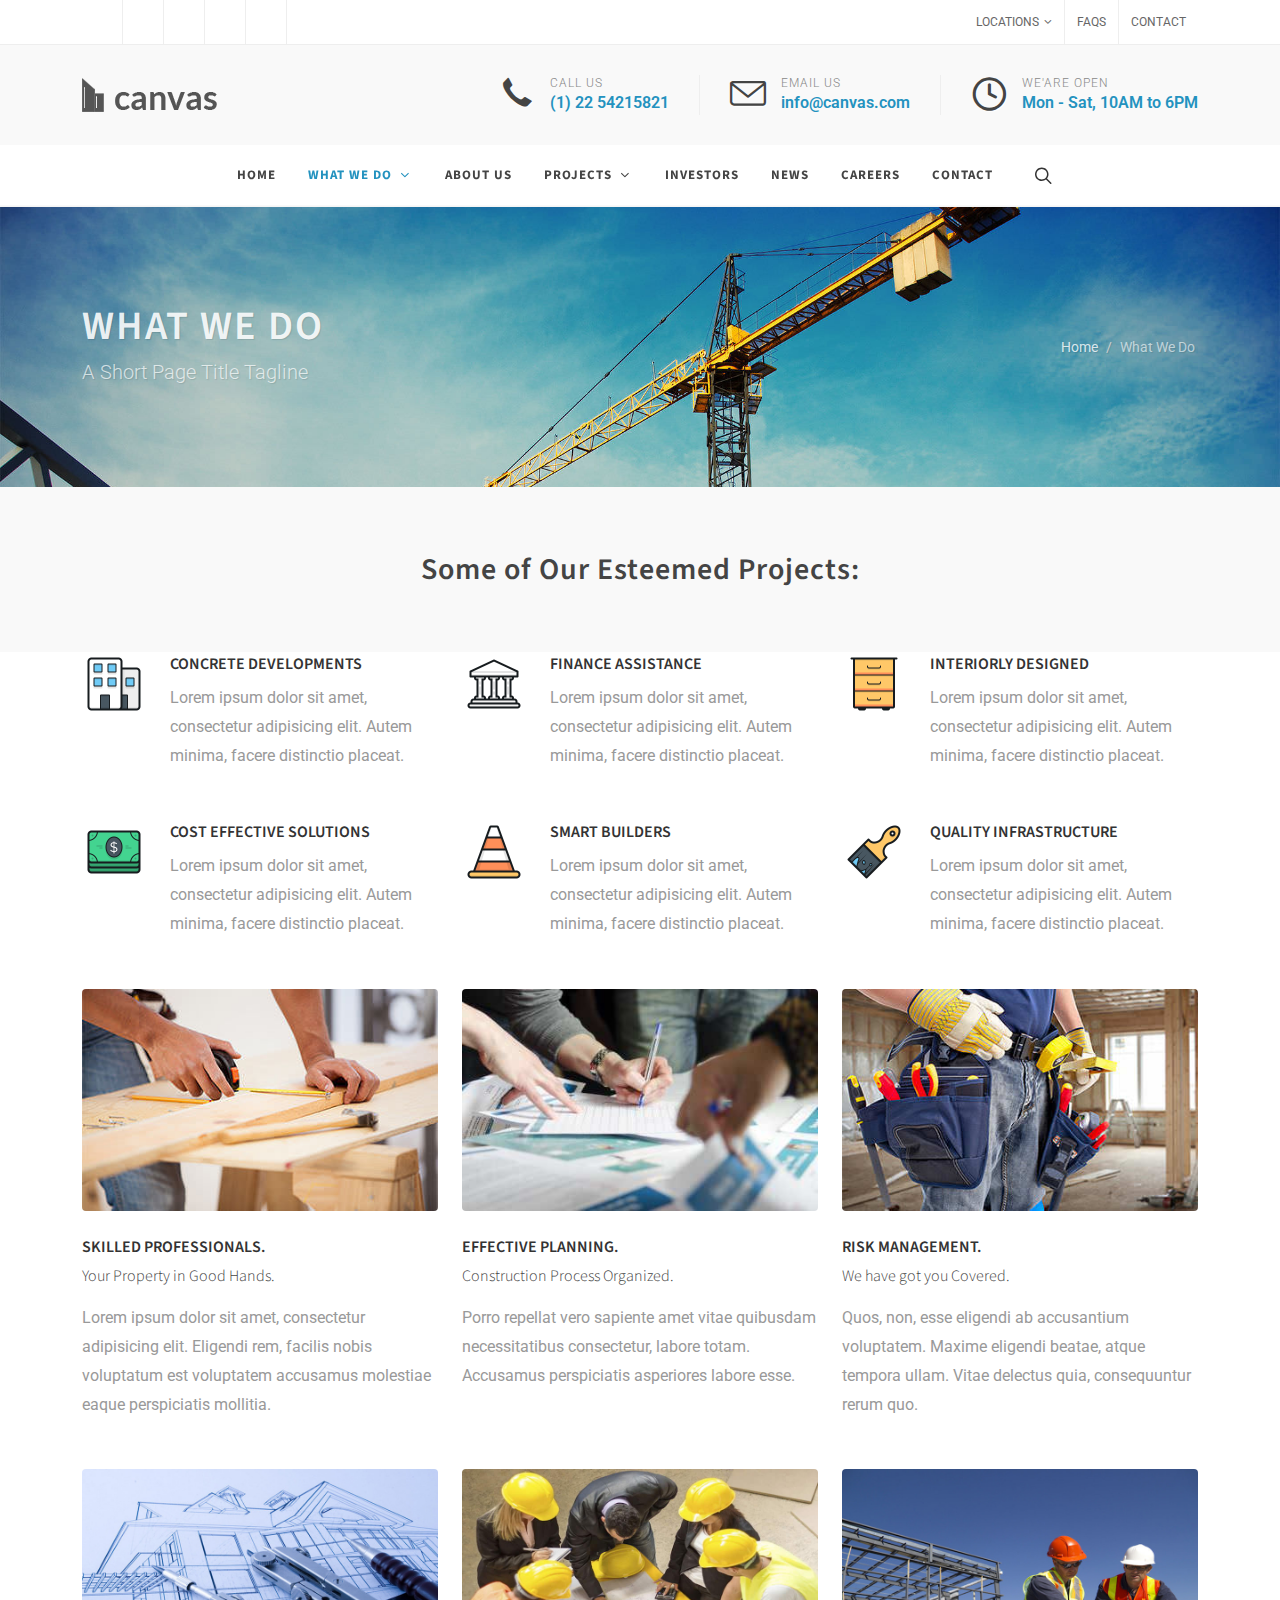
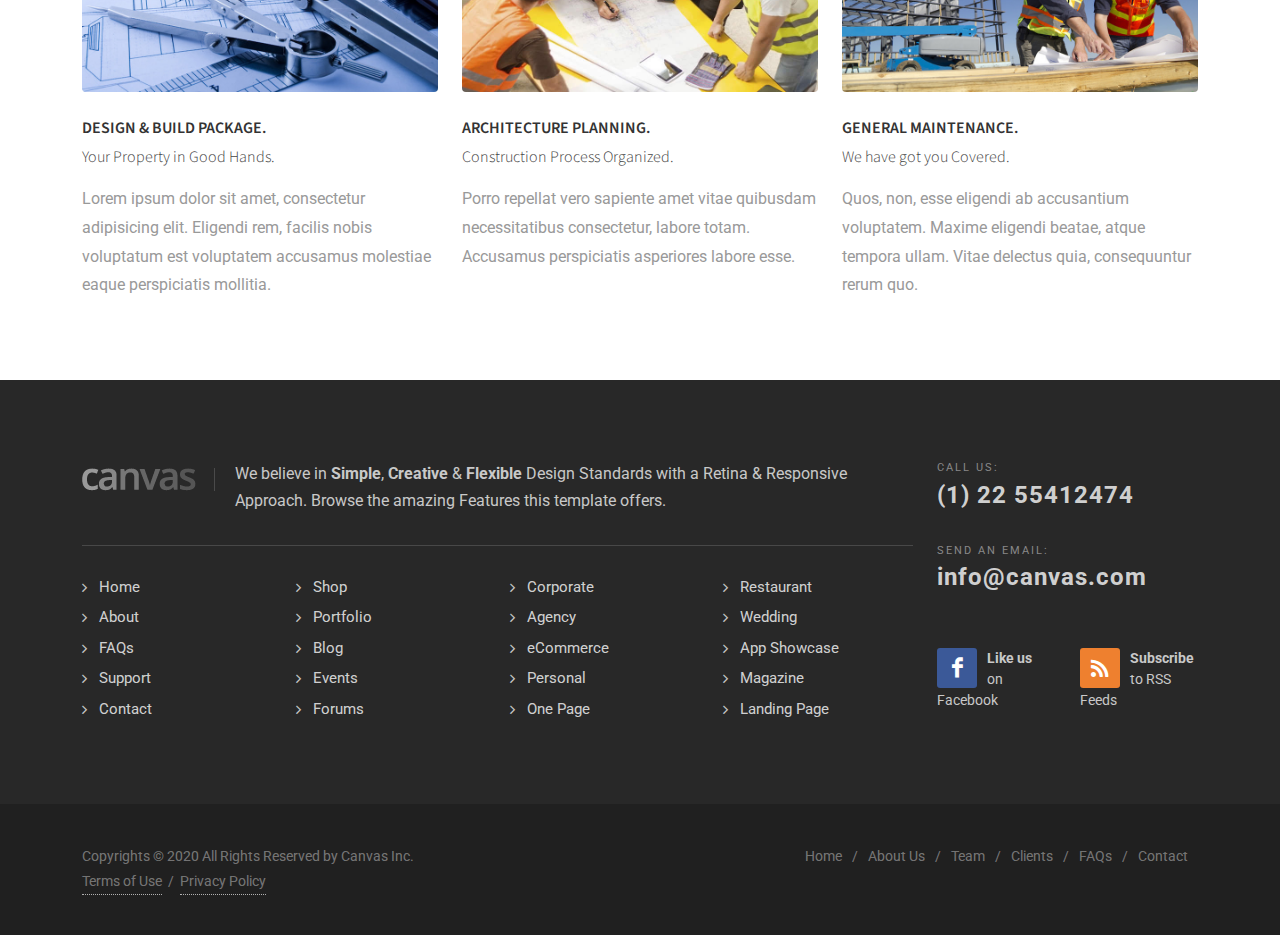
<file: demo-construction-services.html>
<!DOCTYPE html>
<html dir="ltr" lang="en-US">
<head>

	<meta http-equiv="content-type" content="text/html; charset=utf-8" />
	<meta name="author" content="SemiColonWeb" />

	<!-- Stylesheets
	============================================= -->
	<link href="https://fonts.googleapis.com/css?family=Source+Sans+Pro:300,400,600,700|Roboto:300,400,500,700&display=swap" rel="stylesheet" type="text/css" />
	<link rel="stylesheet" href="css/bootstrap.css" type="text/css" />
	<link rel="stylesheet" href="style.css" type="text/css" />
	<link rel="stylesheet" href="css/swiper.css" type="text/css" />

	<!-- Construction Demo Specific Stylesheet -->
	<link rel="stylesheet" href="demos/construction/construction.css" type="text/css" />
	<!-- / -->

	<link rel="stylesheet" href="css/dark.css" type="text/css" />
	<link rel="stylesheet" href="css/font-icons.css" type="text/css" />
	<link rel="stylesheet" href="css/animate.css" type="text/css" />
	<link rel="stylesheet" href="css/magnific-popup.css" type="text/css" />

	<link rel="stylesheet" href="demos/construction/css/fonts.css" type="text/css" />

	<link rel="stylesheet" href="css/custom.css" type="text/css" />
	<meta name="viewport" content="width=device-width, initial-scale=1" />

	<link rel="stylesheet" href="css/colors.php?color=F18052" type="text/css" />

	<!-- Document Title
	============================================= -->
	<title>Services - Construction | Canvas</title>

</head>

<body class="stretched">

	<!-- Document Wrapper
	============================================= -->
	<div id="wrapper" class="clearfix">

		<!-- Top Bar
		============================================= -->
		<div id="top-bar">
			<div class="container clearfix">

				<div class="row justify-content-between">
					<div class="col-12 col-md-auto">

						<!-- Top Social
						============================================= -->
						<ul id="top-social">
							<li><a href="#" class="si-facebook"><span class="ts-icon"><i class="icon-facebook"></i></span><span class="ts-text">Facebook</span></a></li>
							<li><a href="#" class="si-twitter"><span class="ts-icon"><i class="icon-twitter"></i></span><span class="ts-text">Twitter</span></a></li>
							<li><a href="#" class="si-dribbble"><span class="ts-icon"><i class="icon-dribbble"></i></span><span class="ts-text">Dribbble</span></a></li>
							<li><a href="#" class="si-github"><span class="ts-icon"><i class="icon-github-circled"></i></span><span class="ts-text">Github</span></a></li>
							<li><a href="#" class="si-pinterest"><span class="ts-icon"><i class="icon-pinterest"></i></span><span class="ts-text">Pinterest</span></a></li>
							<li><a href="#" class="si-instagram"><span class="ts-icon"><i class="icon-instagram2"></i></span><span class="ts-text">Instagram</span></a></li>
						</ul><!-- #top-social end -->

					</div>

					<div class="col-12 col-md-auto">

						<!-- Top Links
						============================================= -->
						<div class="top-links">
							<ul class="top-links-container">
								<li class="top-links-item"><a href="#">Locations</a>
									<ul class="top-links-sub-menu">
										<li class="top-links-item"><a href="#">San Francisco</a></li>
										<li class="top-links-item"><a href="#">London</a></li>
										<li class="top-links-item"><a href="#">Amsterdam</a></li>
									</ul>
								</li>
								<li class="top-links-item"><a href="faqs.html">FAQs</a></li>
								<li class="top-links-item"><a href="contact.html">Contact</a></li>
							</ul>
						</div><!-- .top-links end -->

					</div>
				</div>

			</div>
		</div><!-- #top-bar end -->

		<!-- Header
		============================================= -->
		<header id="header" class="header-size-sm" data-sticky-shrink="false">
			<div class="container">
				<div class="header-row">

					<!-- Logo
					============================================= -->
					<div id="logo" class="ms-auto ms-lg-0 me-lg-auto">
						<a href="index.html" class="standard-logo"><img src="demos/construction/images/logo.png" alt="Canvas Logo"></a>
						<a href="index.html" class="retina-logo"><img src="demos/construction/images/logo@2x.png" alt="Canvas Logo"></a>
					</div><!-- #logo end -->

					<div class="header-misc d-none d-lg-flex">

						<ul class="header-extras">
							<li>
								<i class="i-plain icon-call m-0"></i>
								<div class="he-text">
									Call Us
									<span>(1) 22 54215821</span>
								</div>
							</li>
							<li>
								<i class="i-plain icon-line2-envelope m-0"></i>
								<div class="he-text">
									Email Us
									<span>info@canvas.com</span>
								</div>
							</li>
							<li>
								<i class="i-plain icon-line-clock m-0"></i>
								<div class="he-text">
									We'are Open
									<span>Mon - Sat, 10AM to 6PM</span>
								</div>
							</li>
						</ul>

					</div>

				</div>
			</div>

			<div id="header-wrap">
				<div class="container">
					<div class="header-row justify-content-between flex-row-reverse flex-lg-row justify-content-lg-center">

						<div class="header-misc">

							<!-- Top Search
							============================================= -->
							<div id="top-search" class="header-misc-icon">
								<a href="#" id="top-search-trigger"><i class="icon-line-search"></i><i class="icon-line-cross"></i></a>
							</div><!-- #top-search end -->

						</div>

						<div id="primary-menu-trigger">
							<svg class="svg-trigger" viewBox="0 0 100 100"><path d="m 30,33 h 40 c 3.722839,0 7.5,3.126468 7.5,8.578427 0,5.451959 -2.727029,8.421573 -7.5,8.421573 h -20"></path><path d="m 30,50 h 40"></path><path d="m 70,67 h -40 c 0,0 -7.5,-0.802118 -7.5,-8.365747 0,-7.563629 7.5,-8.634253 7.5,-8.634253 h 20"></path></svg>
						</div>

						<!-- Primary Navigation
						============================================= -->
						<nav class="primary-menu with-arrows">

							<ul class="menu-container">
								<li class="menu-item"><a class="menu-link" href="demo-construction.html"><div>Home</div></a></li>
								<li class="menu-item current"><a class="menu-link" href="demo-construction-services.html"><div>What we do</div></a>
									<ul class="sub-menu-container">
										<li class="menu-item"><a class="menu-link" href="#"><div>Housing Management</div></a></li>
										<li class="menu-item"><a class="menu-link" href="#"><div>Construction Planning</div></a></li>
										<li class="menu-item"><a class="menu-link" href="#"><div>Green Homes</div></a></li>
										<li class="menu-item"><a class="menu-link" href="#"><div>Architecture Design</div></a></li>
										<li class="menu-item"><a class="menu-link" href="#"><div>Interior Planning</div></a></li>
									</ul>
								</li>
								<li class="menu-item"><a class="menu-link" href="demo-construction-about-us.html"><div>About Us</div></a></li>
								<li class="menu-item"><a class="menu-link" href="demo-construction-projects.html"><div>Projects</div></a>
									<ul class="sub-menu-container">
										<li class="menu-item"><a class="menu-link" href="demo-construction-projects-2.html"><div>2 Columns</div></a></li>
										<li class="menu-item"><a class="menu-link" href="demo-construction-projects-3.html"><div>3 Columns</div></a></li>
										<li class="menu-item"><a class="menu-link" href="demo-construction-projects.html"><div>4 Columns</div></a></li>
										<li class="menu-item"><a class="menu-link" href="demo-construction-projects-5.html"><div>5 Columns</div></a></li>
									</ul>
								</li>
								<li class="menu-item"><a class="menu-link" href="demo-construction-investors.html"><div>Investors</div></a></li>
								<li class="menu-item"><a class="menu-link" href="demo-construction-blog.html"><div>News</div></a></li>
								<li class="menu-item"><a class="menu-link" href="demo-construction-careers.html"><div>Careers</div></a></li>
								<li class="menu-item"><a class="menu-link" href="demo-construction-contact.html"><div>Contact</div></a></li>
							</ul>

						</nav><!-- #primary-menu end -->

						<form class="top-search-form" action="search.html" method="get">
							<input type="text" name="q" class="form-control" value="" placeholder="Type &amp; Hit Enter.." autocomplete="off">
						</form>

					</div>
				</div>
			</div>
			<div class="header-wrap-clone"></div>
		</header><!-- #header end -->

		<!-- Page Title
		============================================= -->
		<section id="page-title" class="page-title-parallax page-title-dark" style="background: url('demos/construction/images/slider/1.jpg') bottom center / cover; padding: 100px 0;" data-center="background-position: 0px -100px;" data-top-bottom="background-position:0px 100px;">

			<div class="container clearfix">
				<h1>What We Do</h1>
				<span>A Short Page Title Tagline</span>
				<ol class="breadcrumb">
					<li class="breadcrumb-item"><a href="#">Home</a></li>
					<li class="breadcrumb-item active" aria-current="page">What We Do</li>
				</ol>
			</div>

		</section><!-- #page-title end -->

		<!-- Content
		============================================= -->
		<section id="content">
			<div class="content-wrap">

				<div class="section header-stick">
					<h2 class="center mb-0 ls1">Some of Our Esteemed Projects:</h2>
				</div>

				<div class="container clearfix">

					<div class="row col-mb-50 mb-0">
						<div class="col-md-6 col-lg-4">
							<div class="feature-box fbox-plain">
								<div class="fbox-icon">
									<a href="#"><img src="demos/construction/images/icons/building.png" alt="Concrete Developments"></a>
								</div>
								<div class="fbox-content">
									<h3>Concrete Developments</h3>
									<p>Lorem ipsum dolor sit amet, consectetur adipisicing elit. Autem minima, facere distinctio placeat.</p>
								</div>
							</div>
						</div>
						<div class="col-md-6 col-lg-4">
							<div class="feature-box fbox-plain">
								<div class="fbox-icon">
									<a href="#"><img src="demos/construction/images/icons/bank.png" alt="Finance Assistance"></a>
								</div>
								<div class="fbox-content">
									<h3>Finance Assistance</h3>
									<p>Lorem ipsum dolor sit amet, consectetur adipisicing elit. Autem minima, facere distinctio placeat.</p>
								</div>
							</div>
						</div>
						<div class="col-md-6 col-lg-4">
							<div class="feature-box fbox-plain">
								<div class="fbox-icon">
									<a href="#"><img src="demos/construction/images/icons/drawer.png" alt="Interiorly Designed"></a>
								</div>
								<div class="fbox-content">
									<h3>Interiorly Designed</h3>
									<p>Lorem ipsum dolor sit amet, consectetur adipisicing elit. Autem minima, facere distinctio placeat.</p>
								</div>
							</div>
						</div>
						<div class="col-md-6 col-lg-4">
							<div class="feature-box fbox-plain">
								<div class="fbox-icon">
									<a href="#"><img src="demos/construction/images/icons/paper-money.png" alt="Cost Effective Solutions"></a>
								</div>
								<div class="fbox-content">
									<h3>Cost Effective Solutions</h3>
									<p>Lorem ipsum dolor sit amet, consectetur adipisicing elit. Autem minima, facere distinctio placeat.</p>
								</div>
							</div>
						</div>
						<div class="col-md-6 col-lg-4">
							<div class="feature-box fbox-plain">
								<div class="fbox-icon">
									<a href="#"><img src="demos/construction/images/icons/traffic-cone.png" alt="Smart Builders"></a>
								</div>
								<div class="fbox-content">
									<h3>Smart Builders</h3>
									<p>Lorem ipsum dolor sit amet, consectetur adipisicing elit. Autem minima, facere distinctio placeat.</p>
								</div>
							</div>
						</div>
						<div class="col-md-6 col-lg-4">
							<div class="feature-box fbox-plain">
								<div class="fbox-icon">
									<a href="#"><img src="demos/construction/images/icons/paint-brush.png" alt="Quality Infrastructure"></a>
								</div>
								<div class="fbox-content">
									<h3>Quality Infrastructure</h3>
									<p>Lorem ipsum dolor sit amet, consectetur adipisicing elit. Autem minima, facere distinctio placeat.</p>
								</div>
							</div>
						</div>
					</div>

					<div class="row col-mb-50">
						<div class="col-sm-6 col-lg-4">
							<div class="feature-box media-box">
								<div class="fbox-media">
									<img class="rounded" src="demos/construction/images/services/1.jpg" alt="Why choose Us?">
								</div>
								<div class="fbox-content px-0">
									<h3>Skilled Professionals.<span class="subtitle">Your Property in Good Hands.</span></h3>
									<p>Lorem ipsum dolor sit amet, consectetur adipisicing elit. Eligendi rem, facilis nobis voluptatum est voluptatem accusamus molestiae eaque perspiciatis mollitia.</p>
								</div>
							</div>
						</div>

						<div class="col-sm-6 col-lg-4">
							<div class="feature-box media-box">
								<div class="fbox-media">
									<img class="rounded" src="images/services/1.jpg" alt="Effective Planning">
								</div>
								<div class="fbox-content px-0">
									<h3>Effective Planning.<span class="subtitle">Construction Process Organized.</span></h3>
									<p>Porro repellat vero sapiente amet vitae quibusdam necessitatibus consectetur, labore totam. Accusamus perspiciatis asperiores labore esse.</p>
								</div>
							</div>
						</div>

						<div class="col-sm-6 col-lg-4">
							<div class="feature-box media-box">
								<div class="fbox-media">
									<img class="rounded" src="demos/construction/images/services/2.jpg" alt="Why choose Us?">
								</div>
								<div class="fbox-content px-0">
									<h3>Risk Management.<span class="subtitle">We have got you Covered.</span></h3>
									<p>Quos, non, esse eligendi ab accusantium voluptatem. Maxime eligendi beatae, atque tempora ullam. Vitae delectus quia, consequuntur rerum quo.</p>
								</div>
							</div>
						</div>

						<div class="col-sm-6 col-lg-4">
							<div class="feature-box media-box">
								<div class="fbox-media">
									<img class="rounded" src="demos/construction/images/services/4.jpg" alt="Why choose Us?">
								</div>
								<div class="fbox-content px-0">
									<h3>Design &amp; Build Package.<span class="subtitle">Your Property in Good Hands.</span></h3>
									<p>Lorem ipsum dolor sit amet, consectetur adipisicing elit. Eligendi rem, facilis nobis voluptatum est voluptatem accusamus molestiae eaque perspiciatis mollitia.</p>
								</div>
							</div>
						</div>

						<div class="col-sm-6 col-lg-4">
							<div class="feature-box media-box">
								<div class="fbox-media">
									<img class="rounded" src="demos/construction/images/services/5.jpg" alt="Effective Planning">
								</div>
								<div class="fbox-content px-0">
									<h3>Architecture Planning.<span class="subtitle">Construction Process Organized.</span></h3>
									<p>Porro repellat vero sapiente amet vitae quibusdam necessitatibus consectetur, labore totam. Accusamus perspiciatis asperiores labore esse.</p>
								</div>
							</div>
						</div>

						<div class="col-sm-6 col-lg-4">
							<div class="feature-box media-box">
								<div class="fbox-media">
									<img class="rounded" src="demos/construction/images/services/3.jpg" alt="Why choose Us?">
								</div>
								<div class="fbox-content px-0">
									<h3>General Maintenance.<span class="subtitle">We have got you Covered.</span></h3>
									<p>Quos, non, esse eligendi ab accusantium voluptatem. Maxime eligendi beatae, atque tempora ullam. Vitae delectus quia, consequuntur rerum quo.</p>
								</div>
							</div>
						</div>
					</div>

				</div>
			</div>
		</section><!-- #content end -->

		<!-- Footer
		============================================= -->
		<footer id="footer" class="dark">
			<div class="container">

				<!-- Footer Widgets
				============================================= -->
				<div class="footer-widgets-wrap">

					<div class="row">
						<div class="col-lg-9">

							<div class="widget clearfix">

								<img src="images/footer-widget-logo.png" alt="Image" class="alignleft" style="margin-top: 8px; padding-right: 18px; border-right: 1px solid #4A4A4A;">

								<p>We believe in <strong>Simple</strong>, <strong>Creative</strong> &amp; <strong>Flexible</strong> Design Standards with a Retina &amp; Responsive Approach. Browse the amazing Features this template offers.</p>

								<div class="line" style="margin: 30px 0;"></div>

								<div class="row col-mb-30">

									<div class="col-lg-3 col-6 widget_links">
										<ul>
											<li><a href="#">Home</a></li>
											<li><a href="#">About</a></li>
											<li><a href="#">FAQs</a></li>
											<li><a href="#">Support</a></li>
											<li><a href="#">Contact</a></li>
										</ul>
									</div>

									<div class="col-lg-3 col-6 widget_links">
										<ul>
											<li><a href="#">Shop</a></li>
											<li><a href="#">Portfolio</a></li>
											<li><a href="#">Blog</a></li>
											<li><a href="#">Events</a></li>
											<li><a href="#">Forums</a></li>
										</ul>
									</div>

									<div class="col-lg-3 col-6 widget_links">
										<ul>
											<li><a href="#">Corporate</a></li>
											<li><a href="#">Agency</a></li>
											<li><a href="#">eCommerce</a></li>
											<li><a href="#">Personal</a></li>
											<li><a href="#">One Page</a></li>
										</ul>
									</div>

									<div class="col-lg-3 col-6 widget_links">
										<ul>
											<li><a href="#">Restaurant</a></li>
											<li><a href="#">Wedding</a></li>
											<li><a href="#">App Showcase</a></li>
											<li><a href="#">Magazine</a></li>
											<li><a href="#">Landing Page</a></li>
										</ul>
									</div>

								</div>

							</div>

						</div>

						<div class="col-lg-3 mt-5 mt-lg-0">

							<div class="widget clearfix">

								<div class="row col-mb-30">

									<div class="col-12">
										<div class="footer-big-contacts">
											<span>Call Us:</span>
											(1) 22 55412474
										</div>
									</div>

									<div class="col-12">
										<div class="footer-big-contacts">
											<span>Send an Email:</span>
											info@canvas.com
										</div>
									</div>

								</div>

							</div>

							<div class="widget subscribe-widget clearfix">

								<div class="row col-mb-30">
									<div class="col-12 col-sm-6 clearfix">
										<a href="#" class="social-icon si-dark si-colored si-facebook mb-0" style="margin-right: 10px;">
											<i class="icon-facebook"></i>
											<i class="icon-facebook"></i>
										</a>
										<a href="#"><small style="display: block; margin-top: 3px;"><strong>Like us</strong><br>on Facebook</small></a>
									</div>
									<div class="col-12 col-sm-6 clearfix">
										<a href="#" class="social-icon si-dark si-colored si-rss mb-0" style="margin-right: 10px;">
											<i class="icon-rss"></i>
											<i class="icon-rss"></i>
										</a>
										<a href="#"><small style="display: block; margin-top: 3px;"><strong>Subscribe</strong><br>to RSS Feeds</small></a>
									</div>
								</div>

							</div>

						</div>
					</div>

				</div><!-- .footer-widgets-wrap end -->
			</div>

			<!-- Copyrights
			============================================= -->
			<div id="copyrights">
				<div class="container">

					<div class="row justify-content-between col-mb-30">
						<div class="col-12 col-md-auto text-center text-md-start">
							Copyrights &copy; 2020 All Rights Reserved by Canvas Inc.<br>
							<div class="copyright-links"><a href="#">Terms of Use</a> / <a href="#">Privacy Policy</a></div>
						</div>

						<div class="col-12 col-md-auto text-center text-md-end">
							<div class="copyrights-menu copyright-links clearfix">
								<a href="#">Home</a>/<a href="#">About Us</a>/<a href="#">Team</a>/<a href="#">Clients</a>/<a href="#">FAQs</a>/<a href="#">Contact</a>
							</div>
						</div>
					</div>

				</div>
			</div><!-- #copyrights end -->
		</footer><!-- #footer end -->

	</div><!-- #wrapper end -->

	<!-- Go To Top
	============================================= -->
	<div id="gotoTop" class="icon-angle-up"></div>

	<!-- JavaScripts
	============================================= -->
	<script src="js/jquery.js"></script>
	<script src="js/plugins.min.js"></script>

	<!-- Footer Scripts
	============================================= -->
	<script src="js/functions.js"></script>

</body>
</html>
</file>
<file: demos/construction/construction.css>
/* ----------------------------------------------------------------
	Canvas: Construction
-----------------------------------------------------------------*/


#top-bar { background-color: #FFF; }

.top-links-item > a {
	font-weight: 400;
	font-size: 12px;
}

.top-links-sub-menu .top-links-item > a { font-size: 11px; }

.header-extras li {
	margin-left: 30px;
	padding-left: 30px;
	border-left: 1px solid #EEE;
}

.header-extras li:first-child {
	margin-left: 0;
	padding-left: 0;
	border-left: 0;
}

.header-extras li i {
	margin-top: 0 !important;
	font-size: 36px !important;
}

.header-extras li .he-text {
	padding-left: 15px;
	font-weight: 300;
	font-size: 12px;
	line-height: 16px;
	color: #888;
	text-transform: uppercase;
	letter-spacing: 1px;
}

.header-extras li .he-text span {
	font-weight: 600;
	text-transform: none;
	font-size: 16px;
	line-height: 24px;
	letter-spacing: 0;
}

#header { background-color: #F9F9F9; }

#header-wrap { background-color: #FFF; }


.device-md .primary-menu i.icon-angle-down,
.device-sm .primary-menu i.icon-angle-down,
.device-xs .primary-menu i.icon-angle-down { display: none !important; }

.slider-caption {
	max-width: 450px;
}

.slider-caption > div {
	background-color: rgba(255,255,255,0.9);
	border-radius: 2px;
	padding: 40px;
}

.slider-caption h2 {
	font-size: 24px;
	margin-bottom: 20px;
}

.slider-caption p {
	margin-bottom: 0;
	font-size: 18px;
}

.dark .slider-caption { background-color: rgba(0,0,0,0.75) }

.testi-meta span { color: rgba(255,255,255,0.65); }

.iconlist.iconlist-large { font-size: 17px !important; }

.iconlist.iconlist-large li { margin: 8px 0 !important; }

.iconlist.iconlist-large li i { top: 0; }

.testi-content p {
	font-style: normal;
	font-family: 'Source Sans Pro', sans-serif !important;
	font-weight: 300;
	font-size: 30px;
	letter-spacing: 1px;
	line-height: 1.6 !important;
	margin-bottom: 40px;
}

.footer-big-contacts {
	color: #333;
	font-size: 24px;
	font-weight: bold;
	letter-spacing: 1px;
}

.footer-big-contacts span {
	display: block;
	font-size: 11px;
	font-weight: 400;
	text-transform: uppercase;
	color: #888;
	letter-spacing: 2px;
}

.dark .footer-big-contacts { color: rgba(255,255,255,0.8); }


.team-title span {
	font-size: 13px;
	font-weight: normal;
	font-style: normal;
	margin-top: 2px;
}

.small-thumbs .entry-title h2 a {
	text-transform: none;
	letter-spacing: 0;
	font-size: 22px;
	line-height: 25px;
	font-weight: 600;
	-webkit-transition: color .6s ease;
	-o-transition: color .6s ease;
	transition: color .6s ease;
}

/* ----------------------------------------------------------------------------
	Services Grid
---------------------------------------------------------------------------- */

.grid-border [class^=col-] {
	margin: -1px 0 0 -1px;
	padding: 30px;
	border: 1px solid #EEE;
}

.grid-border [class^=col-]:hover {
	background-color: rgba(241,128,82,0.1);
	border-color: #F18052;
	z-index: 1;
}


/* ----------------------------------------------------------------------------
	Helper CSS Classes
---------------------------------------------------------------------------- */

.font-body { font-family: 'Roboto', sans-serif !important; }

.font-primary { font-family: 'Source Sans Pro', sans-serif !important; }

.t300 { font-weight: 300 !important; }

.t400 { font-weight: 400 !important; }

.t500 { font-weight: 500 !important; }

.t600 { font-weight: 600 !important; }

.t700 { font-weight: 700 !important; }

.ls1 { letter-spacing: 1px !important; }

.ls2 { letter-spacing: 2px !important; }

.ls3 { letter-spacing: 3px !important; }

.ls4 { letter-spacing: 4px !important; }

.ls5 { letter-spacing: 5px !important; }

.noheight { height: 0 !important; }

.nolineheight { line-height: 0 !important; }


/* ----------------------------------------------------------------
	CSS Specific to the Construction Demo - RTL Support
-----------------------------------------------------------------*/

.rtl .header-extras li {
	margin-right: 30px;
	margin-left: 0;
	padding-right: 30px;
	padding-left: 0;
	border-right: 1px solid #EEE;
	border-left: 0;
}

.rtl .header-extras li:first-child {
	margin-right: 0;
	padding-right: 0;
	border-right: 0;
}

.rtl .header-extras li .he-text {
	padding-right: 15px;
	padding-left: 0;
}

.rtl .slider-caption {
	right: -25px;
	left: auto;
}

.rtl .slider-caption.slider-caption-right {
	right: auto;
	left: -25px;
}

/* Services Grid
---------------------------------------------------------------------------- */

.rtl .grid-border [class^=col-] { margin: -1px 0 0 -1px; }
</file>
<file: css/dark.css>
/* ----------------------------------------------------------------
	Dark Scheme
-----------------------------------------------------------------*/


.dark,
.dark h1,
.dark h2,
.dark h3,
.dark h4,
.dark h5,
.dark h6 {
	color: #EEE;
}

.dark a:not([class*="btn-"]):hover {
	color: #EEE;
}

body.dark,
.dark #wrapper,
.dark #content,
.dark .shop-quick-view-ajax,
.dark .portfolio-ajax-modal,
.dark .ajax-modal-title,
.dark .modal-content,
.dark .page-transition-wrap,
body.dark #side-panel,
body #side-panel.dark {
	background-color: #383838;
}

.dark .css3-spinner > div {
	background-color: rgba(255,255,255,0.3);
}

.dark .css3-spinner-clip-rotate > div,
.dark .css3-spinner-scale-ripple > div {
	border-color: rgba(255,255,255,0.3);
}

.dark .line,
.dark .double-line {
	border-top-color: rgba(255,255,255,0.15);
}

.dark .section,
.section.dark {
	background-color: #282828;
	border-color: rgba(255,255,255,0.1);
}

.dark #top-bar,
#top-bar.dark {
	border-bottom-color: rgba(255,255,255,0.1);
	background-color: #282828;
}

.dark .top-links {
	border-bottom-color: rgba(255,255,255,0.1);
}

.dark .top-links-item {
	border-left-color: rgba(255,255,255,0.1);
}

.dark .top-links-item > a {
	color: #AAA;
}

.dark .top-links-item:hover {
	background-color: #333;
}

.dark .top-links-sub-menu,
.dark .top-links-section {
	background: #333;
	border-color: #444;
	border-top-color: #1ABC9C;
}

.dark .top-links-sub-menu .top-links-item:not(:first-child) {
	border-top-color: #444;
}

.dark .top-links-sub-menu .top-links-item:hover {
	background-color: #383838;
}

.dark #top-social li {
	border-left-color: rgba(255,255,255,0.1);
}

.dark #top-social a {
	color: #BBB;
}

.dark #header,
#header.dark {
	background-color: #333;
	border-bottom-color: rgba(255,255,255,0.05);
}

.dark #header-wrap {
	background-color: #333;
}

@media (min-width: 992px) {

	.dark #header.transparent-header,
	#header.transparent-header.dark,
	.dark #header.transparent-header:not(.sticky-header) #header-wrap,
	#header.transparent-header.dark:not(.sticky-header) #header-wrap {
		background: transparent;
		border-bottom-color: transparent;
	}

	.dark #header.transparent-header.semi-transparent #header-wrap,
	#header.transparent-header.semi-transparent.dark #header-wrap {
		background-color: rgba(0,0,0,0.6);
	}

	.dark .transparent-header.floating-header .container,
	.transparent-header.floating-header.dark .container {
		background-color: #333;
	}

	.dark #header.full-header,
	#header.full-header.dark {
		border-bottom-color: rgba(255,255,255,0.15);
	}

	.dark #header.transparent-header.full-header #header-wrap,
	#header.transparent-header.full-header.dark #header-wrap {
		border-bottom-color: rgba(255,255,255,0.15);
	}

	#slider + .dark #header.transparent-header.full-header #header-wrap,
	#slider + #header.transparent-header.full-header.dark #header-wrap {
		border-top-color: rgba(255,255,255,0.15);
	}

	.dark .sticky-header #header-wrap
	.sticky-header.dark #header-wrap {
		background-color: #333;
	}

	.dark .sticky-header.full-header #header-wrap,
	.sticky-header.full-header.dark #header-wrap {
		border-bottom-color: rgba(255,255,255,0.15);
	}

	.dark .semi-transparent.sticky-header #header-wrap,
	.semi-transparent.sticky-header.dark #header-wrap {
		background-color: rgba(0,0,0,0.6);
	}

}

@media (max-width: 991.98px) {

	.dark .sticky-header #header-wrap,
	.sticky-header.dark #header-wrap {
		background-color: #333;
		border-bottom-color: rgba(255,255,255,0.15);
	}

	body.dark:not(.primary-menu-open) .transparent-header-responsive,
	body:not(.primary-menu-open) .transparent-header-responsive.dark,
	body.dark:not(.primary-menu-open) .transparent-header-responsive #header-wrap,
	body:not(.primary-menu-open) .transparent-header-responsive.dark #header-wrap {
		background-color: transparent;
		border-bottom-color: transparent;
	}

	body.dark:not(.primary-menu-open) .semi-transparent.transparent-header-responsive,
	body:not(.primary-menu-open) .semi-transparent.transparent-header-responsive.dark {
		background-color: rgba(0,0,0,0.6);
	}

}


.dark #logo a {
	color: #FFF;
}

@media (min-width: 992px) {

	.dark .full-header #logo,
	.full-header.dark #logo {
		border-color: rgba(255,255,255,0.15);
	}

	.dark #header.transparent-header.full-header #logo,
	#header.transparent-header.full-header.dark #logo {
		border-color: rgba(255,255,255,0.15);
	}

}

.dark .primary-menu + .primary-menu,
.dark .menu-item:not(:first-child),
.dark .sub-menu-container,
.dark .mega-menu-content,
.dark .sub-menu-container .menu-item:not(:first-child) {
	border-top-color: rgba(255,255,255,0.15);
}

.dark .svg-trigger path {
	stroke: #FFF;
}

.dark .menu-item .sub-menu-trigger {
	color: #F7F7F7;
}

.dark .menu-link {
	color: #F7F7F7;
}

.dark .primary-menu:not(.not-dark) .sub-menu-container .menu-item > .menu-link {
	color: #E5E5E5;
}

.dark .menu-item:hover > .menu-link,
.dark .menu-item.current > .menu-link {
	color: #1ABC9C;
}

@media (max-width: 991.98px) {

	.dark .mega-menu-content .sub-menu-container {
		border-top-color: rgba(255,255,255,0.2);
	}

	/* Off Canvas Menu
	-----------------------------------------------------------------*/

	.dark #header:not(.sticky-header) .mobile-menu-off-canvas .menu-container,
	#header.dark:not(.sticky-header) .mobile-menu-off-canvas .menu-container {
		background-color: #333;
		border-right-color: rgba(255,255,255,0.2) !important;
	}

	.dark #header:not(.sticky-header) .mobile-menu-off-canvas.from-right .menu-container,
	#header.dark:not(.sticky-header) .mobile-menu-off-canvas.from-right .menu-container {
		border-left-color: rgba(255,255,255,0.2) !important;
	}

}

@media (min-width: 992px) {

	.dark .full-header .primary-menu .menu-container,
	.full-header.dark .primary-menu .menu-container {
		border-color: rgba(255,255,255,0.15);
	}

	.dark .transparent-header.full-header .primary-menu .menu-container,
	.transparent-header.full-header.dark .primary-menu .menu-container {
		border-color: rgba(255,255,255,0.2);
	}

	.dark .primary-menu:not(.not-dark) .sub-menu-container,
	.dark .primary-menu:not(.not-dark) .mega-menu-content {
		background-color: #333;
		border-color: rgba(255,255,255,0.05);
		border-top-color: #1ABC9C;
	}

	.dark .primary-menu:not(.not-dark) .sub-menu-container .menu-item > .menu-link {
		color: #999;
	}

	.dark .primary-menu:not(.not-dark) .sub-menu-container .menu-item:hover > .menu-link {
		background-color: rgba(0,0,0,0.1);
		color: #1ABC9C;
	}

	.dark .primary-menu:not(.not-dark) .mega-menu-content .sub-menu-container:not(.mega-menu-dropdown) {
		background-color: transparent;
	}

	.dark .primary-menu:not(.not-dark) .sub-menu-container.mega-menu-column:not(:first-child) {
		border-left-color: rgba(255,255,255,0.05);
	}

	.dark .primary-menu:not(.not-dark) .mega-menu-style-2 .mega-menu-title > .menu-link {
		color: #BBB;
	}

	.dark .primary-menu:not(.not-dark) .mega-menu-style-2 .mega-menu-title:hover > .menu-link {
		background-color: transparent;
		color: #1ABC9C;
	}


	.dark .style-3 .menu-container > .menu-item:hover > .menu-link {
		color: #F7F7F7;
		background-color: rgba(255,255,255,0.05);
	}

	.dark .style-3 .menu-container > .menu-item.current > .menu-link {
		color: #FFF;
		background-color: #1ABC9C;
	}

	.dark .style-4 .menu-container > .menu-item:hover > .menu-link,
	.dark .style-4 .menu-container > .menu-item.current > .menu-link {
		color: #F7F7F7;
		border-color: #F7F7F7;
	}

	.dark .style-5 .menu-container {
		border-right-color: rgba(255,255,255,0.15);
	}


	.dark .sub-title .menu-container > .menu-item:not(:first-child) > .menu-link::before {
		background-color: rgba(255,255,255,0.15);
	}

	.dark .sub-title .menu-container > .menu-item > .menu-link span {
		color: #999;
	}

	.dark .sub-title .menu-container > .menu-item:hover > .menu-link,
	.dark .sub-title .menu-container > .menu-item.current > .menu-link {
		color: #FFF;
	}

	.dark .sub-title .menu-container > .menu-item:hover > .menu-link span,
	.dark .sub-title .menu-container > .menu-item.current > .menu-link span {
		color: #EEE;
	}


	.side-header.dark #header,
	.side-header #header.dark {
		background-color: #333;
		border-right-color: rgba(255,255,255,0.15);
	}

	.side-header.open-header.dark #header-trigger {
		background-color: rgba(0,0,0,0.3);
	}

	.side-header.side-header-right.dark #header,
	.side-header.side-header-right #header.dark {
		border-left-color: rgba(255,255,255,0.15);
	}

	.overlay-menu.dark .primary-menu > #overlay-menu-close,
	.overlay-menu .dark .primary-menu > #overlay-menu-close {
		color: #F7F7F7;
	}

	.overlay-menu.dark .primary-menu,
	.overlay-menu .dark .primary-menu,
	.overlay-menu .primary-menu.dark {
		background-color: rgba(0,0,0,0.85);
	}

	.overlay-menu.dark .sub-menu-container,
	.overlay-menu.dark .mega-menu-content,
	.overlay-menu .dark .sub-menu-container,
	.overlay-menu .dark .mega-menu-content {
		background-color: transparent;
	}

}

@media (max-width: 991.98px) {

	.side-push-panel.dark #side-panel-trigger-close a,
	.side-push-panel .dark #side-panel-trigger-close a {
		color: #F7F7F7;
		background-color: rgba(0,0,0,0.3);
	}

}

.dark .header-misc-icon > a {
	color: #F7F7F7;
}

.dark .top-search-form input {
	color: #F7F7F7 !important;
}

@media (min-width: 992px) {
	.dark .transparent-header:not(.sticky-header):not(.full-header):not(.floating-header) .top-search-form input,
	.transparent-header.dark:not(.sticky-header):not(.full-header):not(.floating-header) .top-search-form input {
		border-bottom-color: rgba(255,255,255,0.15);
	}
}

.search-overlay.dark .top-search-form,
.search-overlay .dark .top-search-form {
	background-color: rgba(0,0,0,0.85);
}

.dark .top-search-form input::-moz-placeholder {
	color: rgba(255,255,255,0.6) !important;
}

.dark .top-search-form input:-ms-input-placeholder {
	color: rgba(255,255,255,0.6) !important;
}

.dark .top-search-form input::-webkit-input-placeholder {
	color: rgba(255,255,255,0.6) !important;
}


.dark .top-cart-content {
	background-color: #333;
	border-left-color: rgba(255,255,255,0.1);
}

.dark .top-cart-title {
	border-bottom-color: rgba(255,255,255,0.1);
}

.dark .top-cart-item:not(:first-child),
.dark .top-cart-action {
	border-top-color: rgba(255,255,255,0.1);
}

.dark .top-cart-item-image:not(:hover) {
	border-color: rgba(255,255,255,0.1);
}

.dark .top-cart-item-desc a {
	color: #F7F7F7;
}

.dark .top-cart-item-desc a:hover {
	color: #1ABC9C;
}

.dark .top-cart-item-price,
.dark .top-cart-item-quantity {
	color: #AAA;
}

@media (min-width: 992px) {

	.dark .top-cart-content {
		border-color: rgba(255,255,255,0.1);
		border-top-color: #1ABC9C;
	}

	.dark .dots-menu .page-menu-item:not(.current) > a {
		background-color: rgba(255,255,255,0.3);
	}

	.dark .dots-menu .page-menu-item:not(.current) > a:hover {
		background-color: rgba(255,255,255,0.6);
	}

	.dark .dots-menu.dots-menu-border .page-menu-item:not(.current) > a {
		background-color: transparent !important;
		border-color: rgba(255,255,255,0.3);
	}

	.dark .dots-menu.dots-menu-border .page-menu-item:not(.current) > a:hover {
		border-color: rgba(255,255,255,0.6);
	}

}

.dark .one-page-arrow,
.one-page-arrow.dark {
	color: #FFF;
}

.dark #side-panel,
#side-panel.dark {
	background-color: #333;
}

.dark #side-panel .widget:not(:first-child),
#side-panel.dark .widget:not(:first-child) {
	border-top-color: rgba(255,255,255,0.15);
}


.dark .slider-caption:not(.not-dark),
.dark .slider-caption:not(.not-dark) h2 {
	color: #F7F7F7;
}

.dark #page-title,
#page-title.dark {
	background-color: #282828;
	border-bottom-color: rgba(255,255,255,0.15);
}

.dark #page-title h1,
#page-title.dark h1 {
	color: #F7F7F7;
}

.dark #page-title span,
#page-title.dark span {
	color: #AAA;
}

.dark .breadcrumb a {
	color: #EEE;
}

.dark .breadcrumb a:hover {
	color: #1ABC9C;
}

.dark .page-title-nobg,
.page-title-nobg.dark {
	border-bottom-color: rgba(255,255,255,0.15);
}

.dark .grid-filter li a {
	color: #DDD;
}

@media (min-width: 768px) {

	.dark .grid-filter {
		border-color: rgba(255,255,255,0.15);
	}

	.dark .grid-filter:not(.style-3) li a {
		border-left-color: rgba(255,255,255,0.15);
	}

}

.dark .grid-filter.style-4 li.activeFilter a {
	color: #EEE !important;
}

.dark .grid-shuffle {
	border-color: rgba(255,255,255,0.15);
	color: #EEE;
}

.dark .portfolio-desc h3 a {
	color: #F7F7F7;
}

.dark .portfolio-desc h3 a:hover {
	color: rgba(255,255,255,0.75);
}

.dark .portfolio-desc span,
.dark .portfolio-desc span a {
	color: #BBB;
}

.dark .portfolio-desc span a:hover {
	color: #EEE;
}

.dark .portfolio-reveal .portfolio-desc {
	background-color: #383838;
}

.dark .ajax-modal-title {
	border-bottom-color: rgba(255,255,255,0.15);
}

.dark .portfolio-meta li {
	color: #BBB;
}

.dark .portfolio-meta li span {
	color: #EEE;
}

.dark #portfolio-navigation a {
	color: #EEE;
}

.dark #portfolio-navigation a:hover {
	color: #1ABC9C;
}

.dark .entry::after {
	background-color: rgba(255,255,255,0.2);
}


.dark .entry-title h2 a,
.dark .entry-title h3 a,
.dark .entry-title h4 a {
	color: #F7F7F7;
}

.dark .entry-title h2 a:hover,
.dark .entry-title h3 a:hover,
.dark .entry-title h4 a:hover {
	color: #1ABC9C;
}

.dark .entry-meta li,
.dark .entry-meta a:not(:hover) {
	color: #BBB;
}

.dark .entry-link {
	background-color: rgba(0,0,0,0.2);
	color: #F7F7F7;
}

.dark .entry-link:hover {
	color: #FFF;
	background-color: #1ABC9C;
}

.dark .entry-link span {
	color: #AAA;
}

.dark .entry-link:hover span {
	color: #EEE;
}

.dark .more-link:hover {
	border-bottom-color: #CCC;
}

.dark #comments {
	border-top-color: rgba(255,255,255,0.1);
}

.dark .commentlist {
	border-bottom-color: rgba(255,255,255,0.1);
}

.dark .comment-wrap {
	border-color: rgba(255,255,255,0.1);
}

.dark .comment-avatar {
	background: rgba(255,255,255,0.1);
	border-color: rgba(255,255,255,0.1);
}

.dark .comment-content .comment-author {
	color: #CCC;
}

.dark .comment-content .comment-author a {
	color: #BBB;
}

.dark .comment-content .comment-author a:hover {
	color: #EEE;
}

.dark .review-comment-ratings {
	color: #CCC;
}

.dark .comment-reply-link:hover {
	color: #888;
}

.dark p.wp-caption-text {
	background-color: rgba(0,0,0,0.2);
}


.dark .product-title h3 a,
.dark .single-product .product-title h2 a {
	color: #F7F7F7;
}

.dark .product-title h3 a:hover,
.dark .single-product .product-title h2 a:hover {
	color: #1ABC9C;
}

.dark .product-price {
	color: #DDD;
}

.dark .product-price del {
	color: #BBB;
}

.dark .product-price ins {
	color: #1ABC9C;
}

.dark .quantity .qty {
	border-left-color: rgba(255,255,255,0.15);
	border-right-color: rgba(255,255,255,0.15);
	background-color: rgba(0,0,0,0.3);
	color: #DDD;
}

.dark .quantity .plus,
.dark .quantity .minus {
	background-color: rgba(0,0,0,0.3);
	color: #DDD;
}

.dark .quantity .plus:hover,
.dark .quantity .minus:hover {
	background-color: rgba(0,0,0,0.5);
}

.dark .product-meta {
	color: #BBB;
}

.dark .cart .remove:hover {
	color: #EEE;
}

.dark .cart th {
	color: #DDD;
}

.dark .cart td {
	border-color: rgba(255,255,255,0.15) !important;
}

.dark .cart-product-thumbnail img {
	border-color: rgba(0,0,0,0.2);
}

.dark .cart-product-thumbnail img:hover {
	border-color: #1ABC9C;
}

.dark .cart-product-name a,
.dark .product-name a {
	color: #EEE;
}

.dark .cart-product-name a:hover,
.dark .product-name a:hover {
	color: #BBB;
}

@media (max-width: 767.98px) {

	.dark .cart-product-quantity .quantity .qty {
		border-top-color: rgba(255,255,255,0.15);
		border-bottom-color: rgba(255,255,255,0.15);
	}

}

.dark td.actions {
	background-color: rgba(0,0,0,0.2);
}

.dark .event .grid-inner {
	background-color: rgba(0,0,0,0.2);
	border-bottom-color: rgba(255,255,255,0.15);
}

.dark .countdown-section {
	border-left-color: rgba(255,255,255,0.15);
	color: #CCC;
}

.dark .countdown-amount {
	color: #F7F7F7;
}

.dark .button-dark:not(.button-border):not(:hover),
.dark .button:hover {
	background-color: rgba(0,0,0,0.3);
}

.dark .button-light:not(.button-border):hover {
	background-color: #282828;
}

.dark .button.button-border:not(.button-light):not(.button-fill) {
	border-color: #BBB;
	color: #BBB;
}

.dark .button.button-border:not(.button-light):not(.button-fill):hover {
	color: #EEE;
}

.not-dark .button.button-border:not(.button-light) {
	border-color: #444;
	color: #333;
}

.not-dark .button.button-border:not(.button-light):hover {
	background-color: #444;
	color: #FFF;
}

.dark .promo h3 + span,
.promo.dark h3 + span {
	color: rgba(255,255,255,0.8);
}

.dark .promo.promo-border {
	border-color: rgba(255,255,255,0.15);
}

.dark .promo.promo-light {
	background-color: rgba(255,255,255,0.15);
}

.dark .promo.promo-dark:not(.bg-color) {
	background-color: rgba(0,0,0,0.3);
}

.dark .fbox-content h3 {
	color: #F7F7F7;
}

.dark .fbox-content p {
	color: #BBB;
}

.dark .fbox-light.fbox-outline .fbox-icon a {
	border-color: rgba(255,255,255,0.15);
}

.dark .fbox-light .fbox-icon i,
.dark .fbox-light .fbox-icon img {
	border-color: rgba(255,255,255,0.15);
	background-color: rgba(255,255,255,0.2);
	color: #EEE;
}

.dark .fbox-dark.fbox-outline .fbox-icon a {
	border-color: rgba(255,255,255,0.15);
}

.dark .fbox-dark .fbox-icon i,
.dark .fbox-dark .fbox-icon img {
	background-color: rgba(255,255,255,0.2);
}

.dark .fbox-border.fbox-light .fbox-icon a {
	border-color: rgba(255,255,255,0.15);
}

.dark .fbox-border.fbox-light .fbox-icon i,
.dark .fbox-border.fbox-light .fbox-icon img {
	color: #BBB;
}

.dark .fbox-border.fbox-dark .fbox-icon a {
	border-color: rgba(255,255,255,0.1);
}

.dark .fbox-border.fbox-dark .fbox-icon i,
.dark .fbox-border.fbox-dark .fbox-icon img {
	color: #EEE;
}

.fbox-plain.fbox-light .fbox-icon i,
.fbox-plain.fbox-light .fbox-icon img {
	color: #BBB;
}

.dark .fbox-plain.fbox-dark .fbox-icon i,
.dark .fbox-plain.fbox-dark .fbox-icon img {
	color: #EEE;
}

.dark .fbox-content h3 span.subtitle {
	color: #BBB;
}

.dark .fbox-center.fbox-sep:not(.fbox-bg) h3::after {
	background-color: #E5E5E5;
}

.dark .fbox-bg.fbox-center {
	border-color: rgba(255,255,255,0.15);
}

.dark .fbox-bg.fbox-center .fbox-icon {
	background-color: #383838;
}

.dark .media-box.fbox-bg .fbox-content {
	background-color: rgba(0,0,0,0.2);
	border-color: rgba(255,255,255,0.15);
}

.dark .fbox-effect .fbox-icon i:after {
	box-shadow: 0 0 0 2px #494949;
}

.dark .fbox-effect .fbox-icon i:hover,
.dark .fbox-effect:hover .fbox-icon i {
	background-color: #494949;
}

.dark .fbox-effect.fbox-dark .fbox-icon i:after {
	box-shadow: 0 0 0 2px #1ABC9C;
}

.dark .fbox-effect.fbox-dark .fbox-icon i:hover,
.dark .fbox-effect.fbox-dark:hover .fbox-icon i {
	background-color: #1ABC9C;
}

.dark .fbox-border.fbox-effect .fbox-icon i:hover,
.dark .fbox-border.fbox-effect:hover .fbox-icon i {
	box-shadow: 0 0 0 1px #494949;
}

.dark .fbox-border.fbox-effect .fbox-icon i:after {
	background-color: #494949;
}

.dark .fbox-border.fbox-effect.fbox-dark .fbox-icon i:hover,
.dark .fbox-border.fbox-effect.fbox-dark:hover .fbox-icon i {
	box-shadow: 0 0 0 1px #1ABC9C;
}

.dark .fbox-border.fbox-effect.fbox-dark .fbox-icon i:after {
	background-color: #1ABC9C;
}


.dark .process-steps li .i-bordered {
	background-color: rgba(255,255,255,0.2);
}

@media (min-width: 992px) {

	.dark .process-steps li::before,
	.dark .process-steps li::after {
		border-top-color: rgba(255,255,255,0.15);
	}

}

.dark .style-msg2 {
	border-left-color: rgba(0,0,0,0.3);
}

.dark .style-msg .sb-msg,
.dark .style-msg2 .msgtitle,
.dark .style-msg2 .sb-msg {
	border-left-color: rgba(255,255,255,0.1);
}

.dark .i-rounded,
.dark .i-circled {
	background-color: rgba(0,0,0,0.3);
}

.dark .i-bordered {
	border-color: rgba(255,255,255,0.1);
	color: #EEE;
}

.dark .i-plain {
	color: #EEE;
	text-shadow: none;
}

.dark .i-plain:hover {
	color: #CCC;
}

.dark .i-light {
	background-color: rgba(255,255,255,0.15);
	color: #EEE;
	text-shadow: 1px 1px 1px none;
	box-shadow: inset 0 0 15px rgba(0,0,0,0.2);
}

.dark .i-rounded:hover,
.dark .i-circled:hover {
	background-color: #1ABC9C;
	color: #FFF;
	text-shadow: 1px 1px 1px rgba(0,0,0,0.3);
	box-shadow: 0 0 0 rgba(0,0,0,0.2);
}

.dark .i-bordered:hover {
	background-color: rgba(255,255,255,0.15) !important;
	color: #FFF;
	border-color: rgba(255,255,255,0.15);
}

.dark .social-icon {
	color: #EEE;
	border-color: #AAA;
}

.dark .si-dark {
	background-color: rgba(0,0,0,0.2);
	color: #FFF !important;
	border-color: transparent;
}

.dark .si-light {
	background-color: rgba(255,255,255,0.15);
	color: #CCC !important;
	border-color: transparent;
}

.dark .si-share {
	border-top-color: rgba(255,255,255,0.15);
	border-bottom-color: rgba(255,255,255,0.15);
}

.dark .toggle-header,
.dark .accordion-header {
	color: #EEE;
}

.dark .toggle-bg .toggle-header,
.dark .accordion-bg .accordion-header {
	background-color: rgba(0,0,0,0.2);
}

.dark .toggle-border,
.dark .accordion-border,
.dark .accordion-border .accordion-header {
	border-color: rgba(255,255,255,0.15);
}

.dark .faqs .toggle {
	border-bottom-color: rgba(255,255,255,0.15);
}

.dark .accordion-header {
	border-top-color: rgba(255,255,255,0.15);
}

.dark .tab-nav {
	border-bottom-color: rgba(255,255,255,0.1);
}

.dark .tab-nav li {
	border-color: rgba(255,255,255,0.1);
}


.dark .tab-nav li:first-child {
	border-left-color: rgba(255,255,255,0.1);
}

.dark .tab-nav li a {
	color: #EEE;
	background-color: rgba(0,0,0,0.2);
}

.dark .tab-nav li.ui-tabs-active a {
	background-color: #383838;
}

.dark .tabs-alt .tab-nav li a {
	background-color: #383838;
}

.dark .tabs-alt .tab-nav li { border-color: transparent; }

.dark .tabs-alt .tab-nav li.ui-tabs-active a {
	border-color: rgba(255,255,255,0.1);
}

.dark .tabs-tb .tab-nav li.ui-tabs-active a {
	border-top: 2px solid #1ABC9C;
}

.dark .tabs-bb .tab-nav li a {
	background-color: transparent;
}

.dark .tab-nav.tab-nav2 li a {
	background-color: rgba(0,0,0,0.2);
}

.dark .tab-nav.tab-nav2 li.ui-state-active a {
	background-color: #1ABC9C;
}

.dark .tab-nav-lg li a {
	color: #EEE;
}

.dark .tab-nav-lg li.ui-tabs-active a {
	color: #1ABC9C;
}

.dark .tab-nav-lg.tab-nav-section li.ui-tabs-active::before,
.dark .tab-nav-lg.tab-nav-section li.ui-tabs-active::after {
	border-color: transparent;
}

.dark .tab-nav-lg.tab-nav-section li.ui-tabs-active::after {
	border-top-color: rgba(255,255,255,0.15);
}

.dark .tab-nav-lg.tab-nav-section li.ui-tabs-active::before {
	border-top-color: rgba(255,255,255,0.15);
}

.dark .tabs-bordered .tab-container {
	border-color: rgba(255,255,255,0.1);
}

@media (min-width: 768px) {

	.dark .side-tabs .tab-nav {
		border-right-color: rgba(255,255,255,0.1);
	}

	.dark .side-tabs .tab-nav li {
		border-color: rgba(255,255,255,0.1);
	}

	.dark .side-tabs .tab-nav li:first-child {
		border-top-color: rgba(255,255,255,0.1);
		border-left-color: rgba(255,255,255,0.1);
	}

	.dark .tabs-bordered.side-tabs .tab-nav li.ui-tabs-active a {
		border-right-color: #383838;
	}

	.dark .tabs-bordered.side-tabs .tab-container {
		border-left: 0;
		border-top-color: rgba(255,255,255,0.1);
	}

}

.dark .sidenav {
	background-color: rgba(0,0,0,0.2);
}

.dark .sidenav li a {
	border-color: rgba(255,255,255,0.15);
	color: #BBB;
}

.dark .sidenav > li > a:hover {
	background-color: rgba(255,255,255,0.2);
	color: #EEE;
}

.dark .faqlist li a { color: #CCC; }

.dark .clients-grid .grid-item::before,
.dark .testimonials-grid .grid-item::before {
	border-left-color: rgba(255,255,255,0.15);
}

.dark .clients-grid .grid-item::after,
.dark .testimonials-grid .grid-item::after {
	border-bottom-color: rgba(255,255,255,0.15);
}


.dark .testimonial {
	background-color: rgba(0,0,0,0.2);
	border-color: rgba(255,255,255,0.15);
}

.dark .testi-image i {
	background-color: rgba(0,0,0,0.2);
	color: #BBB;
	text-shadow: none;
}

.dark .testi-meta span {
	color: #AAA;
}

.dark .testimonial.twitter-scroll .testi-meta span a { color: #BBB; }

.dark .testimonial.twitter-scroll .testi-meta span a:hover { color: #EEE; }

.dark .team-desc.team-desc-bg {
	background-color: rgba(0,0,0,0.2);
}

.dark .team-content {
	color: #AAA;
}

.dark .pricing-box {
	border-color: rgba(255,255,255,0.15);
	background-color: rgba(0,0,0,0.2);
}

.dark .pricing-title {
	background-color: rgba(0,0,0,0.1);
	border-bottom-color: rgba(255,255,255,0.15);
}

.dark .pricing-title h3 {
	color: rgba(255,255,255,0.95);
}

.dark .pricing-title span {
	color: rgba(255,255,255,0.75);
}

.dark .pricing-price {
	color: rgba(255,255,255,0.9);
}

.dark .pricing-price .price-tenure {
	color: rgba(255,255,255,0.7);
}

.dark .pricing-features {
	border-top-color: rgba(255,255,255,0.15);
	border-bottom-color: rgba(255,255,255,0.15);
	background-color: rgba(0,0,0,0.1);
}

.dark .pricing-highlight .pricing-title,
.dark .pricing-highlight .pricing-features {
	background-color: rgba(0,0,0,0.2);
}

.dark .pricing-simple,
.dark .pricing-simple .pricing-title,
.dark .pricing-simple .pricing-features,
.pricing-simple.dark,
.pricing-simple.dark .pricing-title,
.pricing-simple.dark .pricing-features {
	border: 0;
}

.dark .pricing-simple .pricing-title,
.dark .pricing-simple .pricing-features,
.pricing-simple.dark .pricing-title,
.pricing-simple.dark .pricing-features {
	background-color: transparent;
}

.dark .pricing-minimal .pricing-price {
	background-color: rgba(0,0,0,0.2);
	border-bottom: rgba(255,255,255,0.15);
}

.dark .pricing-extended {
	background-color: rgba(0,0,0,0.2);
}

.dark .pricing-extended .pricing-action-area {
	border-left-color: rgba(255,255,255,0.15);
	background-color: rgba(0,0,0,0.1);
}

.dark .pricing-extended .pricing-meta {
	color: rgba(255,255,255,0.7);
}

.dark .counter.counter-lined + h5::before {
	border-top-color: rgba(255,255,255,0.15);
}

.dark .rounded-skill {
	color: rgba(255,255,255,0.9);
}

.dark .skills li {
	background-color: rgba(255,255,255,0.15);
}

.dark .skills li .progress-percent {
	background-color: #666;
	color: rgba(255,255,255,0.95);
}

.dark .progress-percent::after {
	border-top-color: #666;
}

.dark .progress-percent::before {
	border-top-color: #666;
}

.dark .skills li > span {
	color: rgba(255,255,255,0.9);
}

.dark blockquote {
	border-left-color: rgba(255,255,255,0.15);
}

.dark .blockquote-reverse {
	border-right-color: rgba(255,255,255,0.15);
}

.dark .quote::before {
	color: rgba(255,255,255,0.2);
}

.dark .highlight {
	background-color: rgba(255,255,255,0.15);
	color: rgba(255,255,255,0.95);
}

.dark .owl-carousel .owl-nav [class*=owl-] {
	border-color: rgba(255,255,255,0.15);
	color: #CCC;
	background-color: rgba(0,0,0,0.5);
}

.dark .flip-card-front,
.dark .flip-card-back {
	color: #FFF;
}

.dark .flip-card-back {
	background-color: rgba(255,255,255,0.2);
}

.dark .flip-card-inner p {
	color: rgba(255,255,255,0.95);
}

.dark .sm-form-control {
	color: #EEE;
	background-color: rgba(0,0,0,0.3);
	border-color: rgba(255,255,255,0.15);
}

.dark .sm-form-control:focus {
	border-color: rgba(255,255,255,0.25);
}

.dark .sm-form-control::-moz-placeholder {
	color: #AAA;
}
.dark .sm-form-control:-ms-input-placeholder {
	color: #AAA;
}
.dark .sm-form-control::-webkit-input-placeholder {
	color: #AAA;
}

.dark .sm-form-control[disabled],
.dark .sm-form-control[readonly],
.dark fieldset[disabled] .sm-form-control {
	background-color: #eeeeee;
}

.dark .form-control:active,
.dark .form-control:focus {
	border-color: rgba(255,255,255,0.25);
}

.dark label {
	color: #E5E5E5;
}

.dark label.label-muted {
	color: #AAA;
}

.dark .contact-form-overlay {
	background-color: #333;
}

.dark .title-block > span {
	color: rgba(255,255,255,0.7);
}

.dark .heading-block > span:not(.before-heading) {
	color: rgba(255,255,255,0.65);
}

.dark .heading-block::after {
	border-top-color: rgba(255,255,255,0.7);
}

.dark .fancy-title::before,
.dark .fancy-title::after {
	border-top-color: rgba(255,255,255,0.15);
}

.dark .before-heading {
	color: rgba(255,255,255,0.7);
}

.dark .divider {
	color: rgba(255,255,255,0.15);
}

.dark .divider::after,
.dark .divider::before {
	background-color: rgba(255,255,255,0.15);
}

.dark .divider a:hover {
	color: #CCC;
}

.dark .divider.divider-rounded i,
.dark .divider.divider-border i {
	color: rgba(255,255,255,0.7);
	background-color: rgba(255,255,255,0.15);
}

.dark .divider.divider-border {
	color: rgba(255,255,255,0.15);
}

.dark .divider.divider-border i {
	background-color: transparent;
	border-color: rgba(255,255,255,0.15);
}

.dark .top-advert {
	border-left-color: rgba(255,255,255,0.15);
	border-right-color: rgba(255,255,255,0.15);
}

.dark #gotoTop {
	background-color: rgba(255,255,255,0.3);
}

.dark #gotoTop:hover {
	background-color: #1ABC9C;
}

.dark .read-more-wrap .read-more-mask {
	background-image: linear-gradient( rgba(0,0,0,0), rgba(0,0,0,1) );
}

.dark .gdpr-settings {
	background-color: #111;
}

.dark .error404 {
	color: rgba(255,255,255,0.2);
}

.dark .preloader,
.dark .preloader2,
.dark .form-process::before {
	background-color: #383838;
}


.dark #footer,
#footer.dark {
	color: rgba(255,255,255,0.75);
	background-color: #282828;
	border-top-color: rgba(255,255,255,0.15);
}

.dark .footer-widgets-wrap a {
	color: rgba(255,255,255,0.75);
}

.dark .footer-widgets-wrap a:hover {
	color: rgba(255,255,255,0.85);
}

.dark #footer .social-icon.si-borderless,
#footer.dark .social-icon.si-borderless {
	color: rgba(255,255,255,0.5) !important;
}

.dark #copyrights,
#copyrights.dark {
	color: rgba(255,255,255,0.4);
	background-color: rgba(0,0,0,0.2);
}

.dark .copyright-links a {
	color: rgba(255,255,255,0.4);
	border-bottom-color: rgba(255,255,255,0.65);
}

.dark .copyright-links a:hover {
	color: rgba(255,255,255,0.6);
	border-bottom-color: rgba(255,255,255,0.7);
}

.dark .sidebar-widgets-wrap .widget {
	border-top-color: rgba(255,255,255,0.15);
}

.dark .tagcloud a {
	border-color: rgba(255,255,255,0.15);
	color: rgba(255,255,255,0.6);
}

.dark .widget_nav_menu li a,
.dark .widget_links li a,
.dark .widget_meta li a,
.dark .widget_archive li a,
.dark .widget_recent_entries li a,
.dark .widget_categories li a,
.dark .widget_pages li a,
.dark .widget_rss li a,
.dark .widget_recent_comments li a {
	color: rgba(255,255,255,0.8);
}

.dark .widget_nav_menu li a:hover,
.dark .widget_links li a:hover,
.dark .widget_meta li a:hover,
.dark .widget_archive li a:hover,
.dark .widget_recent_entries li a:hover,
.dark .widget_categories li a:hover,
.dark .widget_pages li a:hover,
.dark .widget_rss li a:hover,
.dark .widget_recent_comments li a:hover {
	color: rgba(255,255,255,0.9);
}

.dark .widget .testimonial.twitter-scroll .testi-image i {
	background-color: rgba(0,0,0,0.2);
	color: rgba(255,255,255,0.7);
}

.dark .widget-twitter-feed small a:not(:hover) {
	color: rgba(255,255,255,0.6);
}

.dark .widget-filter-links li a {
	color: rgba(255,255,255,0.9);
}

.dark .widget-filter-links li span {
	color: rgba(255,255,255,0.7);
	background-color: rgba(0,0,0,0.3);
}

.dark .widget-filter-links li:hover a {
	color: rgba(255,255,255,0.7);
}


.dark .nav-tree li a {
	color: rgba(255,255,255,0.9);
}

.dark .pagination.pagination-3d .page-item .page-link {
	border-bottom-color: rgba(255,255,255,0.15) !important;
}

.dark .pagination.pagination-inside-transparent .page-item .page-link:not(:hover) {
	color: rgba(255,255,255,0.95);
}

.dark .pagination.pagination-primary .page-item.active .page-link,
.dark .pagination.pagination-primary .page-link:hover,
.dark .pagination.pagination-primary .page-link:focus,
.dark .pagination.pagination-secondary .page-item.active .page-link,
.dark .pagination.pagination-secondary .page-link:hover,
.dark .pagination.pagination-secondary .page-link:focus,
.dark .pagination.pagination-success .page-item.active .page-link,
.dark .pagination.pagination-success .page-link:hover,
.dark .pagination.pagination-success .page-link:focus,
.dark .pagination.pagination-danger .page-item.active .page-link,
.dark .pagination.pagination-danger .page-link:hover,
.dark .pagination.pagination-danger .page-link:focus,
.dark .pagination.pagination-info .page-item.active .page-link,
.dark .pagination.pagination-info .page-link:hover,
.dark .pagination.pagination-info .page-link:focus,
.dark .pagination.pagination-light .page-item.active .page-link,
.dark .pagination.pagination-light .page-link:hover,
.dark .pagination.pagination-light .page-link:focus {
	background-color: rgba(0,0,0,0.1) !important;
	border-color: rgba(0,0,0,0.1) !important;
	color: rgba(255,255,255,0.95);
}

.dark input.switch-toggle-round + label {
	background-color: rgba(255,255,255,0.2);
}

.dark input.switch-toggle-round + label::before {
	background-color: rgba(255,255,255,0.1);
}

.dark input.switch-toggle-round + label::after {
	background-color: rgba(255,255,255,0.5);
}

.dark input.switch-toggle-round:checked + label::before {
	background-color: #1ABC9C;
}

.dark input.switch-toggle-round:checked + label::after {
	background-color: rgba(255,255,255,0.85);
}

.dark input.switch-toggle-flat + label {
	background-color: rgba(255,255,255,0.2);
}

.dark input.switch-toggle-flat + label::before {
	background-color: #383838;
}

.dark input.switch-toggle-flat + label::after {
	background-color: rgba(255,255,255,0.5);
}

.dark input.switch-toggle-flat:checked + label {
	background-color: #1ABC9C;
}

.dark input.switch-toggle-flat:checked + label::after {
	background-color: #1ABC9C;
}

.dark .shape-divider-fill {
	fill: #383838;
}


/* Dark Scheme - Bootstrap
-----------------------------------------------------------------*/

.dark .show-grid [class^=col-] {
	background-color: rgba(255,255,255,0.05);
	border-color: rgba(255,255,255,0.1);
}

.dark mark {
	background: rgba(0,0,0,0.5);
	color: #FFF;
}

.dark fieldset {
	border-color: rgba(255,255,255,0.1);
}

.dark .img-thumbnail {
	background-color: rgba(0,0,0,0.2);
	border-color: rgba(255,255,255,0.1);
}

.dark hr { border-top-color: rgba(255,255,255,0.1); }

.dark .page-header { border-bottom-color: rgba(255,255,255,0.1); }

.dark blockquote { border-left-color: rgba(255,255,255,0.2); }

.dark .blockquote-reverse,
.dark blockquote.pull-right { border-right-color: rgba(255,255,255,0.2); }

.dark code {
	color: #DF6F72;
	background-color: rgba(0,0,0,0.3);
}

.dark kbd { background-color: rgba(255,255,255,0.1); }

.dark pre {
	color: #FFF;
	background-color: rgba(0,0,0,0.3);
	border-color: rgba(255,255,255,0.15);
}

.dark .table {
	color: #EEE;
}

.dark .table > thead > tr > th,
.dark .table > tbody > tr > th,
.dark .table > tfoot > tr > th,
.dark .table > thead > tr > td,
.dark .table > tbody > tr > td,
.dark .table > tfoot > tr > td { border-top-color: rgba(255,255,255,0.1); }

.dark .table > thead > tr > th { border-bottom-color: rgba(255,255,255,0.1); }

.dark .table > tbody + tbody { border-top-color: rgba(255,255,255,0.1); }

.dark .table .table { background-color: rgba(0,0,0,0.2); }

.dark .table-bordered { border-color: rgba(255,255,255,0.1); }

.dark .table-bordered > thead > tr > th,
.dark .table-bordered > tbody > tr > th,
.dark .table-bordered > tfoot > tr > th,
.dark .table-bordered > thead > tr > td,
.dark .table-bordered > tbody > tr > td,
.dark .table-bordered > tfoot > tr > td { border-color: rgba(255,255,255,0.1); }

.dark .table-striped > tbody > tr:nth-child(odd) > td,
.dark .table-striped > tbody > tr:nth-child(odd) > th,
.table-striped > tbody > tr:nth-child(odd) { background-color: rgba(0,0,0,0.05); }

.dark .table-hover > tbody > tr:hover > td,
.dark .table-hover > tbody > tr:hover > th { background-color: rgba(0,0,0,0.1); }

.dark .table > thead > tr > td.active,
.dark .table > tbody > tr > td.active,
.dark .table > tfoot > tr > td.active,
.dark .table > thead > tr > th.active,
.dark .table > tbody > tr > th.active,
.dark .table > tfoot > tr > th.active,
.dark .table > thead > tr.active > td,
.dark .table > tbody > tr.active > td,
.dark .table > tfoot > tr.active > td,
.dark .table > thead > tr.active > th,
.dark .table > tbody > tr.active > th,
.dark .table > tfoot > tr.active > th { background-color: rgba(0,0,0,0.1); }

.dark .table-hover > tbody > tr > td.active:hover,
.dark .table-hover > tbody > tr > th.active:hover,
.dark .table-hover > tbody > tr.active:hover > td,
.dark .table-hover > tbody > tr.active:hover > th { background-color: rgba(255,255,255,0.1); }

@media (max-width: 767px) {
	.table-responsive { border-color: rgba(255,255,255,0.1); }
}

.dark legend {
	color: #DDD;
	border-bottom-color: rgba(255,255,255,0.1);
}

.dark output { color: #999; }

.dark .form-control:not(.not-dark),
.dark .sm-form-control:not(.not-dark),
.dark .form-select:not(.not-dark) {
	color: #999;
	background-color: rgba(0,0,0,0.2);
	border-color: rgba(255,255,255,0.15);
}

.dark .form-select:not(.not-dark) {
	background-image: url("data:image/svg+xml,%3csvg xmlns='http://www.w3.org/2000/svg' viewBox='0 0 16 16'%3e%3cpath fill='none' stroke='%23AAAAAA' stroke-linecap='round' stroke-linejoin='round' stroke-width='2' d='M2 5l6 6 6-6'/%3e%3c/svg%3e");
}

.dark .form-select:not(.not-dark) option,
.dark .sm-form-select:not(.not-dark) option { background-color: #282828; }

.dark .form-control:not(.not-dark):active,
.dark .form-control:not(.not-dark):focus,
.dark .sm-form-control:not(.not-dark):active,
.dark .sm-form-control:not(.not-dark):focus,
.dark .form-select:not(.not-dark):active,
.dark .form-select:not(.not-dark):focus {
	background-color: rgba(0,0,0,0.3);
	border-color: rgba(255,255,255,0.25) !important;
}

.dark .form-control:not(.not-dark)::-moz-placeholder { color: #666; }
.dark .form-control:not(.not-dark):-ms-input-placeholder { color: #666; }
.dark .form-control:not(.not-dark)::-webkit-input-placeholder { color: #666; }
.dark .sm-form-control:not(.not-dark)::-moz-placeholder { color: #666; }
.dark .sm-form-control:not(.not-dark):-ms-input-placeholder { color: #666; }
.dark .sm-form-control:not(.not-dark)::-webkit-input-placeholder { color: #666; }

.dark .form-control:not(.not-dark)[disabled],
.dark .form-control:not(.not-dark)[readonly],
.dark fieldset[disabled] .form-control:not(.not-dark),
.dark .form-select:not(.not-dark)[disabled],
.dark .form-select:not(.not-dark)[readonly],
.dark fieldset[disabled] .form-select:not(.not-dark),
.dark .sm-form-control:not(.not-dark)[disabled],
.dark .sm-form-control:not(.not-dark)[readonly],
.dark fieldset[disabled] .sm-form-control:not(.not-dark) { background-color: rgba(255,255,255,0.1); }

.dark .input-group .form-control.error:not(.not-dark) { color: #E42C3E; }

.dark .sm-form-control.error:not(.not-dark) { border-color: #E42C3E !important; }

.dark .form-control.error:not(.not-dark)::-moz-placeholder { color: rgba(228,44,62,0.6); }
.dark .form-control.error:not(.not-dark):-ms-input-placeholder { color: rgba(228,44,62,0.6); }
.dark .form-control.error:not(.not-dark)::-webkit-input-placeholder { color: rgba(228,44,62,0.6); }
.dark .form-select.error:not(.not-dark)::-moz-placeholder { color: rgba(228,44,62,0.6); }
.dark .form-select.error:not(.not-dark):-ms-input-placeholder { color: rgba(228,44,62,0.6); }
.dark .form-select.error:not(.not-dark)::-webkit-input-placeholder { color: rgba(228,44,62,0.6); }

.dark .dropdown-menu {
	background-color: #333;
	border-color: #3F3F3F;
}

.dark .dropdown-menu .dropdown-divider { border-top-color: rgba(255,255,255,0.1); }

.dark .dropdown-item { color: #DDD; }

.dark .dropdown-item:hover,
.dark .dropdown-item:focus {
	color: #EEE;
	background-color: rgba(255,255,255,0.1);
}

.dark .input-group-text {
	color: #999;
	background-color: rgba(0,0,0,0.25);
	border-color: rgba(255,255,255,0.15);
}

.dark .nav > li > a:hover,
.dark .nav > li > a:focus,
.dark .nav .open > a,
.dark .nav .open > a:hover,
.dark .nav .open > a:focus { background-color: rgba(0,0,0,0.2); }

.dark .nav .nav-divider { background-color: rgba(255,255,255,0.1); }

.dark .nav-tabs { border-bottom-color: rgba(255,255,255,0.15); }

.dark .nav-tabs > li > a:hover {
	border-color: rgba(255,255,255,0.2);
	border-bottom: none;
}

.dark .nav-tabs.nav-justified > li > a:hover,
.dark .nav-tabs-justified > li > a:hover { border-bottom: 1px solid rgba(255,255,255,0.2); }

.dark .nav-tabs > li.active > a,
.dark .nav-tabs > li.active > a:hover,
.dark .nav-tabs > li.active > a:focus {
	color: #DDD;
	background-color: #383838;
	border: 1px solid rgba(255,255,255,0.2);
	border-bottom-color: #383838;
}

.dark .nav-tabs.nav-justified > .active > a,
.dark .nav-tabs.nav-justified > .active > a:hover,
.dark .nav-tabs.nav-justified > .active > a:focus { border-color: rgba(255,255,255,0.15); }

@media (min-width: 768px) {
	.dark .nav-tabs.nav-justified > li > a { border-bottom-color: rgba(255,255,255,0.15); }

	.dark .nav-tabs.nav-justified > .active > a,
	.dark .nav-tabs.nav-justified > .active > a:hover,
	.dark .nav-tabs.nav-justified > .active > a:focus { border-bottom-color: #383838; }
}

.dark .nav-tabs-justified > .active > a,
.dark .nav-tabs-justified > .active > a:hover,
.dark .nav-tabs-justified > .active > a:focus { border-color: rgba(255,255,255,0.15); }

@media (min-width: 768px) {
	.dark .nav-tabs-justified > li > a { border-bottom-color: rgba(255,255,255,0.15); }

	.dark .nav-tabs-justified > .active > a,
	.dark .nav-tabs-justified > .active > a:hover,
	.dark .nav-tabs-justified > .active > a:focus { border-bottom-color: #383838; }
}

.dark .navbar-default {
	background-color: rgba(255,255,255,0.1);
	border-color: rgba(255,255,255,0.1);
}

.dark .navbar-default .navbar-brand { color: #EEE; }

.dark .navbar-default .navbar-brand:hover,
.dark .navbar-default .navbar-brand:focus { color: #BBB; }

.dark .navbar-default .navbar-text { color: #999; }

.dark .navbar-default .navbar-nav > li > a { color: #BBB; }

.dark .navbar-default .navbar-nav > li > a:hover,
.dark .navbar-default .navbar-nav > li > a:focus {
	color: #EEE;
	background-color: transparent;
}

.dark .navbar-default .navbar-nav > .active > a,
.dark .navbar-default .navbar-nav > .active > a:hover,
.dark .navbar-default .navbar-nav > .active > a:focus {
	color: #EEE;
	background-color: rgba(0,0,0,0.25);
}

.dark .navbar-default .navbar-nav > .disabled > a,
.dark .navbar-default .navbar-nav > .disabled > a:hover,
.dark .navbar-default .navbar-nav > .disabled > a:focus { color: #999; }

.dark .navbar-default .navbar-toggle { border-color: rgba(255,255,255,0.15); }

.dark .navbar-default .navbar-toggle:hover,
.dark .navbar-default .navbar-toggle:focus { background-color: rgba(255,255,255,0.15); }

.dark .navbar-default .navbar-toggle .icon-bar { background-color: #BBB; }

.dark .navbar-default .navbar-collapse,
.dark .navbar-default .navbar-form { border-color: rgba(255,255,255,0.15); }

.dark .navbar-default .navbar-nav > .open > a,
.dark .navbar-default .navbar-nav > .open > a:hover,
.dark .navbar-default .navbar-nav > .open > a:focus {
	background-color: rgba(0,0,0,0.25);
	color: #EEE;
}

@media (max-width: 767px) {
	.dark .navbar-default .navbar-nav .open .dropdown-item { color: #BBB; }

	.dark .navbar-default .navbar-nav .open .dropdown-item:hover,
	.dark .navbar-default .navbar-nav .open .dropdown-item:focus { color: #EEE; }

	.dark .navbar-default .navbar-nav .open .dropdown-item.active,
	.dark .navbar-default .navbar-nav .open .dropdown-item.active:hover,
	.dark .navbar-default .navbar-nav .open .dropdown-item.active:focus {
		background-color: rgba(0,0,0,0.25);
		color: #EEE;
	}

	.dark .navbar-default .navbar-nav .open .dropdown-item.disabled,
	.dark .navbar-default .navbar-nav .open .dropdown-item.disabled:hover,
	.dark .navbar-default .navbar-nav .open .dropdown-item.disabled:focus { color: #999; }
}

.dark .navbar-default .navbar-link { color: #BBB; }

.dark .navbar-default .navbar-link:hover { color: #EEE; }

.dark .page-link {
	color: #BBB;
	background-color: rgba(255,255,255,0.1);
	border-color: #666;
}

.dark .page-link:hover,
.dark .page-link:focus {
	color: #EEE;
	background-color: rgba(0,0,0,0.1);
}

.dark .disabled .page-link,
.dark .disabled .page-link:hover,
.dark .disabled .page-link:focus {
	color: #999;
	background-color: rgba(255,255,255,0.2);
	border-color: #777;
}

.dark .label-default { background-color: rgba(255,255,255,0.2); }

.dark .label-default[href]:hover,
.dark .label-default[href]:focus { background-color: rgba(0,0,0,0.2); }

.dark .badge:not([class*="badge.bg-"]) { background-color: rgba(255,255,255,0.2); }

.dark .jumbotron { background-color: rgba(255,255,255,0.15); }

.dark .thumbnail {
	background-color: rgba(255,255,255,0.15);
	border-color: rgba(255,255,255,0.1);
}

.dark .thumbnail .caption { color: #EEE; }

.dark .progress { background-color: rgba(255,255,255,0.15); }

.dark .list-group-item {
	background-color: rgba(0,0,0,0.2);
	border-color: #444;
}

.dark a.list-group-item { color: #BBB; }

.dark a.list-group-item .list-group-item-heading { color: #DDD; }

.dark a.list-group-item:hover,
.dark a.list-group-item:focus { background-color: rgba(255,255,255,0.05); }

.dark a.list-group-item.active,
.dark a.list-group-item.active:hover,
.dark a.list-group-item.active:focus {
	color: #ffffff;
	background-color: #428bca;
	border-color: #428bca;
}

.dark .list-group-item-success {
	color: #3c763d;
	background-color: #dff0d8;
}

.dark a.list-group-item-success { color: #3c763d; }

.dark a.list-group-item-success:hover,
.dark a.list-group-item-success:focus {
	color: #3c763d;
	background-color: #d0e9c6;
}

.dark a.list-group-item-success.active,
.dark a.list-group-item-success.active:hover,
.dark a.list-group-item-success.active:focus {
	color: #fff;
	background-color: #3c763d;
	border-color: #3c763d;
}

.dark .list-group-item-info {
	color: #31708f;
	background-color: #d9edf7;
}

.dark a.list-group-item-info { color: #31708f; }

.dark a.list-group-item-info:hover,
.dark a.list-group-item-info:focus {
	color: #31708f;
	background-color: #c4e3f3;
}

.dark a.list-group-item-info.active,
.dark a.list-group-item-info.active:hover,
.dark a.list-group-item-info.active:focus {
	color: #fff;
	background-color: #31708f;
	border-color: #31708f;
}

.dark .list-group-item-warning {
	color: #8a6d3b;
	background-color: #fcf8e3;
}

.dark a.list-group-item-warning { color: #8a6d3b; }

.dark a.list-group-item-warning:hover,
.dark a.list-group-item-warning:focus {
	color: #8a6d3b;
	background-color: #faf2cc;
}

.dark a.list-group-item-warning.active,
.dark a.list-group-item-warning.active:hover,
.dark a.list-group-item-warning.active:focus {
	color: #fff;
	background-color: #8a6d3b;
	border-color: #8a6d3b;
}

.dark .list-group-item-danger {
	color: #a94442;
	background-color: #f2dede;
}

.dark a.list-group-item-danger { color: #a94442; }

.dark a.list-group-item-danger:hover,
.dark a.list-group-item-danger:focus {
	color: #a94442;
	background-color: #ebcccc;
}

.dark a.list-group-item-danger.active,
.dark a.list-group-item-danger.active:hover,
.dark a.list-group-item-danger.active:focus {
	color: #fff;
	background-color: #a94442;
	border-color: #a94442;
}

.dark .card { background-color: rgba(0,0,0,0.2); }

.dark .card-footer {
	background-color: rgba(255,255,255,0.1);
	border-top-color: rgba(255,255,255,0.1);
}

.dark .card > .card-body + .table,
.dark .card > .card-body + .table-responsive { border-top-color: rgba(255,255,255,0.1); }

.dark .card-group .card-heading + .collapse .card-body { border-top-color: rgba(255,255,255,0.1); }

.dark .card-group .card-footer + .collapse .card-body { border-bottom-color: rgba(255,255,255,0.1); }

.dark .card-default { border-color: rgba(255,255,255,0.15); }

.dark .card-default > .card-heading {
	color: #DDD;
	background-color: rgba(255,255,255,0.1);
	border-color: rgba(255,255,255,0.1);
}

.dark .card-default > .card-heading + .collapse .card-body { border-top-color: rgba(255,255,255,0.15); }

.dark .card-default > .card-footer + .collapse .card-body { border-bottom-color: rgba(255,255,255,0.15); }

.dark .close {
	opacity: 1;
	color: rgba(0,0,0,0.15);
	text-shadow: 0 1px 0 rgba(0,0,0,0.2);
}

.dark .close:hover,
.dark .close:focus {
	color: rgba(0,0,0,0.4);
}

.dark .modal-content { border-color: #555; }

.dark .modal-header { border-bottom-color: rgba(255,255,255,0.15); }

.dark .modal-footer { border-top-color: rgba(255,255,255,0.15); }

.dark .popover {
	background-color: #282828;
	border-color: #494949;
}
.dark .popover-title {
	background-color: rgba(255,255,255,0.1);
	border-bottom-color: rgba(255,255,255,0.075);
}
.dark .popover.top > .arrow { border-top-color: #494949; }

.dark .popover.top > .arrow:after { border-top-color: #282828; }

.dark .popover.right > .arrow { border-right-color: #494949; }

.dark .popover.right > .arrow:after { border-right-color: #282828; }

.dark .popover.bottom > .arrow { border-bottom-color: #494949; }

.dark .popover.bottom > .arrow:after { border-bottom-color: #282828; }

.dark .popover.left > .arrow { border-left-color: #494949; }

.dark .popover.left > .arrow:after { border-left-color: #282828; }
</file>
<file: css/font-icons.css>
@font-face {
	font-family: "font-icons";
	src: url("fonts/font-icons.eot");
	src: url("fonts/font-icons.eot") format("embedded-opentype"),
		url("fonts/font-icons.woff") format("woff"),
		url("fonts/font-icons.ttf") format("truetype"),
		url("fonts/font-icons.svg") format("svg");
	font-weight: normal;
	font-style: normal;
}

@font-face {
	font-family: "lined-icons";
	src: url("fonts/lined-icons.eot");
	src: url("fonts/lined-icons.eot") format("embedded-opentype"),
		url("fonts/lined-icons.woff") format("woff"),
		url("fonts/lined-icons.ttf") format("truetype"),
		url("fonts/lined-icons.svg") format("svg");
	font-weight: normal;
	font-style: normal;
}

@font-face {
	font-family: "Simple-Line-Icons";
	src: url("fonts/Simple-Line-Icons.eot");
	src: url("fonts/Simple-Line-Icons.eot?#iefix") format("embedded-opentype"),
		url("fonts/Simple-Line-Icons.woff") format("woff"),
		url("fonts/Simple-Line-Icons.ttf") format("truetype"),
		url("fonts/Simple-Line-Icons.svg#Simple-Line-Icons") format("svg");
	font-weight: normal;
	font-style: normal;
}

[class^="icon-"],
[class*=" icon-"],
[class^="icon-line-"],
[class*=" icon-line-"],
[class^="icon-line2-"],
[class*=" icon-line2-"],
.side-header .primary-menu ul > li.sub-menu > a:after,
.docs-navigation ul ul li.current a:after {
	display: inline-block;
	font-family: "font-icons";
	speak: none;
	font-style: normal;
	font-weight: normal;
	font-variant: normal;
	text-transform: none;
	line-height: inherit;
	-webkit-font-smoothing: antialiased;
	-moz-osx-font-smoothing: grayscale;
}

[class^="icon-line-"],
[class*=" icon-line-"] {
	font-family: "lined-icons";
}

[class^="icon-line2-"],
[class*=" icon-line2-"] {
	font-family: "Simple-Line-Icons";
}

.icon-lg {
	font-size: 1.3333333333333333em;
	line-height: 0.75em;
	vertical-align: -15%;
}
.icon-2x {
	font-size: 2em;
}
.icon-3x {
	font-size: 3em;
}
.icon-4x {
	font-size: 4em;
}
.icon-5x {
	font-size: 5em;
}
.icon-fw {
	width: 1.2857142857142858em;
	text-align: center;
}

.iconlist {
	padding-left: 0;
	margin-left: 0;
	list-style-type: none;
}

.iconlist li {
	position: relative;
	display: flex;
	align-items: baseline;
}

.iconlist ul {
	list-style-type: none;
	margin: 0.5rem 0 0.5rem 1.5rem;
}

.iconlist > li [class^="icon-"]:first-child,
.iconlist > li [class*=" icon-"]:first-child {
	position: relative;
	text-align: center;
	top: 1px;
	width: 1rem;
    margin-right: 0.75rem;
    flex: 0 0 auto;
}

.rtl .iconlist > li [class^="icon-"]:first-child,
.rtl .iconlist > li [class*=" icon-"]:first-child {
	margin-left: 0.75rem;
	margin-right: 0;
}

.iconlist.iconlist-large {
	font-size: 1.5rem;
}

.iconlist.iconlist-large li {
	margin: 4px 0;
}

.iconlist.iconlist-large > li [class^="icon-"],
.iconlist.iconlist-large > li [class*=" icon-"] {
	width: 1.5rem;
	margin-right: 5px;
}

.rtl .iconlist.iconlist-large > li [class^="icon-"],
.rtl .iconlist.iconlist-large > li [class*=" icon-"] {
	margin-left: 5px;
	margin-right: 0;
}

.iconlist > li [class^="icon-"]:first-child {
	color: #1ABC9C;
	color: var(--themecolor);
}

.icon-border {
	padding: 0.2em 0.25em 0.15em;
	border: solid 0.08em #eeeeee;
	border-radius: 0.1em;
}
.icon.pull-left {
	margin-right: 0.3em;
}
.icon.pull-right {
	margin-left: 0.3em;
}
.icon-spin {
	-webkit-animation: spin 2s infinite linear;
	-moz-animation: spin 2s infinite linear;
	-o-animation: spin 2s infinite linear;
	animation: spin 2s infinite linear;
}
@-moz-keyframes spin {
	0% {
		-moz-transform: rotate(0deg);
	}
	100% {
		-moz-transform: rotate(359deg);
	}
}
@-webkit-keyframes spin {
	0% {
		-webkit-transform: rotate(0deg);
	}
	100% {
		-webkit-transform: rotate(359deg);
	}
}
@-o-keyframes spin {
	0% {
		-o-transform: rotate(0deg);
	}
	100% {
		-o-transform: rotate(359deg);
	}
}
@-ms-keyframes spin {
	0% {
		-ms-transform: rotate(0deg);
	}
	100% {
		-ms-transform: rotate(359deg);
	}
}
@keyframes spin {
	0% {
		transform: rotate(0deg);
	}
	100% {
		transform: rotate(359deg);
	}
}
.icon-rotate-90 {
	filter: progid:DXImageTransform.Microsoft.BasicImage(rotation=1);
	-webkit-transform: rotate(90deg);
	-moz-transform: rotate(90deg);
	-ms-transform: rotate(90deg);
	-o-transform: rotate(90deg);
	transform: rotate(90deg);
}
.icon-rotate-180 {
	filter: progid:DXImageTransform.Microsoft.BasicImage(rotation=2);
	-webkit-transform: rotate(180deg);
	-moz-transform: rotate(180deg);
	-ms-transform: rotate(180deg);
	-o-transform: rotate(180deg);
	transform: rotate(180deg);
}
.icon-rotate-270 {
	filter: progid:DXImageTransform.Microsoft.BasicImage(rotation=3);
	-webkit-transform: rotate(270deg);
	-moz-transform: rotate(270deg);
	-ms-transform: rotate(270deg);
	-o-transform: rotate(270deg);
	transform: rotate(270deg);
}
.icon-flip-horizontal {
	filter: progid:DXImageTransform.Microsoft.BasicImage(rotation=0, mirror=1);
	-webkit-transform: scale(-1, 1);
	-moz-transform: scale(-1, 1);
	-ms-transform: scale(-1, 1);
	-o-transform: scale(-1, 1);
	transform: scale(-1, 1);
}
.icon-flip-vertical {
	filter: progid:DXImageTransform.Microsoft.BasicImage(rotation=2, mirror=1);
	-webkit-transform: scale(1, -1);
	-moz-transform: scale(1, -1);
	-ms-transform: scale(1, -1);
	-o-transform: scale(1, -1);
	transform: scale(1, -1);
}
.icon-stacked {
	position: relative;
	display: inline-block;
	width: 2em;
	height: 2em;
	line-height: 2em;
	vertical-align: middle;
}
.icon-stacked-1x,
.icon-stacked-2x {
	position: absolute;
	left: 0;
	width: 100%;
	text-align: center;
}
.rtl .icon-stacked-1x,
.rtl .icon-stacked-2x {
	left: auto;
	right: 0;
}
.icon-stacked-1x {
	line-height: inherit;
}
.icon-stacked-2x {
	font-size: 2em;
}
.icon-inverse {
	color: #ffffff;
}

.icon-type:before {
	content: "\e600";
}
.icon-box1:before {
	content: "\e601";
}
.icon-archive1:before {
	content: "\e602";
}
.icon-envelope2:before {
	content: "\e603";
}
.icon-email:before {
	content: "\e604";
}
.icon-files:before {
	content: "\e605";
}
.icon-printer2:before {
	content: "\e606";
}
.icon-folder-add:before {
	content: "\e607";
}
.icon-folder-settings:before {
	content: "\e608";
}
.icon-folder-check:before {
	content: "\e609";
}
.icon-wifi-low:before {
	content: "\e60a";
}
.icon-wifi-mid:before {
	content: "\e60b";
}
.icon-wifi-full:before {
	content: "\e60c";
}
.icon-connection-empty:before {
	content: "\e60d";
}
.icon-battery-full1:before {
	content: "\e60e";
}
.icon-settings:before {
	content: "\e60f";
}
.icon-arrow-left1:before {
	content: "\e610";
}
.icon-arrow-up1:before {
	content: "\e611";
}
.icon-arrow-down1:before {
	content: "\e612";
}
.icon-arrow-right1:before {
	content: "\e613";
}
.icon-reload:before {
	content: "\e614";
}
.icon-download1:before {
	content: "\e615";
}
.icon-tag1:before {
	content: "\e616";
}
.icon-trashcan:before {
	content: "\e617";
}
.icon-search1:before {
	content: "\e618";
}
.icon-zoom-in:before {
	content: "\e619";
}
.icon-zoom-out:before {
	content: "\e61a";
}
.icon-chat:before {
	content: "\e61b";
}
.icon-clock2:before {
	content: "\e61c";
}
.icon-printer:before {
	content: "\e61d";
}
.icon-home1:before {
	content: "\e61e";
}
.icon-flag2:before {
	content: "\e61f";
}
.icon-meter:before {
	content: "\e620";
}
.icon-switch:before {
	content: "\e621";
}
.icon-forbidden:before {
	content: "\e622";
}
.icon-phone-landscape:before {
	content: "\e623";
}
.icon-tablet1:before {
	content: "\e624";
}
.icon-tablet-landscape:before {
	content: "\e625";
}
.icon-laptop1:before {
	content: "\e626";
}
.icon-camera1:before {
	content: "\e627";
}
.icon-microwave-oven:before {
	content: "\e628";
}
.icon-credit-cards:before {
	content: "\e629";
}
.icon-map-marker1:before {
	content: "\e62a";
}
.icon-map2:before {
	content: "\e62b";
}
.icon-support:before {
	content: "\e62c";
}
.icon-newspaper2:before {
	content: "\e62d";
}
.icon-barbell:before {
	content: "\e62e";
}
.icon-stopwatch1:before {
	content: "\e62f";
}
.icon-atom1:before {
	content: "\e630";
}
.icon-image2:before {
	content: "\e631";
}
.icon-cube1:before {
	content: "\e632";
}
.icon-bars1:before {
	content: "\e633";
}
.icon-chart:before {
	content: "\e634";
}
.icon-pencil:before {
	content: "\e635";
}
.icon-measure:before {
	content: "\e636";
}
.icon-eyedropper:before {
	content: "\e637";
}
.icon-file-settings:before {
	content: "\e638";
}
.icon-file-add:before {
	content: "\e639";
}
.icon-file2:before {
	content: "\e63a";
}
.icon-align-left1:before {
	content: "\e63b";
}
.icon-align-right1:before {
	content: "\e63c";
}
.icon-align-center1:before {
	content: "\e63d";
}
.icon-align-justify1:before {
	content: "\e63e";
}
.icon-file-broken:before {
	content: "\e63f";
}
.icon-browser:before {
	content: "\e640";
}
.icon-windows1:before {
	content: "\e641";
}
.icon-window:before {
	content: "\e642";
}
.icon-folder2:before {
	content: "\e643";
}
.icon-connection-25:before {
	content: "\e644";
}
.icon-connection-50:before {
	content: "\e645";
}
.icon-connection-75:before {
	content: "\e646";
}
.icon-connection-full:before {
	content: "\e647";
}
.icon-list1:before {
	content: "\e648";
}
.icon-grid:before {
	content: "\e649";
}
.icon-stack3:before {
	content: "\e64a";
}
.icon-battery-charging:before {
	content: "\e64b";
}
.icon-battery-empty1:before {
	content: "\e64c";
}
.icon-battery-25:before {
	content: "\e64d";
}
.icon-battery-50:before {
	content: "\e64e";
}
.icon-battery-75:before {
	content: "\e64f";
}
.icon-refresh:before {
	content: "\e650";
}
.icon-volume:before {
	content: "\e651";
}
.icon-volume-increase:before {
	content: "\e652";
}
.icon-volume-decrease:before {
	content: "\e653";
}
.icon-mute:before {
	content: "\e654";
}
.icon-microphone1:before {
	content: "\e655";
}
.icon-microphone-off:before {
	content: "\e656";
}
.icon-book1:before {
	content: "\e657";
}
.icon-checkmark:before {
	content: "\e658";
}
.icon-checkbox-checked:before {
	content: "\e659";
}
.icon-checkbox:before {
	content: "\e65a";
}
.icon-paperclip1:before {
	content: "\e65b";
}
.icon-chat-1:before {
	content: "\e65c";
}
.icon-chat-2:before {
	content: "\e65d";
}
.icon-chat-3:before {
	content: "\e65e";
}
.icon-comment2:before {
	content: "\e65f";
}
.icon-calendar2:before {
	content: "\e660";
}
.icon-bookmark2:before {
	content: "\e661";
}
.icon-email2:before {
	content: "\e662";
}
.icon-heart2:before {
	content: "\e663";
}
.icon-enter:before {
	content: "\e664";
}
.icon-cloud1:before {
	content: "\e665";
}
.icon-book2:before {
	content: "\e666";
}
.icon-star2:before {
	content: "\e667";
}
.icon-lock1:before {
	content: "\e668";
}
.icon-unlocked:before {
	content: "\e669";
}
.icon-unlocked2:before {
	content: "\e66a";
}
.icon-users1:before {
	content: "\e66b";
}
.icon-user2:before {
	content: "\e66c";
}
.icon-users2:before {
	content: "\e66d";
}
.icon-user21:before {
	content: "\e66e";
}
.icon-bullhorn1:before {
	content: "\e66f";
}
.icon-share1:before {
	content: "\e670";
}
.icon-screen:before {
	content: "\e671";
}
.icon-phone1:before {
	content: "\e672";
}
.icon-phone-portrait:before {
	content: "\e673";
}
.icon-calculator1:before {
	content: "\e674";
}
.icon-bag:before {
	content: "\e675";
}
.icon-diamond:before {
	content: "\e676";
}
.icon-drink:before {
	content: "\e677";
}
.icon-shorts:before {
	content: "\e678";
}
.icon-vcard:before {
	content: "\e679";
}
.icon-sun2:before {
	content: "\e67a";
}
.icon-bill:before {
	content: "\e67b";
}
.icon-coffee1:before {
	content: "\e67c";
}
.icon-tv2:before {
	content: "\e67d";
}
.icon-newspaper3:before {
	content: "\e67e";
}
.icon-stack:before {
	content: "\e67f";
}
.icon-syringe1:before {
	content: "\e680";
}
.icon-health:before {
	content: "\e681";
}
.icon-bolt1:before {
	content: "\e682";
}
.icon-pill:before {
	content: "\e683";
}
.icon-bones:before {
	content: "\e684";
}
.icon-lab:before {
	content: "\e685";
}
.icon-clipboard2:before {
	content: "\e686";
}
.icon-mug:before {
	content: "\e687";
}
.icon-bucket:before {
	content: "\e688";
}
.icon-select:before {
	content: "\e689";
}
.icon-graph:before {
	content: "\e68a";
}
.icon-crop1:before {
	content: "\e68b";
}
.icon-heart21:before {
	content: "\e68c";
}
.icon-cloud2:before {
	content: "\e68d";
}
.icon-star21:before {
	content: "\e68e";
}
.icon-pen1:before {
	content: "\e68f";
}
.icon-diamond2:before {
	content: "\e690";
}
.icon-display:before {
	content: "\e691";
}
.icon-paperplane:before {
	content: "\e692";
}
.icon-params:before {
	content: "\e693";
}
.icon-banknote:before {
	content: "\e694";
}
.icon-vynil:before {
	content: "\e695";
}
.icon-truck1:before {
	content: "\e696";
}
.icon-world:before {
	content: "\e697";
}
.icon-tv1:before {
	content: "\e698";
}
.icon-sound:before {
	content: "\e699";
}
.icon-video1:before {
	content: "\e69a";
}
.icon-trash1:before {
	content: "\e69b";
}
.icon-user3:before {
	content: "\e69c";
}
.icon-key1:before {
	content: "\e69d";
}
.icon-search2:before {
	content: "\e69e";
}
.icon-settings2:before {
	content: "\e69f";
}
.icon-camera2:before {
	content: "\e6a0";
}
.icon-tag2:before {
	content: "\e6a1";
}
.icon-lock2:before {
	content: "\e6a2";
}
.icon-bulb:before {
	content: "\e6a3";
}
.icon-location:before {
	content: "\e6a4";
}
.icon-eye2:before {
	content: "\e6a5";
}
.icon-bubble:before {
	content: "\e6a6";
}
.icon-stack2:before {
	content: "\e6a7";
}
.icon-cup:before {
	content: "\e6a8";
}
.icon-phone2:before {
	content: "\e6a9";
}
.icon-news:before {
	content: "\e6aa";
}
.icon-mail:before {
	content: "\e6ab";
}
.icon-like:before {
	content: "\e6ac";
}
.icon-photo:before {
	content: "\e6ad";
}
.icon-note:before {
	content: "\e6ae";
}
.icon-clock21:before {
	content: "\e6af";
}
.icon-data:before {
	content: "\e6b0";
}
.icon-music1:before {
	content: "\e6b1";
}
.icon-megaphone:before {
	content: "\e6b2";
}
.icon-study:before {
	content: "\e6b3";
}
.icon-lab2:before {
	content: "\e6b4";
}
.icon-food:before {
	content: "\e6b5";
}
.icon-t-shirt:before {
	content: "\e6b6";
}
.icon-fire1:before {
	content: "\e6b7";
}
.icon-clip:before {
	content: "\e6b8";
}
.icon-shop:before {
	content: "\e6b9";
}
.icon-calendar21:before {
	content: "\e6ba";
}
.icon-wallet1:before {
	content: "\e6bb";
}
.icon-glass:before {
	content: "\e6bc";
}
.icon-music2:before {
	content: "\e6bd";
}
.icon-search3:before {
	content: "\e6be";
}
.icon-envelope21:before {
	content: "\e6bf";
}
.icon-heart3:before {
	content: "\e6c0";
}
.icon-star3:before {
	content: "\e6c1";
}
.icon-star-empty:before {
	content: "\e6c2";
}
.icon-user4:before {
	content: "\e6c3";
}
.icon-film1:before {
	content: "\e6c4";
}
.icon-th-large1:before {
	content: "\e6c5";
}
.icon-th1:before {
	content: "\e6c6";
}
.icon-th-list1:before {
	content: "\e6c7";
}
.icon-ok:before {
	content: "\e6c8";
}
.icon-remove:before {
	content: "\e6c9";
}
.icon-zoom-in2:before {
	content: "\e6ca";
}
.icon-zoom-out2:before {
	content: "\e6cb";
}
.icon-off:before {
	content: "\e6cc";
}
.icon-signal1:before {
	content: "\e6cd";
}
.icon-cog1:before {
	content: "\e6ce";
}
.icon-trash2:before {
	content: "\e6cf";
}
.icon-home2:before {
	content: "\e6d0";
}
.icon-file21:before {
	content: "\e6d1";
}
.icon-time:before {
	content: "\e6d2";
}
.icon-road1:before {
	content: "\e6d3";
}
.icon-download-alt:before {
	content: "\e6d4";
}
.icon-download2:before {
	content: "\e6d5";
}
.icon-upload1:before {
	content: "\e6d6";
}
.icon-inbox1:before {
	content: "\e6d7";
}
.icon-play-circle2:before {
	content: "\e6d8";
}
.icon-repeat:before {
	content: "\e6d9";
}
.icon-refresh2:before {
	content: "\e6da";
}
.icon-list-alt2:before {
	content: "\e6db";
}
.icon-lock3:before {
	content: "\e6dc";
}
.icon-flag21:before {
	content: "\e6dd";
}
.icon-headphones1:before {
	content: "\e6de";
}
.icon-volume-off1:before {
	content: "\e6df";
}
.icon-volume-down1:before {
	content: "\e6e0";
}
.icon-volume-up1:before {
	content: "\e6e1";
}
.icon-qrcode1:before {
	content: "\e6e2";
}
.icon-barcode1:before {
	content: "\e6e3";
}
.icon-tag3:before {
	content: "\e6e4";
}
.icon-tags1:before {
	content: "\e6e5";
}
.icon-book3:before {
	content: "\e6e6";
}
.icon-bookmark21:before {
	content: "\e6e7";
}
.icon-print2:before {
	content: "\e6e8";
}
.icon-camera3:before {
	content: "\e6e9";
}
.icon-font1:before {
	content: "\e6ea";
}
.icon-bold1:before {
	content: "\e6eb";
}
.icon-italic1:before {
	content: "\e6ec";
}
.icon-text-height1:before {
	content: "\e6ed";
}
.icon-text-width1:before {
	content: "\e6ee";
}
.icon-align-left2:before {
	content: "\e6ef";
}
.icon-align-center2:before {
	content: "\e6f0";
}
.icon-align-right2:before {
	content: "\e6f1";
}
.icon-align-justify2:before {
	content: "\e6f2";
}
.icon-list2:before {
	content: "\e6f3";
}
.icon-indent-left:before {
	content: "\e6f4";
}
.icon-indent-right:before {
	content: "\e6f5";
}
.icon-facetime-video:before {
	content: "\e6f6";
}
.icon-picture:before {
	content: "\e6f7";
}
.icon-pencil2:before {
	content: "\e6f8";
}
.icon-map-marker2:before {
	content: "\e6f9";
}
.icon-adjust1:before {
	content: "\e6fa";
}
.icon-tint1:before {
	content: "\e6fb";
}
.icon-edit2:before {
	content: "\e6fc";
}
.icon-share2:before {
	content: "\e6fd";
}
.icon-check1:before {
	content: "\e6fe";
}
.icon-move:before {
	content: "\e6ff";
}
.icon-step-backward1:before {
	content: "\e700";
}
.icon-fast-backward1:before {
	content: "\e701";
}
.icon-backward1:before {
	content: "\e702";
}
.icon-play1:before {
	content: "\e703";
}
.icon-pause1:before {
	content: "\e704";
}
.icon-stop1:before {
	content: "\e705";
}
.icon-forward1:before {
	content: "\e706";
}
.icon-fast-forward1:before {
	content: "\e707";
}
.icon-step-forward1:before {
	content: "\e708";
}
.icon-eject1:before {
	content: "\e709";
}
.icon-chevron-left1:before {
	content: "\e70a";
}
.icon-chevron-right1:before {
	content: "\e70b";
}
.icon-plus-sign:before {
	content: "\e70c";
}
.icon-minus-sign:before {
	content: "\e70d";
}
.icon-remove-sign:before {
	content: "\e70e";
}
.icon-ok-sign:before {
	content: "\e70f";
}
.icon-question-sign:before {
	content: "\e710";
}
.icon-info-sign:before {
	content: "\e711";
}
.icon-screenshot:before {
	content: "\e712";
}
.icon-remove-circle:before {
	content: "\e713";
}
.icon-ok-circle:before {
	content: "\e714";
}
.icon-ban-circle:before {
	content: "\e715";
}
.icon-arrow-left2:before {
	content: "\e716";
}
.icon-arrow-right2:before {
	content: "\e717";
}
.icon-arrow-up2:before {
	content: "\e718";
}
.icon-arrow-down2:before {
	content: "\e719";
}
.icon-share-alt1:before {
	content: "\e71a";
}
.icon-resize-full:before {
	content: "\e71b";
}
.icon-resize-small:before {
	content: "\e71c";
}
.icon-plus1:before {
	content: "\e71d";
}
.icon-minus1:before {
	content: "\e71e";
}
.icon-asterisk1:before {
	content: "\e71f";
}
.icon-exclamation-sign:before {
	content: "\e720";
}
.icon-gift1:before {
	content: "\e721";
}
.icon-leaf1:before {
	content: "\e722";
}
.icon-fire2:before {
	content: "\e723";
}
.icon-eye-open:before {
	content: "\e724";
}
.icon-eye-close:before {
	content: "\e725";
}
.icon-warning-sign:before {
	content: "\e726";
}
.icon-plane1:before {
	content: "\e727";
}
.icon-calendar3:before {
	content: "\e728";
}
.icon-random1:before {
	content: "\e729";
}
.icon-comment21:before {
	content: "\e72a";
}
.icon-magnet1:before {
	content: "\e72b";
}
.icon-chevron-up1:before {
	content: "\e72c";
}
.icon-chevron-down1:before {
	content: "\e72d";
}
.icon-retweet1:before {
	content: "\e72e";
}
.icon-shopping-cart:before {
	content: "\e72f";
}
.icon-folder-close:before {
	content: "\e730";
}
.icon-folder-open2:before {
	content: "\e731";
}
.icon-resize-vertical:before {
	content: "\e732";
}
.icon-resize-horizontal:before {
	content: "\e733";
}
.icon-bar-chart:before {
	content: "\e734";
}
.icon-twitter-sign:before {
	content: "\e735";
}
.icon-facebook-sign:before {
	content: "\e736";
}
.icon-camera-retro1:before {
	content: "\e737";
}
.icon-key2:before {
	content: "\e738";
}
.icon-cogs1:before {
	content: "\e739";
}
.icon-comments2:before {
	content: "\e73a";
}
.icon-thumbs-up2:before {
	content: "\e73b";
}
.icon-thumbs-down2:before {
	content: "\e73c";
}
.icon-star-half2:before {
	content: "\e73d";
}
.icon-heart-empty:before {
	content: "\e73e";
}
.icon-signout:before {
	content: "\e73f";
}
.icon-linkedin-sign:before {
	content: "\e740";
}
.icon-pushpin:before {
	content: "\e741";
}
.icon-external-link:before {
	content: "\e742";
}
.icon-signin:before {
	content: "\e743";
}
.icon-trophy1:before {
	content: "\e744";
}
.icon-github-sign:before {
	content: "\e745";
}
.icon-upload-alt:before {
	content: "\e746";
}
.icon-lemon2:before {
	content: "\e747";
}
.icon-phone3:before {
	content: "\e748";
}
.icon-check-empty:before {
	content: "\e749";
}
.icon-bookmark-empty:before {
	content: "\e74a";
}
.icon-phone-sign:before {
	content: "\e74b";
}
.icon-twitter2:before {
	content: "\e74c";
}
.icon-facebook2:before {
	content: "\e74d";
}
.icon-github2:before {
	content: "\e74e";
}
.icon-unlock1:before {
	content: "\e74f";
}
.icon-credit:before {
	content: "\e750";
}
.icon-rss2:before {
	content: "\e751";
}
.icon-hdd2:before {
	content: "\e752";
}
.icon-bullhorn2:before {
	content: "\e753";
}
.icon-bell2:before {
	content: "\e754";
}
.icon-certificate1:before {
	content: "\e755";
}
.icon-hand-right:before {
	content: "\e756";
}
.icon-hand-left:before {
	content: "\e757";
}
.icon-hand-up:before {
	content: "\e758";
}
.icon-hand-down:before {
	content: "\e759";
}
.icon-circle-arrow-left:before {
	content: "\e75a";
}
.icon-circle-arrow-right:before {
	content: "\e75b";
}
.icon-circle-arrow-up:before {
	content: "\e75c";
}
.icon-circle-arrow-down:before {
	content: "\e75d";
}
.icon-globe1:before {
	content: "\e75e";
}
.icon-wrench1:before {
	content: "\e75f";
}
.icon-tasks1:before {
	content: "\e760";
}
.icon-filter1:before {
	content: "\e761";
}
.icon-briefcase1:before {
	content: "\e762";
}
.icon-fullscreen:before {
	content: "\e763";
}
.icon-group:before {
	content: "\e764";
}
.icon-link1:before {
	content: "\e765";
}
.icon-cloud3:before {
	content: "\e766";
}
.icon-beaker:before {
	content: "\e767";
}
.icon-cut1:before {
	content: "\e768";
}
.icon-copy2:before {
	content: "\e769";
}
.icon-paper-clip:before {
	content: "\e76a";
}
.icon-save2:before {
	content: "\e76b";
}
.icon-sign-blank:before {
	content: "\e76c";
}
.icon-reorder:before {
	content: "\e76d";
}
.icon-list-ul1:before {
	content: "\e76e";
}
.icon-list-ol1:before {
	content: "\e76f";
}
.icon-strikethrough1:before {
	content: "\e770";
}
.icon-underline1:before {
	content: "\e771";
}
.icon-table1:before {
	content: "\e772";
}
.icon-magic1:before {
	content: "\e773";
}
.icon-truck2:before {
	content: "\e774";
}
.icon-pinterest2:before {
	content: "\e775";
}
.icon-pinterest-sign:before {
	content: "\e776";
}
.icon-google-plus-sign:before {
	content: "\e777";
}
.icon-google-plus1:before {
	content: "\e778";
}
.icon-money:before {
	content: "\e779";
}
.icon-caret-down1:before {
	content: "\e77a";
}
.icon-caret-up1:before {
	content: "\e77b";
}
.icon-caret-left1:before {
	content: "\e77c";
}
.icon-caret-right1:before {
	content: "\e77d";
}
.icon-columns1:before {
	content: "\e77e";
}
.icon-sort1:before {
	content: "\e77f";
}
.icon-sort-down1:before {
	content: "\e780";
}
.icon-sort-up1:before {
	content: "\e781";
}
.icon-envelope-alt:before {
	content: "\e782";
}
.icon-linkedin2:before {
	content: "\e783";
}
.icon-undo1:before {
	content: "\e784";
}
.icon-legal:before {
	content: "\e785";
}
.icon-dashboard:before {
	content: "\e786";
}
.icon-comment-alt2:before {
	content: "\e787";
}
.icon-comments-alt:before {
	content: "\e788";
}
.icon-bolt2:before {
	content: "\e789";
}
.icon-sitemap1:before {
	content: "\e78a";
}
.icon-umbrella1:before {
	content: "\e78b";
}
.icon-paste1:before {
	content: "\e78c";
}
.icon-lightbulb2:before {
	content: "\e78d";
}
.icon-exchange:before {
	content: "\e78e";
}
.icon-cloud-download:before {
	content: "\e78f";
}
.icon-cloud-upload:before {
	content: "\e790";
}
.icon-user-md1:before {
	content: "\e791";
}
.icon-stethoscope1:before {
	content: "\e792";
}
.icon-suitcase1:before {
	content: "\e793";
}
.icon-bell-alt:before {
	content: "\e794";
}
.icon-coffee2:before {
	content: "\e795";
}
.icon-food2:before {
	content: "\e796";
}
.icon-file-alt2:before {
	content: "\e797";
}
.icon-building2:before {
	content: "\e798";
}
.icon-hospital2:before {
	content: "\e799";
}
.icon-ambulance1:before {
	content: "\e79a";
}
.icon-medkit1:before {
	content: "\e79b";
}
.icon-fighter-jet1:before {
	content: "\e79c";
}
.icon-beer1:before {
	content: "\e79d";
}
.icon-h-sign:before {
	content: "\e79e";
}
.icon-plus-sign2:before {
	content: "\e79f";
}
.icon-double-angle-left:before {
	content: "\e7a0";
}
.icon-double-angle-right:before {
	content: "\e7a1";
}
.icon-double-angle-up:before {
	content: "\e7a2";
}
.icon-double-angle-down:before {
	content: "\e7a3";
}
.icon-angle-left:before {
	content: "\e7a4";
}
.icon-angle-right:before {
	content: "\e7a5";
}
.icon-angle-up:before {
	content: "\e7a6";
}
.icon-angle-down:before {
	content: "\e7a7";
}
.icon-desktop1:before {
	content: "\e7a8";
}
.icon-laptop2:before {
	content: "\e7a9";
}
.icon-tablet2:before {
	content: "\e7aa";
}
.icon-mobile1:before {
	content: "\e7ab";
}
.icon-circle-blank:before {
	content: "\e7ac";
}
.icon-quote-left1:before {
	content: "\e7ad";
}
.icon-quote-right1:before {
	content: "\e7ae";
}
.icon-spinner1:before {
	content: "\e7af";
}
.icon-circle2:before {
	content: "\e7b0";
}
.icon-reply1:before {
	content: "\e7b1";
}
.icon-github-alt1:before {
	content: "\e7b2";
}
.icon-folder-close-alt:before {
	content: "\e7b3";
}
.icon-folder-open-alt:before {
	content: "\e7b4";
}
.icon-expand-alt:before {
	content: "\e7b5";
}
.icon-collapse-alt:before {
	content: "\e7b6";
}
.icon-smile2:before {
	content: "\e7b7";
}
.icon-frown2:before {
	content: "\e7b8";
}
.icon-meh2:before {
	content: "\e7b9";
}
.icon-gamepad1:before {
	content: "\e7ba";
}
.icon-keyboard2:before {
	content: "\e7bb";
}
.icon-flag-alt:before {
	content: "\e7bc";
}
.icon-flag-checkered1:before {
	content: "\e7bd";
}
.icon-terminal1:before {
	content: "\e7be";
}
.icon-code1:before {
	content: "\e7bf";
}
.icon-reply-all1:before {
	content: "\e7c0";
}
.icon-star-half-full:before {
	content: "\e7c1";
}
.icon-location-arrow1:before {
	content: "\e7c2";
}
.icon-crop2:before {
	content: "\e7c3";
}
.icon-code-fork:before {
	content: "\e7c4";
}
.icon-unlink1:before {
	content: "\e7c5";
}
.icon-question1:before {
	content: "\e7c6";
}
.icon-info1:before {
	content: "\e7c7";
}
.icon-exclamation1:before {
	content: "\e7c8";
}
.icon-superscript1:before {
	content: "\e7c9";
}
.icon-subscript1:before {
	content: "\e7ca";
}
.icon-eraser1:before {
	content: "\e7cb";
}
.icon-puzzle:before {
	content: "\e7cc";
}
.icon-microphone2:before {
	content: "\e7cd";
}
.icon-microphone-off2:before {
	content: "\e7ce";
}
.icon-shield:before {
	content: "\e7cf";
}
.icon-calendar-empty:before {
	content: "\e7d0";
}
.icon-fire-extinguisher1:before {
	content: "\e7d1";
}
.icon-rocket1:before {
	content: "\e7d2";
}
.icon-maxcdn1:before {
	content: "\e7d3";
}
.icon-chevron-sign-left:before {
	content: "\e7d4";
}
.icon-chevron-sign-right:before {
	content: "\e7d5";
}
.icon-chevron-sign-up:before {
	content: "\e7d6";
}
.icon-chevron-sign-down:before {
	content: "\e7d7";
}
.icon-html52:before {
	content: "\e7d8";
}
.icon-css31:before {
	content: "\e7d9";
}
.icon-anchor1:before {
	content: "\e7da";
}
.icon-unlock-alt1:before {
	content: "\e7db";
}
.icon-bullseye1:before {
	content: "\e7dc";
}
.icon-ellipsis-horizontal:before {
	content: "\e7dd";
}
.icon-ellipsis-vertical:before {
	content: "\e7de";
}
.icon-rss-sign:before {
	content: "\e7df";
}
.icon-play-sign:before {
	content: "\e7e0";
}
.icon-ticket:before {
	content: "\e7e1";
}
.icon-minus-sign-alt:before {
	content: "\e7e2";
}
.icon-check-minus:before {
	content: "\e7e3";
}
.icon-level-up:before {
	content: "\e7e4";
}
.icon-level-down:before {
	content: "\e7e5";
}
.icon-check-sign:before {
	content: "\e7e6";
}
.icon-edit-sign:before {
	content: "\e7e7";
}
.icon-external-link-sign:before {
	content: "\e7e8";
}
.icon-share-sign:before {
	content: "\e7e9";
}
.icon-compass2:before {
	content: "\e7ea";
}
.icon-collapse:before {
	content: "\e7eb";
}
.icon-collapse-top:before {
	content: "\e7ec";
}
.icon-expand1:before {
	content: "\e7ed";
}
.icon-euro:before {
	content: "\e7ee";
}
.icon-gbp:before {
	content: "\e7ef";
}
.icon-dollar:before {
	content: "\e7f0";
}
.icon-rupee:before {
	content: "\e7f1";
}
.icon-yen:before {
	content: "\e7f2";
}
.icon-renminbi:before {
	content: "\e7f3";
}
.icon-won:before {
	content: "\e7f4";
}
.icon-bitcoin2:before {
	content: "\e7f5";
}
.icon-file3:before {
	content: "\e7f6";
}
.icon-file-text:before {
	content: "\e7f7";
}
.icon-sort-by-alphabet:before {
	content: "\e7f8";
}
.icon-sort-by-alphabet-alt:before {
	content: "\e7f9";
}
.icon-sort-by-attributes:before {
	content: "\e7fa";
}
.icon-sort-by-attributes-alt:before {
	content: "\e7fb";
}
.icon-sort-by-order:before {
	content: "\e7fc";
}
.icon-sort-by-order-alt:before {
	content: "\e7fd";
}
.icon-thumbs-up21:before {
	content: "\e7fe";
}
.icon-thumbs-down21:before {
	content: "\e7ff";
}
.icon-youtube-sign:before {
	content: "\e800";
}
.icon-youtube2:before {
	content: "\e801";
}
.icon-xing2:before {
	content: "\e802";
}
.icon-xing-sign:before {
	content: "\e803";
}
.icon-youtube-play:before {
	content: "\e804";
}
.icon-dropbox2:before {
	content: "\e805";
}
.icon-stackexchange:before {
	content: "\e806";
}
.icon-instagram2:before {
	content: "\e807";
}
.icon-flickr2:before {
	content: "\e808";
}
.icon-adn1:before {
	content: "\e809";
}
.icon-bitbucket2:before {
	content: "\e80a";
}
.icon-bitbucket-sign:before {
	content: "\e80b";
}
.icon-tumblr2:before {
	content: "\e80c";
}
.icon-tumblr-sign:before {
	content: "\e80d";
}
.icon-long-arrow-down:before {
	content: "\e80e";
}
.icon-long-arrow-up:before {
	content: "\e80f";
}
.icon-long-arrow-left:before {
	content: "\e810";
}
.icon-long-arrow-right:before {
	content: "\e811";
}
.icon-apple1:before {
	content: "\e812";
}
.icon-windows3:before {
	content: "\e813";
}
.icon-android2:before {
	content: "\e814";
}
.icon-linux1:before {
	content: "\e815";
}
.icon-dribbble2:before {
	content: "\e816";
}
.icon-skype2:before {
	content: "\e817";
}
.icon-foursquare2:before {
	content: "\e818";
}
.icon-trello1:before {
	content: "\e819";
}
.icon-female1:before {
	content: "\e81a";
}
.icon-male1:before {
	content: "\e81b";
}
.icon-gittip:before {
	content: "\e81c";
}
.icon-sun21:before {
	content: "\e81d";
}
.icon-moon2:before {
	content: "\e81e";
}
.icon-archive2:before {
	content: "\e81f";
}
.icon-bug1:before {
	content: "\e820";
}
.icon-renren1:before {
	content: "\e821";
}
.icon-weibo2:before {
	content: "\e822";
}
.icon-vk2:before {
	content: "\e823";
}
.icon-duckduckgo:before {
	content: "\e830";
}
.icon-aim:before {
	content: "\e831";
}
.icon-delicious1:before {
	content: "\e832";
}
.icon-paypal1:before {
	content: "\e833";
}
.icon-flattr:before {
	content: "\e834";
}
.icon-android1:before {
	content: "\e835";
}
.icon-eventful:before {
	content: "\e836";
}
.icon-smashmag:before {
	content: "\e837";
}
.icon-gplus:before {
	content: "\e838";
}
.icon-wikipedia:before {
	content: "\e839";
}
.icon-lanyrd:before {
	content: "\e83a";
}
.icon-calendar-1:before {
	content: "\e83b";
}
.icon-stumbleupon1:before {
	content: "\e83c";
}
.icon-fivehundredpx:before {
	content: "\e83d";
}
.icon-pinterest1:before {
	content: "\e83e";
}
.icon-bitcoin1:before {
	content: "\e83f";
}
.icon-w3c:before {
	content: "\e840";
}
.icon-foursquare1:before {
	content: "\e841";
}
.icon-html51:before {
	content: "\e842";
}
.icon-ie:before {
	content: "\e843";
}
.icon-call:before {
	content: "\e844";
}
.icon-grooveshark:before {
	content: "\e845";
}
.icon-ninetyninedesigns:before {
	content: "\e846";
}
.icon-forrst:before {
	content: "\e847";
}
.icon-digg1:before {
	content: "\e848";
}
.icon-spotify1:before {
	content: "\e849";
}
.icon-reddit1:before {
	content: "\e84a";
}
.icon-guest:before {
	content: "\e84b";
}
.icon-gowalla:before {
	content: "\e84c";
}
.icon-appstore:before {
	content: "\e84d";
}
.icon-blogger1:before {
	content: "\e84e";
}
.icon-cc:before {
	content: "\e84f";
}
.icon-dribbble1:before {
	content: "\e850";
}
.icon-evernote:before {
	content: "\e851";
}
.icon-flickr1:before {
	content: "\e852";
}
.icon-google1:before {
	content: "\e853";
}
.icon-viadeo1:before {
	content: "\e854";
}
.icon-instapaper:before {
	content: "\e855";
}
.icon-weibo1:before {
	content: "\e856";
}
.icon-klout:before {
	content: "\e857";
}
.icon-linkedin1:before {
	content: "\e858";
}
.icon-meetup1:before {
	content: "\e859";
}
.icon-vk1:before {
	content: "\e85a";
}
.icon-plancast:before {
	content: "\e85b";
}
.icon-disqus:before {
	content: "\e85c";
}
.icon-rss1:before {
	content: "\e85d";
}
.icon-skype1:before {
	content: "\e85e";
}
.icon-twitter1:before {
	content: "\e85f";
}
.icon-youtube1:before {
	content: "\e860";
}
.icon-vimeo1:before {
	content: "\e861";
}
.icon-windows2:before {
	content: "\e862";
}
.icon-xing1:before {
	content: "\e863";
}
.icon-yahoo1:before {
	content: "\e864";
}
.icon-chrome1:before {
	content: "\e865";
}
.icon-email3:before {
	content: "\e866";
}
.icon-macstore:before {
	content: "\e867";
}
.icon-myspace:before {
	content: "\e868";
}
.icon-podcast1:before {
	content: "\e869";
}
.icon-amazon1:before {
	content: "\e86a";
}
.icon-steam1:before {
	content: "\e86b";
}
.icon-cloudapp:before {
	content: "\e86c";
}
.icon-dropbox1:before {
	content: "\e86d";
}
.icon-ebay1:before {
	content: "\e86e";
}
.icon-facebook:before {
	content: "\e86f";
}
.icon-github1:before {
	content: "\e870";
}
.icon-github-circled:before {
	content: "\e871";
}
.icon-googleplay:before {
	content: "\e872";
}
.icon-itunes1:before {
	content: "\e873";
}
.icon-plurk:before {
	content: "\e874";
}
.icon-songkick:before {
	content: "\e875";
}
.icon-lastfm1:before {
	content: "\e876";
}
.icon-gmail:before {
	content: "\e877";
}
.icon-pinboard:before {
	content: "\e878";
}
.icon-openid1:before {
	content: "\e879";
}
.icon-quora1:before {
	content: "\e87a";
}
.icon-soundcloud1:before {
	content: "\e87b";
}
.icon-tumblr1:before {
	content: "\e87c";
}
.icon-eventasaurus:before {
	content: "\e87d";
}
.icon-wordpress1:before {
	content: "\e87e";
}
.icon-yelp1:before {
	content: "\e87f";
}
.icon-intensedebate:before {
	content: "\e880";
}
.icon-eventbrite:before {
	content: "\e881";
}
.icon-scribd1:before {
	content: "\e882";
}
.icon-posterous:before {
	content: "\e883";
}
.icon-stripe1:before {
	content: "\e884";
}
.icon-opentable:before {
	content: "\e885";
}
.icon-cart:before {
	content: "\e886";
}
.icon-print1:before {
	content: "\e887";
}
.icon-angellist1:before {
	content: "\e888";
}
.icon-instagram1:before {
	content: "\e889";
}
.icon-dwolla:before {
	content: "\e88a";
}
.icon-appnet:before {
	content: "\e88b";
}
.icon-statusnet:before {
	content: "\e88c";
}
.icon-acrobat:before {
	content: "\e88d";
}
.icon-drupal1:before {
	content: "\e88e";
}
.icon-buffer:before {
	content: "\e88f";
}
.icon-pocket:before {
	content: "\e890";
}
.icon-bitbucket1:before {
	content: "\e891";
}
.icon-lego:before {
	content: "\e892";
}
.icon-login:before {
	content: "\e893";
}
.icon-stackoverflow:before {
	content: "\e894";
}
.icon-hackernews:before {
	content: "\e895";
}
.icon-lkdto:before {
	content: "\e896";
}
.icon-ad:before {
	content: "\e900";
}
.icon-address-book:before {
	content: "\e901";
}
.icon-address-card:before {
	content: "\e902";
}
.icon-adjust:before {
	content: "\e903";
}
.icon-air-freshener:before {
	content: "\e904";
}
.icon-align-center:before {
	content: "\e905";
}
.icon-align-justify:before {
	content: "\e906";
}
.icon-align-left:before {
	content: "\e907";
}
.icon-align-right:before {
	content: "\e908";
}
.icon-allergies:before {
	content: "\e909";
}
.icon-ambulance:before {
	content: "\e90a";
}
.icon-american-sign-language-interpreting:before {
	content: "\e90b";
}
.icon-anchor:before {
	content: "\e90c";
}
.icon-angle-double-down:before {
	content: "\e90d";
}
.icon-angle-double-left:before {
	content: "\e90e";
}
.icon-angle-double-right:before {
	content: "\e90f";
}
.icon-angle-double-up:before {
	content: "\e910";
}
.icon-angle-down1:before {
	content: "\e911";
}
.icon-angle-left1:before {
	content: "\e912";
}
.icon-angle-right1:before {
	content: "\e913";
}
.icon-angle-up1:before {
	content: "\e914";
}
.icon-angry:before {
	content: "\e915";
}
.icon-ankh:before {
	content: "\e916";
}
.icon-apple-alt:before {
	content: "\e917";
}
.icon-archive:before {
	content: "\e918";
}
.icon-archway:before {
	content: "\e919";
}
.icon-arrow-alt-circle-down:before {
	content: "\e91a";
}
.icon-arrow-alt-circle-left:before {
	content: "\e91b";
}
.icon-arrow-alt-circle-right:before {
	content: "\e91c";
}
.icon-arrow-alt-circle-up:before {
	content: "\e91d";
}
.icon-arrow-circle-down:before {
	content: "\e91e";
}
.icon-arrow-circle-left:before {
	content: "\e91f";
}
.icon-arrow-circle-right:before {
	content: "\e920";
}
.icon-arrow-circle-up:before {
	content: "\e921";
}
.icon-arrow-down:before {
	content: "\e922";
}
.icon-arrow-left:before {
	content: "\e923";
}
.icon-arrow-right:before {
	content: "\e924";
}
.icon-arrow-up:before {
	content: "\e925";
}
.icon-arrows-alt-h:before {
	content: "\e926";
}
.icon-arrows-alt-v:before {
	content: "\e927";
}
.icon-arrows-alt:before {
	content: "\e928";
}
.icon-assistive-listening-systems:before {
	content: "\e929";
}
.icon-asterisk:before {
	content: "\e92a";
}
.icon-at:before {
	content: "\e92b";
}
.icon-atlas:before {
	content: "\e92c";
}
.icon-atom:before {
	content: "\e92d";
}
.icon-audio-description:before {
	content: "\e92e";
}
.icon-award:before {
	content: "\e92f";
}
.icon-backspace:before {
	content: "\e930";
}
.icon-backward:before {
	content: "\e931";
}
.icon-balance-scale:before {
	content: "\e932";
}
.icon-ban:before {
	content: "\e933";
}
.icon-band-aid:before {
	content: "\e934";
}
.icon-barcode:before {
	content: "\e935";
}
.icon-bars:before {
	content: "\e936";
}
.icon-baseball-ball:before {
	content: "\e937";
}
.icon-basketball-ball:before {
	content: "\e938";
}
.icon-bath:before {
	content: "\e939";
}
.icon-battery-empty:before {
	content: "\e93a";
}
.icon-battery-full:before {
	content: "\e93b";
}
.icon-battery-half:before {
	content: "\e93c";
}
.icon-battery-quarter:before {
	content: "\e93d";
}
.icon-battery-three-quarters:before {
	content: "\e93e";
}
.icon-bed:before {
	content: "\e93f";
}
.icon-beer:before {
	content: "\e940";
}
.icon-bell-slash:before {
	content: "\e941";
}
.icon-bell:before {
	content: "\e942";
}
.icon-bezier-curve:before {
	content: "\e943";
}
.icon-bible:before {
	content: "\e944";
}
.icon-bicycle:before {
	content: "\e945";
}
.icon-binoculars:before {
	content: "\e946";
}
.icon-birthday-cake:before {
	content: "\e947";
}
.icon-blender:before {
	content: "\e948";
}
.icon-blind:before {
	content: "\e949";
}
.icon-bold:before {
	content: "\e94a";
}
.icon-bolt:before {
	content: "\e94b";
}
.icon-bomb:before {
	content: "\e94c";
}
.icon-bone:before {
	content: "\e94d";
}
.icon-bong:before {
	content: "\e94e";
}
.icon-book-open:before {
	content: "\e94f";
}
.icon-book-reader:before {
	content: "\e950";
}
.icon-book:before {
	content: "\e951";
}
.icon-bookmark:before {
	content: "\e952";
}
.icon-bowling-ball:before {
	content: "\e953";
}
.icon-box-open:before {
	content: "\e954";
}
.icon-box:before {
	content: "\e955";
}
.icon-boxes:before {
	content: "\e956";
}
.icon-braille:before {
	content: "\e957";
}
.icon-brain:before {
	content: "\e958";
}
.icon-briefcase-medical:before {
	content: "\e959";
}
.icon-briefcase:before {
	content: "\e95a";
}
.icon-broadcast-tower:before {
	content: "\e95b";
}
.icon-broom:before {
	content: "\e95c";
}
.icon-brush:before {
	content: "\e95d";
}
.icon-bug:before {
	content: "\e95e";
}
.icon-building:before {
	content: "\e95f";
}
.icon-bullhorn:before {
	content: "\e960";
}
.icon-bullseye:before {
	content: "\e961";
}
.icon-burn:before {
	content: "\e962";
}
.icon-bus-alt:before {
	content: "\e963";
}
.icon-bus:before {
	content: "\e964";
}
.icon-business-time:before {
	content: "\e965";
}
.icon-calculator:before {
	content: "\e966";
}
.icon-calendar-alt:before {
	content: "\e967";
}
.icon-calendar-check:before {
	content: "\e968";
}
.icon-calendar-minus:before {
	content: "\e969";
}
.icon-calendar-plus:before {
	content: "\e96a";
}
.icon-calendar-times:before {
	content: "\e96b";
}
.icon-calendar:before {
	content: "\e96c";
}
.icon-camera-retro:before {
	content: "\e96d";
}
.icon-camera:before {
	content: "\e96e";
}
.icon-cannabis:before {
	content: "\e96f";
}
.icon-capsules:before {
	content: "\e970";
}
.icon-car-alt:before {
	content: "\e971";
}
.icon-car-battery:before {
	content: "\e972";
}
.icon-car-crash:before {
	content: "\e973";
}
.icon-car-side:before {
	content: "\e974";
}
.icon-car:before {
	content: "\e975";
}
.icon-caret-down:before {
	content: "\e976";
}
.icon-caret-left:before {
	content: "\e977";
}
.icon-caret-right:before {
	content: "\e978";
}
.icon-caret-square-down:before {
	content: "\e979";
}
.icon-caret-square-left:before {
	content: "\e97a";
}
.icon-caret-square-right:before {
	content: "\e97b";
}
.icon-caret-square-up:before {
	content: "\e97c";
}
.icon-caret-up:before {
	content: "\e97d";
}
.icon-cart-arrow-down:before {
	content: "\e97e";
}
.icon-cart-plus:before {
	content: "\e97f";
}
.icon-certificate:before {
	content: "\e980";
}
.icon-chalkboard-teacher:before {
	content: "\e981";
}
.icon-chalkboard:before {
	content: "\e982";
}
.icon-charging-station:before {
	content: "\e983";
}
.icon-chart-area:before {
	content: "\e984";
}
.icon-chart-bar:before {
	content: "\e985";
}
.icon-chart-line:before {
	content: "\e986";
}
.icon-chart-pie:before {
	content: "\e987";
}
.icon-check-circle:before {
	content: "\e988";
}
.icon-check-double:before {
	content: "\e989";
}
.icon-check-square:before {
	content: "\e98a";
}
.icon-check:before {
	content: "\e98b";
}
.icon-chess-bishop:before {
	content: "\e98c";
}
.icon-chess-board:before {
	content: "\e98d";
}
.icon-chess-king:before {
	content: "\e98e";
}
.icon-chess-knight:before {
	content: "\e98f";
}
.icon-chess-pawn:before {
	content: "\e990";
}
.icon-chess-queen:before {
	content: "\e991";
}
.icon-chess-rook:before {
	content: "\e992";
}
.icon-chess:before {
	content: "\e993";
}
.icon-chevron-circle-down:before {
	content: "\e994";
}
.icon-chevron-circle-left:before {
	content: "\e995";
}
.icon-chevron-circle-right:before {
	content: "\e996";
}
.icon-chevron-circle-up:before {
	content: "\e997";
}
.icon-chevron-down:before {
	content: "\e998";
}
.icon-chevron-left:before {
	content: "\e999";
}
.icon-chevron-right:before {
	content: "\e99a";
}
.icon-chevron-up:before {
	content: "\e99b";
}
.icon-child:before {
	content: "\e99c";
}
.icon-church:before {
	content: "\e99d";
}
.icon-circle-notch:before {
	content: "\e99e";
}
.icon-circle:before {
	content: "\e99f";
}
.icon-city:before {
	content: "\e9a0";
}
.icon-clipboard-check:before {
	content: "\e9a1";
}
.icon-clipboard-list:before {
	content: "\e9a2";
}
.icon-clipboard:before {
	content: "\e9a3";
}
.icon-clock:before {
	content: "\e9a4";
}
.icon-clone:before {
	content: "\e9a5";
}
.icon-closed-captioning:before {
	content: "\e9a6";
}
.icon-cloud-download-alt:before {
	content: "\e9a7";
}
.icon-cloud-upload-alt:before {
	content: "\e9a8";
}
.icon-cloud:before {
	content: "\e9a9";
}
.icon-cocktail:before {
	content: "\e9aa";
}
.icon-code-branch:before {
	content: "\e9ab";
}
.icon-code:before {
	content: "\e9ac";
}
.icon-coffee:before {
	content: "\e9ad";
}
.icon-cog:before {
	content: "\e9ae";
}
.icon-cogs:before {
	content: "\e9af";
}
.icon-coins:before {
	content: "\e9b0";
}
.icon-columns:before {
	content: "\e9b1";
}
.icon-comment-alt:before {
	content: "\e9b2";
}
.icon-comment-dollar:before {
	content: "\e9b3";
}
.icon-comment-dots:before {
	content: "\e9b4";
}
.icon-comment-slash:before {
	content: "\e9b5";
}
.icon-comment:before {
	content: "\e9b6";
}
.icon-comments-dollar:before {
	content: "\e9b7";
}
.icon-comments:before {
	content: "\e9b8";
}
.icon-compact-disc:before {
	content: "\e9b9";
}
.icon-compass:before {
	content: "\e9ba";
}
.icon-compress:before {
	content: "\e9bb";
}
.icon-concierge-bell:before {
	content: "\e9bc";
}
.icon-cookie-bite:before {
	content: "\e9bd";
}
.icon-cookie:before {
	content: "\e9be";
}
.icon-copy:before {
	content: "\e9bf";
}
.icon-copyright:before {
	content: "\e9c0";
}
.icon-couch:before {
	content: "\e9c1";
}
.icon-credit-card:before {
	content: "\e9c2";
}
.icon-crop-alt:before {
	content: "\e9c3";
}
.icon-crop:before {
	content: "\e9c4";
}
.icon-cross:before {
	content: "\e9c5";
}
.icon-crosshairs:before {
	content: "\e9c6";
}
.icon-crow:before {
	content: "\e9c7";
}
.icon-crown:before {
	content: "\e9c8";
}
.icon-cube:before {
	content: "\e9c9";
}
.icon-cubes:before {
	content: "\e9ca";
}
.icon-cut:before {
	content: "\e9cb";
}
.icon-database:before {
	content: "\e9cc";
}
.icon-deaf:before {
	content: "\e9cd";
}
.icon-desktop:before {
	content: "\e9ce";
}
.icon-dharmachakra:before {
	content: "\e9cf";
}
.icon-diagnoses:before {
	content: "\e9d0";
}
.icon-dice-five:before {
	content: "\e9d1";
}
.icon-dice-four:before {
	content: "\e9d2";
}
.icon-dice-one:before {
	content: "\e9d3";
}
.icon-dice-six:before {
	content: "\e9d4";
}
.icon-dice-three:before {
	content: "\e9d5";
}
.icon-dice-two:before {
	content: "\e9d6";
}
.icon-dice:before {
	content: "\e9d7";
}
.icon-digital-tachograph:before {
	content: "\e9d8";
}
.icon-directions:before {
	content: "\e9d9";
}
.icon-divide:before {
	content: "\e9da";
}
.icon-dizzy:before {
	content: "\e9db";
}
.icon-dna:before {
	content: "\e9dc";
}
.icon-dollar-sign:before {
	content: "\e9dd";
}
.icon-dolly-flatbed:before {
	content: "\e9de";
}
.icon-dolly:before {
	content: "\e9df";
}
.icon-donate:before {
	content: "\e9e0";
}
.icon-door-closed:before {
	content: "\e9e1";
}
.icon-door-open:before {
	content: "\e9e2";
}
.icon-dot-circle:before {
	content: "\e9e3";
}
.icon-dove:before {
	content: "\e9e4";
}
.icon-download:before {
	content: "\e9e5";
}
.icon-drafting-compass:before {
	content: "\e9e6";
}
.icon-draw-polygon:before {
	content: "\e9e7";
}
.icon-drum-steelpan:before {
	content: "\e9e8";
}
.icon-drum:before {
	content: "\e9e9";
}
.icon-dumbbell:before {
	content: "\e9ea";
}
.icon-edit:before {
	content: "\e9eb";
}
.icon-eject:before {
	content: "\e9ec";
}
.icon-ellipsis-h:before {
	content: "\e9ed";
}
.icon-ellipsis-v:before {
	content: "\e9ee";
}
.icon-envelope-open-text:before {
	content: "\e9ef";
}
.icon-envelope-open:before {
	content: "\e9f0";
}
.icon-envelope-square:before {
	content: "\e9f1";
}
.icon-envelope:before {
	content: "\e9f2";
}
.icon-equals:before {
	content: "\e9f3";
}
.icon-eraser:before {
	content: "\e9f4";
}
.icon-euro-sign:before {
	content: "\e9f5";
}
.icon-exchange-alt:before {
	content: "\e9f6";
}
.icon-exclamation-circle:before {
	content: "\e9f7";
}
.icon-exclamation-triangle:before {
	content: "\e9f8";
}
.icon-exclamation:before {
	content: "\e9f9";
}
.icon-expand-arrows-alt:before {
	content: "\e9fa";
}
.icon-expand:before {
	content: "\e9fb";
}
.icon-external-link-alt:before {
	content: "\e9fc";
}
.icon-external-link-square-alt:before {
	content: "\e9fd";
}
.icon-eye-dropper:before {
	content: "\e9fe";
}
.icon-eye-slash:before {
	content: "\e9ff";
}
.icon-eye:before {
	content: "\ea00";
}
.icon-fast-backward:before {
	content: "\ea01";
}
.icon-fast-forward:before {
	content: "\ea02";
}
.icon-fax:before {
	content: "\ea03";
}
.icon-feather-alt:before {
	content: "\ea04";
}
.icon-feather:before {
	content: "\ea05";
}
.icon-female:before {
	content: "\ea06";
}
.icon-fighter-jet:before {
	content: "\ea07";
}
.icon-file-alt:before {
	content: "\ea08";
}
.icon-file-archive:before {
	content: "\ea09";
}
.icon-file-audio:before {
	content: "\ea0a";
}
.icon-file-code:before {
	content: "\ea0b";
}
.icon-file-contract:before {
	content: "\ea0c";
}
.icon-file-download:before {
	content: "\ea0d";
}
.icon-file-excel:before {
	content: "\ea0e";
}
.icon-file-export:before {
	content: "\ea0f";
}
.icon-file-image:before {
	content: "\ea10";
}
.icon-file-import:before {
	content: "\ea11";
}
.icon-file-invoice-dollar:before {
	content: "\ea12";
}
.icon-file-invoice:before {
	content: "\ea13";
}
.icon-file-medical-alt:before {
	content: "\ea14";
}
.icon-file-medical:before {
	content: "\ea15";
}
.icon-file-pdf:before {
	content: "\ea16";
}
.icon-file-powerpoint:before {
	content: "\ea17";
}
.icon-file-prescription:before {
	content: "\ea18";
}
.icon-file-signature:before {
	content: "\ea19";
}
.icon-file-upload:before {
	content: "\ea1a";
}
.icon-file-video:before {
	content: "\ea1b";
}
.icon-file-word:before {
	content: "\ea1c";
}
.icon-file:before {
	content: "\ea1d";
}
.icon-fill-drip:before {
	content: "\ea1e";
}
.icon-fill:before {
	content: "\ea1f";
}
.icon-film:before {
	content: "\ea20";
}
.icon-filter:before {
	content: "\ea21";
}
.icon-fingerprint:before {
	content: "\ea22";
}
.icon-fire-extinguisher:before {
	content: "\ea23";
}
.icon-fire:before {
	content: "\ea24";
}
.icon-first-aid:before {
	content: "\ea25";
}
.icon-fish:before {
	content: "\ea26";
}
.icon-flag-checkered:before {
	content: "\ea27";
}
.icon-flag:before {
	content: "\ea28";
}
.icon-flask:before {
	content: "\ea29";
}
.icon-flushed:before {
	content: "\ea2a";
}
.icon-folder-minus:before {
	content: "\ea2b";
}
.icon-folder-open:before {
	content: "\ea2c";
}
.icon-folder-plus:before {
	content: "\ea2d";
}
.icon-folder:before {
	content: "\ea2e";
}
.icon-font-awesome-logo-full:before {
	content: "\ea2f";
}
.icon-font:before {
	content: "\ea30";
}
.icon-football-ball:before {
	content: "\ea31";
}
.icon-forward:before {
	content: "\ea32";
}
.icon-frog:before {
	content: "\ea33";
}
.icon-frown-open:before {
	content: "\ea34";
}
.icon-frown:before {
	content: "\ea35";
}
.icon-funnel-dollar:before {
	content: "\ea36";
}
.icon-futbol:before {
	content: "\ea37";
}
.icon-gamepad:before {
	content: "\ea38";
}
.icon-gas-pump:before {
	content: "\ea39";
}
.icon-gavel:before {
	content: "\ea3a";
}
.icon-gem:before {
	content: "\ea3b";
}
.icon-genderless:before {
	content: "\ea3c";
}
.icon-gift:before {
	content: "\ea3d";
}
.icon-glass-martini-alt:before {
	content: "\ea3e";
}
.icon-glass-martini:before {
	content: "\ea3f";
}
.icon-glasses:before {
	content: "\ea40";
}
.icon-globe-africa:before {
	content: "\ea41";
}
.icon-globe-americas:before {
	content: "\ea42";
}
.icon-globe-asia:before {
	content: "\ea43";
}
.icon-globe:before {
	content: "\ea44";
}
.icon-golf-ball:before {
	content: "\ea45";
}
.icon-gopuram:before {
	content: "\ea46";
}
.icon-graduation-cap:before {
	content: "\ea47";
}
.icon-greater-than-equal:before {
	content: "\ea48";
}
.icon-greater-than:before {
	content: "\ea49";
}
.icon-grimace:before {
	content: "\ea4a";
}
.icon-grin-alt:before {
	content: "\ea4b";
}
.icon-grin-beam-sweat:before {
	content: "\ea4c";
}
.icon-grin-beam:before {
	content: "\ea4d";
}
.icon-grin-hearts:before {
	content: "\ea4e";
}
.icon-grin-squint-tears:before {
	content: "\ea4f";
}
.icon-grin-squint:before {
	content: "\ea50";
}
.icon-grin-stars:before {
	content: "\ea51";
}
.icon-grin-tears:before {
	content: "\ea52";
}
.icon-grin-tongue-squint:before {
	content: "\ea53";
}
.icon-grin-tongue-wink:before {
	content: "\ea54";
}
.icon-grin-tongue:before {
	content: "\ea55";
}
.icon-grin-wink:before {
	content: "\ea56";
}
.icon-grin:before {
	content: "\ea57";
}
.icon-grip-horizontal:before {
	content: "\ea58";
}
.icon-grip-vertical:before {
	content: "\ea59";
}
.icon-h-square:before {
	content: "\ea5a";
}
.icon-hamsa:before {
	content: "\ea5b";
}
.icon-hand-holding-heart:before {
	content: "\ea5c";
}
.icon-hand-holding-usd:before {
	content: "\ea5d";
}
.icon-hand-holding:before {
	content: "\ea5e";
}
.icon-hand-lizard:before {
	content: "\ea5f";
}
.icon-hand-paper:before {
	content: "\ea60";
}
.icon-hand-peace:before {
	content: "\ea61";
}
.icon-hand-point-down:before {
	content: "\ea62";
}
.icon-hand-point-left:before {
	content: "\ea63";
}
.icon-hand-point-right:before {
	content: "\ea64";
}
.icon-hand-point-up:before {
	content: "\ea65";
}
.icon-hand-pointer:before {
	content: "\ea66";
}
.icon-hand-rock:before {
	content: "\ea67";
}
.icon-hand-scissors:before {
	content: "\ea68";
}
.icon-hand-spock:before {
	content: "\ea69";
}
.icon-hands-helping:before {
	content: "\ea6a";
}
.icon-hands:before {
	content: "\ea6b";
}
.icon-handshake:before {
	content: "\ea6c";
}
.icon-hashtag:before {
	content: "\ea6d";
}
.icon-haykal:before {
	content: "\ea6e";
}
.icon-hdd:before {
	content: "\ea6f";
}
.icon-heading:before {
	content: "\ea70";
}
.icon-headphones-alt:before {
	content: "\ea71";
}
.icon-headphones:before {
	content: "\ea72";
}
.icon-headset:before {
	content: "\ea73";
}
.icon-heart:before {
	content: "\ea74";
}
.icon-heartbeat:before {
	content: "\ea75";
}
.icon-helicopter:before {
	content: "\ea76";
}
.icon-highlighter:before {
	content: "\ea77";
}
.icon-history:before {
	content: "\ea78";
}
.icon-hockey-puck:before {
	content: "\ea79";
}
.icon-home:before {
	content: "\ea7a";
}
.icon-hospital-alt:before {
	content: "\ea7b";
}
.icon-hospital-symbol:before {
	content: "\ea7c";
}
.icon-hospital:before {
	content: "\ea7d";
}
.icon-hot-tub:before {
	content: "\ea7e";
}
.icon-hotel:before {
	content: "\ea7f";
}
.icon-hourglass-end:before {
	content: "\ea80";
}
.icon-hourglass-half:before {
	content: "\ea81";
}
.icon-hourglass-start:before {
	content: "\ea82";
}
.icon-hourglass:before {
	content: "\ea83";
}
.icon-i-cursor:before {
	content: "\ea84";
}
.icon-id-badge:before {
	content: "\ea85";
}
.icon-id-card-alt:before {
	content: "\ea86";
}
.icon-id-card:before {
	content: "\ea87";
}
.icon-image:before {
	content: "\ea88";
}
.icon-images:before {
	content: "\ea89";
}
.icon-inbox:before {
	content: "\ea8a";
}
.icon-indent:before {
	content: "\ea8b";
}
.icon-industry:before {
	content: "\ea8c";
}
.icon-infinity:before {
	content: "\ea8d";
}
.icon-info-circle:before {
	content: "\ea8e";
}
.icon-info:before {
	content: "\ea8f";
}
.icon-italic:before {
	content: "\ea90";
}
.icon-jedi:before {
	content: "\ea91";
}
.icon-joint:before {
	content: "\ea92";
}
.icon-journal-whills:before {
	content: "\ea93";
}
.icon-kaaba:before {
	content: "\ea94";
}
.icon-key:before {
	content: "\ea95";
}
.icon-keyboard:before {
	content: "\ea96";
}
.icon-khanda:before {
	content: "\ea97";
}
.icon-kiss-beam:before {
	content: "\ea98";
}
.icon-kiss-wink-heart:before {
	content: "\ea99";
}
.icon-kiss:before {
	content: "\ea9a";
}
.icon-kiwi-bird:before {
	content: "\ea9b";
}
.icon-landmark:before {
	content: "\ea9c";
}
.icon-language:before {
	content: "\ea9d";
}
.icon-laptop-code:before {
	content: "\ea9e";
}
.icon-laptop:before {
	content: "\ea9f";
}
.icon-laugh-beam:before {
	content: "\eaa0";
}
.icon-laugh-squint:before {
	content: "\eaa1";
}
.icon-laugh-wink:before {
	content: "\eaa2";
}
.icon-laugh:before {
	content: "\eaa3";
}
.icon-layer-group:before {
	content: "\eaa4";
}
.icon-leaf:before {
	content: "\eaa5";
}
.icon-lemon:before {
	content: "\eaa6";
}
.icon-less-than-equal:before {
	content: "\eaa7";
}
.icon-less-than:before {
	content: "\eaa8";
}
.icon-level-down-alt:before {
	content: "\eaa9";
}
.icon-level-up-alt:before {
	content: "\eaaa";
}
.icon-life-ring:before {
	content: "\eaab";
}
.icon-lightbulb:before {
	content: "\eaac";
}
.icon-link:before {
	content: "\eaad";
}
.icon-lira-sign:before {
	content: "\eaae";
}
.icon-list-alt:before {
	content: "\eaaf";
}
.icon-list-ol:before {
	content: "\eab0";
}
.icon-list-ul:before {
	content: "\eab1";
}
.icon-list:before {
	content: "\eab2";
}
.icon-location-arrow:before {
	content: "\eab3";
}
.icon-lock-open:before {
	content: "\eab4";
}
.icon-lock:before {
	content: "\eab5";
}
.icon-long-arrow-alt-down:before {
	content: "\eab6";
}
.icon-long-arrow-alt-left:before {
	content: "\eab7";
}
.icon-long-arrow-alt-right:before {
	content: "\eab8";
}
.icon-long-arrow-alt-up:before {
	content: "\eab9";
}
.icon-low-vision:before {
	content: "\eaba";
}
.icon-luggage-cart:before {
	content: "\eabb";
}
.icon-magic:before {
	content: "\eabc";
}
.icon-magnet:before {
	content: "\eabd";
}
.icon-mail-bulk:before {
	content: "\eabe";
}
.icon-male:before {
	content: "\eabf";
}
.icon-map-marked-alt:before {
	content: "\eac0";
}
.icon-map-marked:before {
	content: "\eac1";
}
.icon-map-marker-alt:before {
	content: "\eac2";
}
.icon-map-marker:before {
	content: "\eac3";
}
.icon-map-pin:before {
	content: "\eac4";
}
.icon-map-signs:before {
	content: "\eac5";
}
.icon-map:before {
	content: "\eac6";
}
.icon-marker:before {
	content: "\eac7";
}
.icon-mars-double:before {
	content: "\eac8";
}
.icon-mars-stroke-h:before {
	content: "\eac9";
}
.icon-mars-stroke-v:before {
	content: "\eaca";
}
.icon-mars-stroke:before {
	content: "\eacb";
}
.icon-mars:before {
	content: "\eacc";
}
.icon-medal:before {
	content: "\eacd";
}
.icon-medkit:before {
	content: "\eace";
}
.icon-meh-blank:before {
	content: "\eacf";
}
.icon-meh-rolling-eyes:before {
	content: "\ead0";
}
.icon-meh:before {
	content: "\ead1";
}
.icon-memory:before {
	content: "\ead2";
}
.icon-menorah:before {
	content: "\ead3";
}
.icon-mercury:before {
	content: "\ead4";
}
.icon-microchip:before {
	content: "\ead5";
}
.icon-microphone-alt-slash:before {
	content: "\ead6";
}
.icon-microphone-alt:before {
	content: "\ead7";
}
.icon-microphone-slash:before {
	content: "\ead8";
}
.icon-microphone:before {
	content: "\ead9";
}
.icon-microscope:before {
	content: "\eada";
}
.icon-minus-circle:before {
	content: "\eadb";
}
.icon-minus-square:before {
	content: "\eadc";
}
.icon-minus:before {
	content: "\eadd";
}
.icon-mobile-alt:before {
	content: "\eade";
}
.icon-mobile:before {
	content: "\eadf";
}
.icon-money-bill-alt:before {
	content: "\eae0";
}
.icon-money-bill-wave-alt:before {
	content: "\eae1";
}
.icon-money-bill-wave:before {
	content: "\eae2";
}
.icon-money-bill:before {
	content: "\eae3";
}
.icon-money-check-alt:before {
	content: "\eae4";
}
.icon-money-check:before {
	content: "\eae5";
}
.icon-monument:before {
	content: "\eae6";
}
.icon-moon:before {
	content: "\eae7";
}
.icon-mortar-pestle:before {
	content: "\eae8";
}
.icon-mosque:before {
	content: "\eae9";
}
.icon-motorcycle:before {
	content: "\eaea";
}
.icon-mouse-pointer:before {
	content: "\eaeb";
}
.icon-music:before {
	content: "\eaec";
}
.icon-neuter:before {
	content: "\eaed";
}
.icon-newspaper:before {
	content: "\eaee";
}
.icon-not-equal:before {
	content: "\eaef";
}
.icon-notes-medical:before {
	content: "\eaf0";
}
.icon-object-group:before {
	content: "\eaf1";
}
.icon-object-ungroup:before {
	content: "\eaf2";
}
.icon-oil-can:before {
	content: "\eaf3";
}
.icon-om:before {
	content: "\eaf4";
}
.icon-outdent:before {
	content: "\eaf5";
}
.icon-paint-brush:before {
	content: "\eaf6";
}
.icon-paint-roller:before {
	content: "\eaf7";
}
.icon-palette:before {
	content: "\eaf8";
}
.icon-pallet:before {
	content: "\eaf9";
}
.icon-paper-plane:before {
	content: "\eafa";
}
.icon-paperclip:before {
	content: "\eafb";
}
.icon-parachute-box:before {
	content: "\eafc";
}
.icon-paragraph:before {
	content: "\eafd";
}
.icon-parking:before {
	content: "\eafe";
}
.icon-passport:before {
	content: "\eaff";
}
.icon-pastafarianism:before {
	content: "\eb00";
}
.icon-paste:before {
	content: "\eb01";
}
.icon-pause-circle:before {
	content: "\eb02";
}
.icon-pause:before {
	content: "\eb03";
}
.icon-paw:before {
	content: "\eb04";
}
.icon-peace:before {
	content: "\eb05";
}
.icon-pen-alt:before {
	content: "\eb06";
}
.icon-pen-fancy:before {
	content: "\eb07";
}
.icon-pen-nib:before {
	content: "\eb08";
}
.icon-pen-square:before {
	content: "\eb09";
}
.icon-pen:before {
	content: "\eb0a";
}
.icon-pencil-alt:before {
	content: "\eb0b";
}
.icon-pencil-ruler:before {
	content: "\eb0c";
}
.icon-people-carry:before {
	content: "\eb0d";
}
.icon-percent:before {
	content: "\eb0e";
}
.icon-percentage:before {
	content: "\eb0f";
}
.icon-phone-slash:before {
	content: "\eb10";
}
.icon-phone-square:before {
	content: "\eb11";
}
.icon-phone-volume:before {
	content: "\eb12";
}
.icon-phone:before {
	content: "\eb13";
}
.icon-piggy-bank:before {
	content: "\eb14";
}
.icon-pills:before {
	content: "\eb15";
}
.icon-place-of-worship:before {
	content: "\eb16";
}
.icon-plane-arrival:before {
	content: "\eb17";
}
.icon-plane-departure:before {
	content: "\eb18";
}
.icon-plane:before {
	content: "\eb19";
}
.icon-play-circle:before {
	content: "\eb1a";
}
.icon-play:before {
	content: "\eb1b";
}
.icon-plug:before {
	content: "\eb1c";
}
.icon-plus-circle:before {
	content: "\eb1d";
}
.icon-plus-square:before {
	content: "\eb1e";
}
.icon-plus:before {
	content: "\eb1f";
}
.icon-podcast:before {
	content: "\eb20";
}
.icon-poll-h:before {
	content: "\eb21";
}
.icon-poll:before {
	content: "\eb22";
}
.icon-poo:before {
	content: "\eb23";
}
.icon-poop:before {
	content: "\eb24";
}
.icon-portrait:before {
	content: "\eb25";
}
.icon-pound-sign:before {
	content: "\eb26";
}
.icon-power-off:before {
	content: "\eb27";
}
.icon-pray:before {
	content: "\eb28";
}
.icon-praying-hands:before {
	content: "\eb29";
}
.icon-prescription-bottle-alt:before {
	content: "\eb2a";
}
.icon-prescription-bottle:before {
	content: "\eb2b";
}
.icon-prescription:before {
	content: "\eb2c";
}
.icon-print:before {
	content: "\eb2d";
}
.icon-procedures:before {
	content: "\eb2e";
}
.icon-project-diagram:before {
	content: "\eb2f";
}
.icon-puzzle-piece:before {
	content: "\eb30";
}
.icon-qrcode:before {
	content: "\eb31";
}
.icon-question-circle:before {
	content: "\eb32";
}
.icon-question:before {
	content: "\eb33";
}
.icon-quidditch:before {
	content: "\eb34";
}
.icon-quote-left:before {
	content: "\eb35";
}
.icon-quote-right:before {
	content: "\eb36";
}
.icon-quran:before {
	content: "\eb37";
}
.icon-random:before {
	content: "\eb38";
}
.icon-receipt:before {
	content: "\eb39";
}
.icon-recycle:before {
	content: "\eb3a";
}
.icon-redo-alt:before {
	content: "\eb3b";
}
.icon-redo:before {
	content: "\eb3c";
}
.icon-registered:before {
	content: "\eb3d";
}
.icon-reply-all:before {
	content: "\eb3e";
}
.icon-reply:before {
	content: "\eb3f";
}
.icon-retweet:before {
	content: "\eb40";
}
.icon-ribbon:before {
	content: "\eb41";
}
.icon-road:before {
	content: "\eb42";
}
.icon-robot:before {
	content: "\eb43";
}
.icon-rocket:before {
	content: "\eb44";
}
.icon-route:before {
	content: "\eb45";
}
.icon-rss-square:before {
	content: "\eb46";
}
.icon-rss:before {
	content: "\eb47";
}
.icon-ruble-sign:before {
	content: "\eb48";
}
.icon-ruler-combined:before {
	content: "\eb49";
}
.icon-ruler-horizontal:before {
	content: "\eb4a";
}
.icon-ruler-vertical:before {
	content: "\eb4b";
}
.icon-ruler:before {
	content: "\eb4c";
}
.icon-rupee-sign:before {
	content: "\eb4d";
}
.icon-sad-cry:before {
	content: "\eb4e";
}
.icon-sad-tear:before {
	content: "\eb4f";
}
.icon-save:before {
	content: "\eb50";
}
.icon-school:before {
	content: "\eb51";
}
.icon-screwdriver:before {
	content: "\eb52";
}
.icon-search-dollar:before {
	content: "\eb53";
}
.icon-search-location:before {
	content: "\eb54";
}
.icon-search-minus:before {
	content: "\eb55";
}
.icon-search-plus:before {
	content: "\eb56";
}
.icon-search:before {
	content: "\eb57";
}
.icon-seedling:before {
	content: "\eb58";
}
.icon-server:before {
	content: "\eb59";
}
.icon-shapes:before {
	content: "\eb5a";
}
.icon-share-alt-square:before {
	content: "\eb5b";
}
.icon-share-alt:before {
	content: "\eb5c";
}
.icon-share-square:before {
	content: "\eb5d";
}
.icon-share:before {
	content: "\eb5e";
}
.icon-shekel-sign:before {
	content: "\eb5f";
}
.icon-shield-alt:before {
	content: "\eb60";
}
.icon-ship:before {
	content: "\eb61";
}
.icon-shipping-fast:before {
	content: "\eb62";
}
.icon-shoe-prints:before {
	content: "\eb63";
}
.icon-shopping-bag:before {
	content: "\eb64";
}
.icon-shopping-basket:before {
	content: "\eb65";
}
.icon-shopping-cart1:before {
	content: "\eb66";
}
.icon-shower:before {
	content: "\eb67";
}
.icon-shuttle-van:before {
	content: "\eb68";
}
.icon-sign-in-alt:before {
	content: "\eb69";
}
.icon-sign-language:before {
	content: "\eb6a";
}
.icon-sign-out-alt:before {
	content: "\eb6b";
}
.icon-sign:before {
	content: "\eb6c";
}
.icon-signal:before {
	content: "\eb6d";
}
.icon-signature:before {
	content: "\eb6e";
}
.icon-sitemap:before {
	content: "\eb6f";
}
.icon-skull:before {
	content: "\eb70";
}
.icon-sliders-h:before {
	content: "\eb71";
}
.icon-smile-beam:before {
	content: "\eb72";
}
.icon-smile-wink:before {
	content: "\eb73";
}
.icon-smile:before {
	content: "\eb74";
}
.icon-smoking-ban:before {
	content: "\eb75";
}
.icon-smoking:before {
	content: "\eb76";
}
.icon-snowflake:before {
	content: "\eb77";
}
.icon-socks:before {
	content: "\eb78";
}
.icon-solar-panel:before {
	content: "\eb79";
}
.icon-sort-alpha-down:before {
	content: "\eb7a";
}
.icon-sort-alpha-up:before {
	content: "\eb7b";
}
.icon-sort-amount-down:before {
	content: "\eb7c";
}
.icon-sort-amount-up:before {
	content: "\eb7d";
}
.icon-sort-down:before {
	content: "\eb7e";
}
.icon-sort-numeric-down:before {
	content: "\eb7f";
}
.icon-sort-numeric-up:before {
	content: "\eb80";
}
.icon-sort-up:before {
	content: "\eb81";
}
.icon-sort:before {
	content: "\eb82";
}
.icon-spa:before {
	content: "\eb83";
}
.icon-space-shuttle:before {
	content: "\eb84";
}
.icon-spinner:before {
	content: "\eb85";
}
.icon-splotch:before {
	content: "\eb86";
}
.icon-spray-can:before {
	content: "\eb87";
}
.icon-square-full:before {
	content: "\eb88";
}
.icon-square-root-alt:before {
	content: "\eb89";
}
.icon-square:before {
	content: "\eb8a";
}
.icon-stamp:before {
	content: "\eb8b";
}
.icon-star-and-crescent:before {
	content: "\eb8c";
}
.icon-star-half-alt:before {
	content: "\eb8d";
}
.icon-star-half:before {
	content: "\eb8e";
}
.icon-star-of-david:before {
	content: "\eb8f";
}
.icon-star-of-life:before {
	content: "\eb90";
}
.icon-star:before {
	content: "\eb91";
}
.icon-step-backward:before {
	content: "\eb92";
}
.icon-step-forward:before {
	content: "\eb93";
}
.icon-stethoscope:before {
	content: "\eb94";
}
.icon-sticky-note:before {
	content: "\eb95";
}
.icon-stop-circle:before {
	content: "\eb96";
}
.icon-stop:before {
	content: "\eb97";
}
.icon-stopwatch:before {
	content: "\eb98";
}
.icon-store-alt:before {
	content: "\eb99";
}
.icon-store:before {
	content: "\eb9a";
}
.icon-stream:before {
	content: "\eb9b";
}
.icon-street-view:before {
	content: "\eb9c";
}
.icon-strikethrough:before {
	content: "\eb9d";
}
.icon-stroopwafel:before {
	content: "\eb9e";
}
.icon-subscript:before {
	content: "\eb9f";
}
.icon-subway:before {
	content: "\eba0";
}
.icon-suitcase-rolling:before {
	content: "\eba1";
}
.icon-suitcase:before {
	content: "\eba2";
}
.icon-sun:before {
	content: "\eba3";
}
.icon-superscript:before {
	content: "\eba4";
}
.icon-surprise:before {
	content: "\eba5";
}
.icon-swatchbook:before {
	content: "\eba6";
}
.icon-swimmer:before {
	content: "\eba7";
}
.icon-swimming-pool:before {
	content: "\eba8";
}
.icon-synagogue:before {
	content: "\eba9";
}
.icon-sync-alt:before {
	content: "\ebaa";
}
.icon-sync:before {
	content: "\ebab";
}
.icon-syringe:before {
	content: "\ebac";
}
.icon-table-tennis:before {
	content: "\ebad";
}
.icon-table:before {
	content: "\ebae";
}
.icon-tablet-alt:before {
	content: "\ebaf";
}
.icon-tablet:before {
	content: "\ebb0";
}
.icon-tablets:before {
	content: "\ebb1";
}
.icon-tachometer-alt:before {
	content: "\ebb2";
}
.icon-tag:before {
	content: "\ebb3";
}
.icon-tags:before {
	content: "\ebb4";
}
.icon-tape:before {
	content: "\ebb5";
}
.icon-tasks:before {
	content: "\ebb6";
}
.icon-taxi:before {
	content: "\ebb7";
}
.icon-teeth-open:before {
	content: "\ebb8";
}
.icon-teeth:before {
	content: "\ebb9";
}
.icon-terminal:before {
	content: "\ebba";
}
.icon-text-height:before {
	content: "\ebbb";
}
.icon-text-width:before {
	content: "\ebbc";
}
.icon-th-large:before {
	content: "\ebbd";
}
.icon-th-list:before {
	content: "\ebbe";
}
.icon-th:before {
	content: "\ebbf";
}
.icon-theater-masks:before {
	content: "\ebc0";
}
.icon-thermometer-empty:before {
	content: "\ebc1";
}
.icon-thermometer-full:before {
	content: "\ebc2";
}
.icon-thermometer-half:before {
	content: "\ebc3";
}
.icon-thermometer-quarter:before {
	content: "\ebc4";
}
.icon-thermometer-three-quarters:before {
	content: "\ebc5";
}
.icon-thermometer:before {
	content: "\ebc6";
}
.icon-thumbs-down:before {
	content: "\ebc7";
}
.icon-thumbs-up:before {
	content: "\ebc8";
}
.icon-thumbtack:before {
	content: "\ebc9";
}
.icon-ticket-alt:before {
	content: "\ebca";
}
.icon-times-circle:before {
	content: "\ebcb";
}
.icon-times:before {
	content: "\ebcc";
}
.icon-tint-slash:before {
	content: "\ebcd";
}
.icon-tint:before {
	content: "\ebce";
}
.icon-tired:before {
	content: "\ebcf";
}
.icon-toggle-off:before {
	content: "\ebd0";
}
.icon-toggle-on:before {
	content: "\ebd1";
}
.icon-toolbox:before {
	content: "\ebd2";
}
.icon-tooth:before {
	content: "\ebd3";
}
.icon-torah:before {
	content: "\ebd4";
}
.icon-torii-gate:before {
	content: "\ebd5";
}
.icon-trademark:before {
	content: "\ebd6";
}
.icon-traffic-light:before {
	content: "\ebd7";
}
.icon-train:before {
	content: "\ebd8";
}
.icon-transgender-alt:before {
	content: "\ebd9";
}
.icon-transgender:before {
	content: "\ebda";
}
.icon-trash-alt:before {
	content: "\ebdb";
}
.icon-trash:before {
	content: "\ebdc";
}
.icon-tree:before {
	content: "\ebdd";
}
.icon-trophy:before {
	content: "\ebde";
}
.icon-truck-loading:before {
	content: "\ebdf";
}
.icon-truck-monster:before {
	content: "\ebe0";
}
.icon-truck-moving:before {
	content: "\ebe1";
}
.icon-truck-pickup:before {
	content: "\ebe2";
}
.icon-truck:before {
	content: "\ebe3";
}
.icon-tshirt:before {
	content: "\ebe4";
}
.icon-tty:before {
	content: "\ebe5";
}
.icon-tv:before {
	content: "\ebe6";
}
.icon-umbrella-beach:before {
	content: "\ebe7";
}
.icon-umbrella:before {
	content: "\ebe8";
}
.icon-underline:before {
	content: "\ebe9";
}
.icon-undo-alt:before {
	content: "\ebea";
}
.icon-undo:before {
	content: "\ebeb";
}
.icon-universal-access:before {
	content: "\ebec";
}
.icon-university:before {
	content: "\ebed";
}
.icon-unlink:before {
	content: "\ebee";
}
.icon-unlock-alt:before {
	content: "\ebef";
}
.icon-unlock:before {
	content: "\ebf0";
}
.icon-upload:before {
	content: "\ebf1";
}
.icon-user-alt-slash:before {
	content: "\ebf2";
}
.icon-user-alt:before {
	content: "\ebf3";
}
.icon-user-astronaut:before {
	content: "\ebf4";
}
.icon-user-check:before {
	content: "\ebf5";
}
.icon-user-circle:before {
	content: "\ebf6";
}
.icon-user-clock:before {
	content: "\ebf7";
}
.icon-user-cog:before {
	content: "\ebf8";
}
.icon-user-edit:before {
	content: "\ebf9";
}
.icon-user-friends:before {
	content: "\ebfa";
}
.icon-user-graduate:before {
	content: "\ebfb";
}
.icon-user-lock:before {
	content: "\ebfc";
}
.icon-user-md:before {
	content: "\ebfd";
}
.icon-user-minus:before {
	content: "\ebfe";
}
.icon-user-ninja:before {
	content: "\ebff";
}
.icon-user-plus:before {
	content: "\ec00";
}
.icon-user-secret:before {
	content: "\ec01";
}
.icon-user-shield:before {
	content: "\ec02";
}
.icon-user-slash:before {
	content: "\ec03";
}
.icon-user-tag:before {
	content: "\ec04";
}
.icon-user-tie:before {
	content: "\ec05";
}
.icon-user-times:before {
	content: "\ec06";
}
.icon-user:before {
	content: "\ec07";
}
.icon-users-cog:before {
	content: "\ec08";
}
.icon-users:before {
	content: "\ec09";
}
.icon-utensil-spoon:before {
	content: "\ec0a";
}
.icon-utensils:before {
	content: "\ec0b";
}
.icon-vector-square:before {
	content: "\ec0c";
}
.icon-venus-double:before {
	content: "\ec0d";
}
.icon-venus-mars:before {
	content: "\ec0e";
}
.icon-venus:before {
	content: "\ec0f";
}
.icon-vial:before {
	content: "\ec10";
}
.icon-vials:before {
	content: "\ec11";
}
.icon-video-slash:before {
	content: "\ec12";
}
.icon-video:before {
	content: "\ec13";
}
.icon-vihara:before {
	content: "\ec14";
}
.icon-volleyball-ball:before {
	content: "\ec15";
}
.icon-volume-down:before {
	content: "\ec16";
}
.icon-volume-off:before {
	content: "\ec17";
}
.icon-volume-up:before {
	content: "\ec18";
}
.icon-walking:before {
	content: "\ec19";
}
.icon-wallet:before {
	content: "\ec1a";
}
.icon-warehouse:before {
	content: "\ec1b";
}
.icon-weight-hanging:before {
	content: "\ec1c";
}
.icon-weight:before {
	content: "\ec1d";
}
.icon-wheelchair:before {
	content: "\ec1e";
}
.icon-wifi:before {
	content: "\ec1f";
}
.icon-window-close:before {
	content: "\ec20";
}
.icon-window-maximize:before {
	content: "\ec21";
}
.icon-window-minimize:before {
	content: "\ec22";
}
.icon-window-restore:before {
	content: "\ec23";
}
.icon-wine-glass-alt:before {
	content: "\ec24";
}
.icon-wine-glass:before {
	content: "\ec25";
}
.icon-won-sign:before {
	content: "\ec26";
}
.icon-wrench:before {
	content: "\ec27";
}
.icon-x-ray:before {
	content: "\ec28";
}
.icon-yen-sign:before {
	content: "\ec29";
}
.icon-yin-yang:before {
	content: "\ec2a";
}
.icon-address-book1:before {
	content: "\ec2b";
}
.icon-address-card1:before {
	content: "\ec2c";
}
.icon-angry1:before {
	content: "\ec2d";
}
.icon-arrow-alt-circle-down1:before {
	content: "\ec2e";
}
.icon-arrow-alt-circle-left1:before {
	content: "\ec2f";
}
.icon-arrow-alt-circle-right1:before {
	content: "\ec30";
}
.icon-arrow-alt-circle-up1:before {
	content: "\ec31";
}
.icon-bell-slash1:before {
	content: "\ec32";
}
.icon-bell1:before {
	content: "\ec33";
}
.icon-bookmark1:before {
	content: "\ec34";
}
.icon-building1:before {
	content: "\ec35";
}
.icon-calendar-alt1:before {
	content: "\ec36";
}
.icon-calendar-check1:before {
	content: "\ec37";
}
.icon-calendar-minus1:before {
	content: "\ec38";
}
.icon-calendar-plus1:before {
	content: "\ec39";
}
.icon-calendar-times1:before {
	content: "\ec3a";
}
.icon-calendar1:before {
	content: "\ec3b";
}
.icon-caret-square-down1:before {
	content: "\ec3c";
}
.icon-caret-square-left1:before {
	content: "\ec3d";
}
.icon-caret-square-right1:before {
	content: "\ec3e";
}
.icon-caret-square-up1:before {
	content: "\ec3f";
}
.icon-chart-bar1:before {
	content: "\ec40";
}
.icon-check-circle1:before {
	content: "\ec41";
}
.icon-check-square1:before {
	content: "\ec42";
}
.icon-circle1:before {
	content: "\ec43";
}
.icon-clipboard1:before {
	content: "\ec44";
}
.icon-clock1:before {
	content: "\ec45";
}
.icon-clone1:before {
	content: "\ec46";
}
.icon-closed-captioning1:before {
	content: "\ec47";
}
.icon-comment-alt1:before {
	content: "\ec48";
}
.icon-comment-dots1:before {
	content: "\ec49";
}
.icon-comment1:before {
	content: "\ec4a";
}
.icon-comments1:before {
	content: "\ec4b";
}
.icon-compass1:before {
	content: "\ec4c";
}
.icon-copy1:before {
	content: "\ec4d";
}
.icon-copyright1:before {
	content: "\ec4e";
}
.icon-credit-card1:before {
	content: "\ec4f";
}
.icon-dizzy1:before {
	content: "\ec50";
}
.icon-dot-circle1:before {
	content: "\ec51";
}
.icon-edit1:before {
	content: "\ec52";
}
.icon-envelope-open1:before {
	content: "\ec53";
}
.icon-envelope1:before {
	content: "\ec54";
}
.icon-eye-slash1:before {
	content: "\ec55";
}
.icon-eye1:before {
	content: "\ec56";
}
.icon-file-alt1:before {
	content: "\ec57";
}
.icon-file-archive1:before {
	content: "\ec58";
}
.icon-file-audio1:before {
	content: "\ec59";
}
.icon-file-code1:before {
	content: "\ec5a";
}
.icon-file-excel1:before {
	content: "\ec5b";
}
.icon-file-image1:before {
	content: "\ec5c";
}
.icon-file-pdf1:before {
	content: "\ec5d";
}
.icon-file-powerpoint1:before {
	content: "\ec5e";
}
.icon-file-video1:before {
	content: "\ec5f";
}
.icon-file-word1:before {
	content: "\ec60";
}
.icon-file1:before {
	content: "\ec61";
}
.icon-flag1:before {
	content: "\ec62";
}
.icon-flushed1:before {
	content: "\ec63";
}
.icon-folder-open1:before {
	content: "\ec64";
}
.icon-folder1:before {
	content: "\ec65";
}
.icon-font-awesome-logo-full1:before {
	content: "\ec66";
}
.icon-frown-open1:before {
	content: "\ec67";
}
.icon-frown1:before {
	content: "\ec68";
}
.icon-futbol1:before {
	content: "\ec69";
}
.icon-gem1:before {
	content: "\ec6a";
}
.icon-grimace1:before {
	content: "\ec6b";
}
.icon-grin-alt1:before {
	content: "\ec6c";
}
.icon-grin-beam-sweat1:before {
	content: "\ec6d";
}
.icon-grin-beam1:before {
	content: "\ec6e";
}
.icon-grin-hearts1:before {
	content: "\ec6f";
}
.icon-grin-squint-tears1:before {
	content: "\ec70";
}
.icon-grin-squint1:before {
	content: "\ec71";
}
.icon-grin-stars1:before {
	content: "\ec72";
}
.icon-grin-tears1:before {
	content: "\ec73";
}
.icon-grin-tongue-squint1:before {
	content: "\ec74";
}
.icon-grin-tongue-wink1:before {
	content: "\ec75";
}
.icon-grin-tongue1:before {
	content: "\ec76";
}
.icon-grin-wink1:before {
	content: "\ec77";
}
.icon-grin1:before {
	content: "\ec78";
}
.icon-hand-lizard1:before {
	content: "\ec79";
}
.icon-hand-paper1:before {
	content: "\ec7a";
}
.icon-hand-peace1:before {
	content: "\ec7b";
}
.icon-hand-point-down1:before {
	content: "\ec7c";
}
.icon-hand-point-left1:before {
	content: "\ec7d";
}
.icon-hand-point-right1:before {
	content: "\ec7e";
}
.icon-hand-point-up1:before {
	content: "\ec7f";
}
.icon-hand-pointer1:before {
	content: "\ec80";
}
.icon-hand-rock1:before {
	content: "\ec81";
}
.icon-hand-scissors1:before {
	content: "\ec82";
}
.icon-hand-spock1:before {
	content: "\ec83";
}
.icon-handshake1:before {
	content: "\ec84";
}
.icon-hdd1:before {
	content: "\ec85";
}
.icon-heart1:before {
	content: "\ec86";
}
.icon-hospital1:before {
	content: "\ec87";
}
.icon-hourglass1:before {
	content: "\ec88";
}
.icon-id-badge1:before {
	content: "\ec89";
}
.icon-id-card1:before {
	content: "\ec8a";
}
.icon-image1:before {
	content: "\ec8b";
}
.icon-images1:before {
	content: "\ec8c";
}
.icon-keyboard1:before {
	content: "\ec8d";
}
.icon-kiss-beam1:before {
	content: "\ec8e";
}
.icon-kiss-wink-heart1:before {
	content: "\ec8f";
}
.icon-kiss1:before {
	content: "\ec90";
}
.icon-laugh-beam1:before {
	content: "\ec91";
}
.icon-laugh-squint1:before {
	content: "\ec92";
}
.icon-laugh-wink1:before {
	content: "\ec93";
}
.icon-laugh1:before {
	content: "\ec94";
}
.icon-lemon1:before {
	content: "\ec95";
}
.icon-life-ring1:before {
	content: "\ec96";
}
.icon-lightbulb1:before {
	content: "\ec97";
}
.icon-list-alt1:before {
	content: "\ec98";
}
.icon-map1:before {
	content: "\ec99";
}
.icon-meh-blank1:before {
	content: "\ec9a";
}
.icon-meh-rolling-eyes1:before {
	content: "\ec9b";
}
.icon-meh1:before {
	content: "\ec9c";
}
.icon-minus-square1:before {
	content: "\ec9d";
}
.icon-money-bill-alt1:before {
	content: "\ec9e";
}
.icon-moon1:before {
	content: "\ec9f";
}
.icon-newspaper1:before {
	content: "\eca0";
}
.icon-object-group1:before {
	content: "\eca1";
}
.icon-object-ungroup1:before {
	content: "\eca2";
}
.icon-paper-plane1:before {
	content: "\eca3";
}
.icon-pause-circle1:before {
	content: "\eca4";
}
.icon-play-circle1:before {
	content: "\eca5";
}
.icon-plus-square1:before {
	content: "\eca6";
}
.icon-question-circle1:before {
	content: "\eca7";
}
.icon-registered1:before {
	content: "\eca8";
}
.icon-sad-cry1:before {
	content: "\eca9";
}
.icon-sad-tear1:before {
	content: "\ecaa";
}
.icon-save1:before {
	content: "\ecab";
}
.icon-share-square1:before {
	content: "\ecac";
}
.icon-smile-beam1:before {
	content: "\ecad";
}
.icon-smile-wink1:before {
	content: "\ecae";
}
.icon-smile1:before {
	content: "\ecaf";
}
.icon-snowflake1:before {
	content: "\ecb0";
}
.icon-square1:before {
	content: "\ecb1";
}
.icon-star-half1:before {
	content: "\ecb2";
}
.icon-star1:before {
	content: "\ecb3";
}
.icon-sticky-note1:before {
	content: "\ecb4";
}
.icon-stop-circle1:before {
	content: "\ecb5";
}
.icon-sun1:before {
	content: "\ecb6";
}
.icon-surprise1:before {
	content: "\ecb7";
}
.icon-thumbs-down1:before {
	content: "\ecb8";
}
.icon-thumbs-up1:before {
	content: "\ecb9";
}
.icon-times-circle1:before {
	content: "\ecba";
}
.icon-tired1:before {
	content: "\ecbb";
}
.icon-trash-alt1:before {
	content: "\ecbc";
}
.icon-user-circle1:before {
	content: "\ecbd";
}
.icon-user1:before {
	content: "\ecbe";
}
.icon-window-close1:before {
	content: "\ecbf";
}
.icon-window-maximize1:before {
	content: "\ecc0";
}
.icon-window-minimize1:before {
	content: "\ecc1";
}
.icon-window-restore1:before {
	content: "\ecc2";
}
.icon-px:before {
	content: "\ecc3";
}
.icon-accessible-icon:before {
	content: "\ecc4";
}
.icon-accusoft:before {
	content: "\ecc5";
}
.icon-adn:before {
	content: "\ecc6";
}
.icon-adversal:before {
	content: "\ecc7";
}
.icon-affiliatetheme:before {
	content: "\ecc8";
}
.icon-algolia:before {
	content: "\ecc9";
}
.icon-alipay:before {
	content: "\ecca";
}
.icon-amazon-pay:before {
	content: "\eccb";
}
.icon-amazon:before {
	content: "\eccc";
}
.icon-amilia:before {
	content: "\eccd";
}
.icon-android:before {
	content: "\ecce";
}
.icon-angellist:before {
	content: "\eccf";
}
.icon-angrycreative:before {
	content: "\ecd0";
}
.icon-angular:before {
	content: "\ecd1";
}
.icon-app-store-ios:before {
	content: "\ecd2";
}
.icon-app-store:before {
	content: "\ecd3";
}
.icon-apper:before {
	content: "\ecd4";
}
.icon-apple-pay:before {
	content: "\ecd5";
}
.icon-apple:before {
	content: "\ecd6";
}
.icon-asymmetrik:before {
	content: "\ecd7";
}
.icon-audible:before {
	content: "\ecd8";
}
.icon-autoprefixer:before {
	content: "\ecd9";
}
.icon-avianex:before {
	content: "\ecda";
}
.icon-aviato:before {
	content: "\ecdb";
}
.icon-aws:before {
	content: "\ecdc";
}
.icon-bandcamp:before {
	content: "\ecdd";
}
.icon-behance-square:before {
	content: "\ecde";
}
.icon-behance:before {
	content: "\ecdf";
}
.icon-bimobject:before {
	content: "\ece0";
}
.icon-bitbucket:before {
	content: "\ece1";
}
.icon-bitcoin:before {
	content: "\ece2";
}
.icon-bity:before {
	content: "\ece3";
}
.icon-black-tie:before {
	content: "\ece4";
}
.icon-blackberry:before {
	content: "\ece5";
}
.icon-blogger-b:before {
	content: "\ece6";
}
.icon-blogger:before {
	content: "\ece7";
}
.icon-bluetooth-b:before {
	content: "\ece8";
}
.icon-bluetooth:before {
	content: "\ece9";
}
.icon-btc:before {
	content: "\ecea";
}
.icon-buromobelexperte:before {
	content: "\eceb";
}
.icon-buysellads:before {
	content: "\ecec";
}
.icon-cc-amazon-pay:before {
	content: "\eced";
}
.icon-cc-amex:before {
	content: "\ecee";
}
.icon-cc-apple-pay:before {
	content: "\ecef";
}
.icon-cc-diners-club:before {
	content: "\ecf0";
}
.icon-cc-discover:before {
	content: "\ecf1";
}
.icon-cc-jcb:before {
	content: "\ecf2";
}
.icon-cc-mastercard:before {
	content: "\ecf3";
}
.icon-cc-paypal:before {
	content: "\ecf4";
}
.icon-cc-stripe:before {
	content: "\ecf5";
}
.icon-cc-visa:before {
	content: "\ecf6";
}
.icon-centercode:before {
	content: "\ecf7";
}
.icon-chrome:before {
	content: "\ecf8";
}
.icon-cloudscale:before {
	content: "\ecf9";
}
.icon-cloudsmith:before {
	content: "\ecfa";
}
.icon-cloudversify:before {
	content: "\ecfb";
}
.icon-codepen:before {
	content: "\ecfc";
}
.icon-codiepie:before {
	content: "\ecfd";
}
.icon-connectdevelop:before {
	content: "\ecfe";
}
.icon-contao:before {
	content: "\ecff";
}
.icon-cpanel:before {
	content: "\ed00";
}
.icon-creative-commons-by:before {
	content: "\ed01";
}
.icon-creative-commons-nc-eu:before {
	content: "\ed02";
}
.icon-creative-commons-nc-jp:before {
	content: "\ed03";
}
.icon-creative-commons-nc:before {
	content: "\ed04";
}
.icon-creative-commons-nd:before {
	content: "\ed05";
}
.icon-creative-commons-pd-alt:before {
	content: "\ed06";
}
.icon-creative-commons-pd:before {
	content: "\ed07";
}
.icon-creative-commons-remix:before {
	content: "\ed08";
}
.icon-creative-commons-sa:before {
	content: "\ed09";
}
.icon-creative-commons-sampling-plus:before {
	content: "\ed0a";
}
.icon-creative-commons-sampling:before {
	content: "\ed0b";
}
.icon-creative-commons-share:before {
	content: "\ed0c";
}
.icon-creative-commons:before {
	content: "\ed0d";
}
.icon-css3-alt:before {
	content: "\ed0e";
}
.icon-css3:before {
	content: "\ed0f";
}
.icon-cuttlefish:before {
	content: "\ed10";
}
.icon-d-and-d:before {
	content: "\ed11";
}
.icon-dashcube:before {
	content: "\ed12";
}
.icon-delicious:before {
	content: "\ed13";
}
.icon-deploydog:before {
	content: "\ed14";
}
.icon-deskpro:before {
	content: "\ed15";
}
.icon-deviantart:before {
	content: "\ed16";
}
.icon-digg:before {
	content: "\ed17";
}
.icon-digital-ocean:before {
	content: "\ed18";
}
.icon-discord:before {
	content: "\ed19";
}
.icon-discourse:before {
	content: "\ed1a";
}
.icon-dochub:before {
	content: "\ed1b";
}
.icon-docker:before {
	content: "\ed1c";
}
.icon-draft2digital:before {
	content: "\ed1d";
}
.icon-dribbble-square:before {
	content: "\ed1e";
}
.icon-dribbble:before {
	content: "\ed1f";
}
.icon-dropbox:before {
	content: "\ed20";
}
.icon-drupal:before {
	content: "\ed21";
}
.icon-dyalog:before {
	content: "\ed22";
}
.icon-earlybirds:before {
	content: "\ed23";
}
.icon-ebay:before {
	content: "\ed24";
}
.icon-edge:before {
	content: "\ed25";
}
.icon-elementor:before {
	content: "\ed26";
}
.icon-ello:before {
	content: "\ed27";
}
.icon-ember:before {
	content: "\ed28";
}
.icon-empire:before {
	content: "\ed29";
}
.icon-envira:before {
	content: "\ed2a";
}
.icon-erlang:before {
	content: "\ed2b";
}
.icon-ethereum:before {
	content: "\ed2c";
}
.icon-etsy:before {
	content: "\ed2d";
}
.icon-expeditedssl:before {
	content: "\ed2e";
}
.icon-facebook-f:before {
	content: "\ed2f";
}
.icon-facebook-messenger:before {
	content: "\ed30";
}
.icon-facebook-square:before {
	content: "\ed31";
}
.icon-facebook1:before {
	content: "\ed32";
}
.icon-firefox:before {
	content: "\ed33";
}
.icon-first-order-alt:before {
	content: "\ed34";
}
.icon-first-order:before {
	content: "\ed35";
}
.icon-firstdraft:before {
	content: "\ed36";
}
.icon-flickr:before {
	content: "\ed37";
}
.icon-flipboard:before {
	content: "\ed38";
}
.icon-fly:before {
	content: "\ed39";
}
.icon-font-awesome-alt:before {
	content: "\ed3a";
}
.icon-font-awesome-flag:before {
	content: "\ed3b";
}
.icon-font-awesome-logo-full2:before {
	content: "\ed3c";
}
.icon-font-awesome:before {
	content: "\ed3d";
}
.icon-fonticons-fi:before {
	content: "\ed3e";
}
.icon-fonticons:before {
	content: "\ed3f";
}
.icon-fort-awesome-alt:before {
	content: "\ed40";
}
.icon-fort-awesome:before {
	content: "\ed41";
}
.icon-forumbee:before {
	content: "\ed42";
}
.icon-foursquare:before {
	content: "\ed43";
}
.icon-free-code-camp:before {
	content: "\ed44";
}
.icon-freebsd:before {
	content: "\ed45";
}
.icon-fulcrum:before {
	content: "\ed46";
}
.icon-galactic-republic:before {
	content: "\ed47";
}
.icon-galactic-senate:before {
	content: "\ed48";
}
.icon-get-pocket:before {
	content: "\ed49";
}
.icon-gg-circle:before {
	content: "\ed4a";
}
.icon-gg:before {
	content: "\ed4b";
}
.icon-git-square:before {
	content: "\ed4c";
}
.icon-git:before {
	content: "\ed4d";
}
.icon-github-alt:before {
	content: "\ed4e";
}
.icon-github-square:before {
	content: "\ed4f";
}
.icon-github:before {
	content: "\ed50";
}
.icon-gitkraken:before {
	content: "\ed51";
}
.icon-gitlab:before {
	content: "\ed52";
}
.icon-gitter:before {
	content: "\ed53";
}
.icon-glide-g:before {
	content: "\ed54";
}
.icon-glide:before {
	content: "\ed55";
}
.icon-gofore:before {
	content: "\ed56";
}
.icon-goodreads-g:before {
	content: "\ed57";
}
.icon-goodreads:before {
	content: "\ed58";
}
.icon-google-drive:before {
	content: "\ed59";
}
.icon-google-play:before {
	content: "\ed5a";
}
.icon-google-plus-g:before {
	content: "\ed5b";
}
.icon-google-plus-square:before {
	content: "\ed5c";
}
.icon-google-plus:before {
	content: "\ed5d";
}
.icon-google-wallet:before {
	content: "\ed5e";
}
.icon-google:before {
	content: "\ed5f";
}
.icon-gratipay:before {
	content: "\ed60";
}
.icon-grav:before {
	content: "\ed61";
}
.icon-gripfire:before {
	content: "\ed62";
}
.icon-grunt:before {
	content: "\ed63";
}
.icon-gulp:before {
	content: "\ed64";
}
.icon-hacker-news-square:before {
	content: "\ed65";
}
.icon-hacker-news:before {
	content: "\ed66";
}
.icon-hackerrank:before {
	content: "\ed67";
}
.icon-hips:before {
	content: "\ed68";
}
.icon-hire-a-helper:before {
	content: "\ed69";
}
.icon-hooli:before {
	content: "\ed6a";
}
.icon-hornbill:before {
	content: "\ed6b";
}
.icon-hotjar:before {
	content: "\ed6c";
}
.icon-houzz:before {
	content: "\ed6d";
}
.icon-html5:before {
	content: "\ed6e";
}
.icon-hubspot:before {
	content: "\ed6f";
}
.icon-imdb:before {
	content: "\ed70";
}
.icon-instagram:before {
	content: "\ed71";
}
.icon-internet-explorer:before {
	content: "\ed72";
}
.icon-ioxhost:before {
	content: "\ed73";
}
.icon-itunes-note:before {
	content: "\ed74";
}
.icon-itunes:before {
	content: "\ed75";
}
.icon-java:before {
	content: "\ed76";
}
.icon-jedi-order:before {
	content: "\ed77";
}
.icon-jenkins:before {
	content: "\ed78";
}
.icon-joget:before {
	content: "\ed79";
}
.icon-joomla:before {
	content: "\ed7a";
}
.icon-js-square:before {
	content: "\ed7b";
}
.icon-js:before {
	content: "\ed7c";
}
.icon-jsfiddle:before {
	content: "\ed7d";
}
.icon-kaggle:before {
	content: "\ed7e";
}
.icon-keybase:before {
	content: "\ed7f";
}
.icon-keycdn:before {
	content: "\ed80";
}
.icon-kickstarter-k:before {
	content: "\ed81";
}
.icon-kickstarter:before {
	content: "\ed82";
}
.icon-korvue:before {
	content: "\ed83";
}
.icon-laravel:before {
	content: "\ed84";
}
.icon-lastfm-square:before {
	content: "\ed85";
}
.icon-lastfm:before {
	content: "\ed86";
}
.icon-leanpub:before {
	content: "\ed87";
}
.icon-less:before {
	content: "\ed88";
}
.icon-line:before {
	content: "\ed89";
}
.icon-linkedin-in:before {
	content: "\ed8a";
}
.icon-linkedin:before {
	content: "\ed8b";
}
.icon-linode:before {
	content: "\ed8c";
}
.icon-linux:before {
	content: "\ed8d";
}
.icon-lyft:before {
	content: "\ed8e";
}
.icon-magento:before {
	content: "\ed8f";
}
.icon-mailchimp:before {
	content: "\ed90";
}
.icon-mandalorian:before {
	content: "\ed91";
}
.icon-markdown:before {
	content: "\ed92";
}
.icon-mastodon:before {
	content: "\ed93";
}
.icon-maxcdn:before {
	content: "\ed94";
}
.icon-medapps:before {
	content: "\ed95";
}
.icon-medium-m:before {
	content: "\ed96";
}
.icon-medium:before {
	content: "\ed97";
}
.icon-medrt:before {
	content: "\ed98";
}
.icon-meetup:before {
	content: "\ed99";
}
.icon-megaport:before {
	content: "\ed9a";
}
.icon-microsoft:before {
	content: "\ed9b";
}
.icon-mix:before {
	content: "\ed9c";
}
.icon-mixcloud:before {
	content: "\ed9d";
}
.icon-mizuni:before {
	content: "\ed9e";
}
.icon-modx:before {
	content: "\ed9f";
}
.icon-monero:before {
	content: "\eda0";
}
.icon-napster:before {
	content: "\eda1";
}
.icon-neos:before {
	content: "\eda2";
}
.icon-nimblr:before {
	content: "\eda3";
}
.icon-nintendo-switch:before {
	content: "\eda4";
}
.icon-node-js:before {
	content: "\eda5";
}
.icon-node:before {
	content: "\eda6";
}
.icon-npm:before {
	content: "\eda7";
}
.icon-ns8:before {
	content: "\eda8";
}
.icon-nutritionix:before {
	content: "\eda9";
}
.icon-odnoklassniki-square:before {
	content: "\edaa";
}
.icon-odnoklassniki:before {
	content: "\edab";
}
.icon-old-republic:before {
	content: "\edac";
}
.icon-opencart:before {
	content: "\edad";
}
.icon-openid:before {
	content: "\edae";
}
.icon-opera:before {
	content: "\edaf";
}
.icon-optin-monster:before {
	content: "\edb0";
}
.icon-osi:before {
	content: "\edb1";
}
.icon-page4:before {
	content: "\edb2";
}
.icon-pagelines:before {
	content: "\edb3";
}
.icon-palfed:before {
	content: "\edb4";
}
.icon-patreon:before {
	content: "\edb5";
}
.icon-paypal:before {
	content: "\edb6";
}
.icon-periscope:before {
	content: "\edb7";
}
.icon-phabricator:before {
	content: "\edb8";
}
.icon-phoenix-framework:before {
	content: "\edb9";
}
.icon-phoenix-squadron:before {
	content: "\edba";
}
.icon-php:before {
	content: "\edbb";
}
.icon-pied-piper-alt:before {
	content: "\edbc";
}
.icon-pied-piper-hat:before {
	content: "\edbd";
}
.icon-pied-piper-pp:before {
	content: "\edbe";
}
.icon-pied-piper:before {
	content: "\edbf";
}
.icon-pinterest-p:before {
	content: "\edc0";
}
.icon-pinterest-square:before {
	content: "\edc1";
}
.icon-pinterest:before {
	content: "\edc2";
}
.icon-playstation:before {
	content: "\edc3";
}
.icon-product-hunt:before {
	content: "\edc4";
}
.icon-pushed:before {
	content: "\edc5";
}
.icon-python:before {
	content: "\edc6";
}
.icon-qq:before {
	content: "\edc7";
}
.icon-quinscape:before {
	content: "\edc8";
}
.icon-quora:before {
	content: "\edc9";
}
.icon-r-project:before {
	content: "\edca";
}
.icon-ravelry:before {
	content: "\edcb";
}
.icon-react:before {
	content: "\edcc";
}
.icon-readme:before {
	content: "\edcd";
}
.icon-rebel:before {
	content: "\edce";
}
.icon-red-river:before {
	content: "\edcf";
}
.icon-reddit-alien:before {
	content: "\edd0";
}
.icon-reddit-square:before {
	content: "\edd1";
}
.icon-reddit:before {
	content: "\edd2";
}
.icon-rendact:before {
	content: "\edd3";
}
.icon-renren:before {
	content: "\edd4";
}
.icon-replyd:before {
	content: "\edd5";
}
.icon-researchgate:before {
	content: "\edd6";
}
.icon-resolving:before {
	content: "\edd7";
}
.icon-rev:before {
	content: "\edd8";
}
.icon-rocketchat:before {
	content: "\edd9";
}
.icon-rockrms:before {
	content: "\edda";
}
.icon-safari:before {
	content: "\eddb";
}
.icon-sass:before {
	content: "\eddc";
}
.icon-schlix:before {
	content: "\eddd";
}
.icon-scribd:before {
	content: "\edde";
}
.icon-searchengin:before {
	content: "\eddf";
}
.icon-sellcast:before {
	content: "\ede0";
}
.icon-sellsy:before {
	content: "\ede1";
}
.icon-servicestack:before {
	content: "\ede2";
}
.icon-shirtsinbulk:before {
	content: "\ede3";
}
.icon-shopware:before {
	content: "\ede4";
}
.icon-simplybuilt:before {
	content: "\ede5";
}
.icon-sistrix:before {
	content: "\ede6";
}
.icon-sith:before {
	content: "\ede7";
}
.icon-skyatlas:before {
	content: "\ede8";
}
.icon-skype:before {
	content: "\ede9";
}
.icon-slack-hash:before {
	content: "\edea";
}
.icon-slack:before {
	content: "\edeb";
}
.icon-slideshare:before {
	content: "\edec";
}
.icon-snapchat-ghost:before {
	content: "\eded";
}
.icon-snapchat-square:before {
	content: "\edee";
}
.icon-snapchat:before {
	content: "\edef";
}
.icon-soundcloud:before {
	content: "\edf0";
}
.icon-speakap:before {
	content: "\edf1";
}
.icon-spotify:before {
	content: "\edf2";
}
.icon-squarespace:before {
	content: "\edf3";
}
.icon-stack-exchange:before {
	content: "\edf4";
}
.icon-stack-overflow:before {
	content: "\edf5";
}
.icon-staylinked:before {
	content: "\edf6";
}
.icon-steam-square:before {
	content: "\edf7";
}
.icon-steam-symbol:before {
	content: "\edf8";
}
.icon-steam:before {
	content: "\edf9";
}
.icon-sticker-mule:before {
	content: "\edfa";
}
.icon-strava:before {
	content: "\edfb";
}
.icon-stripe-s:before {
	content: "\edfc";
}
.icon-stripe:before {
	content: "\edfd";
}
.icon-studiovinari:before {
	content: "\edfe";
}
.icon-stumbleupon-circle:before {
	content: "\edff";
}
.icon-stumbleupon:before {
	content: "\ee00";
}
.icon-superpowers:before {
	content: "\ee01";
}
.icon-supple:before {
	content: "\ee02";
}
.icon-teamspeak:before {
	content: "\ee03";
}
.icon-telegram-plane:before {
	content: "\ee04";
}
.icon-telegram:before {
	content: "\ee05";
}
.icon-tencent-weibo:before {
	content: "\ee06";
}
.icon-the-red-yeti:before {
	content: "\ee07";
}
.icon-themeco:before {
	content: "\ee08";
}
.icon-themeisle:before {
	content: "\ee09";
}
.icon-trade-federation:before {
	content: "\ee0a";
}
.icon-trello:before {
	content: "\ee0b";
}
.icon-tripadvisor:before {
	content: "\ee0c";
}
.icon-tumblr-square:before {
	content: "\ee0d";
}
.icon-tumblr:before {
	content: "\ee0e";
}
.icon-twitch:before {
	content: "\ee0f";
}
.icon-twitter-square:before {
	content: "\ee10";
}
.icon-twitter:before {
	content: "\ee11";
}
.icon-typo3:before {
	content: "\ee12";
}
.icon-uber:before {
	content: "\ee13";
}
.icon-uikit:before {
	content: "\ee14";
}
.icon-uniregistry:before {
	content: "\ee15";
}
.icon-untappd:before {
	content: "\ee16";
}
.icon-usb:before {
	content: "\ee17";
}
.icon-ussunnah:before {
	content: "\ee18";
}
.icon-vaadin:before {
	content: "\ee19";
}
.icon-viacoin:before {
	content: "\ee1a";
}
.icon-viadeo-square:before {
	content: "\ee1b";
}
.icon-viadeo:before {
	content: "\ee1c";
}
.icon-viber:before {
	content: "\ee1d";
}
.icon-vimeo-square:before {
	content: "\ee1e";
}
.icon-vimeo-v:before {
	content: "\ee1f";
}
.icon-vimeo:before {
	content: "\ee20";
}
.icon-vine:before {
	content: "\ee21";
}
.icon-vk:before {
	content: "\ee22";
}
.icon-vnv:before {
	content: "\ee23";
}
.icon-vuejs:before {
	content: "\ee24";
}
.icon-weebly:before {
	content: "\ee25";
}
.icon-weibo:before {
	content: "\ee26";
}
.icon-weixin:before {
	content: "\ee27";
}
.icon-whatsapp-square:before {
	content: "\ee28";
}
.icon-whatsapp:before {
	content: "\ee29";
}
.icon-whmcs:before {
	content: "\ee2a";
}
.icon-wikipedia-w:before {
	content: "\ee2b";
}
.icon-windows:before {
	content: "\ee2c";
}
.icon-wix:before {
	content: "\ee2d";
}
.icon-wolf-pack-battalion:before {
	content: "\ee2e";
}
.icon-wordpress-simple:before {
	content: "\ee2f";
}
.icon-wordpress:before {
	content: "\ee30";
}
.icon-wpbeginner:before {
	content: "\ee31";
}
.icon-wpexplorer:before {
	content: "\ee32";
}
.icon-wpforms:before {
	content: "\ee33";
}
.icon-xbox:before {
	content: "\ee34";
}
.icon-xing-square:before {
	content: "\ee35";
}
.icon-xing:before {
	content: "\ee36";
}
.icon-y-combinator:before {
	content: "\ee37";
}
.icon-yahoo:before {
	content: "\ee38";
}
.icon-yandex-international:before {
	content: "\ee39";
}
.icon-yandex:before {
	content: "\ee3a";
}
.icon-yelp:before {
	content: "\ee3b";
}
.icon-yoast:before {
	content: "\ee3c";
}
.icon-youtube-square:before {
	content: "\ee3d";
}
.icon-youtube:before {
	content: "\ee3e";
}
.icon-zhihu:before {
	content: "\ee3f";
}

.icon-line-open:before {
	content: "\ea21";
}
.icon-line-bag:before {
	content: "\ea23";
}
.icon-line-grid-2:before {
	content: "\ea24";
}
.icon-line-content-left:before {
	content: "\ea25";
}
.icon-line-content-right:before {
	content: "\ea26";
}
.icon-line-esc:before {
	content: "\ea27";
}
.icon-line-alt:before {
	content: "\ea28";
}
.icon-line-marquee-plus:before {
	content: "\ea29";
}
.icon-line-marquee-minus:before {
	content: "\ea2a";
}
.icon-line-marquee:before {
	content: "\ea2b";
}
.icon-line-square-check:before {
	content: "\ea2d";
}
.icon-line-paragraph:before {
	content: "\ea2e";
}
.icon-line-ribbon:before {
	content: "\ea2f";
}
.icon-line-location-2:before {
	content: "\ea1c";
}
.icon-line-circle-check:before {
	content: "\ea1d";
}
.icon-line-circle-cross1:before {
	content: "\ea1e";
}
.icon-line-reply:before {
	content: "\ea1f";
}
.icon-line-paper-stack:before {
	content: "\ea20";
}
.icon-line-stack-2:before {
	content: "\ea1a";
}
.icon-line-stack:before {
	content: "\ea1b";
}
.icon-line-activity:before {
	content: "\e900";
}
.icon-line-air-play:before {
	content: "\e901";
}
.icon-line-alert-circle:before {
	content: "\e902";
}
.icon-line-alert-octagon:before {
	content: "\e903";
}
.icon-line-alert-triangle:before {
	content: "\e904";
}
.icon-line-align-center:before {
	content: "\e905";
}
.icon-line-align-justify:before {
	content: "\e906";
}
.icon-line-align-left:before {
	content: "\e907";
}
.icon-line-align-right:before {
	content: "\e908";
}
.icon-line-anchor:before {
	content: "\e909";
}
.icon-line-aperture:before {
	content: "\e90a";
}
.icon-line-archive:before {
	content: "\e90b";
}
.icon-line-arrow-down:before {
	content: "\e90c";
}
.icon-line-arrow-down-circle:before {
	content: "\e90d";
}
.icon-line-arrow-down-left:before {
	content: "\e90e";
}
.icon-line-arrow-down-right:before {
	content: "\e90f";
}
.icon-line-arrow-left:before {
	content: "\e910";
}
.icon-line-arrow-left-circle:before {
	content: "\e911";
}
.icon-line-arrow-right:before {
	content: "\e912";
}
.icon-line-arrow-right-circle:before {
	content: "\e913";
}
.icon-line-arrow-up:before {
	content: "\e914";
}
.icon-line-arrow-up-circle:before {
	content: "\e915";
}
.icon-line-arrow-up-left:before {
	content: "\e916";
}
.icon-line-arrow-up-right:before {
	content: "\e917";
}
.icon-line-at-sign:before {
	content: "\e918";
}
.icon-line-award:before {
	content: "\e919";
}
.icon-line-bar-graph:before {
	content: "\e91a";
}
.icon-line-bar-graph-2:before {
	content: "\e91b";
}
.icon-line-battery:before {
	content: "\e91c";
}
.icon-line-battery-charging:before {
	content: "\e91d";
}
.icon-line-bell:before {
	content: "\e91e";
}
.icon-line-bell-off:before {
	content: "\e91f";
}
.icon-line-bluetooth:before {
	content: "\e920";
}
.icon-line-bold:before {
	content: "\e921";
}
.icon-line-book:before {
	content: "\e922";
}
.icon-line-book-open:before {
	content: "\e923";
}
.icon-line-bookmark:before {
	content: "\e924";
}
.icon-line-box:before {
	content: "\e925";
}
.icon-line-briefcase:before {
	content: "\e926";
}
.icon-line-calendar:before {
	content: "\e927";
}
.icon-line-camera:before {
	content: "\e928";
}
.icon-line-camera-off:before {
	content: "\e929";
}
.icon-line-cast:before {
	content: "\e92a";
}
.icon-line-check:before {
	content: "\e92b";
}
.icon-line-check-circle:before {
	content: "\e92c";
}
.icon-line-check-square:before {
	content: "\e92d";
}
.icon-line-chevron-down:before {
	content: "\e92e";
}
.icon-line-chevron-left:before {
	content: "\e92f";
}
.icon-line-chevron-right:before {
	content: "\e930";
}
.icon-line-chevron-up:before {
	content: "\e931";
}
.icon-line-chevrons-down:before {
	content: "\e932";
}
.icon-line-chevrons-left:before {
	content: "\e933";
}
.icon-line-chevrons-right:before {
	content: "\e934";
}
.icon-line-chevrons-up:before {
	content: "\e935";
}
.icon-line-chrome:before {
	content: "\e936";
}
.icon-line-record:before,
.icon-line-stop:before {
	content: "\e937";
}
.icon-line-clipboard:before {
	content: "\e938";
}
.icon-line-clock:before {
	content: "\e939";
}
.icon-line-cloud:before {
	content: "\e93a";
}
.icon-line-cloud-drizzle:before {
	content: "\e93b";
}
.icon-line-cloud-lightning:before {
	content: "\e93c";
}
.icon-line-cloud-off:before {
	content: "\e93d";
}
.icon-line-cloud-rain:before {
	content: "\e93e";
}
.icon-line-cloud-snow:before {
	content: "\e93f";
}
.icon-line-code:before {
	content: "\e940";
}
.icon-line-codepen:before {
	content: "\e941";
}
.icon-line-codesandbox:before {
	content: "\e942";
}
.icon-line-coffee:before {
	content: "\e943";
}
.icon-line-columns:before {
	content: "\e944";
}
.icon-line-command:before {
	content: "\e945";
}
.icon-line-compass:before {
	content: "\e946";
}
.icon-line-copy:before {
	content: "\e947";
}
.icon-line-corner-down-left:before {
	content: "\e948";
}
.icon-line-corner-down-right:before {
	content: "\e949";
}
.icon-line-corner-left-down:before {
	content: "\e94a";
}
.icon-line-corner-left-up:before {
	content: "\e94b";
}
.icon-line-corner-right-down:before {
	content: "\e94c";
}
.icon-line-corner-right-up:before {
	content: "\e94d";
}
.icon-line-corner-up-left:before {
	content: "\e94e";
}
.icon-line-corner-up-right:before {
	content: "\e94f";
}
.icon-line-cpu:before {
	content: "\e950";
}
.icon-line-credit-card:before {
	content: "\e951";
}
.icon-line-crop:before {
	content: "\e952";
}
.icon-line-crosshair:before {
	content: "\e953";
}
.icon-line-database:before {
	content: "\e954";
}
.icon-line-delete:before {
	content: "\e955";
}
.icon-line-disc:before {
	content: "\e956";
}
.icon-line-dollar-sign:before {
	content: "\e957";
}
.icon-line-download:before {
	content: "\e958";
}
.icon-line-cloud-download:before {
	content: "\e959";
}
.icon-line-droplet:before {
	content: "\e95a";
}
.icon-line-edit:before {
	content: "\e95b";
}
.icon-line-edit-2:before {
	content: "\e95c";
}
.icon-line-edit-3:before {
	content: "\e95d";
}
.icon-line-external-link:before {
	content: "\e95e";
}
.icon-line-eye:before {
	content: "\e95f";
}
.icon-line-eye-off:before {
	content: "\e960";
}
.icon-line-facebook:before {
	content: "\e961";
}
.icon-line-fast-forward:before {
	content: "\e962";
}
.icon-line-feather:before {
	content: "\e963";
}
.icon-line-figma:before {
	content: "\e964";
}
.icon-line-file:before {
	content: "\e965";
}
.icon-line-file-subtract:before {
	content: "\e966";
}
.icon-line-file-add:before {
	content: "\e967";
}
.icon-line-paper:before {
	content: "\e968";
}
.icon-line-film:before {
	content: "\e969";
}
.icon-line-filter:before {
	content: "\e96a";
}
.icon-line-flag:before {
	content: "\e96b";
}
.icon-line-folder:before {
	content: "\e96c";
}
.icon-line-folder-minus:before {
	content: "\e96d";
}
.icon-line-folder-plus:before {
	content: "\e96e";
}
.icon-line-framer:before {
	content: "\e96f";
}
.icon-line-frown:before {
	content: "\e970";
}
.icon-line-gift:before {
	content: "\e971";
}
.icon-line-git-branch:before {
	content: "\e972";
}
.icon-line-git-commit:before {
	content: "\e973";
}
.icon-line-git-merge:before {
	content: "\e974";
}
.icon-line-git-pull-request:before {
	content: "\e975";
}
.icon-line-github:before {
	content: "\e976";
}
.icon-line-gitlab:before {
	content: "\e977";
}
.icon-line-globe:before {
	content: "\e978";
}
.icon-line-grid:before {
	content: "\e979";
}
.icon-line-hard-drive:before {
	content: "\e97a";
}
.icon-line-hash:before {
	content: "\e97b";
}
.icon-line-headphones:before {
	content: "\e97c";
}
.icon-line-heart:before {
	content: "\e97d";
}
.icon-line-help-circle:before {
	content: "\e97e";
}
.icon-line-hexagon:before {
	content: "\e97f";
}
.icon-line-home:before {
	content: "\e980";
}
.icon-line-image:before {
	content: "\e981";
}
.icon-line-inbox:before {
	content: "\e982";
}
.icon-line-info:before {
	content: "\e983";
}
.icon-line-instagram:before {
	content: "\e984";
}
.icon-line-italic:before {
	content: "\e985";
}
.icon-line-key:before {
	content: "\e986";
}
.icon-line-layers:before {
	content: "\e987";
}
.icon-line-layout:before {
	content: "\e988";
}
.icon-line-help:before {
	content: "\e989";
}
.icon-line-link:before {
	content: "\e98a";
}
.icon-line-link-2:before {
	content: "\e98b";
}
.icon-line-linkedin:before {
	content: "\e98c";
}
.icon-line-list:before {
	content: "\e98d";
}
.icon-line-loader:before {
	content: "\e98e";
}
.icon-line-lock:before {
	content: "\e98f";
}
.icon-line-log-in:before {
	content: "\e990";
}
.icon-line-log-out:before {
	content: "\e991";
}
.icon-line-mail:before {
	content: "\e992";
}
.icon-line-map:before {
	content: "\e993";
}
.icon-line-map-pin:before {
	content: "\e994";
}
.icon-line-expand:before {
	content: "\e995";
}
.icon-line-maximize:before {
	content: "\e996";
}
.icon-line-meh:before {
	content: "\e997";
}
.icon-line-menu:before {
	content: "\e998";
}
.icon-line-message-circle:before {
	content: "\e999";
}
.icon-line-speech-bubble:before {
	content: "\e99a";
}
.icon-line-microphone:before {
	content: "\e99b";
}
.icon-line-microphone-off:before {
	content: "\e99c";
}
.icon-line-contract:before {
	content: "\e99d";
}
.icon-line-minimize:before {
	content: "\e99e";
}
.icon-line-minus:before {
	content: "\e99f";
}
.icon-line-circle-minus:before {
	content: "\e9a0";
}
.icon-line-square-minus:before {
	content: "\e9a1";
}
.icon-line-monitor:before {
	content: "\e9a2";
}
.icon-line-moon:before {
	content: "\e9a3";
}
.icon-line-more-horizontal:before,
.icon-line-ellipsis:before {
	content: "\e9a4";
}
.icon-line-more-vertical:before {
	content: "\e9a5";
}
.icon-line-mouse-pointer:before {
	content: "\e9a6";
}
.icon-line-move:before {
	content: "\e9a7";
}
.icon-line-music:before {
	content: "\e9a8";
}
.icon-line-location:before {
	content: "\e9a9";
}
.icon-line-navigation:before {
	content: "\e9aa";
}
.icon-line-octagon:before {
	content: "\e9ab";
}
.icon-line-package:before {
	content: "\e9ac";
}
.icon-line-paper-clip:before {
	content: "\e9ad";
}
.icon-line-pause:before {
	content: "\e9ae";
}
.icon-line-pause-circle:before {
	content: "\e9af";
}
.icon-line-pen-tool:before {
	content: "\e9b0";
}
.icon-line-percent:before {
	content: "\e9b1";
}
.icon-line-phone:before {
	content: "\e9b2";
}
.icon-line-phone-call:before {
	content: "\e9b3";
}
.icon-line-phone-forwarded:before {
	content: "\e9b4";
}
.icon-line-phone-incoming:before {
	content: "\e9b5";
}
.icon-line-phone-missed:before {
	content: "\e9b6";
}
.icon-line-phone-off:before {
	content: "\e9b7";
}
.icon-line-phone-outgoing:before {
	content: "\e9b8";
}
.icon-line-pie-graph:before {
	content: "\e9b9";
}
.icon-line-play:before {
	content: "\e9ba";
}
.icon-line-play-circle:before {
	content: "\e9bb";
}
.icon-line-plus:before {
	content: "\e9bc";
}
.icon-line-circle-plus:before {
	content: "\e9bd";
}
.icon-line-square-plus:before {
	content: "\e9be";
}
.icon-line-pocket:before {
	content: "\e9bf";
}
.icon-line-power:before {
	content: "\e9c0";
}
.icon-line-printer:before {
	content: "\e9c1";
}
.icon-line-signal:before {
	content: "\e9c2";
}
.icon-line-refresh-ccw:before {
	content: "\e9c3";
}
.icon-line-refresh-cw:before {
	content: "\e9c4";
}
.icon-line-repeat:before {
	content: "\e9c5";
}
.icon-line-rewind:before {
	content: "\e9c6";
}
.icon-line-reload:before {
	content: "\e9c7";
}
.icon-line-rotate-cw:before {
	content: "\e9c8";
}
.icon-line-rss:before {
	content: "\e9c9";
}
.icon-line-save:before {
	content: "\e9ca";
}
.icon-line-scissors:before {
	content: "\e9cb";
}
.icon-line-search:before {
	content: "\e9cc";
}
.icon-line-send:before {
	content: "\e9cd";
}
.icon-line-server:before {
	content: "\e9ce";
}
.icon-line-cog:before {
	content: "\e9cf";
}
.icon-line-outbox:before {
	content: "\e9d0";
}
.icon-line-share:before {
	content: "\e9d1";
}
.icon-line-shield:before {
	content: "\e9d2";
}
.icon-line-shield-off:before {
	content: "\e9d3";
}
.icon-line-shopping-bag:before {
	content: "\e9d4";
}
.icon-line-shopping-cart:before {
	content: "\e9d5";
}
.icon-line-shuffle:before {
	content: "\e9d6";
}
.icon-line-sidebar:before {
	content: "\e9d7";
}
.icon-line-skip-back:before {
	content: "\e9d8";
}
.icon-line-skip-forward:before {
	content: "\e9d9";
}
.icon-line-slack:before {
	content: "\e9da";
}
.icon-line-ban:before {
	content: "\e9db";
}
.icon-line-sliders:before {
	content: "\e9dc";
}
.icon-line-smartphone:before {
	content: "\e9dd";
}
.icon-line-smile:before {
	content: "\e9de";
}
.icon-line-speaker:before {
	content: "\e9df";
}
.icon-line-square:before {
	content: "\e9e0";
}
.icon-line-star:before {
	content: "\e9e1";
}
.icon-line-stop-circle:before {
	content: "\e9e2";
}
.icon-line-sun:before {
	content: "\e9e3";
}
.icon-line-sunrise:before {
	content: "\e9e4";
}
.icon-line-sunset:before {
	content: "\e9e5";
}
.icon-line-tablet:before {
	content: "\e9e6";
}
.icon-line-tag:before {
	content: "\e9e7";
}
.icon-line-target:before {
	content: "\e9e8";
}
.icon-line-terminal:before {
	content: "\e9e9";
}
.icon-line-thermometer:before {
	content: "\e9ea";
}
.icon-line-thumbs-down:before {
	content: "\e9eb";
}
.icon-line-thumbs-up:before {
	content: "\e9ec";
}
.icon-line-toggle:before {
	content: "\e9ed";
}
.icon-line-toggle-right:before {
	content: "\e9ee";
}
.icon-line-tool:before {
	content: "\e9ef";
}
.icon-line-trash:before {
	content: "\e9f0";
}
.icon-line-trash-2:before {
	content: "\e9f1";
}
.icon-line-trello:before {
	content: "\e9f2";
}
.icon-line-trending-down:before {
	content: "\e9f3";
}
.icon-line-trending-up:before {
	content: "\e9f4";
}
.icon-line-triangle:before {
	content: "\e9f5";
}
.icon-line-truck:before {
	content: "\e9f6";
}
.icon-line-tv:before {
	content: "\e9f7";
}
.icon-line-twitch:before {
	content: "\e9f8";
}
.icon-line-twitter:before {
	content: "\e9f9";
}
.icon-line-type:before {
	content: "\e9fa";
}
.icon-line-umbrella:before {
	content: "\e9fb";
}
.icon-line-underline:before {
	content: "\e9fc";
}
.icon-line-unlock:before {
	content: "\e9fd";
}
.icon-line-upload:before {
	content: "\e9fe";
}
.icon-line-cloud-upload:before {
	content: "\e9ff";
}
.icon-line-head:before {
	content: "\ea00";
}
.icon-line-user-check:before {
	content: "\ea01";
}
.icon-line-user-minus:before {
	content: "\ea02";
}
.icon-line-user-plus:before {
	content: "\ea03";
}
.icon-line-user-cross:before {
	content: "\ea04";
}
.icon-line-users:before {
	content: "\ea05";
}
.icon-line-video:before {
	content: "\ea06";
}
.icon-line-video-off:before {
	content: "\ea07";
}
.icon-line-voicemail:before {
	content: "\ea08";
}
.icon-line-volume-off:before {
	content: "\ea09";
}
.icon-line-volume-1:before {
	content: "\ea0a";
}
.icon-line-volume:before {
	content: "\ea0b";
}
.icon-line-mute:before {
	content: "\ea0c";
}
.icon-line-watch:before {
	content: "\ea0d";
}
.icon-line-wifi:before {
	content: "\ea0e";
}
.icon-line-wifi-off:before {
	content: "\ea0f";
}
.icon-line-wind:before {
	content: "\ea10";
}
.icon-line-cross:before {
	content: "\ea11";
}
.icon-line-circle-cross:before {
	content: "\ea12";
}
.icon-line-cross-octagon:before {
	content: "\ea13";
}
.icon-line-square-cross:before {
	content: "\ea14";
}
.icon-line-youtube:before {
	content: "\ea15";
}
.icon-line-zap:before {
	content: "\ea16";
}
.icon-line-zap-off:before {
	content: "\ea17";
}
.icon-line-zoom-in:before {
	content: "\ea18";
}
.icon-line-zoom-out:before {
	content: "\ea19";
}

.icon-line2-user-female:before {
	content: "\e000";
}
.icon-line2-user-follow:before {
	content: "\e002";
}
.icon-line2-user-following:before {
	content: "\e003";
}
.icon-line2-user-unfollow:before {
	content: "\e004";
}
.icon-line2-trophy:before {
	content: "\e006";
}
.icon-line2-screen-smartphone:before {
	content: "\e010";
}
.icon-line2-screen-desktop:before {
	content: "\e011";
}
.icon-line2-plane:before {
	content: "\e012";
}
.icon-line2-notebook:before {
	content: "\e013";
}
.icon-line2-moustache:before {
	content: "\e014";
}
.icon-line2-mouse:before {
	content: "\e015";
}
.icon-line2-magnet:before {
	content: "\e016";
}
.icon-line2-energy:before {
	content: "\e020";
}
.icon-line2-emoticon-smile:before {
	content: "\e021";
}
.icon-line2-disc:before {
	content: "\e022";
}
.icon-line2-cursor-move:before {
	content: "\e023";
}
.icon-line2-crop:before {
	content: "\e024";
}
.icon-line2-credit-card:before {
	content: "\e025";
}
.icon-line2-chemistry:before {
	content: "\e026";
}
.icon-line2-user:before {
	content: "\e005";
}
.icon-line2-speedometer:before {
	content: "\e007";
}
.icon-line2-social-youtube:before {
	content: "\e008";
}
.icon-line2-social-twitter:before {
	content: "\e009";
}
.icon-line2-social-tumblr:before {
	content: "\e00a";
}
.icon-line2-social-facebook:before {
	content: "\e00b";
}
.icon-line2-social-dropbox:before {
	content: "\e00c";
}
.icon-line2-social-dribbble:before {
	content: "\e00d";
}
.icon-line2-shield:before {
	content: "\e00e";
}
.icon-line2-screen-tablet:before {
	content: "\e00f";
}
.icon-line2-magic-wand:before {
	content: "\e017";
}
.icon-line2-hourglass:before {
	content: "\e018";
}
.icon-line2-graduation:before {
	content: "\e019";
}
.icon-line2-ghost:before {
	content: "\e01a";
}
.icon-line2-game-controller:before {
	content: "\e01b";
}
.icon-line2-fire:before {
	content: "\e01c";
}
.icon-line2-eyeglasses:before {
	content: "\e01d";
}
.icon-line2-envelope-open:before {
	content: "\e01e";
}
.icon-line2-envelope-letter:before {
	content: "\e01f";
}
.icon-line2-bell:before {
	content: "\e027";
}
.icon-line2-badge:before {
	content: "\e028";
}
.icon-line2-anchor:before {
	content: "\e029";
}
.icon-line2-wallet:before {
	content: "\e02a";
}
.icon-line2-vector:before {
	content: "\e02b";
}
.icon-line2-speech:before {
	content: "\e02c";
}
.icon-line2-puzzle:before {
	content: "\e02d";
}
.icon-line2-printer:before {
	content: "\e02e";
}
.icon-line2-present:before {
	content: "\e02f";
}
.icon-line2-playlist:before {
	content: "\e030";
}
.icon-line2-pin:before {
	content: "\e031";
}
.icon-line2-picture:before {
	content: "\e032";
}
.icon-line2-map:before {
	content: "\e033";
}
.icon-line2-layers:before {
	content: "\e034";
}
.icon-line2-handbag:before {
	content: "\e035";
}
.icon-line2-globe-alt:before {
	content: "\e036";
}
.icon-line2-globe:before {
	content: "\e037";
}
.icon-line2-frame:before {
	content: "\e038";
}
.icon-line2-folder-alt:before {
	content: "\e039";
}
.icon-line2-film:before {
	content: "\e03a";
}
.icon-line2-feed:before {
	content: "\e03b";
}
.icon-line2-earphones-alt:before {
	content: "\e03c";
}
.icon-line2-earphones:before {
	content: "\e03d";
}
.icon-line2-drop:before {
	content: "\e03e";
}
.icon-line2-drawer:before {
	content: "\e03f";
}
.icon-line2-docs:before {
	content: "\e040";
}
.icon-line2-directions:before {
	content: "\e041";
}
.icon-line2-direction:before {
	content: "\e042";
}
.icon-line2-diamond:before {
	content: "\e043";
}
.icon-line2-cup:before {
	content: "\e044";
}
.icon-line2-compass:before {
	content: "\e045";
}
.icon-line2-call-out:before {
	content: "\e046";
}
.icon-line2-call-in:before {
	content: "\e047";
}
.icon-line2-call-end:before {
	content: "\e048";
}
.icon-line2-calculator:before {
	content: "\e049";
}
.icon-line2-bubbles:before {
	content: "\e04a";
}
.icon-line2-briefcase:before {
	content: "\e04b";
}
.icon-line2-book-open:before {
	content: "\e04c";
}
.icon-line2-basket-loaded:before {
	content: "\e04d";
}
.icon-line2-basket:before {
	content: "\e04e";
}
.icon-line2-bag:before {
	content: "\e04f";
}
.icon-line2-action-undo:before {
	content: "\e050";
}
.icon-line2-action-redo:before {
	content: "\e051";
}
.icon-line2-wrench:before {
	content: "\e052";
}
.icon-line2-umbrella:before {
	content: "\e053";
}
.icon-line2-trash:before {
	content: "\e054";
}
.icon-line2-tag:before {
	content: "\e055";
}
.icon-line2-support:before {
	content: "\e056";
}
.icon-line2-size-fullscreen:before {
	content: "\e057";
}
.icon-line2-size-actual:before {
	content: "\e058";
}
.icon-line2-shuffle:before {
	content: "\e059";
}
.icon-line2-share-alt:before {
	content: "\e05a";
}
.icon-line2-share:before {
	content: "\e05b";
}
.icon-line2-rocket:before {
	content: "\e05c";
}
.icon-line2-question:before {
	content: "\e05d";
}
.icon-line2-pie-chart:before {
	content: "\e05e";
}
.icon-line2-pencil:before {
	content: "\e05f";
}
.icon-line2-note:before {
	content: "\e060";
}
.icon-line2-music-tone-alt:before {
	content: "\e061";
}
.icon-line2-music-tone:before {
	content: "\e062";
}
.icon-line2-microphone:before {
	content: "\e063";
}
.icon-line2-loop:before {
	content: "\e064";
}
.icon-line2-logout:before {
	content: "\e065";
}
.icon-line2-login:before {
	content: "\e066";
}
.icon-line2-list:before {
	content: "\e067";
}
.icon-line2-like:before {
	content: "\e068";
}
.icon-line2-home:before {
	content: "\e069";
}
.icon-line2-grid:before {
	content: "\e06a";
}
.icon-line2-graph:before {
	content: "\e06b";
}
.icon-line2-equalizer:before {
	content: "\e06c";
}
.icon-line2-dislike:before {
	content: "\e06d";
}
.icon-line2-cursor:before {
	content: "\e06e";
}
.icon-line2-control-start:before {
	content: "\e06f";
}
.icon-line2-control-rewind:before {
	content: "\e070";
}
.icon-line2-control-play:before {
	content: "\e071";
}
.icon-line2-control-pause:before {
	content: "\e072";
}
.icon-line2-control-forward:before {
	content: "\e073";
}
.icon-line2-control-end:before {
	content: "\e074";
}
.icon-line2-calendar:before {
	content: "\e075";
}
.icon-line2-bulb:before {
	content: "\e076";
}
.icon-line2-bar-chart:before {
	content: "\e077";
}
.icon-line2-arrow-up:before {
	content: "\e078";
}
.icon-line2-arrow-right:before {
	content: "\e079";
}
.icon-line2-arrow-left:before {
	content: "\e07a";
}
.icon-line2-arrow-down:before {
	content: "\e07b";
}
.icon-line2-ban:before {
	content: "\e07c";
}
.icon-line2-bubble:before {
	content: "\e07d";
}
.icon-line2-camcorder:before {
	content: "\e07e";
}
.icon-line2-camera:before {
	content: "\e07f";
}
.icon-line2-check:before {
	content: "\e080";
}
.icon-line2-clock:before {
	content: "\e081";
}
.icon-line2-close:before {
	content: "\e082";
}
.icon-line2-cloud-download:before {
	content: "\e083";
}
.icon-line2-cloud-upload:before {
	content: "\e084";
}
.icon-line2-doc:before {
	content: "\e085";
}
.icon-line2-envelope:before {
	content: "\e086";
}
.icon-line2-eye:before {
	content: "\e087";
}
.icon-line2-flag:before {
	content: "\e088";
}
.icon-line2-folder:before {
	content: "\e089";
}
.icon-line2-heart:before {
	content: "\e08a";
}
.icon-line2-info:before {
	content: "\e08b";
}
.icon-line2-key:before {
	content: "\e08c";
}
.icon-line2-link:before {
	content: "\e08d";
}
.icon-line2-lock:before {
	content: "\e08e";
}
.icon-line2-lock-open:before {
	content: "\e08f";
}
.icon-line2-magnifier:before {
	content: "\e090";
}
.icon-line2-magnifier-add:before {
	content: "\e091";
}
.icon-line2-magnifier-remove:before {
	content: "\e092";
}
.icon-line2-paper-clip:before {
	content: "\e093";
}
.icon-line2-paper-plane:before {
	content: "\e094";
}
.icon-line2-plus:before {
	content: "\e095";
}
.icon-line2-pointer:before {
	content: "\e096";
}
.icon-line2-power:before {
	content: "\e097";
}
.icon-line2-refresh:before {
	content: "\e098";
}
.icon-line2-reload:before {
	content: "\e099";
}
.icon-line2-settings:before {
	content: "\e09a";
}
.icon-line2-star:before {
	content: "\e09b";
}
.icon-line2-symbol-female:before {
	content: "\e09c";
}
.icon-line2-symbol-male:before {
	content: "\e09d";
}
.icon-line2-target:before {
	content: "\e09e";
}
.icon-line2-volume-1:before {
	content: "\e09f";
}
.icon-line2-volume-2:before {
	content: "\e0a0";
}
.icon-line2-volume-off:before {
	content: "\e0a1";
}
.icon-line2-users:before {
	content: "\e001";
}
.icon-deezer:before {
	content: "\ee40";
}
.icon-edge-legacy:before {
	content: "\ee41";
}
.icon-google-pay:before {
	content: "\ee42";
}
.icon-google-plus:before {
	content: "\ee43";
}
.icon-rust:before {
	content: "\ee44";
}
.icon-tiktok:before {
	content: "\ee45";
}
.icon-tripadvisor:before {
	content: "\ee46";
}
.icon-unsplash:before {
	content: "\ee47";
}
.icon-yahoo:before {
	content: "\ee48";
}
.icon-box-tissue:before {
	content: "\ee49";
}
.icon-hand-holding-medical:before {
	content: "\ee4a";
}
.icon-hand-holding-water:before {
	content: "\ee4b";
}
.icon-hand-sparkles:before {
	content: "\ee4c";
}
.icon-hands-wash:before {
	content: "\ee4d";
}
.icon-handshake-alt-slash:before {
	content: "\ee4e";
}
.icon-handshake-slash:before {
	content: "\ee4f";
}
.icon-head-side-cough-slash:before {
	content: "\ee50";
}
.icon-head-side-cough:before {
	content: "\ee51";
}
.icon-head-side-mask:before {
	content: "\ee52";
}
.icon-head-side-virus:before {
	content: "\ee53";
}
.icon-house-user:before {
	content: "\ee54";
}
.icon-laptop-house:before {
	content: "\ee55";
}
.icon-lungs-virus:before {
	content: "\ee56";
}
.icon-people-arrows:before {
	content: "\ee57";
}
.icon-plane-slash:before {
	content: "\ee58";
}
.icon-pump-medical:before {
	content: "\ee59";
}
.icon-pump-soap:before {
	content: "\ee5a";
}
.icon-shield-virus:before {
	content: "\ee5b";
}
.icon-sink:before {
	content: "\ee5c";
}
.icon-socks:before {
	content: "\ee5d";
}
.icon-stopwatch-20:before {
	content: "\ee5e";
}
.icon-store-alt-slash:before {
	content: "\ee5f";
}
.icon-store-slash:before {
	content: "\ee60";
}
.icon-toilet-paper-slash:before {
	content: "\ee61";
}
.icon-users-slash:before {
	content: "\ee62";
}
.icon-virus-slash:before {
	content: "\ee63";
}
.icon-virus:before {
	content: "\ee64";
}
.icon-viruses:before {
	content: "\ee65";
}
.icon-bandcamp:before {
	content: "\ee66";
}
.icon-bacteria:before {
	content: "\ee67";
}
.icon-bacterium:before {
	content: "\ee68";
}
</file>
<file: demos/construction/css/fonts.css>
/* ----------------------------------------------------------------
    Fonts

    Replace your Fonts as necessary
-----------------------------------------------------------------*/


body,
small,
.sub-menu-container .menu-item > .menu-link,
.wp-caption,
.fbox-center.fbox-italic p,
.skills li .progress-percent .counter,
.nav-tree ul ul a,
.font-body,
.entry-link span,
.entry blockquote p,
.more-link,
.comment-content .comment-author span,
.comment-content .comment-author span a,
.button.button-desc span,
.testi-content p,
.team-title span,
.before-heading,
.wedding-head .first-name span,
.wedding-head .last-name span,
.font-secondary { font-family: 'Roboto', sans-serif !important; }


h1,
h2,
h3,
h4,
h5,
h6,
#logo a,
.menu-link,
.mega-menu-style-2 .mega-menu-title > .menu-link,
.top-search-form input,
.entry-link,
.entry.entry-date-section span,
.button.button-desc,
.fbox-content h3,
.tab-nav-lg li a,
.counter,
label,
.widget-filter-links li a,
.nav-tree li a,
.wedding-head,
.font-primary { font-family: 'Source Sans Pro', sans-serif !important; }
</file>
<file: css/custom.css>
/* ----------------------------------------------------------------
	Custom CSS

	Add all your Custom Styled CSS here for New Styles or
	Overwriting Default Theme Styles for Better Handling Updates
-----------------------------------------------------------------*/


/* Flat imagebox
-------------------------------------------------------------- */
.bg-blue{
    background-color: #2392bf !important;
    box-shadow: 5px 5px 5px #23bf30 !important;
    color: #ffffff;
}
.i-size{
    font-size: 50px;
}
.item-three-column {
    width: 33.3333333%;
}
@media only screen and (max-width: 991px) {
.flat-imagebox .flat-item,.flat-imagebox .item-three-column {
	width: 100%;
}

.flat-imagebox .imagebox {
		margin-bottom: 30px;
	}}

.flat-wrapper {
    padding: 0 15px;
}

.flat-imagebox {
    margin: 0 -15px;
}

.flat-imagebox .item-three-column {
    float: left;
    padding: 0 15px;
}

.flat-imagebox .flat-item {
    float: left;
    padding: 0 15px;
}

.imagebox {
    position: relative;
}

.imagebox .box-wrapper {
    overflow: hidden;
    position: relative;
}

.imagebox .box-header {
    position: absolute;
    left: 0;
    right: 0;
    bottom: 0;
    padding: 30px;
    -webkit-transition: all 0.3s ease-in-out;
       -moz-transition: all 0.3s ease-in-out;
        -ms-transition: all 0.3s ease-in-out;
         -o-transition: all 0.3s ease-in-out;
            transition: all 0.3s ease-in-out;
    background: -webkit-linear-gradient(to bottom, transparent 0, rgba(0, 0, 0, 0.7) 100%) repeat-x;
       background: -moz-linear-gradient(to bottom, transparent 0, rgba(0, 0, 0, 0.7) 100%) repeat-x;
         background: -o-linear-gradient(to bottom, transparent 0, rgba(0, 0, 0, 0.7) 100%) repeat-x;
            background: linear-gradient(to bottom, transparent 0, rgba(0, 0, 0, 0.7) 100%) repeat-x;
    -webkit-transform: translateX(0);
       -moz-transform: translateX(0);
        -ms-transform: translateX(0);
         -o-transform: translateX(0);
            transform: translateX(0);
}

.imagebox .box-header .box-title {
    font-size: 20px;
    line-height: 30px;
    margin: 0;
    position: relative;
}

.imagebox .box-header .box-title:after {
    width: 50px;
    height: 3px;
    content: "";
    position: absolute;
    left: 0;
    top: -10px;
    background-color: #2392bf;
}

.imagebox .box-header .box-title a {
    color: #ffffff;
    text-shadow: 0 1px 1px rgba(0, 0, 0, 0.2);
}

.imagebox .box-header .box-subtitle {
    margin: 5px 0 0 0;
    color: #ffffff;
    text-shadow: 0 1px 1px rgba(0, 0, 0, 0.2);
    position: relative;
}

.imagebox .box-header .box-subtitle:before {
    font-family: "FontAwesome";
    content: "\f0a9";
    display: inline-block;
    margin: 0 6px 0 0;
}

.imagebox .box-content {
    position: absolute;
    top: 0;
    left: 0;
    right: 0;
    bottom: 0;
    color: #ffffff;
    padding: 30px;
    text-shadow: 0 1px 1px rgba(0, 0, 0, 0.2);
    visibility: hidden;
    -webkit-transform: translateX(-100%);
       -moz-transform: translateX(-100%);
        -ms-transform: translateX(-100%);
         -o-transform: translateX(-100%);
            transform: translateX(-100%);
    -webkit-opacity: 0;
     -khtml-opacity: 0;
       -moz-opacity: 0;
    opacity: 0;
    -ms-filter: progid:DXImageTransform.Microsoft.Alpha(opacity=0);
     filter: alpha(opacity=0);
    -webkit-transition: all 0.3s ease-in-out;
       -moz-transition: all 0.3s ease-in-out;
        -ms-transition: all 0.3s ease-in-out;
         -o-transition: all 0.3s ease-in-out;
            transition: all 0.3s ease-in-out;
}

.imagebox .box-content:after {
    content: "";
    position: absolute;
    left: 0;
    top: 0;
    width: 100%;
    height: 100%;
    background-color: rgba(0, 0, 0, 0.9);
    z-index: -1;
    -webkit-opacity: 0.9;
     -khtml-opacity: 0.9;
       -moz-opacity: 0.9;
            opacity: 0.9;
    -ms-filter: progid:DXImageTransform.Microsoft.Alpha(opacity=90);
    filter: alpha(opacity=90);
}

.imagebox .box-content .box-button {
    margin-top: 25px;
}

.imagebox:hover .box-header {
    -webkit-transform: translateX(100%);
       -moz-transform: translateX(100%);
        -ms-transform: translateX(100%);
         -o-transform: translateX(100%);
            transform: translateX(100%);
}

.imagebox:hover .box-content {
    -webkit-transform: translateX(0);
       -moz-transform: translateX(0);
        -ms-transform: translateX(0);
         -o-transform: translateX(0);
            transform: translateX(0);
    visibility: visible;
    -webkit-opacity: 1;
     -khtml-opacity: 1;
       -moz-opacity: 1;
            opacity: 1;
    -ms-filter: progid:DXImageTransform.Microsoft.Alpha(opacity=100);
    filter: alpha(opacity=100);
}



/* testing purpose only 1D */

 
/* .container {*/
/*	 position: absolute;*/
/*	 top: 50%;*/
/*	 -webkit-transform: translateY(-50%);*/
/*	 -ms-transform: translateY(-50%);*/
/*	 transform: translateY(-50%);*/
/*	 left: 0px;*/
/*	 right: 0px;*/
/*	 margin: 0 auto;*/
/*}*/
.circle-container {
    position: relative;
    width: 20em;
    height: 20em;
    padding: 0;
    border-radius: 50%;
    list-style: none;
    -moz-box-sizing: content-box;
    -webkit-box-sizing: content-box;
    box-sizing: content-box;
    margin: 0;
    border: solid 2px #70d6fe;
}
.circle-container > * {
    display: block;
    position: absolute;
    top: 50%;
    left: 50%;
    margin: -2em;
}
.circle-container > *:nth-of-type(1) {
    -moz-transform: rotate(0deg) translate(9.5em) rotate(0deg);
    -ms-transform: rotate(0deg) translate(9.5em) rotate(0deg);
    -webkit-transform: rotate(0deg) translate(9.5em) rotate(0deg);
    transform: rotate(0deg) translate(9.5em) rotate(0deg);
}
.circle-container > *:nth-of-type(2) {
    -moz-transform: rotate(45deg) translate(9.5em) rotate(-45deg);
    -ms-transform: rotate(45deg) translate(9.5em) rotate(-45deg);
    -webkit-transform: rotate(45deg) translate(9.5em) rotate(-45deg);
    transform: rotate(45deg) translate(9.5em) rotate(-45deg);
}
.circle-container > *:nth-of-type(3) {
    -moz-transform: rotate(90deg) translate(9.5em) rotate(-90deg);
    -ms-transform: rotate(90deg) translate(9.5em) rotate(-90deg);
    -webkit-transform: rotate(90deg) translate(9.5em) rotate(-90deg);
    transform: rotate(90deg) translate(9.5em) rotate(-90deg);
}
.circle-container > *:nth-of-type(4) {
    -moz-transform: rotate(135deg) translate(9.5em) rotate(-135deg);
    -ms-transform: rotate(135deg) translate(9.5em) rotate(-135deg);
    -webkit-transform: rotate(135deg) translate(9.5em) rotate(-135deg);
    transform: rotate(135deg) translate(9.5em) rotate(-135deg);
}
.circle-container > *:nth-of-type(5) {
    -moz-transform: rotate(180deg) translate(9.5em) rotate(-180deg);
    -ms-transform: rotate(180deg) translate(109.5em) rotate(-180deg);
    -webkit-transform: rotate(180deg) translate(9.5em) rotate(-180deg);
    transform: rotate(180deg) translate(9.5em) rotate(-180deg);
}
.circle-container > *:nth-of-type(6) {
    -moz-transform: rotate(225deg) translate(9.5em) rotate(-225deg);
    -ms-transform: rotate(225deg) translate(9.5em) rotate(-225deg);
    -webkit-transform: rotate(225deg) translate(9.5em) rotate(-225deg);
    transform: rotate(225deg) translate(9.5em) rotate(-225deg);
}
.circle-container > *:nth-of-type(7) {
    -moz-transform: rotate(270deg) translate(9.5em) rotate(-270deg);
    -ms-transform: rotate(270deg) translate(9.5em) rotate(-270deg);
    -webkit-transform: rotate(270deg) translate(9.5em) rotate(-270deg);
    transform: rotate(270deg) translate(9.5em) rotate(-270deg);
}
.circle-container > *:nth-of-type(8) {
    -moz-transform: rotate(315deg) translate(9.5em) rotate(-315deg);
    -ms-transform: rotate(315deg) translate(9.5em) rotate(-315deg);
    -webkit-transform: rotate(315deg) translate(9.5em) rotate(-315deg);
    transform: rotate(315deg) translate(9.5em) rotate(-315deg);
}
.circle-container a {
    display: block;
    border-radius: 50%;
    box-shadow: 0 0 0 2px #70d6fe;
    background: #fff;
    height: 68px;
    width: 68px;
    font-size: 250%;
}
.circle-container i {
    display: block;
    padding:15px;
    padding-top: 20px;
    /* margin-top: 10px; */
    box-sizing: border-box;
    vertical-align: middle;
    text-align: center;
    border-radius: 50%;
}
.circle-container .active i {
    color: #f9a732;
}
.circle-container:before {
    content: 'HEALTH BENEFITS';
    /* content: 'Health Benefits'; */
    position: absolute;
    z-index: 100;
    top: 50%;
    text-align: center;
    width: 70%;
    font-size: 19px;
    margin: 0 auto;
    left: 15px;
    right: 0;
    line-height: 1;
    display: block;
    margin-top: -10px;
    font-family: "roboto", sans-serif;
    color: #000;
    font-weight: 300;
}
.services-container{
    margin-top: -10px;
}
.services-container li {
    display: none;
}
.services-container li.active {
    display: block;
}
.service-item {
    background: rgba(255, 255, 255, 0.34);
    padding: 0;
    margin-top: 11.26%;
    width: 100%;
    -webkit-background-clip: padding-box;
    background-clip: padding-box;
    border: 1px solid #ccc;
    border: 1px solid rgba(0, 0, 0, 0.2);
    border-radius: 6px;
    line-break: auto;
}
.service-item .header {
    background: #009fe3;
    padding: 10px 20px;
    border-radius: 4px 4px 0 0;
}
.service-item .body {
    padding: 20px 20px;
    color: #000;
}
.service-item .header .icon {
    float: left;
    display: table;
}
.service-item .header .icon i {
    width: 40px;
    height: 40px;
    background: rgba(255, 255, 255, 0.3);
    border-radius: 100%;
    position: relative;
    top: -7px;
    left: -10px;
    display: table-cell;
    color: #000;
    font-size: 200%;
    vertical-align: bottom;
    text-align: center;
}
.service-item .header h4 {
    margin: 0px;
    color: #000;
}
.service-item .footer {
    background: rgba(255, 255, 255, 0.3);
    padding: 10px 20px;
    border-radius: 0 0 4px 4px;
    border-top: 1px solid #5cc2ea;
}
@media screen and (max-width: 480px) {
    .circle-container {
        transform: scale(0.8);
        margin: auto;
   }
   .services-container{
       margin-top: 0px;
   }
}

/* testing purpose only 1D */
</file>
<file: medical/css/style.css>
/* ===================================
    Table of Content
====================================== */

/*  - Fonts
    - General
    - Social Icon Hover
    - Slider
    - Header And Navigation
    - features
    - About
    - Bars
    - Contact Us
    - Department
    - Counters
    - Portfolio
    - Testimonials
    - Blog Pages
    - Footer
    - Loader
    - Media Queries   */





@import url('https://fonts.googleapis.com/css?family=Poppins:200,300,400,500,600,700,800&display=swap');
@import url('https://fonts.googleapis.com/css?family=Roboto:300,400,500,700&display=swap');

/* font family */

.alt-font {    font-family: 'Roboto', sans-serif;}
.main-font {    font-family: 'Poppins', sans-serif;}





a{outline: none; text-decoration: none;}
a:focus, a:active, button:focus, button:active, .btn.active.focus, .btn.active:focus, .btn.focus, .btn:active.focus, .btn:active:focus, .btn:focus {outline: none;text-decoration: none; }
.pt-180 {padding-top: 180px;}
.pb-60 {padding-bottom: 60px!important;}
.theme-dark {color: #484b59;}
.bg-drk {background-color: #484b59 !important;}
.drk-blu {
    color: #0284d0;}
.light-blu {color: #39c5de;}
body {font-size: 14px;
    color: #7e8186;
    font-family: 'Roboto', sans-serif;
    line-height: 24px;
    font-weight: 400;
    position: relative;
    -webkit-transition: all 300ms ease-in-out;
    -o-transition: all 300ms ease-in-out;
    transition: all 300ms ease-in-out;
    right: 0;
}
body.pushmenu-push-toLeft {
    right: 20%;
    -webkit-transition: all 300ms linear;
    -o-transition: all 300ms linear;
    transition: all 300ms linear;
}
header a.logo {display: inline-block; vertical-align: middle;line-height: 0;}
header a.logo img {max-height:35px; max-width: 150px; vertical-align: sub;}
section {padding: 120px 0px 120px 0px;}
ol, ul {margin: 0; padding: 0; list-style: none;}
/* ===================================
   Social Icon Hover
====================================== */
/*icon bg hover */
/* .facebook-bg-hvr:hover{background:#4267B2 !important;color: #fff !important; border: 1px solid transparent !important;}
.twitter-bg-hvr:hover{background:#1DA1F2 !important;color: #fff !important; border: 1px solid transparent !important;}
.instagram-bg-hvr:hover{background: -webkit-gradient(linear, left top, left bottom, from(#aa2fb5), color-stop(93%, #f1762c))!important;background: -o-linear-gradient(top, #aa2fb5 0%, #f1762c 93%)!important;background: linear-gradient(to bottom, #aa2fb5 0%, #f1762c 93%)!important;color: #fff !important;}
.linkedin-bg-hvr:hover{background:#0077B5 !important;color: #fff !important; border: 1px solid transparent !important;}
.pinterest-bg-hvr:hover{background:#BD081C !important;color: #fff !important; border: 1px solid transparent !important;}
.google-bg-hvr:hover{background:#DB4437 !important;color: #fff !important; border: 1px solid transparent !important;}
.mail-bg-hvr:hover{background:#c32aa3 !important;color: #fff !important;border: 1px solid #c32aa3 !important;} */

/*icon text hover */
/* .facebook-text-hvr:hover{color:#4267B2 !important;}
.twitter-text-hvr:hover{color:#1DA1F2 !important;}
.instagram-text-hvr:hover{color:#aa2fb5 !important;}
.linkedin-text-hvr:hover{color:#0077B5 !important;}
.pinterest-text-hvr:hover{color:#BD081C !important;}
.google-text-hvr:hover{color:#DB4437 !important;}
.mail-text-hvr:hover{color:#c32aa3 !important;} */


/* 
.form-control::-webkit-input-placeholder
{opacity: 1; font-family: 'Roboto', sans-serif;}



.form-control::-moz-placeholder
{opacity: 1; font-family: 'Roboto', sans-serif;}



.form-control:-ms-input-placeholder
{opacity: 1; font-family: 'Roboto', sans-serif;}



.form-control::-ms-input-placeholder
{opacity: 1; font-family: 'Roboto', sans-serif;}



.form-control::placeholder
{opacity: 1; font-family: 'Roboto', sans-serif;}
.form-control:-ms-input-placeholder
{ font-family: 'Roboto', sans-serif;}  .form-control::-ms-input-placeholder {color: #ffffff; font-family: 'Roboto', sans-serif;}


.btn {display:inline-block; border:2px solid transparent; letter-spacing: .5px; line-height: inherit; border-radius: 0; text-transform:capitalize; width: auto; font-family: 'Roboto', sans-serif; font-weight: 400;
    -webkit-transition: all .3s ease-in-out !important;
    -o-transition: all .3s ease-in-out !important;
    transition: all .3s ease-in-out !important;} */

/* button size */
/* .btn.btn-very-small {font-size:9px; padding: 1px 17px; line-height: 22px;}
.btn.btn-small {font-size:11px; padding: 4px 24px;}
.btn.btn-medium {font-size:12px; padding: 6px 25px 5px;}
.btn.btn-large {font-size:13px; padding: 9px 34px !important; line-height: 25px}
.btn.btn-extra-large {font-size:15px; padding: 12px 40px 13px;  line-height: 25px}
.btn-dual .btn {margin: 0 10px; }
.btn i {margin-left: 6px; vertical-align: middle; position: relative; top:-1px} */

/* button background */
/* .btn.btn-white {background:#ffffff; border-color: #ffffff; color: #232323; font-size: 15px;}
.btn.btn-white:hover, .btn.btn-white:focus {background: transparent; color: #fff; font-size: 15px;}

.btn.btn-white-only {background:#ffffff; border-color: #ffffff; color: #232323; font-size: 15px;}
.btn.btn-white-only:hover, .btn.btn-white-only:focus {background: #232323; color: #fff; font-size: 15px;}

.btn.btn-black {background:#000000; border-color: #000000; color: #fff; font-size: 15px;}
.btn.btn-black:hover, .btn.btn-black:focus {background: transparent; color: #000; font-size: 15px;}
.btn.btn-pak {background-color: #439f76; border-color: #FFFFFF; color:#FFFFFF; font-size: 15px;}
.btn.btn-pak:hover, .btn.btn-pak:focus {background-color: #FFFFFF;border-color: #439f76; color: #439f76;font-size: 15px;  }
.btn.btn-sky {background-color: #384141; border-color: #FFFFFF; color:#FFFFFF; font-size: 15px;}
.btn.btn-sky:hover, .btn.btn-sky:focus {background-color: #FFFFFF; border-color: #384141; color: #384141;font-size: 15px;  }
.btn.btn-pink {background-color: #e23939; border-color: #FFFFFF; color:#FFFFFF; font-size: 15px;}
.btn.btn-pink:hover, .btn.btn-pink:focus {background-color: #FFFFFF; border-color: #e23939; color: #e23939;font-size: 15px;  }
.btn.btn-green {background-color: #53be53; border-color: #53be53; color:#FFFFFF; font-size: 15px;}
.btn.btn-green:hover, .btn.btn-green:focus {background: transparent; color: #53be53;font-size: 15px;  }
.btn.btn-blackish {background:#384141; border-color: #384141; color: #fff;font-size: 15px;}
.btn.btn-blackish:hover, .btn.btn-black:focus {background: transparent; color: #384141;font-size: 15px;}
.btn.btn-blue {background:#39c5de; border-color: #39c5de; color: #fff;font-size: 15px;}
.btn.btn-blue:hover, .btn.btn-black:focus {background: transparent; color: #39c5de !important;font-size: 15px;}

.btn.btn-white-blue {background:#ffffff; border-color: #ffffff; color: #484b59;font-size: 15px;}
.btn.btn-white-blue:hover, .btn.btn-black:focus {border-color: #39c5de; background: #39c5de; color: #ffffff !important;font-size: 15px;}

.btn.btn-green-blue {background:#53be53; border-color: #53be53; color: #fff;font-size: 15px;}
.btn.btn-green-blue:hover, .btn.btn-green-blue:focus {background-color: #24c4f4; border-color: #24c4f4; color: #FFFFFF;font-size: 15px;}

/* button transparent */
/* .btn.btn-transparent-white {background: transparent; border-color: #ffffff; color: #ffffff}
.btn.btn-transparent-white:hover, .btn.btn-transparent-white:focus {background: #ffffff; border-color: #ffffff; color: #232323}
.btn.btn-white-green {background: #FFFFFF; border-color: #ffffff; color: #384141}
.btn.btn-transparent-white:hover, .btn.btn-transparent-white:focus {background: #ffffff; border-color: #ffffff; color: #232323}
.btn.btn-transparent-green {background-color: transparent; border-color: #53be53; color:#53be53; font-size: 15px;}
.btn.btn-transparent-green:hover, .btn.btn-transparent-green:focus {background: #53be53; color: #FFFFFF;font-size: 15px;  }
.btn.btn-transparent-blue {background-color: transparent; border-color: #39c5de; color:#39c5de; font-size: 15px;}
.btn.btn-transparent-blue:hover, .btn.btn-transparent-green:focus {background: #39c5de; color: #FFFFFF;font-size: 15px;  }

.btn.btn-transparent-black {background: transparent; border-color: #000000; color: #000000}
.btn.btn-transparent-black:hover, .btn.btn-transparent-black:focus {background: #000000; border-color: #000000; color: #ffffff} */

/*-- gradient btn --*/
/* .btn.btn-white {background:#ffffff; border-color: #ffffff; color: #232323; font-size: 15px;}
.btn.btn-white:hover, .btn.btn-white:focus {background: transparent; color: #fff; font-size: 15px;}

.btn.btn-white-only {background:#ffffff; border-color: #ffffff; color: #232323; font-size: 15px;}
.btn.btn-white-only:hover, .btn.btn-white-only:focus {background: #232323; color: #fff; font-size: 15px;}

.btn.btn-black {background:#212331; border-color: #FFFFFF; color: #fff; font-size: 15px;}
.btn.btn-black:hover, .btn.btn-black:focus {background: #FFFFFF; color: #212331; font-size: 15px;}
.btn.btn-school {background:#0375b4; border-color: #FFFFFF; color: #fff; font-size: 15px;}
.btn.btn-school:hover, .btn.btn-school:focus {background: #FFFFFF; border-color: #0375b4; color: #0375b4; font-size: 15px;}
.btn.btn-green {background-color: #53be53; border-color: #53be53; color:#FFFFFF; font-size: 15px;}
.btn.btn-green:hover, .btn.btn-green:focus {background: transparent; color: #53be53;font-size: 15px;  }
.btn.btn-blackish {background:#384141; border-color: #384141; color: #fff;font-size: 15px;}
.btn.btn-blackish:hover, .btn.btn-black:focus {background: transparent; color: #384141;font-size: 15px;}
.btn.btn-red {background:#cc2028; border-color: #FFFFFF; color: #fff;font-size: 15px;}
.btn.btn-red:hover, .btn.btn-black:focus {background: #FFFFFF; color: #cc2028;font-size: 15px;}
.btn.btn-x-green {background:#14a76c; border-color: #FFFFFF; color: #fff;font-size: 15px;}
.btn.btn-x-green:hover, .btn.btn-black:focus {background: #FFFFFF; color: #14a76c;font-size: 15px;}
.btn.btn-yellow {background:#f2c900; border-color: #FFFFFF; color: #fff;font-size: 15px;}
.btn.btn-yellow:hover, .btn.btn-yellow:focus {border-color: #f2c900; background: #FFFFFF; color: #f2c900 !important;font-size: 15px;}
.btn.btn-blue {background:#39c5de; border-color: #39c5de; color: #fff;font-size: 15px;}
.btn.btn-blue:hover, .btn.btn-black:focus {background: #0284d0; color: #FFFFFF !important; border-color:#0284d0; font-size: 15px;}

.btn.btn-drk-blue {background:#0284d0; border-color: #0284d0; color: #fff;font-size: 15px;}
.btn.btn-drk-blue:hover, .btn.btn-drk-blue:focus {background: #39c5de; color: #FFFFFF !important; border-color:#39c5de; font-size: 15px;}

.btn.btn-green-blue {background:#53be53; border-color: #53be53; color: #fff;font-size: 15px;}
.btn.btn-green-blue:hover, .btn.btn-green-blue:focus {background-color: #24c4f4; border-color: #24c4f4; color: #FFFFFF;font-size: 15px;}
.btn.btn-black-yellow {background:#212331; border-color: #212331; color: #fff;font-size: 15px;}
.btn.btn-black-yellow:hover, .btn.btn-black-yellow:focus {background-color: #f2c900; border-color: #f2c900; color: #FFFFFF;font-size: 15px;}
.btn.btn-school-yellow {background: #0375b4; border-color: #0375b4; color: #fff;font-size: 15px;}
.btn.btn-school-yellow:hover, .btn.btn-school-yellow:focus {background-color: #f2c900; border-color: #f2c900; color: #FFFFFF;font-size: 15px;}
.btn.btn-blue-pink {background:#384141; border-color: #384141; color: #fff;font-size: 15px;}
.btn.btn-blue-pink:hover, .btn.btn-blue-pink:focus {background-color: #e23939; border-color: #e23939; color: #FFFFFF;font-size: 15px;} */
/* button transparent */
/* .btn.btn-green-gradient { */
    /* background: -o-linear-gradient(left, #53be53, #24c4f4);
    background: -webkit-gradient(linear, left top, right top, from(#53be53), to(#24c4f4));
    background: linear-gradient(90deg, #53be53, #24c4f4); ; border-color: #FFFFFF; color:#FFFFFF; font-size: 15px;}
.btn.btn-green-gradient:hover, .btn.btn-green-gradient:focus {
    background: -o-linear-gradient(left, #24c4f4, #53be53);
    background: -webkit-gradient(linear, left top, right top, from(#24c4f4), to(#53be53));
    background: linear-gradient(90deg, #24c4f4, #53be53);; color: #FFFFFF;font-size: 15px;  } */

/* button rounded */
/* .btn.btn-rounded {border-radius: 50px}
.btn.btn-rounded.btn-very-small {padding: 2px 23px 1px;}
.btn.btn-rounded.btn-small {padding: 5px 29px;}
.btn.btn-rounded.btn-medium {padding: 6px 32px;}
.btn.btn-rounded.btn-large {padding: 9px 38px;}
.btn.btn-rounded.btn-extra-large {padding: 12px 45px 13px;}  */





/*=============================
           loader start
 ==============================*/
.loader {    position: fixed;
    width: 100%;
    overflow: hidden;
    height: 100vh;
    z-index: 9999;
    background: white}
.indicator {
    position: fixed;
    top: 50%;
    left: 50%;
    -webkit-transform: translate(-50%, -50%) scale(4);
    -ms-transform: translate(-50%, -50%) scale(4);
    transform: translate(-50%, -50%) scale(4);
}
.indicator svg polyline {
    fill: none;
    stroke-width: 0.5;
    -webkit-transform: scale(2);
    -ms-transform: scale(2);
    transform: scale(2);
    stroke-linecap: round;
    stroke-linejoin: round;
}
.indicator svg polyline#back {
    stroke: rgba(57, 197, 222, 0.3);
}
.indicator svg polyline#front {
    stroke: #39c5de;
    stroke-dasharray: 12, 36;
    stroke-dashoffset: 48;
    -webkit-animation: dash 1s linear infinite;
    animation: dash 1s linear infinite;
}
.cta {
    position: fixed;
    bottom: 20px;
    right: 30px;
    color: #222;
    font-weight: bold;
}
@-webkit-keyframes dash {
    62.5% {
        opacity: 0;
    }
    to {
        stroke-dashoffset: 0;
    }
}
@keyframes dash {
    62.5% {
        opacity: 0;
    }
    to {
        stroke-dashoffset: 0;
    }
}



/*=============================
           loader ends
 ==============================*/


/* ===================================
    Custom
====================================== */
.center-block {
    display: -webkit-box;
    display: -ms-flexbox;
    display: flex;
    -webkit-box-pack: center;
    -ms-flex-pack: center;
    justify-content: center;
    -webkit-box-orient: vertical;
    -webkit-box-direction: normal;
    -ms-flex-direction: column;
    flex-direction: column;
    -webkit-box-align: center;
    -ms-flex-align: center;
    align-items: center;
}


/*==============================
           pre loader
 ===============================*/

/*==============================
           pre loader
 ===============================*/

/* nav top default */

/* .navbar-top-default{
    position: absolute;
    top: 0;
    z-index: 99;
    overflow: hidden;
    height: 90px;
    width: 100%;
    -webkit-transition: all .1s ease;
    -o-transition: all .1s ease;
    transition: all .1s ease;
} */



/* 
.navbar-top-default .navbar-nav .nav-link {
    font-family: 'Poppins', sans-serif;
    font-size: 14px;
    color: #2e3242;
    font-weight: 500;
    padding: 0 0 0;
    margin-right: 1.1rem;
    margin-left: 1.1rem;
    text-transform: capitalize;
} */

/* Nav Radius Hover Effect */
.nav-radius .navbar-nav  .nav-link {
    padding: 0.6rem 1.3rem;
    border-radius: 36px;
}
.nav-radius .navbar-nav .nav-link.active {
    background: #0284d0;
    color: #ffffff !important;
}

.nav-radius .navbar-nav .nav-link.active:hover {
    color: #ffffff;
}

.nav-radius .navbar-nav .nav-link {
    margin: 0 0.1rem;
}


.header-appear .navbar-top-default {
    height: 80px;
    position: fixed;
    z-index: 999;
    background: #ffffff;
    -webkit-animation-name: animationFade;
    animation-name: animationFade;
    -webkit-animation-duration: 1s;
    animation-duration: 1s;
    -webkit-animation-fill-mode: both;
    animation-fill-mode: both;
    -webkit-box-shadow: 0 10px 10px -10px rgba(0, 0, 0, 0.35);
    box-shadow: 0 10px 10px -10px rgba(0, 0, 0, 0.35);
}
@-webkit-keyframes animationFade {
    from { opacity: 0; -webkit-transform: translate3d(0, -100%, 0); transform: translate3d(0, -100%, 0); }
    to { opacity: 1; -webkit-transform: none; transform: none; }
}
@keyframes animationFade {
    from { opacity: 0; -webkit-transform: translate3d(0, -100%, 0); transform: translate3d(0, -100%, 0);
    }
    to { opacity: 1; -webkit-transform: none; transform: none; }
}

.rev_slider_wrapper {
    left: auto!important;}


.search {vertical-align: sub;}


.open_search {
    cursor: pointer;
    color: #39c5de;
    display: inline-block;
    padding: 10px;
    font-size: 18px;
    position: relative;
}
.search_block {
    opacity: 0;
    display: none;
    text-align: center;
    height: 0;
    position: fixed;
    top: 50%;
    left: 40%;
    margin-top: -41px;
    margin-left: -150px;
}
.search_block.visible {
    opacity: 1;
    display: inline-block;
    height: auto;
}
.search_block.visible .search_box {
    opacity: 1;
    top: 0;
    -webkit-transform: scale(1);
    -ms-transform: scale(1);
    transform: scale(1);
}
.search_block .overlayer {
    background-color: rgb(57, 197, 222);
    position: fixed;
    cursor: url("../img/overlay-close.png"), auto;
    top: 0;
    left: 0;
    height: 100%;
    width: 100%;
}
input, select, textarea {background-color: #39c5de; font-size: 20px;}
textarea::-webkit-input-placeholder {color: #FFFFFF !important;}
textarea::-moz-placeholder {color: #FFFFFF !important;}
textarea:-ms-input-placeholder {color: #FFFFFF !important;}
textarea::-ms-input-placeholder {color: #FFFFFF !important;}
.inner input, select, textarea::placeholder {color: #FFFFFF !important;}
input::-webkit-input-placeholder {
    color: #FFFFFF !important;
}

input:-moz-placeholder { /* Firefox 18- */
    color: #FFFFFF !important;
}

input::-moz-placeholder {  /* Firefox 19+ */
    color: #FFFFFF !important;
}

input:-ms-input-placeholder {
    color: #FFFFFF !important;
}
.search_box {
    background-color: #39C5DE;
    opacity: 0;
    display: inline-block;
    padding: 10px;
    position: relative;
    text-align: center;
    top: -120px;
    -webkit-transform: scale(1.05);
    -ms-transform: scale(1.05);
    transform: scale(1.05);
    -webkit-transition: all 0.4s ease 0s;
    -o-transition: all 0.4s ease 0s;
    transition: all 0.4s ease 0s;
    z-index: 10;
}

.search_box .search_input {
    border: 3px solid #39C5DE;
    border-bottom: 1px solid;
    -webkit-box-sizing: border-box;
    box-sizing: border-box;
    display: inline-block;
    height: 80px;
    line-height: 2;
    font-family: 'Poppins', sans-serif;
    min-width: 700px;
    outline: medium none;
    padding: 10px 10px 10px 0px;
    width: 700px;
    -webkit-transition: all 0.45s ease 0s;
    -o-transition: all 0.45s ease 0s;
    transition: all 0.45s ease 0s;
    -webkit-appearance: none;
    border-radius: 0;
}
.search-form .search-input {
    font-size: 30px;
    font-family: 'Poppins', sans-serif;
    font-weight: 200;
}
#search ::-webkit-input-placeholder {
    color: #FFFFFF;
    opacity: 1;
}
#search ::-moz-placeholder {
    color: #FFFFFF;
    opacity: 1;
}
#search :-ms-input-placeholder {
    color: #FFFFFF;
    opacity: 1;
}
#search ::-ms-input-placeholder {
    color: #FFFFFF;
    opacity: 1;
}
#search ::placeholder {
    color: #FFFFFF;
    opacity: 1;
}

.search_icon {
    background-color: transparent;
    border: medium none;
    color: #FFFFFF;
    font-size: 28px;
    left: 93%;
    line-height: 38PX;
    padding: 8px;
    position: absolute;
    top: 28px;
}
.search_icon:hover {color: #FFFFFF;}
.search_icon:focus {color: #FFFFFF;}
::-webkit-input-placeholder {
    color: #999;
    font-style: normal;
}
:-moz-placeholder {
    /* Firefox 18- */
    color: #999;
    font-style: normal;
}
::-moz-placeholder {
    /* Firefox 19+ */
    color: #999;
    font-style: normal;
}
:-ms-input-placeholder {
    color: #999;
    font-style: normal;
}
input, select, textarea {margin :0;}

/* ===================================
               revicon
====================================== */


.revicon {
    top: 50%;
    position: absolute;
    -webkit-transform: translateY(-50%);
    -ms-transform: translateY(-50%);
    transform: translateY(-50%);
    left: 40px;
    z-index: 11;
}

/* ===================================
    Side Menu
====================================== */


.side-menu {
    width: 25%;
    position: fixed;
    right: -1px;
    top: 0;
    background: #0284d0;
    z-index: 1032;
    height: 100%;
    -webkit-transform: translate3d(100%, 0, 0);
    transform: translate3d(100%, 0, 0);
    -webkit-transition: -webkit-transform .5s ease;
    transition: -webkit-transform .5s ease;
    -o-transition: -o-transform .5s ease;
    -o-transition: transform .5s ease;
    transition: transform .5s ease;
    transition: transform .5s ease, -webkit-transform .5s ease;
    overflow: hidden;
}
.side-menu.left {
    left: 0; right: auto;
    -webkit-transform: translate3d(-100%, 0, 0);
    transform: translate3d(-100%, 0, 0);
}
.side-menu.before-side {
    width: 280px;
}
.side-menu.side-menu-active,
.side-menu.before-side{
    -webkit-transform: translate3d(0, 0, 0);
    transform: translate3d(0, 0, 0);
}
.pul-menu .side-menu.side-menu-active {
    visibility: visible; opacity: 1;
}
.side-menu .navbar-brand {
    margin: 0 0 2.5rem 0;
}

/*Side overlay*/
#close_side_menu {
    position: fixed;
    top: 0;
    left: 0;
    width: 100%;
    height: 100%;
    background-color: #000;
    -webkit-transition: opacity 300ms cubic-bezier(0.895, 0.03, 0.685, 0.22);
    -o-transition: opacity 300ms cubic-bezier(0.895, 0.03, 0.685, 0.22);
    transition: opacity 300ms cubic-bezier(0.895, 0.03, 0.685, 0.22);
    display: none;
    z-index: 1031;
    opacity: 0.4;
}

/*side clode btn*/
.side-menu .btn-close {
    height: 33px;
    width: 33px;
    display: inline-block;
    text-align: center;
    position: absolute;
    top: 30px;
    right: 15px;
    cursor: pointer;
}
.side-menu.before-side .btn-close{
    display: none;
}
.side-menu .btn-close::before, .side-menu .btn-close::after {
    position: absolute;
    left: 16px;
    content: ' ';
    height: 24px;
    width: 2px;
    background: #fff;
    top: 5px;
}
.side-menu .btn-close:before {
    -webkit-transform: rotate(45deg);
    -ms-transform: rotate(45deg);
    transform: rotate(45deg);
}
.side-menu .btn-close:after {
    -webkit-transform: rotate(-45deg);
    -ms-transform: rotate(-45deg);
    transform: rotate(-45deg);
}

/*side open btn*/

.sidemenu_btn {position: absolute; right:20px;}

.sidemenu_btn.left {
    left: 15px;
    right: auto;
}
.sidemenu_btn span {
    height: 2px;
    width: 30px;
    background: #484b59;
    display: block;
}

.header-appear .navbar-simple .sidemenu_btn span{
    background:#666666;
}

.header-appear .navbar-gradient .sidemenu_btn span{
    background: #FFFFFF;
}

.sidemenu_btn span:nth-child(2) {
    margin: 4px 0;
}

.side-menu .inner-wrapper {
    padding: 3.5rem 5rem;
    height: 100%;
    position: relative;
    overflow-y: auto;
    display: -webkit-box;
    display: -ms-flexbox;
    display: flex;
    -webkit-box-align: center;
    -ms-flex-align: center;
    align-items: center;
    text-align: left;
    -ms-flex-wrap: wrap;
    flex-wrap: wrap;
}
.pul-menu.pushwrap .side-menu .inner-wrapper{
    padding: 3.5rem 2.5rem;
}
.side-menu .side-nav {
    margin-bottom: 30px;
    display: block;
}
.side-nav .navbar-nav .nav-item{
    display: block;
    margin: 10px 0; padding: 0 !important;
    opacity: 0;
    -webkit-transition: all 0.8s ease 500ms;
    -o-transition: all 0.8s ease 500ms;
    transition: all 0.8s ease 500ms;

    -webkit-transform: translateY(30px);
    -ms-transform: translateY(30px);
    transform: translateY(30px);
}
.side-nav .navbar-nav .nav-item:first-child {
    -webkit-transition-delay: .1s;
    -o-transition-delay: .1s;
    transition-delay: .1s;
}
.side-nav .navbar-nav .nav-item:nth-child(2){
    -webkit-transition-delay: .2s;
    -o-transition-delay: .2s;
    transition-delay: .2s;
}
.side-nav .navbar-nav .nav-item:nth-child(3) {
    -webkit-transition-delay: .3s;
    -o-transition-delay: .3s;
    transition-delay: .3s;
}
.side-nav .navbar-nav .nav-item:nth-child(4) {
    -webkit-transition-delay: .4s;
    -o-transition-delay: .4s;
    transition-delay: .4s;
}
.side-nav .navbar-nav .nav-item:nth-child(5) {
    -webkit-transition-delay: .5s;
    -o-transition-delay: .5s;
    transition-delay: .5s;
}
.side-nav .navbar-nav .nav-item:nth-child(6) {
    -webkit-transition-delay: .6s;
    -o-transition-delay: .6s;
    transition-delay: .6s;
}
.side-nav .navbar-nav .nav-item:nth-child(7) {
    -webkit-transition-delay: .7s;
    -o-transition-delay: .7s;
    transition-delay: .7s;
}
.side-nav .navbar-nav .nav-item:nth-child(8) {
    -webkit-transition-delay: .8s;
    -o-transition-delay: .8s;
    transition-delay: .8s;
}
.side-nav .navbar-nav .nav-item:nth-child(9) {
    -webkit-transition-delay: .9s;
    -o-transition-delay: .9s;
    transition-delay: .9s;
}
.side-menu.side-menu-active .side-nav .navbar-nav .nav-item {
    -webkit-transform: translateY(0);
    -ms-transform: translateY(0);
    transform: translateY(0);
    opacity: 1;
}
.side-nav .navbar-nav .nav-link {
    display: inline-table;
    color: #fff;
    padding: 2px 0 3px 0 !important;
    font-family: 'Poppins', sans-serif;
    font-size: 15px;
    font-weight: 400;
    line-height: normal;
    position: relative;
    border-radius: 0;
}
.side-nav .navbar-nav .nav-link::after{
    content: "";
    position: absolute;
    background: #fff;
    display: inline-block;
    width: 0;
    height: 3px;
    bottom: 0; left: 0;
    overflow: hidden;
    -webkit-transition: all 0.5s cubic-bezier(0, 0, 0.2, 1);
    -o-transition: all 0.5s cubic-bezier(0, 0, 0.2, 1);
    transition: all 0.5s cubic-bezier(0, 0, 0.2, 1);
}

.side-nav .navbar-nav .nav-link:hover::after,
.side-nav .navbar-nav .nav-link:focus::after,
.side-nav .navbar-nav .nav-link.active::after {
    width: 100%;
}
.side-nav .navbar-nav .nav-link.active {
    background: transparent;
}
.side-menu p{
    font-size: 13px;
    margin-top: .5rem;
    margin-bottom: 0;
}

.social-icons-simple{
    margin-bottom: 0;
    margin-left: -10px;
}

.social-icons-simple li{
    display: inline-block;
}

.social-icons-simple li a {
    display: block;
    font-size: 16px;
    height: 36px;
    line-height: 38px;
    border: 1px solid transparent;
    text-align: center;
    width: 36px;
    color: #FFFFFF;
    border-radius: 50%;
    position: relative;
    z-index: 1;
    overflow: hidden;
    -webkit-transition: background-color .5s ease;
    -o-transition: background-color .5s ease;
    transition: background-color .5s ease;
}
.social-icons-simple.darkcolor li a{
    color: #000;
}
.social-icons-simple.whitecolor li a{
    color: #fff;
}
.social-icons-simple li a:hover{
    background-color:#FFFFFF;
}

.social-icons-simple li.animated-wrap a:hover{
    background-color: transparent;
    color: #ffffff;
}

/* ===================================
             rev bullets
====================================== */

.hermes.tp-bullets{
    height: auto !important;
    width: auto !important;
    text-align: center;
    display: inline-block;
    position: relative;
}

.hermes .tp-bullet{
    position:relative;
    display: contents;
    background: transparent;
    cursor: pointer;
    -webkit-box-sizing: content-box;
    box-sizing: content-box;
}

.hermes .tp-bullet .tp-bullet-inner{
    width: 18px;
    height: 18px;
    position:relative;
    border: 4px solid #fff;
    border-radius: 50%;
    background: transparent;
    cursor: pointer;
    -webkit-box-sizing: content-box;
    box-sizing: content-box;
    -webkit-transform: scale(0.6);
    -ms-transform: scale(0.6);
    transform: scale(0.6);
    -webkit-transition: all .5s ease-in-out;
    -o-transition: all .5s ease-in-out;
    transition: all .5s ease-in-out;
}


.hermes .tp-bullet.selected .tp-bullet-inner{
    -webkit-transform: scale(1);
    -ms-transform: scale(1);
    transform: scale(1);
    background: transparent;
    -webkit-transition: all .5s ease-in-out;
    -o-transition: all .5s ease-in-out;
    transition: all .5s ease-in-out;
}
.hermes .tp-bullet .tp-bullet-inner::before{
    content: '';
    position: absolute;
    width: 60%;
    height: 60%;
    background: #24ccd5;
    top: 50%;
    left: 50%;
    -webkit-transform: translate(-50% , -50%);
    -ms-transform: translate(-50% , -50%);
    transform: translate(-50% , -50%);
    border-radius: 50%;
    opacity: 0;
    visibility: hidden;
    display: none;
}
.hermes .tp-bullet.selected .tp-bullet-inner::before{
    opacity: 1;
    visibility: visible;
    display: block;
}

.hermes .tp-bullet:not(:last-child) .tp-line{
    height: 20px;
    -webkit-transform: scaleY(1.4);
    -ms-transform: scaleY(1.4);
    transform: scaleY(1.4);
    width: 3px;
    background: #fff;
    display: block;
    margin: 0 auto;
    pointer-events: none;
}




/* ===================================
             feature box
====================================== */

/* .feature-icon {font-size: 40px; margin-bottom: 20px; max-width: 30px; margin-left: auto; margin-right: auto;}

.feature-content{
    position: relative;
    top: -110px;
    margin-bottom: -170px;
}

.feature-content .feature-col{
    color: #fff;
    display: -ms-flexbox!important;
    display: -webkit-box!important;
    display: flex!important;
    -ms-flex-align: center!important;
    -webkit-box-align: center!important;
    align-items: center!important;
    min-height: 240px;
    vertical-align: middle;
}
.feature-content .feature-col-1{
    color: #39C5DE;
    display: -ms-flexbox!important;
    display: -webkit-box!important;
    display: flex!important;
    -ms-flex-align: center!important;
    -webkit-box-align: center!important;
    align-items: center!important;
    min-height: 240px;
    vertical-align: middle;
}
.feature-content .feature-col-2{
    color: #0284d0;
    display: -ms-flexbox!important;
    display: -webkit-box!important;
    display: flex!important;
    -ms-flex-align: center!important;
    -webkit-box-align: center!important;
    align-items: center!important;
    min-height: 240px;
    vertical-align: middle;
}
.feature-content .feature-col-3{
    color: #484b59;
    display: -ms-flexbox!important;
    display: -webkit-box!important;
    display: flex!important;
    -ms-flex-align: center!important;
    -webkit-box-align: center!important;
    align-items: center!important;
    min-height: 240px;
    vertical-align: middle;
}


.feature-content .feature-col-1 > .box{
    padding: 0 20px;
    vertical-align: middle;
    width: 100%;
    min-height: 340px;
}

.feature-content .feature-col-2 > .box{
    padding: 0 20px;
    vertical-align: middle;
    width: 100%;
    min-height: 340px;
}

.feature-content .feature-col-3 > .box{
    padding: 0 20px;
    vertical-align: middle;
    width: 100%;
    min-height: 340px;
}

.back:hover {
    -webkit-box-shadow: 0 0 5px rgba(0, 0, 0, .12);
    box-shadow: 0 0 10px rgba(0, 0, 0, .1);
    -webkit-transition: all .5s ease;
    -o-transition: all .5s ease;
    transition: all .5s ease;
}
.flip-box {margin: 0px 15px 0px 15px;}
.feature-content .feature-col-1.one-1{
    background: #ffffff;
}

.feature-content .feature-col-2.two-2{
    background: #ffffff;
}
.feature-content .feature-col-3.three-3{
    background: #ffffff;
}



.feature-content .feature-col.one{
    background: #39c5de;
}

.feature-content .feature-col.two{
    background: #0284d0;
}
.feature-content .feature-col.three{
    background: #484b59;
}


.feature-content .feature-col > .box{
    padding: 0 20px;
    vertical-align: middle;
    width: 100%;
    min-height: 340px;
}

.mb-10px {
    margin-bottom: 10px;
}
.mb-30px {
    margin-bottom: 30px;
}
.mb-35px {
    margin-bottom: 35px;
}
features
.feature-item {
    display: table;
    margin: 30px 0 0;
    max-width: 450px;
    text-align: left;
}
.feature-item .icon {
    text-align: center;
    position: relative;
    z-index: 1;
    font-size: 40px;
}
.laptop-features-icon {
    display: table-cell;
    vertical-align: top;
    width: 41px;
    -webkit-transition: all 1.2s;
    -o-transition: all 1.2s;
    transition: all 1.2s;
}

.features-content {
    display: table-cell;
    padding-left: 15px;
} */

/* features 2 Boxes with image Section */
/* .blog-three-block {
    width: 100%;
    height: 100%;
    overflow: hidden;
}

.features-one {
    text-align: center;
    height: 100%;
    width: 100%;
    padding: 78px 45px;
    z-index: 0;
    position: relative;
    background: #ffffff;
    color: #2b2b2b;
}
.features-one i {
    font-size: 40px;
    width: 43px;
    height: 34px;
    display: inline-block;
    -webkit-transform: scale(1);
    -ms-transform: scale(1);
    transform: scale(1);
    -webkit-transition-duration: 0.3s;
    -o-transition-duration: 0.3s;
    transition-duration: 0.3s;
    -webkit-transition: all 0.3s;
    -o-transition: all 0.3s;
    transition: all 0.3s;
    -webkit-transition-timing-function: ease-in-out;
    -o-transition-timing-function: ease-in-out;
    transition-timing-function: ease-in-out;
}
.features-one:hover i {
    -webkit-transform: scale(1.4);
    -ms-transform: scale(1.4);
    transform: scale(1.4);
}
.features-one h5 {
    margin: 20px 0 14px;
}

.time-line {height: 2px; width: 40px; background-color: #4997e4; display: inline-block; } */

/* ===================================
   About
====================================== */
/* .main-title {
    position: relative;
    text-align: center;
}
.family {color:#39c5de;}
.main-title h5 {
    font-family: 'Roboto', sans-serif;
    font-weight: 400;
    margin-bottom: 1.5rem;
    text-transform: capitalize;
    color: #0284d0;
}
.main-title h2 {
    text-transform: capitalize;
    font-weight: 300;
    color: #484b59;
    font-size: 48px;
    line-height: 1.2;
    max-width: 700px;
    margin-left: auto;
    margin-right: auto;
}
.main-title p {
    max-width: 720px;
    margin: 0 auto;
}

.main-title.style-two {
    position: relative;
    text-align: center;
}
.main-title.style-two h5 {
    font-family: 'roboto', sans-serif;
    font-weight: 400;
    margin-bottom: 1.5rem;
    font-size: 20px;
    text-transform: initial;
    color: #0284d0;
}
.main-title.style-two h2 {
    font-size: 48px;
    font-family: 'Poppins', sans-serif;
    text-transform: initial;
    font-weight: 500;
    color: #484b59;
    line-height: 1.2;
    max-width: 700px;
}
.main-title.style-two p {
    color: #797979;
    max-width: 720px;
    margin: 0 auto;
    font-size: 16px;
} */

/* ===================================
               Bars
====================================== */


/* .prog-item {
    margin-bottom: 25px;
}
.prog-item p {
    font-size: 14px;
    margin-bottom: 5px;
    color: #7e8186;
}


.prog-item .skills-progress {
    width: 100%;
    height: 10px;
    position: relative;
    background: rgb(238, 238, 238);
}
.prog-item .skills-progress span {
    position: absolute;
    left: 0px;
    top: 0px;
    height: 100%;
    width: 10%;
    -webkit-transition: all 1s;
    -o-transition: all 1s;
    transition: all 1s;
}
.prog-item .skills-progress span::after {
    content: attr(data-value);
    position: absolute;
    top: -30px;
    right: 0px;
    font-size: 13px;
    font-weight: 600;
    color: #39c5de;
}
.bar-dark{
    background: #0284d0;}
.bar-light {
    background: #39c5de;}
.skills{
    text-align: left;
} */

/* ===================================
            medical form
====================================== */

/* .form-bg {    background: url("../img/form-bg.jpg") no-repeat;
    background-attachment: inherit;
    background-size: cover;
    background-position: top center;
}
.form-title h2 {font-size: 48px;
    color: #ffffff;
    font-family: 'Poppins', sans-serif;
    margin-bottom: 20px;
    font-weight: 400;
    text-align: right;
}
.form-control.message {
    height: 100px; line-height: 1.5;}
.appointment-box {max-width: 540px; text-align: left; margin-left: auto;}
.form-para {font-size: 13px;font-family: 'roboto', sans-serif;  color: #ffffff; margin-bottom: 30px; text-align: right; font-weight:300;}

 */

/*-------------------------
    Appointment card
    -------------------------*/

/*--------------------------------
    From CSS
    --------------------------------*/
/* .form-control {
    border: 1px solid #c2c4ca;
    padding: 0 0 0 10px;
    line-height: 50px;
    height: 50px;
    border-radius: 3px;
    color: #ffffff!important;
    font-size: 13px;
    z-index: 9;
}
.form-control {background-color: #6280a37a;}
.select2-container .select2-selection--single .select2-selection__rendered {font-size: 13px; background-color: #6280a37a;  font-weight: 400;}
.form-control:focus {background-color: #42969e00;}
.form-control::-webkit-input-placeholder{
    font-style: normal;
}
.form-control::-moz-placeholder{
    font-style: normal;
}
.form-control:-ms-input-placeholder{
    font-style: normal;
}
.form-control::-ms-input-placeholder{
    font-style: normal;
}
.form-control::placeholder{
    font-style: normal;
}
.ui-state-highlight, .ui-widget-content .ui-state-highlight, .ui-widget-header .ui-state-highlight {
    border: 1px solid #24c4f4;
    background: #24c4f4;
    color: #ffffff;
}
.select2-container--default.select2-container--open .select2-selection--single .select2-selection__arrow b {
    border-color: transparent transparent #888 transparent;
    border-width: thick;
}
.m-label {
    right: 20px;
    font-size: 16px;
    color: #a3a8b8;
    margin: 0;
    top: 10px;
}

.select2-container--default .select2-selection--single {border: 1px solid #c2c4ca;}

.form-control[type=text]:focus {
    border-color: #a1b5f7;
    -webkit-box-shadow: none;
    box-shadow: none;
}

.form-control[type=text]:focus {
    border-color: #80bdff;
    -webkit-box-shadow: 0 0 0 0.2rem rgba(0,123,255,.25);
    box-shadow: 0 0 0 0.2rem rgba(0,123,255,.25);
}

.select2-container--default .select2-search--dropdown .select2-search__field {
    border: 1px solid #aaa;
    color: #ffffff;
    background-color: #5679a3;
}

.select2-container--focus .select2-selection {
    border-color: #a1b5f7 !important;
}

.select2-selection__rendered {
    line-height: 50px !important;
    color: #ffffff !important;
}
.select2-container .select2-selection--single {
    height: 50px !important;
}
.select2-container {
    width: 255px!important;}
.select2-container--default .select2-selection--single .select2-selection__arrow {
    top: 13px!important;
    right: 15px;
}
.select2-selection {
    background: transparent !important;
}
.ui-datepicker .ui-datepicker-next-hover{
    top:2px;
    right: 2px;
}
.ui-datepicker .ui-datepicker-prev-hover{
    top: 2px;
    left: 2px;
}
.ui-corner-all{
    border-color: #ccc !important;
}

.appoint-card .select2-selection__arrow {
    display: none !important;
}

.appoint-card p {
    font-family: 'Poppins', sans-serif;
    font-size: 17px;
}

.appoint-card {
    padding-left: 50px;
    padding-right: 80px;
    overflow: hidden;
    top: 140px;
    margin-top: -140px;
    -webkit-transition: all .30s linear;
    -o-transition: all .30s linear;
    transition: all .30s linear;
    -webkit-transform-origin: top;
    -ms-transform-origin: top;
    transform-origin: top;
}

.perspective--400 {
    -webkit-perspective: 1000px;
    perspective: 1000px;
}

.appoint-card:hover {
    -webkit-transform: rotateX(3deg);
    transform: rotateX(3deg);
}

.appoint-card img {
    position: absolute;
    top: 22px;
    max-width: 300px;
}

.appointment-wrapper i {
    font-size: 30px;
}

.message {height: 100px;}

.message::-webkit-input-placeholder {line-height: 30px;}

.message::-moz-placeholder {line-height: 30px;}

.message:-ms-input-placeholder {line-height: 30px;}

.message::-ms-input-placeholder {line-height: 30px;}

.message::placeholder {line-height: 30px;}
type-3
.appoint-card.type-3 {
    top: 0;
    margin-top: 0;
}

.calender-line {height:30px; width: 2px; background-color: #bfcbd9; display: inline-block; }
.calender-icon {
    vertical-align: top;
    margin-top: 7px;
    color: #c0cbd9;
    margin-left: 10px;
}
.sex-icon {    vertical-align: top;
    margin-top: 7px;
    margin-left: 30px;
}

.select2-container--default .select2-selection--single .select2-selection__arrow b {
    border-color: rgb(192, 203, 217) transparent transparent transparent !important;
}
 */

/* ===================================
               department
====================================== */

/* .department-sub {font-size: 16px; margin-bottom: 20px;
    color: #7e8186; }
.title-clr {color: #0284d0; }
.department-title h2 {font-size: 48px; margin-bottom: 80px; font-weight: 400; color: #3c3f46;
    font-family: 'Poppins', sans-serif;
}

.feature-item{
    text-align: right;
    cursor: pointer;
}

.feature-item .feature-heading{
    color: #3c3f46;
    font-family: 'Poppins', sans-serif;
    font-size: 19px;
    margin-bottom: 10px;
    line-height: 1.2;
    font-weight: 400;
}
.feature-txt {text-align: left; display: table-cell; vertical-align: middle;}
.feature-item .icon {
    background-color: #00bcd4;
    width: 70px;
    height: 70px;
    max-width: 70px;
    min-width: 70px;
    text-align: center;
    display: table;
    position: relative;
    border-radius: 50%;
    z-index: 1;
    font-size: 26px;
    line-height: 70px;
    color: #fff;
    margin: 0 15px 15px;
    -webkit-transition: all .3s ease;
    -o-transition: all .3s ease;
    -webkit-transition: all .6s ease;
    -o-transition: all .6s ease;
    transition: all .6s ease;
}
.feature-item .icon-2 {
    background-color: #0284d0;
    width: 70px;
    height: 70px;
    max-width: 70px;
    min-width: 70px;
    text-align: center;
    display: table;
    position: relative;
    border-radius: 50%;
    z-index: 1;
    font-size: 26px;
    line-height: 70px;
    color: #fff;
    margin: 0 15px 15px;
    -webkit-transition: all .3s ease;
    -o-transition: all .3s ease;
    -webkit-transition: all .6s ease;
    -o-transition: all .6s ease;
    transition: all .6s ease;
}


.feature-item:hover .icon{
    background-color:#0284d0;
    -webkit-transform: rotateY(-180deg);
    transform: rotateY(-180deg);
}

.feature-item:hover .icon-2{
    background-color:#00bcd4;
    -webkit-transform: rotateY(-180deg);
    transform: rotateY(-180deg);
} */

/* ===================================
               Counters
====================================== */
.bg-counter { background: url(../img/counter-bg.jpg) no-repeat;
    background-attachment: fixed;
    background-size: cover;
    background-position: center center;
    width: 100%;
}
.serial-box {text-align: center; }
.serial-box p {color: #ffffff; font-size: 18px; font-family: 'Roboto', sans-serif;}
.serial-box span {font-size: 40px; font-family: 'Poppins', sans-serif; color: #ffffff; text-align: center;}
.count-line {width: 30px; margin: 10px auto 15px auto;
    height: 2px; background-color:#39c5de; }

/* ===================================
               End Counters
====================================== */

/*=================================
             Portfolio
 ==================================*/
.portfolio-title h2 {
    font-size: 48px;
    margin-bottom: 20px;
    font-weight: 400;
    font-family: 'Poppins', sans-serif;
    color: #3c3f46;
}
.portfolio-subtitle {
    font-size: 16px;
    margin-bottom: 40px;
    color: #7e8186;
}
.port {text-align: center; margin: 0 auto; max-width: 600px; }
.nav-pills .nav-link.active, .nav-pills .show>.nav-link {
    background-color: #39c5de;
    font-family: 'Poppins', sans-serif;
    font-size: 14px;
}
.owl-carousel .owl-stage-outer {cursor: pointer;}
.nav-pills .nav-link {margin-left: 10px; border: 1px solid #e1e1e1;
    font-family: 'Poppins', sans-serif;
    color: #3c3f46;}
.da-thumbs li {
    margin: 1px;
    width: 33.1%;
    position: relative;
    -webkit-box-shadow: 0 1px 3px rgba(0,0,0,0.1);
    box-shadow: 0 1px 3px rgba(0,0,0,0.1);
}

.da-thumbs{
    z-index: 1;
    list-style: none;
    display: -webkit-box;
    display: -ms-flexbox;
    display: flex;
    -ms-flex-wrap: wrap;
    flex-wrap: wrap;
}

.da-thumbs>li{
    display: block;
    position: relative;

}
.da-thumbs >li {
    overflow: hidden;
}

.da-thumbs >li .overlay h4 {
    color: #ffffff;
    font-size: 22px;
    font-family: 'Poppins', sans-serif;
}
.da-thumbs >li .overlay {
    position: absolute;
    background: rgba(57, 197, 222, 0.81);
    width: 100%;
    display: -webkit-box;
    display: -ms-flexbox;
    display: flex;
    -webkit-box-align: center;
    -ms-flex-align: center;
    align-items: center;
    -webkit-box-pack: center;
    -ms-flex-pack: center;
    justify-content: center;
    height: 100%;
    top: 100%;
    z-index: 2;
}
.nav-pills .nav-link {border-radius: 0px;}
.search-icon {    border: 1px solid white;
    border-radius: 50%;
    display: inline-block;
    color: #ffffff;
    padding: 5px 10px;
    margin-bottom: 10px;
}





/*===================================
               end Portfolio
======================================*/
/*===================================
             testimonial
======================================*/

/* .bg-testimonial {background-color: #39c5de;}

.testimonial-title h2 {
    font-size: 48px;
    margin-bottom: 20px;
    color: #ffffff;
    font-weight: 300;
    font-family: 'Poppins', sans-serif;
}
.testimonial-subtitle {
    font-size: 16px;
    margin-bottom: 80px;
    color: #ffffff;
}
.test {text-align: center;
    margin: 0 auto; max-width: 600px;}

.testimonial-item:hover{
    -webkit-transition: all .3s ease-in-out !important;
    -o-transition: all .3s ease-in-out !important;
    transition: all .3s ease-in-out !important;
    max-width: 560px;
    margin: 0 15px;
    text-align: center;
    background-color: #0284d0;
    padding: 50px 30px;
}
.testimonial-item:hover h5 {
    color: #ffffff;
    -webkit-transition: all .3s ease-in-out !important;
    -o-transition: all .3s ease-in-out !important;
    transition: all .3s ease-in-out !important;

}
.testimonial-item:hover p {
    color: #ffffff;
    -webkit-transition: all .3s ease-in-out !important;
    -o-transition: all .3s ease-in-out !important;
    transition: all .3s ease-in-out !important;

}
.testimonial-item{
    max-width: 560px;
    margin: 0 15px;
    text-align: center;
    background-color: #ffffff;
    padding: 50px 30px;
    -webkit-transition: all .3s ease-in-out !important;
    -o-transition: all .3s ease-in-out !important;
    transition: all .3s ease-in-out !important;
}

.testimonial-item:hover .testimonial-icon {
    font-size: 1.625rem;
    margin-bottom: 1.625rem;
    color: #ffffff;
    -webkit-transition: all .3s ease-in-out !important;
    -o-transition: all .3s ease-in-out !important;
    transition: all .3s ease-in-out !important;
}
.testimonial-item .testimonial-icon {
    font-size: 1.625rem;
    margin-bottom: 1.625rem;
    color: #39c5de;
    -webkit-transition: all .3s ease-in-out !important;
    -o-transition: all .3s ease-in-out !important;
    transition: all .3s ease-in-out !important;
}


.testimonial-item .testimonial-image{
    position: relative;
    overflow: hidden;
    max-width: 50px;
    border: 1px solid #d9d9d9;
    padding: 3px;
    margin: 0 auto 1rem auto;
    border-radius: 50px;
}
.testimonial-item:hover .destination{
    font-size: 13px;
    font-weight: 400;
    color: #ffffff;
    -webkit-transition: all .3s ease-in-out !important;
    -o-transition: all .3s ease-in-out !important;
    transition: all .3s ease-in-out !important;
}
.testimonial-item .destination{
    font-size: 13px;
    font-weight: 400;
    color: #616161;
    -webkit-transition: all .3s ease-in-out !important;
    -o-transition: all .3s ease-in-out !important;
    transition: all .3s ease-in-out !important;
}

#testimonial_slider .owl-dots{
    position: relative;
    display: block;
    text-align: center;
    width: 100%;
}
#testimonial_slider .owl-dots .owl-dot {
    background-color: transparent;
    height: 10px;
    border: 1px solid #ffffff;
    width: 10px;
    margin-top: 40px;
    margin-right: 10px;
    border-radius: 50%;
}

#testimonial_slider .owl-dots .owl-dot.active{
    background: #FFFFFF;
    height: 10px;
    border: 1px solid #ffffff;
    width: 10px;
    border-radius: 50%;
} */

/*===================================
          end testimonial
======================================*/

/* ===================================
    Blog PAGES
====================================== */
/* 
.blog-banner{
    background: url("../img/blog-cover.jpg") no-repeat;
    padding-top: 190px;
    padding-bottom: 160px;
    background-attachment: inherit;
    background-size: cover;
    background-position: top center;
}

.blog-banner h1{
    margin-bottom: 25px;
    font-family: 'Poppins', sans-serif;
    font-size: 60px;
    font-weight: 500;
    color: #FFFFFF;
}

.blog-banner p{
    font-family: 'Open Sans', sans-serif;
    font-size: 15px;
    margin-bottom: 10px;
    color: #FFFFFF;
}

.blog-panel {padding:  25px 45px 60px 45px; background-color: #FFFFFF; }

.bg-grey {background-color: #f5f5f5;}
.blog-panel h5 {font-size: 18px; font-weight: 600; color: #3c3f46; margin-bottom: 1.5rem; font-family: 'Poppins', sans-serif;}
.blog-panel .panel-img {height: 205px; width: 258px; margin-bottom: 25px;}
.blog-panel .img-link {font-size: 14px; font-weight: 600; font-family: 'Poppins', sans-serif;}
.blog-panel .img-link .name-link {margin-left: 15px;}
.panel-img {overflow: hidden; max-width: 258px;}
.panel-img img {    -webkit-transition: all 0.3s ease-in-out;
    -o-transition: all 0.3s ease-in-out;
    transition: all 0.3s ease-in-out;
}
.panel-img:hover img {   -webkit-transform: scale(1.1);   -ms-transform: scale(1.1);   transform: scale(1.1);
    -webkit-transition: all 0.3s ease-in-out;
    -o-transition: all 0.3s ease-in-out;
    transition: all 0.3s ease-in-out;
}


.blog-post-navigation {
    padding-top: 4rem;
    -webkit-box-pack: center;
    -ms-flex-pack: center;
    justify-content: center;
}

.blog-post-navigation .page-link.current {
    z-index: 1;
    color: #FFFFFF;
    background-color: #3498db;
}


.blog-post-navigation .page-link {
    position: relative;
    display: block;
    padding: 0.7rem 1.1rem;
    color: #646464;
    background-color: transparent;
    text-decoration: none;
    font-weight: lighter;
}

.blog-post-navigation a {
    text-decoration: underline;
    -webkit-transition: all .2s ease-in-out;
    -o-transition: all .2s ease-in-out;
    transition: all .2s ease-in-out;
}

.carousel-control-prev-icon,
.carousel-control-next-icon {
    height: 35px;
    width: 35px;
    outline: #484b59;
    background-size: 100%, 100%;
    border-radius: 50%;
    border: 1px solid whitesmoke;
    background-image: none;
}

.carousel-control-next-icon:after
{
    content: '>';
    font-size: 22px;
    color: whitesmoke;
}

.pointer {cursor: pointer;}

.carousel-control-prev-icon:after {
    content: '<';
    font-size: 22px;
    color: whitesmoke;
} */

/* ===================================
    Blog Page
====================================== */

/*Blog*/

/* .main .side_tags .search-bar form span button {
    border-radius: 10px;
    border: none;
    background-color: #114dba;
    color: #FFFFFF;
    padding-left: 15px;
    padding-right: 15px;
    z-index: 11;
    border-bottom-left-radius: 0px;
    border-top-left-radius: 0px;
    -webkit-transition: .8s ease;
    -o-transition: .8s ease;
    transition: .8s ease;
    border: solid 1px #114dba;
}


.blog-body{
    position: relative;
    padding: 7.5rem 0;
    overflow: hidden
}

.blog-search{
    padding: 40px 48px;
    background-color: #f8f9fa;
    margin-bottom: 30px;
}


.has-search .form-control {
    padding-left: 1.375rem;
    border-radius: 40px;
    margin-top: 10px;

}
.blog-left .form-control{
    padding: 0.5rem .75rem;
}
input[type=text]:focus {
    outline: none !important;
}

.has-search .form-control-feedback {
    position: absolute;
    z-index: 2;
    display: block;
    right: 61px;
    border-radius: 50px;
    background-color: #21c2c2;
    width: 50px;
    height: 50px;
    line-height: 3.4rem;
    text-align: center;
    pointer-events: none;
    color: #ffffff;
    -webkit-transition: .8s ease;
    -o-transition: .8s ease;
    transition: .8s ease;
}

.blog-search .has-search:hover .form-control-feedback {
    cursor: pointer;
}

.blog-topic{
    padding: 40px 48px;
    background-color: rgba(225, 225, 225, 0.24);
    margin-bottom: 30px;
}

.blog-topic h5{
    font-size: 22px;
    font-weight: bold;
    font-family: 'Poppins', sans-serif;
    color: #484b59;
}

.blog-body .blog-topic ul{
    padding-left: 0px;
    margin-bottom: 0px;
}
.blog-body .blog-topic ul li{
    list-style: none;
    font-family: "Open Sans", sans-serif;
    letter-spacing: 1px;
    position: relative;
    overflow: hidden;
    font-size: 13px;
    margin-bottom: 10px;
    -o-text-overflow: ellipsis;
    text-overflow: ellipsis;
}

.blog-body .blog-topic ul li:last-child{
    margin-bottom: 0px;
}


.blog-body .blog-topic ul li a{
    font-family: "Open Sans", sans-serif;
    font-weight:500;
    color: #484b59;
    text-decoration: none;
    display: inline-block;
    padding-right: 8px;
}
.blog-body .blog-topic ul li .dots{
    overflow-wrap: break-word;
    white-space: nowrap;
}
.blog-body .blog-topic ul li p{
    font-family: "Open Sans", sans-serif;
    font-weight:500;
    display: inline-block;
    float: right;
    background-color: #F8F8F8;
    padding-left: 7px;
    color:#000000;
}

.blog-body .blog-topic ul li:last-child p{
    margin-bottom: 0px;
}
.blog-body .blog-topic ul li .dots:before{
    content: ". . . . . . . . . . . . . . . . . . . . . . . . . . . . . . . . . . . . .";
    white-space: nowrap;
    height: 2px;
    opacity: 1;
    z-index: -99999;
    line-height: 1;
    -webkit-box-sizing: border-box;
    box-sizing: border-box;
    position: absolute;
    width: 100%;
}

.blog-post{
    padding: 40px 48px;
    background-color: rgba(225, 225, 225, 0.24);
    margin-bottom: 30px;
}

.blog-post h5{
    font-size: 22px;
    font-weight: bold;
    font-family: 'Poppins', sans-serif;
    color: #484b59;
}


.blog-post .media{
    margin-bottom: 10px;
}

.blog-post .media img{
    border-radius: 20px;
    width: 90px;
    height: 90px;
}

.blog-post .media:last-child{
    margin-bottom: 0px;
}

.blog-post .media .media-body h5{
    font-family: 'Poppins', sans-serif;
    color: #484b59;
    font-size: 14px;
    line-height: 1.4;
    display: block;

}

.blog-post .media .media-body p{
    font-family: 'Poppins', sans-serif;
    font-size: 12px;
    color: #0fc0e0;
    font-weight: bold;
}

.blog-post .media .media-body p .date{
    color: gray;
    font-weight: normal;
    font-style: italic;
}

.blog-post .media .media-body p a{
    color: #0fc0e0;
    text-decoration: none;
}

.blog-post .media .media-body p .author{
    color: gray;
    font-weight: normal;
}


.blog-tags-sec{

    padding: 40px 48px;
    background-color: rgba(225, 225, 225, 0.24);
    margin-bottom: 30px;
}

.blog-tags-sec h5{
    font-size: 22px;
    font-weight: bold;
    font-family: 'Poppins', sans-serif;
    color: #484b59;
}

.blog-tags li{
    display: inline-block;
    margin-bottom: 10px;
}
.blog-tags li a{
    padding: 6px 15px;
    border:1px solid #838383;
    font-size: 13px;
    color: #838383;
    border-radius: 50px;
    text-decoration: none;
}

.blog-tags li a:hover,.blog-tags li a:focus{
    border:1px solid #00bcd4;
    background-color: #00bcd4;
    color: #FFFFFF;
}

.blog-archives{
    padding: 40px 48px;
    background-color: rgba(225, 225, 225, 0.24);
    margin-bottom: 30px;
}

.blog-archives h5{
    font-size: 22px;
    font-weight: bold;
    font-family: 'Poppins', sans-serif;
    color: #484b59;
}

.blog-body .blog-archives ul{
    padding-left: 0px;
    margin-bottom: 0px;
}
.blog-body .blog-archives ul li{
    list-style: none;
    font-family: "Open Sans", sans-serif;
    letter-spacing: 1px;
    position: relative;
    overflow: hidden;
    font-size: 13px;
    margin-bottom: 10px;
    -o-text-overflow: ellipsis;
    text-overflow: ellipsis;
}

.blog-body .blog-archives ul li:last-child{
    margin-bottom: 0px;
}
.blog-body .blog-archives ul li a{
    font-family: "Open Sans", sans-serif;
    font-weight:500;
    color: #484b59;
    text-decoration: none;
    display: inline-block;
    padding-right: 8px;
}
.blog-body .blog-archives ul li .dots{
    overflow-wrap: break-word;
    white-space: nowrap;
}
.blog-body .blog-archives ul li p{
    font-family: "Open Sans", sans-serif;
    font-weight:500;
    display: inline-block;
    float: right;
    background-color: #F8F8F8;
    padding-left: 7px;
    color: #484b59;
}

.blog-body .blog-archives ul li:last-child p{
    margin-bottom: 0px;
}

.blog-body .blog-archives ul li .dots:before{
    content: ". . . . . . . . . . . . . . . . . . . . . . . . . . . . . . . . . . . . .";
    white-space: nowrap;
    height: 2px;
    opacity: 1;
    z-index: -99999;
    line-height: 1;
    -webkit-box-sizing: border-box;
    box-sizing: border-box;
    position: absolute;
    width: 100%;
}


.blog-advertise{
    margin-bottom: 30px;
}

.blog-advertise img {
    width: 100%;
}
.blog-body article .post-thumbnail{
    margin-bottom: 25px;
} */
/*Post plus Article*/
/* 
.blog-body .blog-classic:first-child {
    padding-top: 0;
}

.blog-classic {
    padding: 4rem 0;
    border-bottom: 1px solid #efefef;
}

.blog-body article .post-thumbnail img{
    width: 100%;
}


.blog-body article  .post-title {
    font-size: 1.4rem;
    line-height: 1.3;
    margin-top: 0;
    margin-bottom: 5px;

}
.blog-body article  .post-title a{
    text-decoration: none;
    color: #484b59;
    font-family: 'Poppins', sans-serif;
    font-weight: bold;
}

.blog-body article  .post-details.alt-font {
    font-size: 11px;
    line-height: 2;
    color: #939393;
    text-transform: uppercase;
    margin-bottom: .8rem;
    font-weight: bold;
    font-family: 'Poppins', sans-serif;
}

.post-separator {
    margin: 0 10px;
}

.post-separator:nth-last-child(1) {
    display: none;
}

.blog-body article .post-details .post-author a{
    text-decoration: none;
    color: #939393;
    font-weight: bold;
}

.blog-body article .post-details .post-categories .cat-links a{
    text-decoration: none;
    color: #939393;
    font-weight: bold;
}


.blog-body article .post-content p{
    font-size: 14px;
    font-family: 'Poppins', sans-serif;
    color: #AEAEAE;
    line-height: 1.8;

}
.blog-body article .post-content .btn-primary {
    color: #ffffff;
    -webkit-box-flex: 1;
    -ms-flex: 1 1 auto;
    flex: 1 1 auto;
    -webkit-transition: 0.5s;
    -o-transition: 0.5s;
    transition: 0.5s;
    background-size: 200% auto;
    background-image: -webkit-gradient(linear, left top, right top, from(#0284d0), color-stop(51%, #39c5de), to(#0284d0));
    background-image: -o-linear-gradient(left, #0284d0 0%, #39c5de 51%, #0284d0 100%);
    background-image: linear-gradient(to right, #0284d0 0%, #39c5de 51%, #0284d0 100%);
    background-size: 200% auto;
    border: none;

}

.blog-body article .post-content .btn-rounded {
    border-radius: 50px;
}

.blog-body article .post-content .btn-large {
    font-size: 14px;
    padding: 8px 30px;
    line-height: 25px;
}

.blog-body article .post-content .btn-primary:hover {
    background-position: right center;
    color: #fff;
}

.gallery-projects {
    list-style: none;
    padding: 0;
    margin: 0;
    margin-bottom: 2rem;
}

.gallery-projects img {
    max-width: 100%;
    height: auto;
}

.gallery-projects .img-hover {
    position: absolute;
    top: 0;
    width: 100%;
    text-align: center;
    display: block;
    height: 100%;
    vertical-align: middle;
    opacity: 0;
    visibility: hidden;
    background: rgba(0,0,0,.3);
    -webkit-transition: all .2s ease-in-out;
    -o-transition: all .2s ease-in-out;
    transition: all .2s ease-in-out;
}

.gallery-projects li {
    position: relative;
    width: 100%;
    height: 100%;
    overflow: hidden;
}



.gallery-projects .img-hover i {
    color: #fff;
    font-size: 20px;
    position: relative;
    top: 50%;
    -webkit-transform: translateY(-50%);
    -ms-transform: translateY(-50%);
    transform: translateY(-50%);
}

.gallery-projects li>a:hover .img-hover {
    opacity: 1;
    visibility: visible;
}

a {
    color: #3264f5;
    text-decoration: none;
    background-color: transparent;
} */
/* 
.blog-post-navigation {
    padding-top: 4rem;
}

.blog-post-navigation .page-link.current {
    z-index: 1;
    color: #484b59;
    background-color: #e9ecef;
    border-color: #dee2e6;
}



.blog-post-navigation .page-link {
    position: relative;
    display: block;
    padding: 0.7rem 1.1rem;
    color: #484b59;
    text-decoration: none;
    font-weight: lighter;
}

.blog-post-navigation a {
    text-decoration: underline;
    -webkit-transition: all .2s ease-in-out;
    -o-transition: all .2s ease-in-out;
    transition: all .2s ease-in-out;
}

.carousel-control-prev-icon,
.carousel-control-next-icon {
    height: 35px;
    line-height: 1.5;
    width: 35px;
    outline: #484b59;
    background-size: 100%, 100%;
    border-radius: 50%;
    border: 1px solid whitesmoke;
    background-image: none;
}

.carousel-control-next-icon:after
{
    content: '>';
    font-size: 22px;
    color: whitesmoke;
}

.carousel-control-prev-icon:after {
    content: '<';
    font-size: 22px;
    color: whitesmoke;
} */



/* ===================================
    Blog PAGES END
====================================== */



/* ===================================
    Blog Section
====================================== */
/* 
.blog-text{
    max-width: 500px;
}

.blog-text h2{
    font-size: 2rem;
    margin-bottom: 1.2rem;
    color: #3c3f46;
    font-weight: 400;
    font-family: 'Poppins', sans-serif;
    line-height: 1.3;
}

.blog-image, .blog-image2{
    max-width: 500px;
}
.date, .date-2 {
    position: absolute;
    top: 5px;
    background: #FFFFFF;
    right: 60px;
    z-index: 99;
    font-family: 'Poppins', sans-serif;
    font-weight: 200;
    font-size: 14px;
    color: #3c3f46;
    padding: 18px 22px 18px 22px;
    text-align: center;
    -webkit-transition: .3s;
    -o-transition: .3s;
    transition: .3s;
}
.blog-image, .blog-image2 {
    overflow: hidden;
}
.blog-image img, .blog-image2 img {
    -webkit-transition: all 0.3s ease-in-out;
    -o-transition: all 0.3s ease-in-out;
    transition: all 0.3s ease-in-out;
}
.blog-image:hover img, .blog-image2:hover img {
    -webkit-transform: scale(1.1);
    -ms-transform: scale(1.1);
    transform: scale(1.1);
    -webkit-transition: all 0.3s ease-in-out;
    -o-transition: all 0.3s ease-in-out;
    transition: all 0.3s ease-in-out;
}
.date.date-hvr, .date-2.date-2-hvr{
    background: #39C5DE;
    -webkit-transition: .3s;
    -o-transition: .3s;
    transition: .3s;
    color: #ffffff;
} */


/* ===================================
    Address , Map % Contact
====================================== */

/* .contact{
    background: url("../img/map-bg.jpg");
}
#google-map {
    border: 10px solid #ffffff;
    height: 400px;
    width: 100%;
}

.col-map #google-map {
    height: 418px;
}

.map {
    background: url(../img/map.jpg);
}

.bg-overlay {position: absolute;
    top: 0;
    left: 0;
    width: 100%;
    height: 100%;
}

.bg-color{
    background-color: rgba(2, 132, 208, 0.71);
}

.address-text{
    padding: 7.5rem 0;
}

.map-text {
    font-family: 'Poppins', sans-serif;
    font-size: 40px;
    font-weight: 400;
} */

/*==========================
          Footer
 ===========================*/

/* .footer-sec{
    padding: 5.2rem 0 7.5rem;
    background: #f8f8f8;
    z-index: -1;
    bottom: 0;
    width: 100%;
}

.footer-social li{
    display: inline-block;
}

.footer-social a {
    display: block;
    width: 45px;
    color: #484b59;
    height: 45px;
    text-align: center;
    line-height: 45px;
    border-radius: 50px;
    visibility: visible !important;
    font-size: 17px;
    margin: 10px 5px;
    border: 1px solid transparent;
    -webkit-transition: background-color .2s ease-in-out;
    -o-transition: background-color .2s ease-in-out;
    transition: background-color .2s ease-in-out;
}

.footer-social li a:hover{
    background-color:#00bcd4;
    color: #ffffff;
}

.grey-text {
    color: #8b8b8b;
} */

/*-------------------------------
          Footer ends
-------------------------------*/



/*===================================
            media query
======================================*/
@media screen and (max-width: 1199px) {
    .navbar-top-default .navbar-nav .nav-link {
        margin: 0 0.1rem;
        font-size: 12px;
    }
    .search_block {

        left: 32%;

    }
}
@media screen and (max-width: 1024px) {

    .feature-item{
        display: -webkit-box;
        display: -ms-flexbox;
        display: flex;
        -webkit-box-orient: vertical;
        -webkit-box-direction: normal;
        -ms-flex-direction: column;
        flex-direction: column;
    }
    .feature-item .icon {margin:  0 auto 15px ;}
    .feature-item .icon-2 {margin:  0 auto 15px ;}
    .text {text-align: center !important;}
    .blog-panel .panel-img {overflow: hidden; width: 100%; height: 100%;}

}

@media screen and (max-width: 991px) {
    .da-thumbs li {
        width: 33%;
    }
    .blog-panel .panel-img {overflow: hidden; width: 100%; height: 100%;}
    .panel-img img {width: 100%;}

}
@media screen and (max-width: 768px) {
    #join-us {display: none;}
    .select2-container {
        width: 100% !important;}
    .form-title {text-align: center;}
    .form-para {text-align: center;}
    .social-icons-simple {display: none;}
    .side-menu {
        width: 300px;
    }
    .feature-item .icon-2 { display: -webkit-box; display: -ms-flexbox; display: flex; -webkit-box-pack: center; -ms-flex-pack: center; justify-content: center; -webkit-box-align: center; -ms-flex-align: center; align-items: center; margin:  0 auto !important;}
    .feature-item .icon { display: -webkit-box; display: -ms-flexbox; display: flex; -webkit-box-pack: center; -ms-flex-pack: center; justify-content: center; -webkit-box-align: center; -ms-flex-align: center; align-items: center; margin:  0 auto !important;}
    .feature-txt {margin-top: 20px;}
    .hermes.tp-bullets {display: none;}
    section {padding:  4.5rem 0;}
    .main-title.style-two h2 {font-size: 32px; line-height: 46px;}
    .main-title.style-two h5 {font-size: 18px; line-height: 28px;}
    .department-title h2 {font-size: 30px; line-height: 46px; margin-bottom: 30px;}
    .form-title h2 {margin-bottom: 32px; font-size: 32px; text-align: center;}
    .feature-item {margin: 0 auto;}
    .da-thumbs li {width: auto; margin-left: 150px;}
    .side-nav .navbar-nav .nav-link {font-size: 20px; line-height: 30px;}
    .form-bg {background-position: top center;
        background-position-x: right;
        background-position-y: top;}
    .portfolio-title h2 {font-size: 32px;}
    .testimonial-title h2 {font-size: 32px;}
    .portfolio-subtitle {margin-bottom: 26px;}
    .testimonial-subtitle {margin-bottom: 26px;}
    .serial-box {margin-bottom: 40px;}
    .test {max-width: 310px;}
    .blog-text {text-align: center; margin-bottom: 40px;}
    .blog-text h2 {font-size: 26px;}
    .date, .date-2 {right: 21px;}
    #google-map {margin-top: 80px;}
    .address-text {
        text-align: center;
        padding: 2.5rem 0;
    }
    .footer-social a {margin: 10px 3px;}
    .map-text {font-size: 32px;}
    .contact-subtitle {font-weight: 400; font-size: 16px;}
    .nav-link {display: block;
        padding: .3rem .6rem;}
    .blog-topic h5 {text-align: center;}
    .blog-post h5 {text-align: center;}
    .blog-tags-sec h5 {text-align: center;}
    .blog-archives h5 {text-align: center;}
    .blog-panel {text-align: center; margin-bottom: 20px;}
    .blog-classic {text-align: center;}
    .list-unstyled {text-align: center;}
    .blog-body {padding: 4.5rem 0;}
    .blog-body article .post-content {margin: 0;}
    .small-bg-overlay {background-color:#ffffff; opacity: 0.6; height: 100%; z-index: 1; width: 100%;}
}

@media screen and (max-width: 767px) {
    .da-thumbs li {margin-left: 65px;}
    .panel-img {margin: 0 auto;}
}
@media screen and (max-width: 480px) {
    .da-thumbs li {margin: 0 30px;}
}
</file>
